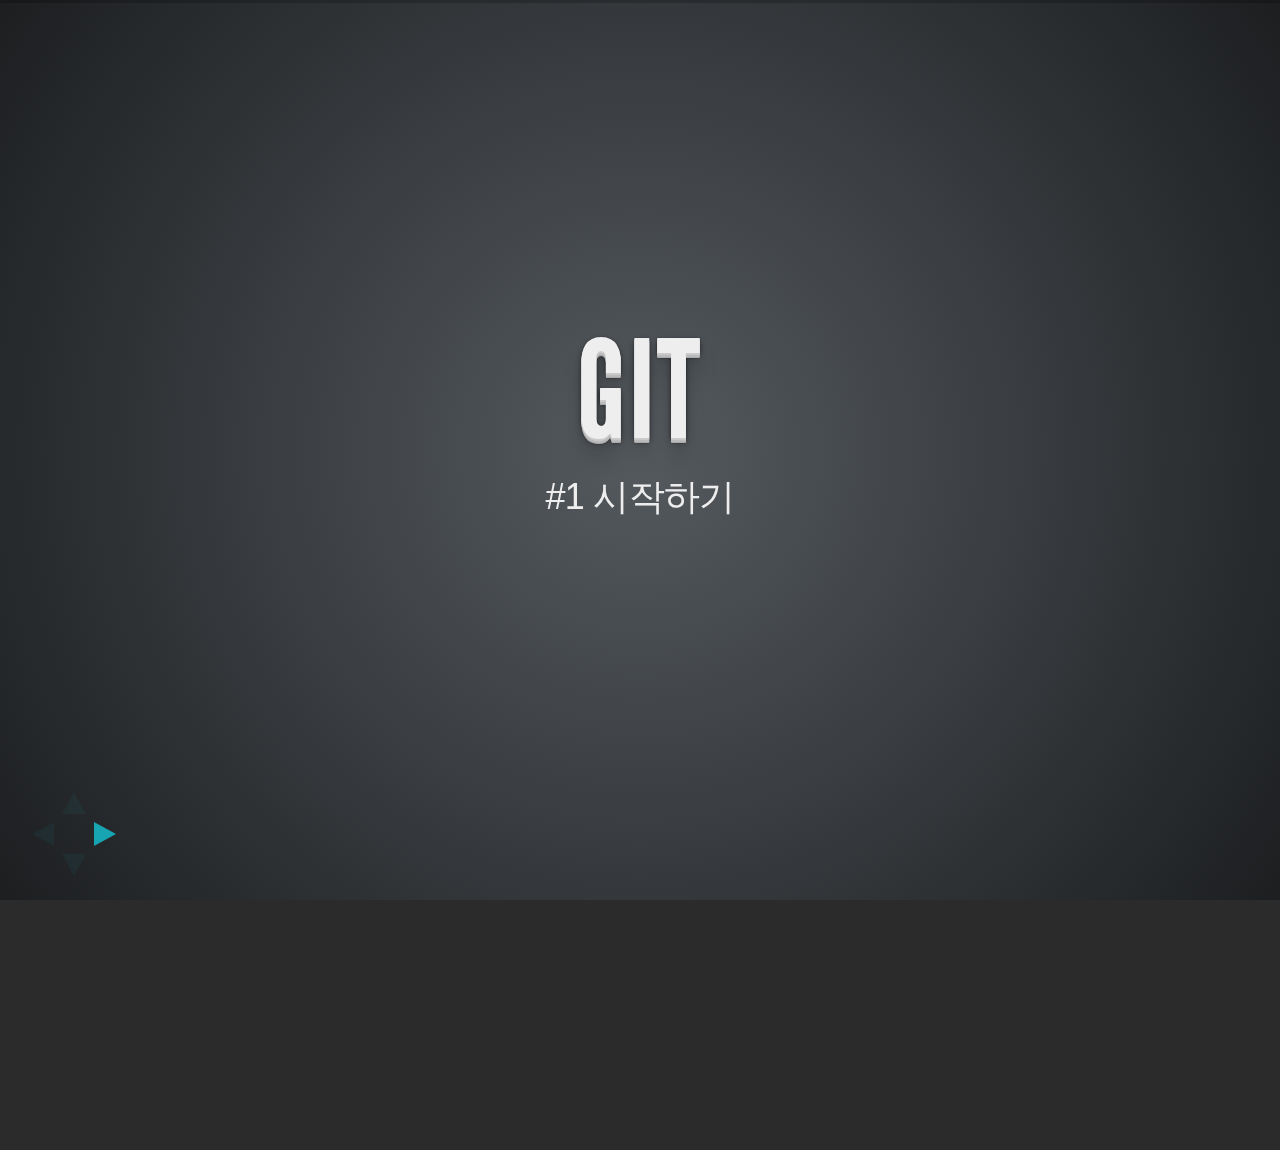
<file: 2_Dev_Git/0_intro/index.html>
<!doctype html>
<html>
<head>
  <meta charset="utf-8">
  <meta name="viewport" content="width=device-width, initial-scale=1.0, maximum-scale=1.0, user-scalable=0">
  <title>Git, Intro.</title>
  <style type="text/css">
    body {
  font-family: 'Helvetica Neue', Helvetica, Arial, sans-serif;
  color: #222;
  background-color: #f7f7f7;
  font-size: 100%;
}

.slide {
  position: absolute;
  top: 0; bottom: 0;
  left: 0; right: 0;
}

.slide-content {
  width: 800px;
  height: 600px;
  overflow: hidden;
  margin: 80px auto 0 auto;
  padding: 30px;

  font-weight: 200;
  font-size: 200%;
  line-height: 1.375;
}

.controls {
  position: absolute;
  bottom: 20px;
  left: 20px;
}

.arrow {
  width: 0; height: 0;
  border: 30px solid #333;
  float: left;
  margin-right: 30px;

  -webkit-touch-callout: none;
  -webkit-user-select: none;
  -khtml-user-select: none;
  -moz-user-select: none;
  -ms-user-select: none;
  user-select: none;
}

.prev {
  border-top-color: transparent;
  border-bottom-color: transparent;
  border-left-color: transparent;

  border-left-width: 0;
  border-right-width: 50px;
}

.next {
  border-top-color: transparent;
  border-bottom-color: transparent;
  border-right-color: transparent;

  border-left-width: 50px;
  border-right-width: 0;
}

.prev:hover {
  border-right-color: #888;
  cursor: pointer;
}

.next:hover {
  border-left-color: #888;
  cursor: pointer;
}

h1 {
  font-size: 300%;
  line-height: 1.2;
  text-align: center;
  margin: 170px 0 0;
}

h2 {
  font-size: 100%;
  line-height: 1.2;
  margin: 5px 0;
  text-align: center;
  font-weight: 200;
}

h3 {
  font-size: 140%;
  line-height: 1.2;
  border-bottom: 1px solid #aaa;
  margin: 0;
  padding-bottom: 15px;
}

ul {
  padding: 20px 0 0 60px;
  font-weight: 200;
  line-height: 1.375;
}

.author h1 {
  font-size: 170%;
  font-weight: 200;
  text-align: center;
  margin-bottom: 30px;
}

.author h3 {
  font-weight: 100;
  text-align: center;
  font-size: 95%;
  border: none;
}

a {
  text-decoration: none;
  color: #44a4dd;
}

a:hover {
  color: #66b5ff;
}

pre {
  font-size: 60%;
  line-height: 1.3;
}

.progress {
  position: fixed;
  top: 0; left: 0; right: 0;
  height: 3px;
}

.progress-bar {
  width: 0%;
  height: 3px;
  background-color: #b4b4b4;

  -webkit-transition: width 0.05s ease-out;
  -moz-transition: width 0.05s ease-out;
  -o-transition: width 0.05s ease-out;
  transition: width 0.05s ease-out;
}

.hidden {
  display: none;
}

@media (max-width: 850px) {

  body {
    font-size: 70%;
  }

  .slide-content {
    width: auto;
  }

  img {
    width: 100%;
  }

  h1 {
    margin-top: 120px;
  }

  .prev, .prev:hover {
    border-right-color: rgba(135, 135, 135, 0.5);
  }

  .next, .next:hover {
    border-left-color: rgba(135, 135, 135, 0.5);
  }
}

@media (max-width: 480px) {
  body {
    font-size: 50%;
    overflow: hidden;
  }

  .slide-content {
    padding: 10px;
    margin-top: 10px;
    height: 340px;
  }

  h1 {
    margin-top: 50px;
  }

  ul {
    padding-left: 25px;
  }
}

@media print {
  * {
    -webkit-print-color-adjust: exact;
  }

  @page {
    size: letter;
  }

  .hidden {
    display: inline;
  }

  html {
    width: 100%;
    height: 100%;
    overflow: visible;
  }

  body {
    margin: 0 auto !important;
    border: 0;
    padding: 0;
    float: none !important;
    overflow: visible;
    background: none !important;
    font-size: 52%;
  }

  .progress, .controls {
    display: none;
  }

  .slide {
    position: static;
  }

  .slide-content {
    border: 1px solid #222;
    margin-top: 0;
    margin-bottom: 40px;
    height: 3.5in;
    overflow: visible;
  }

  .slide:nth-child(even) {
    /* 2 slides per page */
    page-break-before: always;
  }
}

/*
github.com style (c) Vasily Polovnyov <vast@whiteants.net>
*/

code, pre {
  border: 1px solid #ddd;
  border-radius: 3px;
  overflow: auto;
  padding: 6px 10px;
}

code {
  padding: 0 5px;
}

pre>code {
  margin: 0; padding: 0;
  border: none;
  background: transparent;
}

pre .comment,
pre .template_comment,
pre .diff .header,
pre .javadoc {
  color: #998;
  font-style: italic
}

pre .keyword,
pre .css .rule .keyword,
pre .winutils,
pre .javascript .title,
pre .nginx .title,
pre .subst,
pre .request,
pre .status {
  color: #333;
  font-weight: bold
}

pre .number,
pre .hexcolor,
pre .ruby .constant {
  color: #099;
}

pre .string,
pre .tag .value,
pre .phpdoc,
pre .tex .formula {
  color: #d14
}

pre .title,
pre .id {
  color: #900;
  font-weight: bold
}

pre .javascript .title,
pre .lisp .title,
pre .clojure .title,
pre .subst {
  font-weight: normal
}

pre .class .title,
pre .haskell .type,
pre .vhdl .literal,
pre .tex .command {
  color: #458;
  font-weight: bold
}

pre .tag,
pre .tag .title,
pre .rules .property,
pre .django .tag .keyword {
  color: #000080;
  font-weight: normal
}

pre .attribute,
pre .variable,
pre .lisp .body {
  color: #008080
}

pre .regexp {
  color: #009926
}

pre .class {
  color: #458;
  font-weight: bold
}

pre .symbol,
pre .ruby .symbol .string,
pre .lisp .keyword,
pre .tex .special,
pre .prompt {
  color: #990073
}

pre .built_in,
pre .lisp .title,
pre .clojure .built_in {
  color: #0086b3
}

pre .preprocessor,
pre .pi,
pre .doctype,
pre .shebang,
pre .cdata {
  color: #999;
  font-weight: bold
}

pre .deletion {
  background: #fdd
}

pre .addition {
  background: #dfd
}

pre .diff .change {
  background: #0086b3
}

pre .chunk {
  color: #aaa
}

@charset "UTF-8";/*!
 * reveal.js
 * http://lab.hakim.se/reveal-js
 * MIT licensed
 *
 * Copyright (C) 2013 Hakim El Hattab, http://hakim.se
 */ html,body,.reveal div,.reveal span,.reveal applet,.reveal object,.reveal iframe,.reveal h1,.reveal h2,.reveal h3,.reveal h4,.reveal h5,.reveal h6,.reveal p,.reveal blockquote,.reveal pre,.reveal a,.reveal abbr,.reveal acronym,.reveal address,.reveal big,.reveal cite,.reveal code,.reveal del,.reveal dfn,.reveal em,.reveal img,.reveal ins,.reveal kbd,.reveal q,.reveal s,.reveal samp,.reveal small,.reveal strike,.reveal strong,.reveal sub,.reveal sup,.reveal tt,.reveal var,.reveal b,.reveal u,.reveal i,.reveal center,.reveal dl,.reveal dt,.reveal dd,.reveal ol,.reveal ul,.reveal li,.reveal fieldset,.reveal form,.reveal label,.reveal legend,.reveal table,.reveal caption,.reveal tbody,.reveal tfoot,.reveal thead,.reveal tr,.reveal th,.reveal td,.reveal article,.reveal aside,.reveal canvas,.reveal details,.reveal embed,.reveal figure,.reveal figcaption,.reveal footer,.reveal header,.reveal hgroup,.reveal menu,.reveal nav,.reveal output,.reveal ruby,.reveal section,.reveal summary,.reveal time,.reveal mark,.reveal audio,video{margin:0;padding:0;border:0;font-size:100%;font:inherit;vertical-align:baseline}.reveal article,.reveal aside,.reveal details,.reveal figcaption,.reveal figure,.reveal footer,.reveal header,.reveal hgroup,.reveal menu,.reveal nav,.reveal section{display:block}html,body{width:100%;height:100%;overflow:hidden}body{position:relative;line-height:1}::selection{background:#FF5E99;color:#fff;text-shadow:none}.reveal h1,.reveal h2,.reveal h3,.reveal h4,.reveal h5,.reveal h6{-webkit-hyphens:auto;-moz-hyphens:auto;hyphens:auto;word-wrap:break-word}.reveal h1{font-size:3.77em}.reveal h2{font-size:2.11em}.reveal h3{font-size:1.55em}.reveal h4{font-size:1em}.reveal .slides section .fragment{opacity:0;-webkit-transition:all .2s ease;-moz-transition:all .2s ease;-ms-transition:all .2s ease;-o-transition:all .2s ease;transition:all .2s ease}.reveal .slides section .fragment.visible{opacity:1}.reveal .slides section .fragment.grow{opacity:1}.reveal .slides section .fragment.grow.visible{-webkit-transform:scale(1.3);-moz-transform:scale(1.3);-ms-transform:scale(1.3);-o-transform:scale(1.3);transform:scale(1.3)}.reveal .slides section .fragment.shrink{opacity:1}.reveal .slides section .fragment.shrink.visible{-webkit-transform:scale(0.7);-moz-transform:scale(0.7);-ms-transform:scale(0.7);-o-transform:scale(0.7);transform:scale(0.7)}.reveal .slides section .fragment.zoom-in{opacity:0;-webkit-transform:scale(0.1);-moz-transform:scale(0.1);-ms-transform:scale(0.1);-o-transform:scale(0.1);transform:scale(0.1)}.reveal .slides section .fragment.zoom-in.visible{opacity:1;-webkit-transform:scale(1);-moz-transform:scale(1);-ms-transform:scale(1);-o-transform:scale(1);transform:scale(1)}.reveal .slides section .fragment.roll-in{opacity:0;-webkit-transform:rotateX(90deg);-moz-transform:rotateX(90deg);-ms-transform:rotateX(90deg);-o-transform:rotateX(90deg);transform:rotateX(90deg)}.reveal .slides section .fragment.roll-in.visible{opacity:1;-webkit-transform:rotateX(0);-moz-transform:rotateX(0);-ms-transform:rotateX(0);-o-transform:rotateX(0);transform:rotateX(0)}.reveal .slides section .fragment.fade-out{opacity:1}.reveal .slides section .fragment.fade-out.visible{opacity:0}.reveal .slides section .fragment.highlight-red,.reveal .slides section .fragment.highlight-green,.reveal .slides section .fragment.highlight-blue{opacity:1}.reveal .slides section .fragment.highlight-red.visible{color:#ff2c2d}.reveal .slides section .fragment.highlight-green.visible{color:#17ff2e}.reveal .slides section .fragment.highlight-blue.visible{color:#1b91ff}.reveal:after{content:'';font-style:italic}.reveal img,.reveal video,.reveal iframe{max-width:95%;max-height:95%}.reveal a{position:relative}.reveal strong,.reveal b{font-weight:700}.reveal em,.reveal i{font-style:italic}.reveal ol,.reveal ul{display:inline-block;text-align:left;margin:0 0 0 1em}.reveal ol{list-style-type:decimal}.reveal ul{list-style-type:disc}.reveal ul ul{list-style-type:square}.reveal ul ul ul{list-style-type:circle}.reveal ul ul,.reveal ul ol,.reveal ol ol,.reveal ol ul{display:block;margin-left:40px}.reveal p{margin-bottom:10px;line-height:1.2em}.reveal q,.reveal blockquote{quotes:none}.reveal blockquote{display:block;position:relative;width:70%;margin:5px auto;padding:5px;font-style:italic;background:rgba(255,255,255,.05);box-shadow:0 0 2px rgba(0,0,0,.2)}.reveal blockquote p:first-child,.reveal blockquote p:last-child{display:inline-block}.reveal q{font-style:italic}.reveal pre{display:block;position:relative;width:90%;margin:15px auto;text-align:left;font-size:.55em;font-family:monospace;line-height:1.2em;word-wrap:break-word;box-shadow:0 0 6px rgba(0,0,0,.3)}.reveal code{font-family:monospace}.reveal pre code{padding:5px;overflow:auto;max-height:400px;word-wrap:normal}.reveal table th,.reveal table td{text-align:left;padding-right:.3em}.reveal table th{text-shadow:#fff 1px 1px 2px}.reveal sup{vertical-align:super}.reveal sub{vertical-align:sub}.reveal small{display:inline-block;font-size:.6em;line-height:1.2em;vertical-align:top}.reveal small *{vertical-align:top}.reveal .controls{display:none;position:fixed;width:110px;height:110px;z-index:30;right:10px;bottom:10px}.reveal .controls div{position:absolute;opacity:.05;width:0;height:0;border:12px solid transparent;-moz-transform:scale(.9999);-webkit-transition:all .2s ease;-moz-transition:all .2s ease;-ms-transition:all .2s ease;-o-transition:all .2s ease;transition:all .2s ease}.reveal .controls div.enabled{opacity:.7;cursor:pointer}.reveal .controls div.enabled:active{margin-top:1px}.reveal .controls div.navigate-left{top:42px;border-right-width:22px;border-right-color:#eee}.reveal .controls div.navigate-left.fragmented{opacity:.3}.reveal .controls div.navigate-right{left:74px;top:42px;border-left-width:22px;border-left-color:#eee}.reveal .controls div.navigate-right.fragmented{opacity:.3}.reveal .controls div.navigate-up{left:42px;border-bottom-width:22px;border-bottom-color:#eee}.reveal .controls div.navigate-up.fragmented{opacity:.3}.reveal .controls div.navigate-down{left:42px;top:74px;border-top-width:22px;border-top-color:#eee}.reveal .controls div.navigate-down.fragmented{opacity:.3}.reveal .progress{position:fixed;display:none;height:3px;width:100%;bottom:0;left:0;z-index:10}.reveal .progress:after{content:'';display:'block';position:absolute;height:20px;width:100%;top:-20px}.reveal .progress span{display:block;height:100%;width:0;-webkit-transition:width 800ms cubic-bezier(0.26,.86,.44,.985);-moz-transition:width 800ms cubic-bezier(0.26,.86,.44,.985);-ms-transition:width 800ms cubic-bezier(0.26,.86,.44,.985);-o-transition:width 800ms cubic-bezier(0.26,.86,.44,.985);transition:width 800ms cubic-bezier(0.26,.86,.44,.985)}.reveal .roll{display:inline-block;line-height:1.2;overflow:hidden;vertical-align:top;-webkit-perspective:400px;-moz-perspective:400px;-ms-perspective:400px;perspective:400px;-webkit-perspective-origin:50% 50%;-moz-perspective-origin:50% 50%;-ms-perspective-origin:50% 50%;perspective-origin:50% 50%}.reveal .roll:hover{background:0;text-shadow:none}.reveal .roll span{display:block;position:relative;padding:0 2px;pointer-events:none;-webkit-transition:all 400ms ease;-moz-transition:all 400ms ease;-ms-transition:all 400ms ease;transition:all 400ms ease;-webkit-transform-origin:50% 0;-moz-transform-origin:50% 0;-ms-transform-origin:50% 0;transform-origin:50% 0;-webkit-transform-style:preserve-3d;-moz-transform-style:preserve-3d;-ms-transform-style:preserve-3d;transform-style:preserve-3d;-webkit-backface-visibility:hidden;-moz-backface-visibility:hidden;backface-visibility:hidden}.reveal .roll:hover span{background:rgba(0,0,0,.5);-webkit-transform:translate3d(0px,0,-45px) rotateX(90deg);-moz-transform:translate3d(0px,0,-45px) rotateX(90deg);-ms-transform:translate3d(0px,0,-45px) rotateX(90deg);transform:translate3d(0px,0,-45px) rotateX(90deg)}.reveal .roll span:after{content:attr(data-title);display:block;position:absolute;left:0;top:0;padding:0 2px;-webkit-backface-visibility:hidden;-moz-backface-visibility:hidden;backface-visibility:hidden;-webkit-transform-origin:50% 0;-moz-transform-origin:50% 0;-ms-transform-origin:50% 0;transform-origin:50% 0;-webkit-transform:translate3d(0px,110%,0) rotateX(-90deg);-moz-transform:translate3d(0px,110%,0) rotateX(-90deg);-ms-transform:translate3d(0px,110%,0) rotateX(-90deg);transform:translate3d(0px,110%,0) rotateX(-90deg)}.reveal{position:relative;width:100%;height:100%}.reveal .slides{position:absolute;width:100%;height:100%;left:50%;top:50%;overflow:visible;z-index:1;text-align:center;-webkit-transition:-webkit-perspective .4s ease;-moz-transition:-moz-perspective .4s ease;-ms-transition:-ms-perspective .4s ease;-o-transition:-o-perspective .4s ease;transition:perspective .4s ease;-webkit-perspective:600px;-moz-perspective:600px;-ms-perspective:600px;perspective:600px;-webkit-perspective-origin:0 -100px;-moz-perspective-origin:0 -100px;-ms-perspective-origin:0 -100px;perspective-origin:0 -100px}.reveal .slides>section,.reveal .slides>section>section{display:none;position:absolute;width:100%;padding:20px 0;z-index:10;line-height:1.2em;font-weight:400;-webkit-transform-style:preserve-3d;-moz-transform-style:preserve-3d;-ms-transform-style:preserve-3d;transform-style:preserve-3d;-webkit-transition:-webkit-transform-origin 800ms cubic-bezier(0.26,.86,.44,.985),-webkit-transform 800ms cubic-bezier(0.26,.86,.44,.985),visibility 800ms cubic-bezier(0.26,.86,.44,.985),opacity 800ms cubic-bezier(0.26,.86,.44,.985);-moz-transition:-moz-transform-origin 800ms cubic-bezier(0.26,.86,.44,.985),-moz-transform 800ms cubic-bezier(0.26,.86,.44,.985),visibility 800ms cubic-bezier(0.26,.86,.44,.985),opacity 800ms cubic-bezier(0.26,.86,.44,.985);-ms-transition:-ms-transform-origin 800ms cubic-bezier(0.26,.86,.44,.985),-ms-transform 800ms cubic-bezier(0.26,.86,.44,.985),visibility 800ms cubic-bezier(0.26,.86,.44,.985),opacity 800ms cubic-bezier(0.26,.86,.44,.985);-o-transition:-o-transform-origin 800ms cubic-bezier(0.26,.86,.44,.985),-o-transform 800ms cubic-bezier(0.26,.86,.44,.985),visibility 800ms cubic-bezier(0.26,.86,.44,.985),opacity 800ms cubic-bezier(0.26,.86,.44,.985);transition:transform-origin 800ms cubic-bezier(0.26,.86,.44,.985),transform 800ms cubic-bezier(0.26,.86,.44,.985),visibility 800ms cubic-bezier(0.26,.86,.44,.985),opacity 800ms cubic-bezier(0.26,.86,.44,.985)}.reveal[data-transition-speed=fast] .slides section{-webkit-transition-duration:400ms;-moz-transition-duration:400ms;-ms-transition-duration:400ms;transition-duration:400ms}.reveal[data-transition-speed=slow] .slides section{-webkit-transition-duration:1200ms;-moz-transition-duration:1200ms;-ms-transition-duration:1200ms;transition-duration:1200ms}.reveal .slides section[data-transition-speed=fast]{-webkit-transition-duration:400ms;-moz-transition-duration:400ms;-ms-transition-duration:400ms;transition-duration:400ms}.reveal .slides section[data-transition-speed=slow]{-webkit-transition-duration:1200ms;-moz-transition-duration:1200ms;-ms-transition-duration:1200ms;transition-duration:1200ms}.reveal .slides>section{left:-50%;top:-50%}.reveal .slides>section.stack{padding-top:0;padding-bottom:0}.reveal .slides>section.present,.reveal .slides>section>section.present{display:block;z-index:11;opacity:1}.reveal.center,.reveal.center .slides,.reveal.center .slides section{min-height:auto!important}.reveal .slides>section[data-transition=default].past,.reveal .slides>section.past{display:block;opacity:0;-webkit-transform:translate3d(-100%,0,0) rotateY(-90deg) translate3d(-100%,0,0);-moz-transform:translate3d(-100%,0,0) rotateY(-90deg) translate3d(-100%,0,0);-ms-transform:translate3d(-100%,0,0) rotateY(-90deg) translate3d(-100%,0,0);transform:translate3d(-100%,0,0) rotateY(-90deg) translate3d(-100%,0,0)}.reveal .slides>section[data-transition=default].future,.reveal .slides>section.future{display:block;opacity:0;-webkit-transform:translate3d(100%,0,0) rotateY(90deg) translate3d(100%,0,0);-moz-transform:translate3d(100%,0,0) rotateY(90deg) translate3d(100%,0,0);-ms-transform:translate3d(100%,0,0) rotateY(90deg) translate3d(100%,0,0);transform:translate3d(100%,0,0) rotateY(90deg) translate3d(100%,0,0)}.reveal .slides>section>section[data-transition=default].past,.reveal .slides>section>section.past{display:block;opacity:0;-webkit-transform:translate3d(0,-300px,0) rotateX(70deg) translate3d(0,-300px,0);-moz-transform:translate3d(0,-300px,0) rotateX(70deg) translate3d(0,-300px,0);-ms-transform:translate3d(0,-300px,0) rotateX(70deg) translate3d(0,-300px,0);transform:translate3d(0,-300px,0) rotateX(70deg) translate3d(0,-300px,0)}.reveal .slides>section>section[data-transition=default].future,.reveal .slides>section>section.future{display:block;opacity:0;-webkit-transform:translate3d(0,300px,0) rotateX(-70deg) translate3d(0,300px,0);-moz-transform:translate3d(0,300px,0) rotateX(-70deg) translate3d(0,300px,0);-ms-transform:translate3d(0,300px,0) rotateX(-70deg) translate3d(0,300px,0);transform:translate3d(0,300px,0) rotateX(-70deg) translate3d(0,300px,0)}.reveal .slides>section[data-transition=concave].past,.reveal.concave .slides>section.past{-webkit-transform:translate3d(-100%,0,0) rotateY(90deg) translate3d(-100%,0,0);-moz-transform:translate3d(-100%,0,0) rotateY(90deg) translate3d(-100%,0,0);-ms-transform:translate3d(-100%,0,0) rotateY(90deg) translate3d(-100%,0,0);transform:translate3d(-100%,0,0) rotateY(90deg) translate3d(-100%,0,0)}.reveal .slides>section[data-transition=concave].future,.reveal.concave .slides>section.future{-webkit-transform:translate3d(100%,0,0) rotateY(-90deg) translate3d(100%,0,0);-moz-transform:translate3d(100%,0,0) rotateY(-90deg) translate3d(100%,0,0);-ms-transform:translate3d(100%,0,0) rotateY(-90deg) translate3d(100%,0,0);transform:translate3d(100%,0,0) rotateY(-90deg) translate3d(100%,0,0)}.reveal .slides>section>section[data-transition=concave].past,.reveal.concave .slides>section>section.past{-webkit-transform:translate3d(0,-80%,0) rotateX(-70deg) translate3d(0,-80%,0);-moz-transform:translate3d(0,-80%,0) rotateX(-70deg) translate3d(0,-80%,0);-ms-transform:translate3d(0,-80%,0) rotateX(-70deg) translate3d(0,-80%,0);transform:translate3d(0,-80%,0) rotateX(-70deg) translate3d(0,-80%,0)}.reveal .slides>section>section[data-transition=concave].future,.reveal.concave .slides>section>section.future{-webkit-transform:translate3d(0,80%,0) rotateX(70deg) translate3d(0,80%,0);-moz-transform:translate3d(0,80%,0) rotateX(70deg) translate3d(0,80%,0);-ms-transform:translate3d(0,80%,0) rotateX(70deg) translate3d(0,80%,0);transform:translate3d(0,80%,0) rotateX(70deg) translate3d(0,80%,0)}.reveal .slides>section[data-transition=zoom].past,.reveal.zoom .slides>section.past{opacity:0;visibility:hidden;-webkit-transform:scale(16);-moz-transform:scale(16);-ms-transform:scale(16);-o-transform:scale(16);transform:scale(16)}.reveal .slides>section[data-transition=zoom].future,.reveal.zoom .slides>section.future{opacity:0;visibility:hidden;-webkit-transform:scale(0.2);-moz-transform:scale(0.2);-ms-transform:scale(0.2);-o-transform:scale(0.2);transform:scale(0.2)}.reveal .slides>section>section[data-transition=zoom].past,.reveal.zoom .slides>section>section.past{-webkit-transform:translate(0,-150%);-moz-transform:translate(0,-150%);-ms-transform:translate(0,-150%);-o-transform:translate(0,-150%);transform:translate(0,-150%)}.reveal .slides>section>section[data-transition=zoom].future,.reveal.zoom .slides>section>section.future{-webkit-transform:translate(0,150%);-moz-transform:translate(0,150%);-ms-transform:translate(0,150%);-o-transform:translate(0,150%);transform:translate(0,150%)}.reveal.linear section{-webkit-backface-visibility:hidden;-moz-backface-visibility:hidden;-ms-backface-visibility:hidden;backface-visibility:hidden}.reveal .slides>section[data-transition=linear].past,.reveal.linear .slides>section.past{-webkit-transform:translate(-150%,0);-moz-transform:translate(-150%,0);-ms-transform:translate(-150%,0);-o-transform:translate(-150%,0);transform:translate(-150%,0)}.reveal .slides>section[data-transition=linear].future,.reveal.linear .slides>section.future{-webkit-transform:translate(150%,0);-moz-transform:translate(150%,0);-ms-transform:translate(150%,0);-o-transform:translate(150%,0);transform:translate(150%,0)}.reveal .slides>section>section[data-transition=linear].past,.reveal.linear .slides>section>section.past{-webkit-transform:translate(0,-150%);-moz-transform:translate(0,-150%);-ms-transform:translate(0,-150%);-o-transform:translate(0,-150%);transform:translate(0,-150%)}.reveal .slides>section>section[data-transition=linear].future,.reveal.linear .slides>section>section.future{-webkit-transform:translate(0,150%);-moz-transform:translate(0,150%);-ms-transform:translate(0,150%);-o-transform:translate(0,150%);transform:translate(0,150%)}.reveal.cube .slides{-webkit-perspective:1300px;-moz-perspective:1300px;-ms-perspective:1300px;perspective:1300px}.reveal.cube .slides section{padding:30px;min-height:700px;-webkit-backface-visibility:hidden;-moz-backface-visibility:hidden;-ms-backface-visibility:hidden;backface-visibility:hidden;-webkit-box-sizing:border-box;-moz-box-sizing:border-box;box-sizing:border-box}.reveal.center.cube .slides section{min-height:auto}.reveal.cube .slides section:not(.stack):before{content:'';position:absolute;display:block;width:100%;height:100%;left:0;top:0;background:rgba(0,0,0,.1);border-radius:4px;-webkit-transform:translateZ(-20px);-moz-transform:translateZ(-20px);-ms-transform:translateZ(-20px);-o-transform:translateZ(-20px);transform:translateZ(-20px)}.reveal.cube .slides section:not(.stack):after{content:'';position:absolute;display:block;width:90%;height:30px;left:5%;bottom:0;background:0;z-index:1;border-radius:4px;box-shadow:0 95px 25px rgba(0,0,0,.2);-webkit-transform:translateZ(-90px) rotateX(65deg);-moz-transform:translateZ(-90px) rotateX(65deg);-ms-transform:translateZ(-90px) rotateX(65deg);-o-transform:translateZ(-90px) rotateX(65deg);transform:translateZ(-90px) rotateX(65deg)}.reveal.cube .slides>section.stack{padding:0;background:0}.reveal.cube .slides>section.past{-webkit-transform-origin:100% 0;-moz-transform-origin:100% 0;-ms-transform-origin:100% 0;transform-origin:100% 0;-webkit-transform:translate3d(-100%,0,0) rotateY(-90deg);-moz-transform:translate3d(-100%,0,0) rotateY(-90deg);-ms-transform:translate3d(-100%,0,0) rotateY(-90deg);transform:translate3d(-100%,0,0) rotateY(-90deg)}.reveal.cube .slides>section.future{-webkit-transform-origin:0 0;-moz-transform-origin:0 0;-ms-transform-origin:0 0;transform-origin:0 0;-webkit-transform:translate3d(100%,0,0) rotateY(90deg);-moz-transform:translate3d(100%,0,0) rotateY(90deg);-ms-transform:translate3d(100%,0,0) rotateY(90deg);transform:translate3d(100%,0,0) rotateY(90deg)}.reveal.cube .slides>section>section.past{-webkit-transform-origin:0 100%;-moz-transform-origin:0 100%;-ms-transform-origin:0 100%;transform-origin:0 100%;-webkit-transform:translate3d(0,-100%,0) rotateX(90deg);-moz-transform:translate3d(0,-100%,0) rotateX(90deg);-ms-transform:translate3d(0,-100%,0) rotateX(90deg);transform:translate3d(0,-100%,0) rotateX(90deg)}.reveal.cube .slides>section>section.future{-webkit-transform-origin:0 0;-moz-transform-origin:0 0;-ms-transform-origin:0 0;transform-origin:0 0;-webkit-transform:translate3d(0,100%,0) rotateX(-90deg);-moz-transform:translate3d(0,100%,0) rotateX(-90deg);-ms-transform:translate3d(0,100%,0) rotateX(-90deg);transform:translate3d(0,100%,0) rotateX(-90deg)}.reveal.page .slides{-webkit-perspective-origin:0 50%;-moz-perspective-origin:0 50%;-ms-perspective-origin:0 50%;perspective-origin:0 50%;-webkit-perspective:3000px;-moz-perspective:3000px;-ms-perspective:3000px;perspective:3000px}.reveal.page .slides section{padding:30px;min-height:700px;-webkit-box-sizing:border-box;-moz-box-sizing:border-box;box-sizing:border-box}.reveal.page .slides section.past{z-index:12}.reveal.page .slides section:not(.stack):before{content:'';position:absolute;display:block;width:100%;height:100%;left:0;top:0;background:rgba(0,0,0,.1);-webkit-transform:translateZ(-20px);-moz-transform:translateZ(-20px);-ms-transform:translateZ(-20px);-o-transform:translateZ(-20px);transform:translateZ(-20px)}.reveal.page .slides section:not(.stack):after{content:'';position:absolute;display:block;width:90%;height:30px;left:5%;bottom:0;background:0;z-index:1;border-radius:4px;box-shadow:0 95px 25px rgba(0,0,0,.2);-webkit-transform:translateZ(-90px) rotateX(65deg)}.reveal.page .slides>section.stack{padding:0;background:0}.reveal.page .slides>section.past{-webkit-transform-origin:0 0;-moz-transform-origin:0 0;-ms-transform-origin:0 0;transform-origin:0 0;-webkit-transform:translate3d(-40%,0,0) rotateY(-80deg);-moz-transform:translate3d(-40%,0,0) rotateY(-80deg);-ms-transform:translate3d(-40%,0,0) rotateY(-80deg);transform:translate3d(-40%,0,0) rotateY(-80deg)}.reveal.page .slides>section.future{-webkit-transform-origin:100% 0;-moz-transform-origin:100% 0;-ms-transform-origin:100% 0;transform-origin:100% 0;-webkit-transform:translate3d(0,0,0);-moz-transform:translate3d(0,0,0);-ms-transform:translate3d(0,0,0);transform:translate3d(0,0,0)}.reveal.page .slides>section>section.past{-webkit-transform-origin:0 0;-moz-transform-origin:0 0;-ms-transform-origin:0 0;transform-origin:0 0;-webkit-transform:translate3d(0,-40%,0) rotateX(80deg);-moz-transform:translate3d(0,-40%,0) rotateX(80deg);-ms-transform:translate3d(0,-40%,0) rotateX(80deg);transform:translate3d(0,-40%,0) rotateX(80deg)}.reveal.page .slides>section>section.future{-webkit-transform-origin:0 100%;-moz-transform-origin:0 100%;-ms-transform-origin:0 100%;transform-origin:0 100%;-webkit-transform:translate3d(0,0,0);-moz-transform:translate3d(0,0,0);-ms-transform:translate3d(0,0,0);transform:translate3d(0,0,0)}.reveal .slides section[data-transition=fade],.reveal.fade .slides section,.reveal.fade .slides>section>section{-webkit-transform:none;-moz-transform:none;-ms-transform:none;-o-transform:none;transform:none;-webkit-transition:opacity .5s;-moz-transition:opacity .5s;-ms-transition:opacity .5s;-o-transition:opacity .5s;transition:opacity .5s}.reveal.fade.overview .slides section,.reveal.fade.overview .slides>section>section,.reveal.fade.exit-overview .slides section,.reveal.fade.exit-overview .slides>section>section{-webkit-transition:none;-moz-transition:none;-ms-transition:none;-o-transition:none;transition:none}.reveal .slides section[data-transition=none],.reveal.none .slides section{-webkit-transform:none;-moz-transform:none;-ms-transform:none;-o-transform:none;transform:none;-webkit-transition:none;-moz-transition:none;-ms-transition:none;-o-transition:none;transition:none}.reveal.overview .slides{-webkit-perspective-origin:0 0;-moz-perspective-origin:0 0;-ms-perspective-origin:0 0;perspective-origin:0 0;-webkit-perspective:700px;-moz-perspective:700px;-ms-perspective:700px;perspective:700px}.reveal.overview .slides section{height:600px;overflow:hidden;opacity:1!important;visibility:visible!important;cursor:pointer;background:rgba(0,0,0,.1)}.reveal.overview .slides section .fragment{opacity:1}.reveal.overview .slides section:after,.reveal.overview .slides section:before{display:none!important}.reveal.overview .slides section>section{opacity:1;cursor:pointer}.reveal.overview .slides section:hover{background:rgba(0,0,0,.3)}.reveal.overview .slides section.present{background:rgba(0,0,0,.3)}.reveal.overview .slides>section.stack{padding:0;background:0;overflow:visible}.reveal .pause-overlay{position:absolute;top:0;left:0;width:100%;height:100%;background:#000;visibility:hidden;opacity:0;z-index:100;-webkit-transition:all 1s ease;-moz-transition:all 1s ease;-ms-transition:all 1s ease;-o-transition:all 1s ease;transition:all 1s ease}.reveal.paused .pause-overlay{visibility:visible;opacity:1}.no-transforms{overflow-y:auto}.no-transforms .reveal .slides{position:relative;width:80%;height:auto!important;top:0;left:50%;margin:0;text-align:center}.no-transforms .reveal .controls,.no-transforms .reveal .progress{display:none!important}.no-transforms .reveal .slides section{display:block!important;opacity:1!important;position:relative!important;height:auto;min-height:auto;top:0;left:-50%;margin:70px 0;-webkit-transform:none;-moz-transform:none;-ms-transform:none;-o-transform:none;transform:none}.no-transforms .reveal .slides section section{left:0}.no-transition{-webkit-transition:none;-moz-transition:none;-ms-transition:none;-o-transition:none;transition:none}.reveal .state-background{position:absolute;width:100%;height:100%;background:rgba(0,0,0,0);-webkit-transition:background 800ms ease;-moz-transition:background 800ms ease;-ms-transition:background 800ms ease;-o-transition:background 800ms ease;transition:background 800ms ease}.alert .reveal .state-background{background:rgba(200,50,30,.6)}.soothe .reveal .state-background{background:rgba(50,200,90,.4)}.blackout .reveal .state-background{background:rgba(0,0,0,.6)}.whiteout .reveal .state-background{background:rgba(255,255,255,.6)}.cobalt .reveal .state-background{background:rgba(22,152,213,.6)}.mint .reveal .state-background{background:rgba(22,213,75,.6)}.submerge .reveal .state-background{background:rgba(12,25,77,.6)}.lila .reveal .state-background{background:rgba(180,50,140,.6)}.sunset .reveal .state-background{background:rgba(255,122,0,.6)}.reveal.rtl .slides,.reveal.rtl .slides h1,.reveal.rtl .slides h2,.reveal.rtl .slides h3,.reveal.rtl .slides h4,.reveal.rtl .slides h5,.reveal.rtl .slides h6{direction:rtl;font-family:sans-serif}.reveal.rtl pre,.reveal.rtl code{direction:ltr}.reveal.rtl ol,.reveal.rtl ul{text-align:right}.reveal.rtl .progress span{float:right}.reveal aside.notes{display:none}.zoomed .reveal *,.zoomed .reveal :before,.zoomed .reveal :after{-webkit-transform:none!important;-moz-transform:none!important;-ms-transform:none!important;transform:none!important;-webkit-backface-visibility:visible!important;-moz-backface-visibility:visible!important;-ms-backface-visibility:visible!important;backface-visibility:visible!important}.zoomed .reveal .progress,.zoomed .reveal .controls{opacity:0}.zoomed .reveal .roll span{background:0}.zoomed .reveal .roll span:after{visibility:hidden}@import url(https://fonts.googleapis.com/css?family=Lato:400,700,400italic,700italic);
/**
 * Default theme for reveal.js.
 *
 * Copyright (C) 2011-2012 Hakim El Hattab, http://hakim.se
 */
@font-face {
  font-family: 'League Gothic';
  src: url("data:;base64,[base64]/eCJVOnIsL5Y0XJvcFQ4MbGnS29PxiMqaDwadRcdMRk20HcaAFOLWKGfUVxgVP9zNkitySzAbOnJfkGdannwCQ5NvZ8Mz0jM6qNMFWZa2iIg3SygC24ty3kehJbIO0VIkZigdUFnfMb45rqVZkGFoT2HIChEO/[base64]/O1mBPZ1isDK3EVh+1hS8Vd8sYSHoARv/eUj9PFD8kZ4yCTu2DVEJgaVnIVi05ckhvLMkCyo5UYgUVQQb7+YQiTtcTAQ2Xw0X0EXn3/XY0aAANjvm+35ZsXPtu0wwYEydM/55cJFqxsUrpLHP/UVFUIwi2y6Q+esBqXHda/FnCCOh4wEAerwkLR0WPn3/[base64]/iS0jCF/plup96ir4S2FHRcsoBSBTIW8GaoRfZMul5IF22Ww9Iu5bFc5RlSrz+is1nUpo5lgT3Tf5NVZ7GE0BEGO1aKp53G/[base64]/w1o94fPWP7FN7PKUAPjq83BlrEN23zusn15RysoNAXWNWbhwjCrg79ENFEt0RjiGVtMFBJOukB4qNO4xjEzFNDoOF5gPNeAL0y4OFWmjwz85QoyEWtAGw+DAjcQqN7AsByYzWgAM/3V9zf+DzEZuThWgAFWWhIDHIgNKel8IU7Ax3mE45W0DlSaLC2sH33VpXOcd71hEbAiklDg+ySEnRfiS4frSfjsmErbUy6AkklHzvDrxAeEQoiToKpDcPcSrdaS1xZqWu0yUCkdxa/S2lT6NTuc5nq7LFpza533KXBiFTcSkcCG2AR7xac0awPSbo0hDUV35/uoDm6L7M+boY5hOKPmfYFks3+/owA9AFBa0jUMsdWMxxhKo+UgNw5BixLcmEwI3EDFoXmAvLI1NKF0beGDLOKs+lqvqwgOKOHUKohuJLQDVrKyMZjCxQAOQPwMCluPCFEWE0Iw6cRQF+wCYJCbGDQ3Dl3TsSQhyHORz0qgSCCB3WdvULWSzKdbBofXf9xq/[base64]/32nV/+b4nHP7Ta/B/xHiZe/V/uH+2aMY1ZUKpp5IGfdPab1BtCJY9Tsy5daYFUis768J0iCSonCfTluH+By1gv4j4D/khxonmIAZ3kt357LHMwsgY33zAV96HCFrc5DHTd0pNpG4r2+Q78KhWfwLt0FbSrFwXiY42/gacRBOkzj+Qv14a4gyICpEzmoSIiFZ2fkcxGMinGoqND/pkcEixs5v3rQNaABROBHMYFk0sd0R3k9SqERRMEaXmA4dXZAk/[base64]/[base64]/hXU8bEqgh7kYJjbwsMjA9X4gfhy8tQeke574DcVTQSNfs1wLS5KE7wlbGXEPmKLidA4Kelwt1KWiRgDgZZ8/qwUJGKtLABVBmSN0xpyleiPifCvssids2jEHYOtKLIY0ALdEbiS13CkQ/N8JHdGgDITZyeMilpuaTa1yKag5wjBwBg4a2g6L9js+cn5oCLLspgSVxSPu5JKZ4jEsl4okfL4FYR2h70p+NYzibDmMuP3nH5OTXUMVrk7In8TmEspBxoPnwEarwNRD6N97aU1l2KvKpbu187/ZrFpDjbrDSor24T+sYMZix4N//Am+dsDhEh40exgecuMFEu2qJQ69qY6rII+w9mblpqadcJi9iF3mFPyEBVFz8iMWt29wwkSEGDPyocJHjj8oukX/7fqSYD8IwrALPIjVSOZugwe48RJAx6+nHkjIL7l7khyqAUteX9H0O91l/CIKcO2pE+rBwdREgB4VL2hbE0S6gRTz1I3koCCiC0CUsMF7/nBne27esYxPYahyt33VEvh68m0QGsN01dwOBWpaYcWRQ4TWiD0E2aeg0LPFWrQ8NBVYd9Gw5QFJegKDUHBF2IozxsVzNCePlyAl/Z6BGGC1kMjMDrITjZCSKHdUFAli1QH+R8k3RkUbUncO//LRedNBKDI8xaBnWX5TDEHINZDp8gOSZF5zhd3E8ARniREpDAoLtWkTxR0OquwbE4Z+m7QQwiBtEAXtCbSpB5uyzFtN6XrAAHu9zPj09/xsYK+MOnEjIyovMyfdqlIk0DUybozoC0JNpFV6Bz8aBDgoI/lAFgu7ZX5a6I46iVNsiIoocRRSqERTbE/OvmT6Q7B4TGYoZgcuQ1zCNv44bxt6deEnrVj+FoRhKuxqxLimvU6KzTqBK//oNbYvhpDiKWbNg2zDlbgLe31ZfKsCemsI3DYJBShUEuH4rB36QF+NwY+pKn8qTDXId/pNKCOSoGL9YL4PwazPjP/L4gFj5WawvK05XF8FEWvEnvJo4lJ5bonLH6+WKCIe49ZaPQIcLFQsASkqQwAaDydRmPEswcEJDMeRZSpyH4MGJjkHHmK7qwhJkN0FhZ/7jdoncgB2t0kiMKydlfr9yoCojXYyQCQumfwd3DAJpboYxq+ljl5lOBAHpUQqOxOxjdx3WzEflZ23YDMB0y8RW6NWyhRTBGfA9znh3HZSTflc0CIscRGCXlyemIVDrHxYrzDFRc3K/OAQ6M0+WkPn+jR1Oy5+1S7YnT4CPheOBZLHUBEs0BQ/eUBJ5hUSvBsZuFDDZ3CrUdQYQIviy5GUhCQdAtpqKlfuJO2PZsqcWqyTYBLto/ufAqK7SIHQwqTktsA4BUEpPhU4gDnJWx0rZZuUt9pn1pkLLnRwYAaaIRYxhKNgTrHrimRypZgQuuK9zemVDoDx+x7DrkqHc0rdACBXIf4Vc/VEqFB9UMQyID8cE8g6yVJdFnqXcAyfrplL0Ms9k0Rrp3DZPJPCXxvGzJ4dNalPlTC4G3T7TQvXsJSYr5RobDdjtJUAB+qmBPb5llS26rOxH1UyguZ8kZiEaQg1aSsEIteqENoAUcQNrpE/ALDR/v9XM+Pvvw0o1WDlErXJGMQKbT6z3alT4kJQmXPzF/CUb46Vig1N0IiN30UupMGPMHy8ch64qVAMrVyKgeBhNjU0PfjNgFC3xZMvs/x+p0LfoInoy4ZK+fijDIdRETAyhxsLUx5N1SNl9DER8lOtEDKIjwHKhh1xDlNPoTU1yODUC69TXYZisU27LcLwFVdpVipshRA0UNBTqJsfI7xcFXfZkNAlMvYgPV0HKRV14BMTC0wFDyq1b6oslKxpHKCiu1Nty0l1/WHAasJ7NZvLdq0S6wP8ryyQn61PgCT+OJ4M4EFPUbQrqRVivU6HwDTdujVFEzSsXXuGsS+WTo4RC4yvXm3m6u1QSkqBgMe8wCjGEgAabYqKRF8zRAbxBoW70lKOQDEKaIpVWfIaKxJ8KGnMwK+Ktaw8kARgGPkVpSHDXw7I2lKjwUZM8IbYaOieHypX/wbJumUdjs+dB8gCKXfiTAmxdjHXQw2nzjJiQN4hzSMNDYIGr3uQHUYaw2YPGBwxTGiahrpAKMlxCxdDjCGQmMMo1rBEZxFZJaNJ6GjMwSdrPExVh7Fdj40XN8ZK6ZREAV6GwS9kTto/Mh7hxMjIAFaJ1saNLvPsCbyyWbZYfwCWvio7daD0t/9lyO4iTZm4JZRWZwkiR3yg/GFDY5S+RZDxpVwwKbTfAA2B+Bu6uPDnsqYS1Zep6uH7M/azOZSQVAJoD5eHBGS8j2XJhMF4KXXRnz0MozyJ0JDw2sPNsplSQf9tjQkiYeAcKcah6iuejE6x+Ibktv3PuWoIyVX3CMFHno7+6TzQugtm4G/pt9RUOZHpEUgdHlHeJWpRoAlYtA4debq+LhIOa9k4hdvt1+IBxlgVEp7cBASvPDXhakEn/ivKDD5Es53M6NSjKsPxSWLKEmqLiNaYFE7o+mJWU8gf46iEKH4ovduZGCGOlmrQo7iRf4uUBg9GeGuSKhaNGEa5GQdA2eeYjOE+cboTEQSZqMCS08BaQa6a7t6BWnR1ejJwIfxKVdJgCCgPdtmCP0rbFDww4qnd1LMYzMuGcdzdFGRA9/[base64]/UfkZnLJXPwSSE6pV8BHYUMeQodDIK0ZFlMrLxIQftuoB9PzSt/uIOGdQ8XpK/4wHFdICRzV3x3GoYZVZMMzox0jCDqD2cIBfMj0LivvhKlxOQaSLdi4DG2yZpffCQgbQ/7flL1A493fgEDHoGpTuTYSd+pZ94QlW1NZ0AZbjVGEnmCqflpxWKoW2k0SL4aHoVPcDIDXBY5yo13n5VOGe6EHkEgZJouo0HSNHX6OLWNr8OkVS6Wt+wGzmnAvcn/cJk1Ik8kYizxHJtyQJDKVRohWSWYvMDL3zV8S7PRRGaJDSTLkG36xlmULvyRQYL26k1iRU71DYkWlXAchKRUYY5mA220J3GYoPpfzSVs+eRpvecFzDzk++9MeSABjyEsEhYccBkv2ncc0v/tSMAUMI1gKvNAUDo933qRALl4oHpLFtwoMXw/MGs+OzDm5C/ktwhbsHYg84fD2xgXbnFCImkU76FBse6aKF6wbwNCEeRFdyXIcMJqgCgdiXrnhYdGk2/kSaiHzgIJykpivkAoBMPK3PQRJ+pqt6SzH2WA77J/NsQuA8miysjg6HNam9Z8FADCLEYz5QQavWOmNWBAye97jdgJxh+yJRhmdeWKSsD6UOn7K8S6FQNI4Cwwr7AKM9UcIBG2qFw7RaBMAmoCFFCi6EDARJggAKM+ioptr1mMmGgDyaaDSGl923oHgiJpMmj5RkNJyvYBgTmBNYMVKoE00f3U0vZKNxZH2s1iK3/7CW2XQOGwMEgW52CPt9mC22+Cd8SV9d3xxZgbMQMFDUBJUz5XgIxANcMycIETTxOFyXfpvxr2BQ4keesyTP2VKK9oaAwn8agmRz2NAAdzooigDs7Ui/ZKeYc9atvg58ROlJ0F4gfd8jj1WN3+ELTAhIHpL08uLH1owY0x7SL9b/wUBvw2VDpCo+NhmxD0f8ElBvfQppyLULWU8d+/su0TdGd24C95EBtWeSMPfniILSOMv5WIp8FMBIR1xF5KAX5cA5NlT9kjjokuZ6+BkpwKBkgltSS0CUkWixQ7M/4Cvl4HDpnBq0Sd1ULPahbZoE6zNifQJlriRm5KJ4yPpKAyShFQemhbeoyMikPnTOIb07NbiH5FYsBUllJyRfPOQUTcpWtUJ9s6YLq1AW70MQguUvuz4QtJkEgA662l+NAamt1CbTJfUhAewhDMQIigw1DI2HYCMoT/[base64]/iaDcVNZmFRbqhB5siEPICmGJvQ8KukbgL75JQ7BYLPn9L8U/APVMQJsvHkHZF4bTpbaQF8aDpmlWW50Q2SGlqRvT4Km+V0/lV2BgbeKgxK3CnI8jNYuKOQQsYn3VRIL/UxVnAgYAhiMibZDUs6C2U5/VdowT8YOuU8r/5lRzRjQHF03oib6vEWoLwOM0kuF5GHximERJEXLVfMcTGtkobA+yj4F0zHd+6MemwY7Pk3cjdnRciYOiIQUxVPzOoigMjHuVqNHaZExxesaYp8Vt6rg/LCNMay0/9NHCGOpWV4AaIQPgTF33Wg1Hk2iQxAB6AIBkfXAqKYm/gqw4NAhyLbMBFbH2fMWfmuEFWYUkZmnv/nBsPSg6sB0wO9epkpz7o1xXu0bjcNA1Jq72BeBR//pJYj0/p66cC8JedcwIhTKQ9MnyqIhgRWVkPBCO98cdep6iHRhp8G7n7kMDpuzJCrfFKpPZUjygGfn3O1330EaEfahYhLZX8GcoCU6tltRIA+UOrAAdVIoXaGJE6e03JD2uXJyx0dMwlcqEy3N8f5SLuKBtLCgZWSrwFIirReS928qTq1BHQHYSMNIM4QtDY2/zYYNi5WVeQCPhUtYAV5ANlWuEnOiTXzNFpSmqc9P32HpxRV1MSYw1ISxcXN/4/[base64]/+u5zkOtisL6Rur70hNtGfwlJSvTDVV6uNX4H2F6MpVoJZnAq6/[base64]/wbUgkflajB4tov/[base64]/[base64]/qImLd0oIgRZmHv1BmytBjIdYvN2PAOQ5051PHyD0IYXZOEvZOyO+T36lvzxoLhrTZBVklg7U35B3HI0OR/b890JrAFqaEWC/EPCyOxlOHeszAHFbe0Z6lb4SbMfu0a/[base64]/mi3EedTVIHAdWXzGNVtKzaaJGNyNZulsDUMwQ9cV0E5Mfe+8IDTfCPZGAycsEEE2AR4qlKJbRKKbMdsPZrBdd/zIr3sBBQB1hNBbMZhjzrZrHF0iyaaaVl8NaD395YSOHeRO8gIB9GMUsDxSvCXIdKHe6/CTIDXza/NgnKCBLE7w9oIhS0LJ7QT7bCi+ekGhIrYDzx5mUYTzhxU7rMQ4TbovQUsQyTfj7k+xJW/8MKT5elFNvczjGBkM88Gi3QMO+DshgLpLJ0WMEy3Trf7np5iQo06OttPzHp2VZHWESyZcc/[base64]/tI3FEass3zc1i1FUPWajKLTIU2bupor49YNyRYINpDd1MiagPdIVoSEnFFL++r9puwhkiH/udrmOg3UJWvDRv3c4jmhrMWdTG2NsyPBK7zir6O+Os99HkY3OynzR/JZzxG7tMxF2/EpWxyPEqiZ5ViKmpG8hphf2U9/b17btfGALxSwF0NyHqeBhy8Shi+naQf0n7Zy4w5IIyiJEJBrm53KyPyNZTAhCQEAeMJpkDgPppDPW7TRAa3U1uI4e+3dC27ZqNZsHu26I6yyKjXs3k3ripMnCXSdQ1WOwIdiPZK/[base64]/sHxQOpE6/dq9ZlPlZ6JOkjxFjB7LPgZhdDoERoT5Eak/[base64]/8mvskyRnN2N58J6+Swvu3K+aDGxZYyS0z3CuJWSNgsgHUtI8lZ2u6c0wNXg4HJV68FqrawXwKyo527I/52XydIKKDNaHsxbHbW56KdWeuJ/6VUBosdHb7kzjpS2jKYM6+eHsAkiNN/AmNgqAVxCoxjR7/xV5CJ0RXeIh+tcFslTIkfomJqiYfwTCO0C97UZ33L8YQMObAzsPw0oenAM+yaJSKiICo3x5BNGCuPrJF8DiUU3Ar7zEWOPzSAmEdUR49U9ClvObAvla8iQKsVDagQKpnkuG0OF7Ggfagu17Im3LA5b8ly7ngpE+xwYcAVdAIRdyZI1Z/ZlUkww1anHLcUX2Dd1/ZUdTTbMGAHUGBhG6rfULARSFWjKMCaITiZsZdh8ccU7OSbCBsmD4B0QAf919KpRKboURCApueAx242PSv/Xmb8btWfJkJ9n/FNI5rrzK3f4oM9SGzPTIiadZ6vLoyiAldEqvklZM7r2JV9Lq42SEQftB0TVVCDgVA9Whh4bIPOKY4tKcgnCMb6BUOmpWtoPqAV393j7vD15zu7W6o2aJLjO2auHP9u1gse3homMdJbKzn25mGTVUeuUMZXb0Zp0RkUT++1Ch/WQsZj2mNCatFcaWEDBZwMSx14GVFzlwbUitbwV6XeSzJG6GxxJC2q75QJ7FAw0ge9PWIxExIxhUy1XwwRkmtNmP5jt1X/YbP4JmV0IDfrjuK87ribELgFXeUApb2vY0wiIGzRpafAa0UKkY0y39LxFMFOmozoVmnvjdVb0ykTTYb64nqbIpFtVMzIeIasdi0XES7IUfc2ELk3TTdGmr52cTFEg4V0pF+lKmKjvIYG34AE+EOV8qULPZobsnx8sJ96lMrgCG+ydg6CLhYVLkrMyOc1ZwV9Krm/XyBe1Vo9aVpNFmXjaJbv8h7Gpyw5ZagIhRAtZDSdh2VxWVMLh1SQkr4kj50szmRuoUhNg5PCIZ/[base64]/QKskp82CocfdlGvRAyy9VDMf+kvfqT6DCIgkXmEWPd0o7VveI1NYJ8770arCBPGdP2gAGv6ol8flRUMpLgLyQXPHF24a0y6Woj+Sb6315TXazGqilDHTNvYVwSN36ISGAOb0sGAk/e9/iizq/H/igQc7om3sDkGQoEsqwLyvhywByLhHRGonZCHckMIVCNwh8QyiI6noIrAXEQGC6BGCS2oNScHG4hiGjSrQjF0+amm6jTBXGrUQG5Bg8bFGsoyzHKpmztgoOJthSUtNqyJIF+ECl+XOAmFCCA2pfKtoRUWBWchNQ1P+fZZoBTrK/pifC0rJ9siUdXREGDBsgbaG2Bg4doT0PAToCFjAGATACrHWpKaPUsA4D4Aug4ACUAuADQBNB2wDX+SIuaat9cGmkkIhJZsktiQs96+womjVqSF5p5E5Ba4aSUYjnobUGlKWuToA/YKlvIS5cvaTKmMBOz6RMYhggEJFehBK8EIMciCuhE98Y4KRoZ+FmssQl/PVrI2lSFlUvhc8eSA4WtSAenaWAgRnFGBxEhERsxN94iuVkvM8fVS/xXcwgaimMJIs2EgbWP78Hz2GC1NMswJ9rnRqaEUIS4FdDaoTMEjVFkn/b0Hxjo34W98VeatHGXxbxmudvuiMzapwy6LRtTj3rIhbKmnINJ1HF5HCcgqvYyOS0o/FkbHBKgRu1f8gN3WWrH/[base64]/[base64]/sjkmiwlQXmD1w9osBnL6BSIM1Id522Vm/Wk/[base64]/OAGmtNtlaH9W9Y2HjOasLH8cgcXZBEYYtp2jU/PYO1IH1BIlopw890+JIttAFdPzAOogorQwtWGjLAKB/m92ZbiFFnowIvaH5YS2SAxYJUB/I1eLrRuwBb4ZxYZOO6Dgd1heYUe32FFogAkSmRocpNkgVd+kup/PSOLaMH28ZbT7CcRlazl9NJdmLGrkyOd/NP+VM0u+dD2Lwy8/b4UXkJcIbO+zaze0EuwFX4melbJTwg0I3zgLWkroIMqhZ8p6wiLpGPAeS6QD2j8gKNC6Z8LMp/QWulLn5wwqipokz0iThRUBx2u0ii6JuZE4TudEqIcCbpBIXZ0vASAgQC6mS2m4EoTSXhp07/VmH8CGQd0Ya0ISsM/DN/wB5uckfYMzPyo6iifaD1TTJuZc4nf6aMflLPoGM5nlbEX3aAqC/wj/WQCh6BlZ4iYGBizqI3JFgABgMOk6YiAG4MEvjNW6JOxTUqb7MbgKt6wmj06/dmEaKgMA9FAboxHCw/2CDcA+2esEHCGhaDjfctHDa4isdNfZI9VGPXrDTdvIECs/BgSA6VwquePxbBaXrdavZqVnekW+Bq4VfiO3/[base64]/[base64]/umBgQf3IHPRDLXswa1mWioHoKF85M3DSRuIQ44vxxoAZbgYz5O5epbSbjuseeb80BtOkWVXQgrX9jn1/8L5gwR2udtijHEy24AmVF7dBF1E2Uu+PiXT9ODjVJrekkNY+owNV/qYyOqI8h/Qe2qZyHD05PtbRoZBiw0owkgPr8gwqez0AIE3CoercEoYyoUTvNiWwgeXkYAtzkWxpMNqyy6ZsxsQWLSfW+0S1XFah8UDwj5WSbAPSL4PBX10MBi9GUIInu74Wic7snnOeiKqjbJe6xkuMqMOfZxil/Aomk2D8SgUXgUSc9eeq+/xDpROQh/[base64]/AUXHP5of609TYHtdVx0KnCAL8rR48fkCoyJ0Awyw+0itqgGM43zpO1FAyFOBSiIbQ4JlbWj+59EaZ9kvdAWjn3xKTrS3y3lunC+Vc/SHHTFyVnqVa2onBIiYIGSCirFsYS+gKK6V3/mgu6rrSXwrpasKhD1SBKYMlxSBBlkjxL8XijOaXjC4spmNPhTeD1/saG0s4qGQMrR2UB2Whk2lxrHKnQlIYQHo6OMGx1eBY02BeD1T/kBe5BEsYuA0B8bLhVRGuY2AVLMty2VSh4J6CY5WY0S/s4A5LfaR1UfAgtXyc7iaPzd11UuObp/JaogkqEBEKHj47MFuDvxW5U8YFdyg/JaV+CcAPhQ18IEWX4LoXSlRXzCTo7Xz84IQKMu7o95mgX7bosA0kHYuMiZDJE0OINS6A9d5eq0JAACMzgt62SAFwYQg2drnc5kKchcugLX+Z+qlyoxwNaGHs9pVydbVdgZAUGBwATB4wHXzoDQc6IcAb6sboqtOxLwgPrWBTJcbpzzoNHKy8pAkmuo/VcEc2CV8wdqsWNCji8th44uqfUCClZcIhPDKGT8M1sen5i4u5g2TPID5WBBNX4nD36j8RmnvHUL7Hiep/YEJFKaJBOz0+h3FlgWCri1AqZDX3fbQrAMB9lMgzDbkJadSLsMqfMkPh3kwGFXUCJBQIBraAh905LdohNwcwD7pBMQqidGfC1esjiKnCIejXr6bQ/[base64]/ZDhnvcAeslYOGv7Rw17/1RrwRMYUW2Xg6IyqcHQUbMHSRUMIkGVgwLqG4IR7ZbZ5iVML2chlKyCmqzdK6833dpyIkbHBF3V0ExdzxAF4KpsQN2IemG+UuramdzXrPDDMFpqdc06zYz82u6wWFksGRcbjJWiEJ8840QNZDbBPWCPUPyohC7IWPOKPh7IEeDMwroOmFx/sP9WkQr5/[base64]/l/j5jCLCaWZRt26cL/sBH+dvZuPRZPth5xAQVVUpfU+uEFQIqJvDvAWUvOkXScRCh7JRARYFG6IF32PuJVS74b/VndSESh+M//QjRZZeU5XiT3U0pZ25MCTjMlEZOfWNtLfDkIDIpcgBmXYztu2SRtaReFIjH+bLlm3i4S74zVzjDhU+uuCEPdyPKv7dwDRV/CRrSoJmvpzyOZJUjOKaqCgKge46neNI22a1ZR5Ze1U3Gk/Kyttbs3qvoFmlSfGgXhHPithK+XpeGADQRdnJQc7eoyJ0SGm6wpwRQ7jkr3JuvTA2xms7os85VZiXJSCcqeR4+LCPhO74qCvwp1cq0/[base64]/ogWb4Igq98rhDjVjVJpAijtIEQ8EQdqZ8kR4mZRaBPIFXBh7gVOAhLQIBD1uwYbetPIPFXQ4MhQNcJzKnbWyvwgqHmr4Jl/[base64]/GWBbKz7GWfMsBh5MrE5S3xsrEfDAgB1r4SC1pARxAZVatI4jg4WN7Gd7+d0G4qZZUapQLhoI5uyu7t//k1t5wJC7F8u0bm+ceUDsXWIqTiXU8GgcH38H8wlBRtzXME64fm82/ujK4XMLoOBQxQ615i5mHeciMdaakEWQa2ajJKm+SXFCU9s2GqeXJNaO90AqJgy/xx0iqGJvWjZpJN9FKAXM82ikFSoxylhw1sgmd8RKRgvutModIgxjJUAg6iofffVMiqCQNN0IIIDQU69fLSyNZvuDPR/EDw2am1ugtP2VM5Em8lv9Ctwts8WzjhC95ycqEaKeBVzvg4KmVh2iWPXE5QJg5S+L6H7Q1GiKzE3iQZ+TLiqVcEsemTHDA2uWgASORUmiSoOQ5e1Ezf00s77Fq5dhv8VwAKoWgKgt3VTAoSPkBNS64Oqv5ABUeyH1I0yzRkx/Cn7uhG2ObECcHOC5g0rHBEFTgWlnrA3JECuPANz7BuL3vpUx85cbv9/znl0+BrAQQYrE7Ex8JUoOD05vSBkBeSVGMTFF/[base64]/SAFNj2eUtnI6apwmcXGdpOQMwUPoycXZtqLjhrtnTDvfBGCdZ5REmkl8lX0SiYohXncKC/CbvavbjMfH5e3vGnc1Rp0UUH7sgQkb4FvMi8QW5ZX8awN2D65zPi1ZFg9viKfui8E+nm3K+J2PhcATtskCE/rioGt4p6sL925t8nhlmM9gGAxiCBMSAa3v5k59YsEN4+pZD7HBI9AC1oB2bIcAMFyhRhZfIzFS7+9hLeGpYRAUwPYS2D1ULuo/T3KeDTpmV9cZHy9Pg6FV8LSzeQgQP6oWUeM2yBspgZnpCf1MIbnz+Hah9tgl/yk7EUHV1ITYEhFN0J2YC0TJ+zwZzkS902CFpMxx+g+abgEbk7LsZXSiaBYMbD9eSiLoLUpaSLrY85k0FApsReUu5gi4G9xH8uDBlmQNnSbYTkjgJDiFu9N9PgEC5x6oB6IOD1W30PAl/[base64]/Bjah6UHNYBKAsXN4Kig5pY7Knu7rpe0dKOV72bAkWff9XNPwwtjMagtNiRHALks0a61ANR10pbXsGl/fhvo6Dly8zmJWxOF8FRQFjZph2SwuERDYObcPnKQ6k732N833njSje84xMKatkTh4oJqnrDeqXJEejEWlkiIZiahuUy8MBdnJht1QiC88/[base64]/Ysc2evbG7vpV8VrLHKc/ZFeBjfQvnUgzGtdaKi8vHOEEmR/lRxenjUarfkfFzCqpre0sWkK9XjWLd+ZVkllVeF82KgXin5f7d4wxqGFkkZm9b10UG1harC5dbNccjs5Y5AU/pQA9gRoEVrK3CMiqB2QV7YCoHLUbyUxn/h3BeOMJMNXqxHUCCSp1XY5qUiAGTbnFGUnTgzR0l1wBcKFxBhpC4JaIj6FqMGVr/YzfAYgA+UMIwS9mf2gMG39IZRWaNvDoLgMOapANDEyPE5kIW+JJYC/STimFw236iQK4ZNwPAzX5d/phjZ8g+EaLx+pAQOycaOJbtzn2YZObeZ1HoTqRWrdE/e24rqSDQTI6LWmgyy+hOsfW1K5PD/CcgcDFpqazgVODL4QEaxhRroaYCqGfHubiQBTzoLF3VszH54zxPgLZnq+3gGMj+IqdnbyQ4vRn6k9yrC6vQT3jjvVjenigTfIwRTDYniUX+zIyaAM401gfGlv9Kg02Xlg8/bKhlqvMCkqfNfCUhpteF9f/SELivzvx/7SinuGczs8Uo3zyGaXvNxycnA4XyKUD0gin1yOfcjbtclGsB6Z4KwNz81SXktQAW+zYPi4iIjhEkAIoCCj2MvKUw4Ye7EAB6Wi7ptS7u8M0pBVifWNkTMRNMR2MabyFgppNhXZnnVmYmMUqL+gEps3BhR8dbwKv/h+0KohDP2ru13f3NI6xdDysiMRd6w2AOeQMVSqAXVtN7JasL99mPaCVzI7YNlDlFPLDvE/t6RzYgeeyOw6X1HI4bG7rB4KSldpATKGF2jgayqAfClUaxM1HaUDVqdb8t2vTgnHlwvsPAbKOeQ2wijBCUA8u7KTzr/1LFNCTjiBCV9rPq4jbErfB1lYmzPOMxeWvsX/OG38PICgx6CaS5nXXBUPw6r/si5JsE+9ozOfbT5GtnZloyxBz6Jm8/F7a+FkyQAyklVUAqqPCbHeUod/+W4T4qRJVQSTR0YuUrd5tX9KeKOGr+yI2zeCxhnWnItXLJS5iMTBTnxT+iJQhk1Fi2Qe5WcPRV1TwVB+S2ESxYWHYCSI5WBZ0802du4XSTMWJHFS0MeooVH9tcXotFmD2MAnPCEKOQyv9oo0XuoYveAPYLziIRcHnJh8i8SWDxFhNvi+As2EZX/y4FAJTlI1xSyYAqyHVvbQyLoM/9rQl+6TOnsPubAnM4VfWQO1PQFUySE/feKGB4cB3GvqRY0IspZRqB4AhiyKjIyD24p5VAagoxugLs+qeSHwUMjjbbSR0zZYJICian2YEJAtMwfHWzYqNmHfOgFBTjSPQlJgxPedHPzc7kUi0cC1PQiSfAeJoaFfYGLScr6Ifw+zUiDVgptd+mCdzbuiBGfoHzDuMaMal4qsz7M6CVyH4FOU8UCY/xbt2gFNYtkaFmUl/[base64]/[base64]/D6/uQxtoxa0rO1mm3YPY2KybZGVIbZ8Y2O7QUENMjZThjlokeFOQ9daDb2OFVxTWD80e4EhCmW3oS2C9YyTT3x9pJVALpZBpmafkY4T+kmENtO8qpzA4089MiyARleYTFCKZ1HOCdLQMkK/C5yscBwIGdFCag4gwoKYdDGtgVykSPDqcI/[base64]/OpkbX8X64woGAAN/mqZp1HSUCivzK+uQ60+R8siEiEI5GnQ6s5w03zUTA8QjvpwX8W7o2evoVi9ZgcpBNTIuPi/[base64]/tI4M07WfItTGP4rYljr9VCEvvxm8LSClpfJvIieBHdraNxGmV23yUzJ1yMMGoEfH/aqZaRkgdHUoPLjNEAiJCY1oU7kElO5EXX3boO2RSkr1ScZNLMNU7034oTrY2l8kyNdwU/AeNgBFjkeF2niBEKABd9suOjVaMkX5nUL/VOSyY4JodRH1HV5zFpZGr7k2KznNQ+6miDlkaurTT38ZGMzk08WY8l41N3KoFKII0Qm6s1NTEzjGZKmb7i8zFNx1TFDzRZdAlnacKBxiuM/M9hmJKP8utWXqIApuMYyvWxUG2Y8pwpfUpbdbrE7TL5XOlmaXWuU3NV3kQwAl9CpnPr6IzKOqAyFQlS0uRNnqynQ9o8CCsBQyEUHQ7rshXcFfo/x6+QiIFmhXUKLP/[base64]/f5GAL5E5V5EKe/[base64]/0L+XCVNAchso14TEkA=");
  src: url("data:;base64,[base64]/eCJVOnIsL5Y0XJvcFQ4MbGnS29PxiMqaDwadRcdMRk20HcaAFOLWKGfUVxgVP9zNkitySzAbOnJfkGdannwCQ5NvZ8Mz0jM6qNMFWZa2iIg3SygC24ty3kehJbIO0VIkZigdUFnfMb45rqVZkGFoT2HIChEO/[base64]/O1mBPZ1isDK3EVh+1hS8Vd8sYSHoARv/eUj9PFD8kZ4yCTu2DVEJgaVnIVi05ckhvLMkCyo5UYgUVQQb7+YQiTtcTAQ2Xw0X0EXn3/XY0aAANjvm+35ZsXPtu0wwYEydM/55cJFqxsUrpLHP/UVFUIwi2y6Q+esBqXHda/FnCCOh4wEAerwkLR0WPn3/[base64]/iS0jCF/plup96ir4S2FHRcsoBSBTIW8GaoRfZMul5IF22Ww9Iu5bFc5RlSrz+is1nUpo5lgT3Tf5NVZ7GE0BEGO1aKp53G/[base64]/w1o94fPWP7FN7PKUAPjq83BlrEN23zusn15RysoNAXWNWbhwjCrg79ENFEt0RjiGVtMFBJOukB4qNO4xjEzFNDoOF5gPNeAL0y4OFWmjwz85QoyEWtAGw+DAjcQqN7AsByYzWgAM/3V9zf+DzEZuThWgAFWWhIDHIgNKel8IU7Ax3mE45W0DlSaLC2sH33VpXOcd71hEbAiklDg+ySEnRfiS4frSfjsmErbUy6AkklHzvDrxAeEQoiToKpDcPcSrdaS1xZqWu0yUCkdxa/S2lT6NTuc5nq7LFpza533KXBiFTcSkcCG2AR7xac0awPSbo0hDUV35/uoDm6L7M+boY5hOKPmfYFks3+/owA9AFBa0jUMsdWMxxhKo+UgNw5BixLcmEwI3EDFoXmAvLI1NKF0beGDLOKs+lqvqwgOKOHUKohuJLQDVrKyMZjCxQAOQPwMCluPCFEWE0Iw6cRQF+wCYJCbGDQ3Dl3TsSQhyHORz0qgSCCB3WdvULWSzKdbBofXf9xq/[base64]/32nV/+b4nHP7Ta/B/xHiZe/V/uH+2aMY1ZUKpp5IGfdPab1BtCJY9Tsy5daYFUis768J0iCSonCfTluH+By1gv4j4D/khxonmIAZ3kt357LHMwsgY33zAV96HCFrc5DHTd0pNpG4r2+Q78KhWfwLt0FbSrFwXiY42/gacRBOkzj+Qv14a4gyICpEzmoSIiFZ2fkcxGMinGoqND/pkcEixs5v3rQNaABROBHMYFk0sd0R3k9SqERRMEaXmA4dXZAk/[base64]/[base64]/hXU8bEqgh7kYJjbwsMjA9X4gfhy8tQeke574DcVTQSNfs1wLS5KE7wlbGXEPmKLidA4Kelwt1KWiRgDgZZ8/qwUJGKtLABVBmSN0xpyleiPifCvssids2jEHYOtKLIY0ALdEbiS13CkQ/N8JHdGgDITZyeMilpuaTa1yKag5wjBwBg4a2g6L9js+cn5oCLLspgSVxSPu5JKZ4jEsl4okfL4FYR2h70p+NYzibDmMuP3nH5OTXUMVrk7In8TmEspBxoPnwEarwNRD6N97aU1l2KvKpbu187/ZrFpDjbrDSor24T+sYMZix4N//Am+dsDhEh40exgecuMFEu2qJQ69qY6rII+w9mblpqadcJi9iF3mFPyEBVFz8iMWt29wwkSEGDPyocJHjj8oukX/7fqSYD8IwrALPIjVSOZugwe48RJAx6+nHkjIL7l7khyqAUteX9H0O91l/CIKcO2pE+rBwdREgB4VL2hbE0S6gRTz1I3koCCiC0CUsMF7/nBne27esYxPYahyt33VEvh68m0QGsN01dwOBWpaYcWRQ4TWiD0E2aeg0LPFWrQ8NBVYd9Gw5QFJegKDUHBF2IozxsVzNCePlyAl/Z6BGGC1kMjMDrITjZCSKHdUFAli1QH+R8k3RkUbUncO//LRedNBKDI8xaBnWX5TDEHINZDp8gOSZF5zhd3E8ARniREpDAoLtWkTxR0OquwbE4Z+m7QQwiBtEAXtCbSpB5uyzFtN6XrAAHu9zPj09/xsYK+MOnEjIyovMyfdqlIk0DUybozoC0JNpFV6Bz8aBDgoI/lAFgu7ZX5a6I46iVNsiIoocRRSqERTbE/OvmT6Q7B4TGYoZgcuQ1zCNv44bxt6deEnrVj+FoRhKuxqxLimvU6KzTqBK//oNbYvhpDiKWbNg2zDlbgLe31ZfKsCemsI3DYJBShUEuH4rB36QF+NwY+pKn8qTDXId/pNKCOSoGL9YL4PwazPjP/L4gFj5WawvK05XF8FEWvEnvJo4lJ5bonLH6+WKCIe49ZaPQIcLFQsASkqQwAaDydRmPEswcEJDMeRZSpyH4MGJjkHHmK7qwhJkN0FhZ/7jdoncgB2t0kiMKydlfr9yoCojXYyQCQumfwd3DAJpboYxq+ljl5lOBAHpUQqOxOxjdx3WzEflZ23YDMB0y8RW6NWyhRTBGfA9znh3HZSTflc0CIscRGCXlyemIVDrHxYrzDFRc3K/OAQ6M0+WkPn+jR1Oy5+1S7YnT4CPheOBZLHUBEs0BQ/eUBJ5hUSvBsZuFDDZ3CrUdQYQIviy5GUhCQdAtpqKlfuJO2PZsqcWqyTYBLto/ufAqK7SIHQwqTktsA4BUEpPhU4gDnJWx0rZZuUt9pn1pkLLnRwYAaaIRYxhKNgTrHrimRypZgQuuK9zemVDoDx+x7DrkqHc0rdACBXIf4Vc/VEqFB9UMQyID8cE8g6yVJdFnqXcAyfrplL0Ms9k0Rrp3DZPJPCXxvGzJ4dNalPlTC4G3T7TQvXsJSYr5RobDdjtJUAB+qmBPb5llS26rOxH1UyguZ8kZiEaQg1aSsEIteqENoAUcQNrpE/ALDR/v9XM+Pvvw0o1WDlErXJGMQKbT6z3alT4kJQmXPzF/CUb46Vig1N0IiN30UupMGPMHy8ch64qVAMrVyKgeBhNjU0PfjNgFC3xZMvs/x+p0LfoInoy4ZK+fijDIdRETAyhxsLUx5N1SNl9DER8lOtEDKIjwHKhh1xDlNPoTU1yODUC69TXYZisU27LcLwFVdpVipshRA0UNBTqJsfI7xcFXfZkNAlMvYgPV0HKRV14BMTC0wFDyq1b6oslKxpHKCiu1Nty0l1/WHAasJ7NZvLdq0S6wP8ryyQn61PgCT+OJ4M4EFPUbQrqRVivU6HwDTdujVFEzSsXXuGsS+WTo4RC4yvXm3m6u1QSkqBgMe8wCjGEgAabYqKRF8zRAbxBoW70lKOQDEKaIpVWfIaKxJ8KGnMwK+Ktaw8kARgGPkVpSHDXw7I2lKjwUZM8IbYaOieHypX/wbJumUdjs+dB8gCKXfiTAmxdjHXQw2nzjJiQN4hzSMNDYIGr3uQHUYaw2YPGBwxTGiahrpAKMlxCxdDjCGQmMMo1rBEZxFZJaNJ6GjMwSdrPExVh7Fdj40XN8ZK6ZREAV6GwS9kTto/Mh7hxMjIAFaJ1saNLvPsCbyyWbZYfwCWvio7daD0t/9lyO4iTZm4JZRWZwkiR3yg/GFDY5S+RZDxpVwwKbTfAA2B+Bu6uPDnsqYS1Zep6uH7M/azOZSQVAJoD5eHBGS8j2XJhMF4KXXRnz0MozyJ0JDw2sPNsplSQf9tjQkiYeAcKcah6iuejE6x+Ibktv3PuWoIyVX3CMFHno7+6TzQugtm4G/pt9RUOZHpEUgdHlHeJWpRoAlYtA4debq+LhIOa9k4hdvt1+IBxlgVEp7cBASvPDXhakEn/ivKDD5Es53M6NSjKsPxSWLKEmqLiNaYFE7o+mJWU8gf46iEKH4ovduZGCGOlmrQo7iRf4uUBg9GeGuSKhaNGEa5GQdA2eeYjOE+cboTEQSZqMCS08BaQa6a7t6BWnR1ejJwIfxKVdJgCCgPdtmCP0rbFDww4qnd1LMYzMuGcdzdFGRA9/[base64]/UfkZnLJXPwSSE6pV8BHYUMeQodDIK0ZFlMrLxIQftuoB9PzSt/uIOGdQ8XpK/4wHFdICRzV3x3GoYZVZMMzox0jCDqD2cIBfMj0LivvhKlxOQaSLdi4DG2yZpffCQgbQ/7flL1A493fgEDHoGpTuTYSd+pZ94QlW1NZ0AZbjVGEnmCqflpxWKoW2k0SL4aHoVPcDIDXBY5yo13n5VOGe6EHkEgZJouo0HSNHX6OLWNr8OkVS6Wt+wGzmnAvcn/cJk1Ik8kYizxHJtyQJDKVRohWSWYvMDL3zV8S7PRRGaJDSTLkG36xlmULvyRQYL26k1iRU71DYkWlXAchKRUYY5mA220J3GYoPpfzSVs+eRpvecFzDzk++9MeSABjyEsEhYccBkv2ncc0v/tSMAUMI1gKvNAUDo933qRALl4oHpLFtwoMXw/MGs+OzDm5C/ktwhbsHYg84fD2xgXbnFCImkU76FBse6aKF6wbwNCEeRFdyXIcMJqgCgdiXrnhYdGk2/kSaiHzgIJykpivkAoBMPK3PQRJ+pqt6SzH2WA77J/NsQuA8miysjg6HNam9Z8FADCLEYz5QQavWOmNWBAye97jdgJxh+yJRhmdeWKSsD6UOn7K8S6FQNI4Cwwr7AKM9UcIBG2qFw7RaBMAmoCFFCi6EDARJggAKM+ioptr1mMmGgDyaaDSGl923oHgiJpMmj5RkNJyvYBgTmBNYMVKoE00f3U0vZKNxZH2s1iK3/7CW2XQOGwMEgW52CPt9mC22+Cd8SV9d3xxZgbMQMFDUBJUz5XgIxANcMycIETTxOFyXfpvxr2BQ4keesyTP2VKK9oaAwn8agmRz2NAAdzooigDs7Ui/ZKeYc9atvg58ROlJ0F4gfd8jj1WN3+ELTAhIHpL08uLH1owY0x7SL9b/wUBvw2VDpCo+NhmxD0f8ElBvfQppyLULWU8d+/su0TdGd24C95EBtWeSMPfniILSOMv5WIp8FMBIR1xF5KAX5cA5NlT9kjjokuZ6+BkpwKBkgltSS0CUkWixQ7M/4Cvl4HDpnBq0Sd1ULPahbZoE6zNifQJlriRm5KJ4yPpKAyShFQemhbeoyMikPnTOIb07NbiH5FYsBUllJyRfPOQUTcpWtUJ9s6YLq1AW70MQguUvuz4QtJkEgA662l+NAamt1CbTJfUhAewhDMQIigw1DI2HYCMoT/[base64]/iaDcVNZmFRbqhB5siEPICmGJvQ8KukbgL75JQ7BYLPn9L8U/APVMQJsvHkHZF4bTpbaQF8aDpmlWW50Q2SGlqRvT4Km+V0/lV2BgbeKgxK3CnI8jNYuKOQQsYn3VRIL/UxVnAgYAhiMibZDUs6C2U5/VdowT8YOuU8r/5lRzRjQHF03oib6vEWoLwOM0kuF5GHximERJEXLVfMcTGtkobA+yj4F0zHd+6MemwY7Pk3cjdnRciYOiIQUxVPzOoigMjHuVqNHaZExxesaYp8Vt6rg/LCNMay0/9NHCGOpWV4AaIQPgTF33Wg1Hk2iQxAB6AIBkfXAqKYm/gqw4NAhyLbMBFbH2fMWfmuEFWYUkZmnv/nBsPSg6sB0wO9epkpz7o1xXu0bjcNA1Jq72BeBR//pJYj0/p66cC8JedcwIhTKQ9MnyqIhgRWVkPBCO98cdep6iHRhp8G7n7kMDpuzJCrfFKpPZUjygGfn3O1330EaEfahYhLZX8GcoCU6tltRIA+UOrAAdVIoXaGJE6e03JD2uXJyx0dMwlcqEy3N8f5SLuKBtLCgZWSrwFIirReS928qTq1BHQHYSMNIM4QtDY2/zYYNi5WVeQCPhUtYAV5ANlWuEnOiTXzNFpSmqc9P32HpxRV1MSYw1ISxcXN/4/[base64]/+u5zkOtisL6Rur70hNtGfwlJSvTDVV6uNX4H2F6MpVoJZnAq6/[base64]/wbUgkflajB4tov/[base64]/[base64]/qImLd0oIgRZmHv1BmytBjIdYvN2PAOQ5051PHyD0IYXZOEvZOyO+T36lvzxoLhrTZBVklg7U35B3HI0OR/b890JrAFqaEWC/EPCyOxlOHeszAHFbe0Z6lb4SbMfu0a/[base64]/mi3EedTVIHAdWXzGNVtKzaaJGNyNZulsDUMwQ9cV0E5Mfe+8IDTfCPZGAycsEEE2AR4qlKJbRKKbMdsPZrBdd/zIr3sBBQB1hNBbMZhjzrZrHF0iyaaaVl8NaD395YSOHeRO8gIB9GMUsDxSvCXIdKHe6/CTIDXza/NgnKCBLE7w9oIhS0LJ7QT7bCi+ekGhIrYDzx5mUYTzhxU7rMQ4TbovQUsQyTfj7k+xJW/8MKT5elFNvczjGBkM88Gi3QMO+DshgLpLJ0WMEy3Trf7np5iQo06OttPzHp2VZHWESyZcc/[base64]/tI3FEass3zc1i1FUPWajKLTIU2bupor49YNyRYINpDd1MiagPdIVoSEnFFL++r9puwhkiH/udrmOg3UJWvDRv3c4jmhrMWdTG2NsyPBK7zir6O+Os99HkY3OynzR/JZzxG7tMxF2/EpWxyPEqiZ5ViKmpG8hphf2U9/b17btfGALxSwF0NyHqeBhy8Shi+naQf0n7Zy4w5IIyiJEJBrm53KyPyNZTAhCQEAeMJpkDgPppDPW7TRAa3U1uI4e+3dC27ZqNZsHu26I6yyKjXs3k3ripMnCXSdQ1WOwIdiPZK/[base64]/sHxQOpE6/dq9ZlPlZ6JOkjxFjB7LPgZhdDoERoT5Eak/[base64]/8mvskyRnN2N58J6+Swvu3K+aDGxZYyS0z3CuJWSNgsgHUtI8lZ2u6c0wNXg4HJV68FqrawXwKyo527I/52XydIKKDNaHsxbHbW56KdWeuJ/6VUBosdHb7kzjpS2jKYM6+eHsAkiNN/AmNgqAVxCoxjR7/xV5CJ0RXeIh+tcFslTIkfomJqiYfwTCO0C97UZ33L8YQMObAzsPw0oenAM+yaJSKiICo3x5BNGCuPrJF8DiUU3Ar7zEWOPzSAmEdUR49U9ClvObAvla8iQKsVDagQKpnkuG0OF7Ggfagu17Im3LA5b8ly7ngpE+xwYcAVdAIRdyZI1Z/ZlUkww1anHLcUX2Dd1/ZUdTTbMGAHUGBhG6rfULARSFWjKMCaITiZsZdh8ccU7OSbCBsmD4B0QAf919KpRKboURCApueAx242PSv/Xmb8btWfJkJ9n/FNI5rrzK3f4oM9SGzPTIiadZ6vLoyiAldEqvklZM7r2JV9Lq42SEQftB0TVVCDgVA9Whh4bIPOKY4tKcgnCMb6BUOmpWtoPqAV393j7vD15zu7W6o2aJLjO2auHP9u1gse3homMdJbKzn25mGTVUeuUMZXb0Zp0RkUT++1Ch/WQsZj2mNCatFcaWEDBZwMSx14GVFzlwbUitbwV6XeSzJG6GxxJC2q75QJ7FAw0ge9PWIxExIxhUy1XwwRkmtNmP5jt1X/YbP4JmV0IDfrjuK87ribELgFXeUApb2vY0wiIGzRpafAa0UKkY0y39LxFMFOmozoVmnvjdVb0ykTTYb64nqbIpFtVMzIeIasdi0XES7IUfc2ELk3TTdGmr52cTFEg4V0pF+lKmKjvIYG34AE+EOV8qULPZobsnx8sJ96lMrgCG+ydg6CLhYVLkrMyOc1ZwV9Krm/XyBe1Vo9aVpNFmXjaJbv8h7Gpyw5ZagIhRAtZDSdh2VxWVMLh1SQkr4kj50szmRuoUhNg5PCIZ/[base64]/QKskp82CocfdlGvRAyy9VDMf+kvfqT6DCIgkXmEWPd0o7VveI1NYJ8770arCBPGdP2gAGv6ol8flRUMpLgLyQXPHF24a0y6Woj+Sb6315TXazGqilDHTNvYVwSN36ISGAOb0sGAk/e9/iizq/H/igQc7om3sDkGQoEsqwLyvhywByLhHRGonZCHckMIVCNwh8QyiI6noIrAXEQGC6BGCS2oNScHG4hiGjSrQjF0+amm6jTBXGrUQG5Bg8bFGsoyzHKpmztgoOJthSUtNqyJIF+ECl+XOAmFCCA2pfKtoRUWBWchNQ1P+fZZoBTrK/pifC0rJ9siUdXREGDBsgbaG2Bg4doT0PAToCFjAGATACrHWpKaPUsA4D4Aug4ACUAuADQBNB2wDX+SIuaat9cGmkkIhJZsktiQs96+womjVqSF5p5E5Ba4aSUYjnobUGlKWuToA/YKlvIS5cvaTKmMBOz6RMYhggEJFehBK8EIMciCuhE98Y4KRoZ+FmssQl/PVrI2lSFlUvhc8eSA4WtSAenaWAgRnFGBxEhERsxN94iuVkvM8fVS/xXcwgaimMJIs2EgbWP78Hz2GC1NMswJ9rnRqaEUIS4FdDaoTMEjVFkn/b0Hxjo34W98VeatHGXxbxmudvuiMzapwy6LRtTj3rIhbKmnINJ1HF5HCcgqvYyOS0o/FkbHBKgRu1f8gN3WWrH/[base64]/[base64]/sjkmiwlQXmD1w9osBnL6BSIM1Id522Vm/Wk/[base64]/OAGmtNtlaH9W9Y2HjOasLH8cgcXZBEYYtp2jU/PYO1IH1BIlopw890+JIttAFdPzAOogorQwtWGjLAKB/m92ZbiFFnowIvaH5YS2SAxYJUB/I1eLrRuwBb4ZxYZOO6Dgd1heYUe32FFogAkSmRocpNkgVd+kup/PSOLaMH28ZbT7CcRlazl9NJdmLGrkyOd/NP+VM0u+dD2Lwy8/b4UXkJcIbO+zaze0EuwFX4melbJTwg0I3zgLWkroIMqhZ8p6wiLpGPAeS6QD2j8gKNC6Z8LMp/QWulLn5wwqipokz0iThRUBx2u0ii6JuZE4TudEqIcCbpBIXZ0vASAgQC6mS2m4EoTSXhp07/VmH8CGQd0Ya0ISsM/DN/wB5uckfYMzPyo6iifaD1TTJuZc4nf6aMflLPoGM5nlbEX3aAqC/wj/WQCh6BlZ4iYGBizqI3JFgABgMOk6YiAG4MEvjNW6JOxTUqb7MbgKt6wmj06/dmEaKgMA9FAboxHCw/2CDcA+2esEHCGhaDjfctHDa4isdNfZI9VGPXrDTdvIECs/BgSA6VwquePxbBaXrdavZqVnekW+Bq4VfiO3/[base64]/[base64]/umBgQf3IHPRDLXswa1mWioHoKF85M3DSRuIQ44vxxoAZbgYz5O5epbSbjuseeb80BtOkWVXQgrX9jn1/8L5gwR2udtijHEy24AmVF7dBF1E2Uu+PiXT9ODjVJrekkNY+owNV/qYyOqI8h/Qe2qZyHD05PtbRoZBiw0owkgPr8gwqez0AIE3CoercEoYyoUTvNiWwgeXkYAtzkWxpMNqyy6ZsxsQWLSfW+0S1XFah8UDwj5WSbAPSL4PBX10MBi9GUIInu74Wic7snnOeiKqjbJe6xkuMqMOfZxil/Aomk2D8SgUXgUSc9eeq+/xDpROQh/[base64]/AUXHP5of609TYHtdVx0KnCAL8rR48fkCoyJ0Awyw+0itqgGM43zpO1FAyFOBSiIbQ4JlbWj+59EaZ9kvdAWjn3xKTrS3y3lunC+Vc/SHHTFyVnqVa2onBIiYIGSCirFsYS+gKK6V3/mgu6rrSXwrpasKhD1SBKYMlxSBBlkjxL8XijOaXjC4spmNPhTeD1/saG0s4qGQMrR2UB2Whk2lxrHKnQlIYQHo6OMGx1eBY02BeD1T/kBe5BEsYuA0B8bLhVRGuY2AVLMty2VSh4J6CY5WY0S/s4A5LfaR1UfAgtXyc7iaPzd11UuObp/JaogkqEBEKHj47MFuDvxW5U8YFdyg/JaV+CcAPhQ18IEWX4LoXSlRXzCTo7Xz84IQKMu7o95mgX7bosA0kHYuMiZDJE0OINS6A9d5eq0JAACMzgt62SAFwYQg2drnc5kKchcugLX+Z+qlyoxwNaGHs9pVydbVdgZAUGBwATB4wHXzoDQc6IcAb6sboqtOxLwgPrWBTJcbpzzoNHKy8pAkmuo/VcEc2CV8wdqsWNCji8th44uqfUCClZcIhPDKGT8M1sen5i4u5g2TPID5WBBNX4nD36j8RmnvHUL7Hiep/YEJFKaJBOz0+h3FlgWCri1AqZDX3fbQrAMB9lMgzDbkJadSLsMqfMkPh3kwGFXUCJBQIBraAh905LdohNwcwD7pBMQqidGfC1esjiKnCIejXr6bQ/[base64]/ZDhnvcAeslYOGv7Rw17/1RrwRMYUW2Xg6IyqcHQUbMHSRUMIkGVgwLqG4IR7ZbZ5iVML2chlKyCmqzdK6833dpyIkbHBF3V0ExdzxAF4KpsQN2IemG+UuramdzXrPDDMFpqdc06zYz82u6wWFksGRcbjJWiEJ8840QNZDbBPWCPUPyohC7IWPOKPh7IEeDMwroOmFx/sP9WkQr5/[base64]/l/j5jCLCaWZRt26cL/sBH+dvZuPRZPth5xAQVVUpfU+uEFQIqJvDvAWUvOkXScRCh7JRARYFG6IF32PuJVS74b/VndSESh+M//QjRZZeU5XiT3U0pZ25MCTjMlEZOfWNtLfDkIDIpcgBmXYztu2SRtaReFIjH+bLlm3i4S74zVzjDhU+uuCEPdyPKv7dwDRV/CRrSoJmvpzyOZJUjOKaqCgKge46neNI22a1ZR5Ze1U3Gk/Kyttbs3qvoFmlSfGgXhHPithK+XpeGADQRdnJQc7eoyJ0SGm6wpwRQ7jkr3JuvTA2xms7os85VZiXJSCcqeR4+LCPhO74qCvwp1cq0/[base64]/ogWb4Igq98rhDjVjVJpAijtIEQ8EQdqZ8kR4mZRaBPIFXBh7gVOAhLQIBD1uwYbetPIPFXQ4MhQNcJzKnbWyvwgqHmr4Jl/[base64]/GWBbKz7GWfMsBh5MrE5S3xsrEfDAgB1r4SC1pARxAZVatI4jg4WN7Gd7+d0G4qZZUapQLhoI5uyu7t//k1t5wJC7F8u0bm+ceUDsXWIqTiXU8GgcH38H8wlBRtzXME64fm82/ujK4XMLoOBQxQ615i5mHeciMdaakEWQa2ajJKm+SXFCU9s2GqeXJNaO90AqJgy/xx0iqGJvWjZpJN9FKAXM82ikFSoxylhw1sgmd8RKRgvutModIgxjJUAg6iofffVMiqCQNN0IIIDQU69fLSyNZvuDPR/EDw2am1ugtP2VM5Em8lv9Ctwts8WzjhC95ycqEaKeBVzvg4KmVh2iWPXE5QJg5S+L6H7Q1GiKzE3iQZ+TLiqVcEsemTHDA2uWgASORUmiSoOQ5e1Ezf00s77Fq5dhv8VwAKoWgKgt3VTAoSPkBNS64Oqv5ABUeyH1I0yzRkx/Cn7uhG2ObECcHOC5g0rHBEFTgWlnrA3JECuPANz7BuL3vpUx85cbv9/znl0+BrAQQYrE7Ex8JUoOD05vSBkBeSVGMTFF/[base64]/SAFNj2eUtnI6apwmcXGdpOQMwUPoycXZtqLjhrtnTDvfBGCdZ5REmkl8lX0SiYohXncKC/CbvavbjMfH5e3vGnc1Rp0UUH7sgQkb4FvMi8QW5ZX8awN2D65zPi1ZFg9viKfui8E+nm3K+J2PhcATtskCE/rioGt4p6sL925t8nhlmM9gGAxiCBMSAa3v5k59YsEN4+pZD7HBI9AC1oB2bIcAMFyhRhZfIzFS7+9hLeGpYRAUwPYS2D1ULuo/T3KeDTpmV9cZHy9Pg6FV8LSzeQgQP6oWUeM2yBspgZnpCf1MIbnz+Hah9tgl/yk7EUHV1ITYEhFN0J2YC0TJ+zwZzkS902CFpMxx+g+abgEbk7LsZXSiaBYMbD9eSiLoLUpaSLrY85k0FApsReUu5gi4G9xH8uDBlmQNnSbYTkjgJDiFu9N9PgEC5x6oB6IOD1W30PAl/[base64]/Bjah6UHNYBKAsXN4Kig5pY7Knu7rpe0dKOV72bAkWff9XNPwwtjMagtNiRHALks0a61ANR10pbXsGl/fhvo6Dly8zmJWxOF8FRQFjZph2SwuERDYObcPnKQ6k732N833njSje84xMKatkTh4oJqnrDeqXJEejEWlkiIZiahuUy8MBdnJht1QiC88/[base64]/Ysc2evbG7vpV8VrLHKc/ZFeBjfQvnUgzGtdaKi8vHOEEmR/lRxenjUarfkfFzCqpre0sWkK9XjWLd+ZVkllVeF82KgXin5f7d4wxqGFkkZm9b10UG1harC5dbNccjs5Y5AU/pQA9gRoEVrK3CMiqB2QV7YCoHLUbyUxn/h3BeOMJMNXqxHUCCSp1XY5qUiAGTbnFGUnTgzR0l1wBcKFxBhpC4JaIj6FqMGVr/YzfAYgA+UMIwS9mf2gMG39IZRWaNvDoLgMOapANDEyPE5kIW+JJYC/STimFw236iQK4ZNwPAzX5d/phjZ8g+EaLx+pAQOycaOJbtzn2YZObeZ1HoTqRWrdE/e24rqSDQTI6LWmgyy+hOsfW1K5PD/CcgcDFpqazgVODL4QEaxhRroaYCqGfHubiQBTzoLF3VszH54zxPgLZnq+3gGMj+IqdnbyQ4vRn6k9yrC6vQT3jjvVjenigTfIwRTDYniUX+zIyaAM401gfGlv9Kg02Xlg8/bKhlqvMCkqfNfCUhpteF9f/SELivzvx/7SinuGczs8Uo3zyGaXvNxycnA4XyKUD0gin1yOfcjbtclGsB6Z4KwNz81SXktQAW+zYPi4iIjhEkAIoCCj2MvKUw4Ye7EAB6Wi7ptS7u8M0pBVifWNkTMRNMR2MabyFgppNhXZnnVmYmMUqL+gEps3BhR8dbwKv/h+0KohDP2ru13f3NI6xdDysiMRd6w2AOeQMVSqAXVtN7JasL99mPaCVzI7YNlDlFPLDvE/t6RzYgeeyOw6X1HI4bG7rB4KSldpATKGF2jgayqAfClUaxM1HaUDVqdb8t2vTgnHlwvsPAbKOeQ2wijBCUA8u7KTzr/1LFNCTjiBCV9rPq4jbErfB1lYmzPOMxeWvsX/OG38PICgx6CaS5nXXBUPw6r/si5JsE+9ozOfbT5GtnZloyxBz6Jm8/F7a+FkyQAyklVUAqqPCbHeUod/+W4T4qRJVQSTR0YuUrd5tX9KeKOGr+yI2zeCxhnWnItXLJS5iMTBTnxT+iJQhk1Fi2Qe5WcPRV1TwVB+S2ESxYWHYCSI5WBZ0802du4XSTMWJHFS0MeooVH9tcXotFmD2MAnPCEKOQyv9oo0XuoYveAPYLziIRcHnJh8i8SWDxFhNvi+As2EZX/y4FAJTlI1xSyYAqyHVvbQyLoM/9rQl+6TOnsPubAnM4VfWQO1PQFUySE/feKGB4cB3GvqRY0IspZRqB4AhiyKjIyD24p5VAagoxugLs+qeSHwUMjjbbSR0zZYJICian2YEJAtMwfHWzYqNmHfOgFBTjSPQlJgxPedHPzc7kUi0cC1PQiSfAeJoaFfYGLScr6Ifw+zUiDVgptd+mCdzbuiBGfoHzDuMaMal4qsz7M6CVyH4FOU8UCY/xbt2gFNYtkaFmUl/[base64]/[base64]/D6/uQxtoxa0rO1mm3YPY2KybZGVIbZ8Y2O7QUENMjZThjlokeFOQ9daDb2OFVxTWD80e4EhCmW3oS2C9YyTT3x9pJVALpZBpmafkY4T+kmENtO8qpzA4089MiyARleYTFCKZ1HOCdLQMkK/C5yscBwIGdFCag4gwoKYdDGtgVykSPDqcI/[base64]/OpkbX8X64woGAAN/mqZp1HSUCivzK+uQ60+R8siEiEI5GnQ6s5w03zUTA8QjvpwX8W7o2evoVi9ZgcpBNTIuPi/[base64]/tI4M07WfItTGP4rYljr9VCEvvxm8LSClpfJvIieBHdraNxGmV23yUzJ1yMMGoEfH/aqZaRkgdHUoPLjNEAiJCY1oU7kElO5EXX3boO2RSkr1ScZNLMNU7034oTrY2l8kyNdwU/AeNgBFjkeF2niBEKABd9suOjVaMkX5nUL/VOSyY4JodRH1HV5zFpZGr7k2KznNQ+6miDlkaurTT38ZGMzk08WY8l41N3KoFKII0Qm6s1NTEzjGZKmb7i8zFNx1TFDzRZdAlnacKBxiuM/M9hmJKP8utWXqIApuMYyvWxUG2Y8pwpfUpbdbrE7TL5XOlmaXWuU3NV3kQwAl9CpnPr6IzKOqAyFQlS0uRNnqynQ9o8CCsBQyEUHQ7rshXcFfo/x6+QiIFmhXUKLP/[base64]/f5GAL5E5V5EKe/[base64]/0L+XCVNAchso14TEkA=?#iefix") format("embedded-opentype"),
      url("[data-uri]") format("woff"),
      url("[data-uri]") format("truetype"),
      url("[data-uri]") format("svg");
  font-weight: normal;
  font-style: normal; }

/*********************************************
 * GLOBAL STYLES
 *********************************************/
body {
  background: #1c1e20;
  background: -moz-radial-gradient(center, circle cover, #555a5f 0%, #1c1e20 100%);
  background: -webkit-gradient(radial, center center, 0px, center center, 100%, color-stop(0%, #555a5f), color-stop(100%, #1c1e20));
  background: -webkit-radial-gradient(center, circle cover, #555a5f 0%, #1c1e20 100%);
  background: -o-radial-gradient(center, circle cover, #555a5f 0%, #1c1e20 100%);
  background: -ms-radial-gradient(center, circle cover, #555a5f 0%, #1c1e20 100%);
  background: radial-gradient(center, circle cover, #555a5f 0%, #1c1e20 100%);
  background-color: #2b2b2b; }

.reveal {
  font-family: "Lato", sans-serif;
  font-size: 36px;
  font-weight: 200;
  letter-spacing: -0.02em;
  color: #eeeeee; }

::selection {
  color: white;
  background: #ff5e99;
  text-shadow: none; }

/*********************************************
 * HEADERS
 *********************************************/
.reveal h1,
.reveal h2,
.reveal h3,
.reveal h4,
.reveal h5,
.reveal h6 {
  margin: 0 0 20px 0;
  color: #eeeeee;
  font-family: "League Gothic", Impact, sans-serif;
  line-height: 0.9em;
  letter-spacing: 0.02em;
  text-transform: uppercase;
  text-shadow: 0px 0px 6px rgba(0, 0, 0, 0.2); }

.reveal h1 {
  text-shadow: 0 1px 0 #cccccc, 0 2px 0 #c9c9c9, 0 3px 0 #bbbbbb, 0 4px 0 #b9b9b9, 0 5px 0 #aaaaaa, 0 6px 1px rgba(0, 0, 0, 0.1), 0 0 5px rgba(0, 0, 0, 0.1), 0 1px 3px rgba(0, 0, 0, 0.3), 0 3px 5px rgba(0, 0, 0, 0.2), 0 5px 10px rgba(0, 0, 0, 0.25), 0 20px 20px rgba(0, 0, 0, 0.15); }

/*********************************************
 * LINKS
 *********************************************/
.reveal a:not(.image) {
  color: #13daec;
  text-decoration: none;
  -webkit-transition: color .15s ease;
  -moz-transition: color .15s ease;
  -ms-transition: color .15s ease;
  -o-transition: color .15s ease;
  transition: color .15s ease; }

.reveal a:not(.image):hover {
  color: #71e9f4;
  text-shadow: none;
  border: none; }

.reveal .roll span:after {
  color: #fff;
  background: #0d99a5; }

/*********************************************
 * IMAGES
 *********************************************/
.reveal section img {
  margin: 15px 0px;
  background: rgba(255, 255, 255, 0.12);
  border: 4px solid #eeeeee;
  box-shadow: 0 0 10px rgba(0, 0, 0, 0.15);
  -webkit-transition: all .2s linear;
  -moz-transition: all .2s linear;
  -ms-transition: all .2s linear;
  -o-transition: all .2s linear;
  transition: all .2s linear; }

.reveal a:hover img {
  background: rgba(255, 255, 255, 0.2);
  border-color: #13daec;
  box-shadow: 0 0 20px rgba(0, 0, 0, 0.55); }

/*********************************************
 * NAVIGATION CONTROLS
 *********************************************/
.reveal .controls div.navigate-left,
.reveal .controls div.navigate-left.enabled {
  border-right-color: #13daec; }

.reveal .controls div.navigate-right,
.reveal .controls div.navigate-right.enabled {
  border-left-color: #13daec; }

.reveal .controls div.navigate-up,
.reveal .controls div.navigate-up.enabled {
  border-bottom-color: #13daec; }

.reveal .controls div.navigate-down,
.reveal .controls div.navigate-down.enabled {
  border-top-color: #13daec; }

.reveal .controls div.navigate-left.enabled:hover {
  border-right-color: #71e9f4; }

.reveal .controls div.navigate-right.enabled:hover {
  border-left-color: #71e9f4; }

.reveal .controls div.navigate-up.enabled:hover {
  border-bottom-color: #71e9f4; }

.reveal .controls div.navigate-down.enabled:hover {
  border-top-color: #71e9f4; }

/*********************************************
 * PROGRESS BAR
 *********************************************/
.reveal .progress {
  background: rgba(0, 0, 0, 0.2); }

.reveal .progress span {
  background: #13daec;
  -webkit-transition: width 800ms cubic-bezier(0.26, 0.86, 0.44, 0.985);
  -moz-transition: width 800ms cubic-bezier(0.26, 0.86, 0.44, 0.985);
  -ms-transition: width 800ms cubic-bezier(0.26, 0.86, 0.44, 0.985);
  -o-transition: width 800ms cubic-bezier(0.26, 0.86, 0.44, 0.985);
  transition: width 800ms cubic-bezier(0.26, 0.86, 0.44, 0.985); }

.text-left {
  text-align: left;
}

.reveal ul.plain-list {
  list-style-type: none;
}

.annotated code {
  width: 49%;
  float: left;
}

.annotated .comments {
  font-size: 80%;
  width: -webkit-calc(49% - 40px);
  float: left;
  margin: 0 0 0 40px;
  padding: 0;
}

section .inline-code {
  display: inline-block;
  position: relative;
  text-align: left;
  margin: 0 5px;
  font-size: .55em;
  font-family: monospace;
  line-height: 1.2em;
  word-wrap: break-word;
  box-shadow: 0 0 6px rgba(0,0,0,.3);
}
ul.small-list li, 
ol.small-list li {
  margin: 12px 0;
  font-size: 80%;
}
table.table, table.table td, table.table th {
  border: 1px solid white;
  border-collapse:collapse;
}

.final {
  -webkit-transform: rotate(90deg);
  -moz-transform: rotate(90deg);
  transform: rotate(90deg);
}
.final:first-letter {
  background-color: purple;
}
.final:after {
  content: ')';
}

span.small {
  display: inline-block;
  font-size: 0.5em;
  vertical-align: top;
}/*

Zenburn style from voldmar.ru (c) Vladimir Epifanov <voldmar@voldmar.ru>
based on dark.css by Ivan Sagalaev

*/

pre code {
  display: block; padding: 0.5em;
  background: #3F3F3F;
  color: #DCDCDC;
}

pre .keyword,
pre .tag,
pre .django .tag,
pre .django .keyword,
pre .css .class,
pre .css .id,
pre .lisp .title {
  color: #E3CEAB;
}

pre .django .template_tag,
pre .django .variable,
pre .django .filter .argument {
  color: #DCDCDC;
}

pre .number,
pre .date {
  color: #8CD0D3;
}

pre .dos .envvar,
pre .dos .stream,
pre .variable,
pre .apache .sqbracket {
  color: #EFDCBC;
}

pre .dos .flow,
pre .diff .change,
pre .python .exception,
pre .python .built_in,
pre .literal,
pre .tex .special {
  color: #EFEFAF;
}

pre .diff .chunk,
pre .ruby .subst {
  color: #8F8F8F;
}

pre .dos .keyword,
pre .python .decorator,
pre .class .title,
pre .haskell .label,
pre .function .title,
pre .ini .title,
pre .diff .header,
pre .ruby .class .parent,
pre .apache .tag,
pre .nginx .built_in,
pre .tex .command,
pre .input_number {
    color: #efef8f;
}

pre .dos .winutils,
pre .ruby .symbol,
pre .ruby .symbol .string,
pre .ruby .symbol .keyword,
pre .ruby .symbol .keymethods,
pre .ruby .string,
pre .ruby .instancevar {
  color: #DCA3A3;
}

pre .diff .deletion,
pre .string,
pre .tag .value,
pre .preprocessor,
pre .built_in,
pre .sql .aggregate,
pre .javadoc,
pre .smalltalk .class,
pre .smalltalk .localvars,
pre .smalltalk .array,
pre .css .rules .value,
pre .attr_selector,
pre .pseudo,
pre .apache .cbracket,
pre .tex .formula {
  color: #CC9393;
}

pre .shebang,
pre .diff .addition,
pre .comment,
pre .java .annotation,
pre .template_comment,
pre .pi,
pre .doctype {
  color: #7F9F7F;
}

pre .xml .css,
pre .xml .javascript,
pre .xml .vbscript,
pre .tex .formula {
  opacity: 0.5;
}
code {
  background-color: #3F3F3F !important;
}
.reveal section img {
	background:transparent;
	border:0;
	box-shadow:none;
	margin:5px 0;
	max-height:700px;
}

.reveal ul > li {
	position:relative;
	list-style:none;
	line-height:1.5;
}

.reveal ul > li::before {
	display:block;
	width:1px;height:17px;
	background:#fff;
	position:absolute;
	left:-15px;
	top:15px;
	content:"";
}


.reveal ul > li > strong {
	color:#7BB8E2;
	font-weight:normal;
}
  </style>
</head>
<body>
<div class="reveal">
    <div class="slides">
        <section>
    <h1 id="git">Git</h1>
<p>#1 시작하기</p>

  </section>
  <section>
    <h2 id="-">발단</h2>

  </section>
  <section>
    <p><img src="intro.png" alt="이야기의 시작"></p>
<p><a href="https://github.com/swmaestro/somat"><a href="https://github.com/swmaestro/somat">https://github.com/swmaestro/somat</a></a></p>

  </section>
  <section>
    <p><img src="haha.gif" alt="헤헤..?"></p>
<p>그걸 본 나의 기분</p>

  </section>
  <section>
    <p><img src="dapdap.png" alt="개답답 사슴답답"></p>
<p>그리고 앞으로 가르칠 나의 모습</p>

  </section>
  <section>
    <p><img src="smilejump.gif" alt="하하핫"></p>
<p>그렇지만 끝까지 <strong>열심히</strong>해봅시다.</p>

  </section>
  <section>
    <h2 id="-">교재</h2>
<ul>
<li>주교재 :<br><a href="https://training.github.com/kit/downloads/github-git-cheat-sheet.pdf">Github, GIT CHEAT SHEET </a></li>
<li>부교재 :<br>스캇 샤콘, 프로 Git, 박창우 외 공역, 인사이트, 2013</li>
</ul>

  </section>
  <section>
    <p><img src="progit.jpg" alt="후로깃"></p>

  </section>
  <section>
    <h2 id="-">깃이란?</h2>

  </section>
  <section>
    <ul>
<li>소스 코드 관리를 위한 분산 버전 관리 시스템.</li>
<li>리누즈 토발즈가 만들었고,</li>
<li>SVN -&gt; Mercurial -&gt; Git 순으로 발전함.</li>
<li><del>근데 지금 여기서 하는 말은 하나도 필요없음.</del></li>
</ul>

  </section>
  <section>
    <p><img src="cloud.png" alt="클라우드"></p>
<p>클라우드의 증조할아버지 뻘 되는 녀석임.</p>

  </section>
  <section>
    <p><img src="timem.jpg" alt="타임머신"></p>
<p>맥OS 타임머신의 고조할아버지 뻘 되는 녀석임.</p>

  </section>
  <section>
    <p><img src="gdocs.png" alt="구글독스"></p>
<p>여러사람들이 하나의 문서 작성하는데 최적화 된 도구. <br />
(구글독스도 같은 원리로 돌아감, 아마 현존하는 클라우드 문서 도구들은 전부 비슷한 원리로 돌아감.)</p>

  </section>
  <section>
    <h2 id="-">그걸 왜 쓰는데?</h2>
<ul>
<li>동시에 여러사람이 편집하기 좋음. 무슨일을 해도 데이터가 날아가지 않음.<br>(완전무결성 개이득.)</li>
<li>이전에 데이터 날려도 언제든지 원하는 때로 복원 가능.</li>
<li>지금도 훌륭한 얼리어답터이지만 이른바 메가얼리어답터가 될 수 있음.</li>
<li>그리고 이 모든게 다 공짜!!!!!</li>
<li><del>그냥 멋있잖아..-</del></li>
</ul>

  </section>
  <section>
    <h2 id="-">그래서 뭘 할 수 있을까?</h2>

  </section>
  <section>
    <p><img src="gitbook.png" alt="깃북"></p>
<p>책도 만들 수 있고..</p>

  </section>
  <section>
    <p><img src="ppt.png" alt="revealjs"></p>
<p>PPT도 만들 수 있고..</p>

  </section>
  <section>
    <p>이렇게 쓰는 사람도 있고..</p>
<ul>
<li><a href="https://github.com/frabcus/house/issues">집안일 관리하기</a> </li>
<li><a href="https://github.com/mateusortiz/webcomponents-the-right-way">공용 문서 편찬</a></li>
</ul>

  </section>
  <section>
    <h3 id="-">사실 이게 핵심임.</h3>

  </section>
  <section>
    <p>이 모든 것의 변화를 추적할 수 있음!</p>
<p><img src="git1.png" alt="git"></p>

  </section>
  <section>
    <p><img src="git2.png" alt="git">
<img src="git3.png" alt="git"></p>

  </section>
  <section>
    <h2 id="-">그래서 우린 뭐할건데?</h2>
<ul>
<li>예습은 없음, 복습만 해보세요.</li>
<li>그냥 앞에 나오는거 따라서 실습하는 시간으로 구성.</li>
</ul>

  </section>
  <section>
    <h2 id="-">시간구성</h2>
<ul>
<li><strong>1주차 : 환경구축(Github, Git, Sublime)</strong></li>
<li>2주차 : init, add, rm, commit, push</li>
<li>3주차 : clone, pull</li>
<li>4주차 : merge</li>
</ul>

  </section>
  <section>
    <h2 id="-">저장소</h2>
<ul>
<li><a href="https://github.com/tastelab-kr/study">github.com/tastelab-kr/study</a></li>
</ul>

  </section>

    </div>
</div>
<script>
    /**
 * Returns the current page number of the presentation.
 */
function currentPosition() {
  return parseInt(document.querySelector('.slide:not(.hidden)').id.slice(6));
}


/**
 * Navigates forward n pages
 * If n is negative, we will navigate in reverse
 */
function navigate(n) {
  var position = currentPosition();
  var numSlides = document.getElementsByClassName('slide').length;

  /* Positions are 1-indexed, so we need to add and subtract 1 */
  var nextPosition = (position - 1 + n) % numSlides + 1;

  /* Normalize nextPosition in-case of a negative modulo result */
  nextPosition = (nextPosition - 1 + numSlides) % numSlides + 1;

  document.getElementById('slide-' + position).classList.add('hidden');
  document.getElementById('slide-' + nextPosition).classList.remove('hidden');

  updateProgress();
  updateURL();
  updateTabIndex();
}


/**
 * Updates the current URL to include a hashtag of the current page number.
 */
function updateURL() {
  window.history.replaceState({} , null, '#' + currentPosition());
}


/**
 * Sets the progress indicator.
 */
function updateProgress() {
  var progressBar = document.querySelector('.progress-bar');

  if (progressBar !== null) {
    var numSlides = document.getElementsByClassName('slide').length;
    var position = currentPosition() - 1;
    var percent = (numSlides === 1) ? 100 : 100 * position / (numSlides - 1);
    progressBar.style.width = percent.toString() + '%';
  }
}


/**
 * Removes tabindex property from all links on the current slide, sets
 * tabindex = -1 for all links on other slides. Prevents slides from appearing
 * out of control.
 */
function updateTabIndex() {
  var allLinks = document.querySelectorAll('.slide a');
  var position = currentPosition();
  var currentPageLinks = document.getElementById('slide-' + position).querySelectorAll('a');
  var i;

  for (i = 0; i < allLinks.length; i++) {
    allLinks[i].setAttribute('tabindex', -1);
  }

  for (i = 0; i < currentPageLinks.length; i++) {
    currentPageLinks[i].removeAttribute('tabindex');
  }
}

/**
 * Determines whether or not we are currently in full screen mode
 */
function isFullScreen() {
  return document.fullscreenElement ||
         document.mozFullScreenElement ||
         document.webkitFullscreenElement ||
         document.msFullscreenElement;
}

/**
 * Toggle fullScreen mode on document element.
 * Works on chrome (>= 15), firefox (>= 9), ie (>= 11), opera(>= 12.1), safari (>= 5).
 */
function toggleFullScreen() {
  /* Convenient renames */
  var docElem = document.documentElement;
  var doc = document;

  docElem.requestFullscreen =
      docElem.requestFullscreen ||
      docElem.msRequestFullscreen ||
      docElem.mozRequestFullScreen ||
      docElem.webkitRequestFullscreen.bind(docElem, Element.ALLOW_KEYBOARD_INPUT);

  doc.exitFullscreen =
      doc.exitFullscreen ||
      doc.msExitFullscreen ||
      doc.mozCancelFullScreen ||
      doc.webkitExitFullscreen;

  isFullScreen() ? doc.exitFullscreen() : docElem.requestFullscreen();
}

document.addEventListener('DOMContentLoaded', function () {
  // Update the tabindex to prevent weird slide transitioning
  updateTabIndex();

  // If the location hash specifies a page number, go to it.
  var page = window.location.hash.slice(1);
  if (page) {
    navigate(parseInt(page) - 1);
  }

  document.onkeydown = function (e) {
    var kc = e.keyCode;

    // left, down, H, J, backspace, PgUp - BACK
    // up, right, K, L, space, PgDn - FORWARD
    // enter - FULLSCREEN
    if (kc === 37 || kc === 40 || kc === 8 || kc === 72 || kc === 74 || kc === 33) {
      navigate(-1);
    } else if (kc === 38 || kc === 39 || kc === 32 || kc === 75 || kc === 76 || kc === 34) {
      navigate(1);
    } else if (kc === 13) {
      toggleFullScreen();
    }
  };

  if (document.querySelector('.next') && document.querySelector('.prev')) {
    document.querySelector('.next').onclick = function (e) {
      e.preventDefault();
      navigate(1);
    };

    document.querySelector('.prev').onclick = function (e) {
      e.preventDefault();
      navigate(-1);
    };
  }
});

/*!
 * reveal.js 2.4.0 (2013-04-29, 22:06)
 * http://lab.hakim.se/reveal-js
 * MIT licensed
 *
 * Copyright (C) 2013 Hakim El Hattab, http://hakim.se
 */
var Reveal=function(){"use strict";function e(e){return Mt||kt?(window.addEventListener("load",h,!1),c(bt,e),n(),r(),void 0):(document.body.setAttribute("class","no-transforms"),void 0)}function t(){if(Tt.theme=document.querySelector("#theme"),Tt.wrapper=document.querySelector(".reveal"),Tt.slides=document.querySelector(".reveal .slides"),!Tt.wrapper.querySelector(".progress")){var e=document.createElement("div");e.classList.add("progress"),e.innerHTML="<span></span>",Tt.wrapper.appendChild(e)}if(!Tt.wrapper.querySelector(".controls")){var t=document.createElement("aside");t.classList.add("controls"),t.innerHTML='<div class="navigate-left"></div><div class="navigate-right"></div><div class="navigate-up"></div><div class="navigate-down"></div>',Tt.wrapper.appendChild(t)}if(!Tt.wrapper.querySelector(".state-background")){var n=document.createElement("div");n.classList.add("state-background"),Tt.wrapper.appendChild(n)}if(!Tt.wrapper.querySelector(".pause-overlay")){var r=document.createElement("div");r.classList.add("pause-overlay"),Tt.wrapper.appendChild(r)}Tt.progress=document.querySelector(".reveal .progress"),Tt.progressbar=document.querySelector(".reveal .progress span"),bt.controls&&(Tt.controls=document.querySelector(".reveal .controls"),Tt.controlsLeft=l(document.querySelectorAll(".navigate-left")),Tt.controlsRight=l(document.querySelectorAll(".navigate-right")),Tt.controlsUp=l(document.querySelectorAll(".navigate-up")),Tt.controlsDown=l(document.querySelectorAll(".navigate-down")),Tt.controlsPrev=l(document.querySelectorAll(".navigate-prev")),Tt.controlsNext=l(document.querySelectorAll(".navigate-next")))}function n(){/iphone|ipod|android/gi.test(navigator.userAgent)&&!/crios/gi.test(navigator.userAgent)&&(window.addEventListener("load",u,!1),window.addEventListener("orientationchange",u,!1))}function r(){function e(){n.length&&head.js.apply(null,n),o()}for(var t=[],n=[],r=0,a=bt.dependencies.length;a>r;r++){var s=bt.dependencies[r];(!s.condition||s.condition())&&(s.async?n.push(s.src):t.push(s.src),"function"==typeof s.callback&&head.ready(s.src.match(/([\w\d_\-]*)\.?js$|[^\\\/]*$/i)[0],s.callback))}t.length?(head.ready(e),head.js.apply(null,t)):e()}function o(){t(),a(),H(),setTimeout(function(){f("ready",{indexh:St,indexv:At,currentSlide:ht})},1)}function a(e){if(Tt.wrapper.classList.remove(bt.transition),"object"==typeof e&&c(bt,e),kt===!1&&(bt.transition="linear"),Tt.wrapper.classList.add(bt.transition),Tt.wrapper.setAttribute("data-transition-speed",bt.transitionSpeed),Tt.controls&&(Tt.controls.style.display=bt.controls&&Tt.controls?"block":"none"),Tt.progress&&(Tt.progress.style.display=bt.progress&&Tt.progress?"block":"none"),bt.rtl?Tt.wrapper.classList.add("rtl"):Tt.wrapper.classList.remove("rtl"),bt.center?Tt.wrapper.classList.add("center"):Tt.wrapper.classList.remove("center"),bt.mouseWheel?(document.addEventListener("DOMMouseScroll",ot,!1),document.addEventListener("mousewheel",ot,!1)):(document.removeEventListener("DOMMouseScroll",ot,!1),document.removeEventListener("mousewheel",ot,!1)),bt.rollingLinks?v():p(),bt.theme&&Tt.theme){var t=Tt.theme.getAttribute("href"),n=/[^\/]*?(?=\.css)/,r=t.match(n)[0];bt.theme!==r&&(t=t.replace(n,bt.theme),Tt.theme.setAttribute("href",t))}P()}function s(){Yt=!0,window.addEventListener("hashchange",ft,!1),window.addEventListener("resize",vt,!1),bt.touch&&(Tt.wrapper.addEventListener("touchstart",G,!1),Tt.wrapper.addEventListener("touchmove",J,!1),Tt.wrapper.addEventListener("touchend",et,!1),window.navigator.msPointerEnabled&&(Tt.wrapper.addEventListener("MSPointerDown",tt,!1),Tt.wrapper.addEventListener("MSPointerMove",nt,!1),Tt.wrapper.addEventListener("MSPointerUp",rt,!1))),bt.keyboard&&document.addEventListener("keydown",B,!1),bt.progress&&Tt.progress&&Tt.progress.addEventListener("click",at,!1),bt.controls&&Tt.controls&&["touchstart","click"].forEach(function(e){Tt.controlsLeft.forEach(function(t){t.addEventListener(e,st,!1)}),Tt.controlsRight.forEach(function(t){t.addEventListener(e,it,!1)}),Tt.controlsUp.forEach(function(t){t.addEventListener(e,ct,!1)}),Tt.controlsDown.forEach(function(t){t.addEventListener(e,lt,!1)}),Tt.controlsPrev.forEach(function(t){t.addEventListener(e,dt,!1)}),Tt.controlsNext.forEach(function(t){t.addEventListener(e,ut,!1)})})}function i(){Yt=!1,document.removeEventListener("keydown",B,!1),window.removeEventListener("hashchange",ft,!1),window.removeEventListener("resize",vt,!1),Tt.wrapper.removeEventListener("touchstart",G,!1),Tt.wrapper.removeEventListener("touchmove",J,!1),Tt.wrapper.removeEventListener("touchend",et,!1),window.navigator.msPointerEnabled&&(Tt.wrapper.removeEventListener("MSPointerDown",tt,!1),Tt.wrapper.removeEventListener("MSPointerMove",nt,!1),Tt.wrapper.removeEventListener("MSPointerUp",rt,!1)),bt.progress&&Tt.progress&&Tt.progress.removeEventListener("click",at,!1),bt.controls&&Tt.controls&&["touchstart","click"].forEach(function(e){Tt.controlsLeft.forEach(function(t){t.removeEventListener(e,st,!1)}),Tt.controlsRight.forEach(function(t){t.removeEventListener(e,it,!1)}),Tt.controlsUp.forEach(function(t){t.removeEventListener(e,ct,!1)}),Tt.controlsDown.forEach(function(t){t.removeEventListener(e,lt,!1)}),Tt.controlsPrev.forEach(function(t){t.removeEventListener(e,dt,!1)}),Tt.controlsNext.forEach(function(t){t.removeEventListener(e,ut,!1)})})}function c(e,t){for(var n in t)e[n]=t[n]}function l(e){return Array.prototype.slice.call(e)}function d(e,t){var n=e.x-t.x,r=e.y-t.y;return Math.sqrt(n*n+r*r)}function u(){0===window.orientation?(document.documentElement.style.overflow="scroll",document.body.style.height="120%"):(document.documentElement.style.overflow="",document.body.style.height="100%"),setTimeout(function(){window.scrollTo(0,1)},10)}function f(e,t){var n=document.createEvent("HTMLEvents",1,2);n.initEvent(e,!0,!0),c(n,t),Tt.wrapper.dispatchEvent(n)}function v(){if(kt&&!("msPerspective"in document.body.style))for(var e=document.querySelectorAll(gt+" a:not(.image)"),t=0,n=e.length;n>t;t++){var r=e[t];if(!(!r.textContent||r.querySelector("*")||r.className&&r.classList.contains(r,"roll"))){var o=document.createElement("span");o.setAttribute("data-title",r.text),o.innerHTML=r.innerHTML,r.classList.add("roll"),r.innerHTML="",r.appendChild(o)}}}function p(){for(var e=document.querySelectorAll(gt+" a.roll"),t=0,n=e.length;n>t;t++){var r=e[t],o=r.querySelector("span");o&&(r.classList.remove("roll"),r.innerHTML=o.innerHTML)}}function m(e){var t=l(e);return t.forEach(function(e,t){e.hasAttribute("data-fragment-index")||e.setAttribute("data-fragment-index",t)}),t.sort(function(e,t){return e.getAttribute("data-fragment-index")-t.getAttribute("data-fragment-index")}),t}function h(){if(Tt.wrapper){var e=Tt.wrapper.offsetWidth,t=Tt.wrapper.offsetHeight;e-=t*bt.margin,t-=t*bt.margin;var n=bt.width,r=bt.height;if("string"==typeof n&&/%$/.test(n)&&(n=parseInt(n,10)/100*e),"string"==typeof r&&/%$/.test(r)&&(r=parseInt(r,10)/100*t),Tt.slides.style.width=n+"px",Tt.slides.style.height=r+"px",xt=Math.min(e/n,t/r),xt=Math.max(xt,bt.minScale),xt=Math.min(xt,bt.maxScale),void 0===Tt.slides.style.zoom||navigator.userAgent.match(/(iphone|ipod|ipad|android)/gi)){var o="translate(-50%, -50%) scale("+xt+") translate(50%, 50%)";Tt.slides.style.WebkitTransform=o,Tt.slides.style.MozTransform=o,Tt.slides.style.msTransform=o,Tt.slides.style.OTransform=o,Tt.slides.style.transform=o}else Tt.slides.style.zoom=xt;for(var a=l(document.querySelectorAll(gt)),s=0,i=a.length;i>s;s++){var c=a[s];"none"!==c.style.display&&(c.style.top=bt.center?c.classList.contains("stack")?0:Math.max(-(c.offsetHeight/2)-20,-r/2)+"px":"")}N()}}function g(e,t){"object"==typeof e&&"function"==typeof e.setAttribute&&e.setAttribute("data-previous-indexv",t||0)}function y(e){return"object"==typeof e&&"function"==typeof e.setAttribute&&e.classList.contains("stack")?parseInt(e.getAttribute("data-previous-indexv")||0,10):0}function w(){if(bt.overview){_();var e=Tt.wrapper.classList.contains("overview");Tt.wrapper.classList.add("overview"),Tt.wrapper.classList.remove("exit-overview"),clearTimeout(Ct),clearTimeout(Ot),Ct=setTimeout(function(){for(var t=document.querySelectorAll(yt),n=0,r=t.length;r>n;n++){var o=t[n],a=bt.rtl?-105:105,s="translateZ(-2500px) translate("+(n-St)*a+"%, 0%)";if(o.setAttribute("data-index-h",n),o.style.display="block",o.style.WebkitTransform=s,o.style.MozTransform=s,o.style.msTransform=s,o.style.OTransform=s,o.style.transform=s,o.classList.contains("stack"))for(var i=o.querySelectorAll("section"),c=0,l=i.length;l>c;c++){var d=n===St?At:y(o),u=i[c],v="translate(0%, "+105*(c-d)+"%)";u.setAttribute("data-index-h",n),u.setAttribute("data-index-v",c),u.style.display="block",u.style.WebkitTransform=v,u.style.MozTransform=v,u.style.msTransform=v,u.style.OTransform=v,u.style.transform=v,u.addEventListener("click",pt,!0)}else o.addEventListener("click",pt,!0)}h(),e||f("overviewshown",{indexh:St,indexv:At,currentSlide:ht})},10)}}function L(){if(bt.overview){clearTimeout(Ct),clearTimeout(Ot),Tt.wrapper.classList.remove("overview"),Tt.wrapper.classList.add("exit-overview"),Ot=setTimeout(function(){Tt.wrapper.classList.remove("exit-overview")},10);for(var e=l(document.querySelectorAll(gt)),t=0,n=e.length;n>t;t++){var r=e[t];r.style.display="",r.style.WebkitTransform="",r.style.MozTransform="",r.style.msTransform="",r.style.OTransform="",r.style.transform="",r.removeEventListener("click",pt,!0)}M(St,At),F(),f("overviewhidden",{indexh:St,indexv:At,currentSlide:ht})}}function b(e){"boolean"==typeof e?e?w():L():E()?L():w()}function E(){return Tt.wrapper.classList.contains("overview")}function S(e){return e=e?e:ht,e&&!!e.parentNode.nodeName.match(/section/i)}function A(){var e=document.body,t=e.requestFullScreen||e.webkitRequestFullscreen||e.webkitRequestFullScreen||e.mozRequestFullScreen||e.msRequestFullScreen;t&&t.apply(e)}function q(){var e=Tt.wrapper.classList.contains("paused");_(),Tt.wrapper.classList.add("paused"),e===!1&&f("paused")}function x(){var e=Tt.wrapper.classList.contains("paused");Tt.wrapper.classList.remove("paused"),F(),e&&f("resumed")}function T(){k()?x():q()}function k(){return Tt.wrapper.classList.contains("paused")}function M(e,t,n,r){mt=ht;var o=document.querySelectorAll(yt);void 0===t&&(t=y(o[e])),mt&&mt.parentNode&&mt.parentNode.classList.contains("stack")&&g(mt.parentNode,At);var a=qt.concat();qt.length=0;var s=St,i=At;St=D(yt,void 0===e?St:e),At=D(wt,void 0===t?At:t),h();e:for(var c=0,d=qt.length;d>c;c++){for(var u=0;a.length>u;u++)if(a[u]===qt[c]){a.splice(u,1);continue e}document.documentElement.classList.add(qt[c]),f(qt[c])}for(;a.length;)document.documentElement.classList.remove(a.pop());E()&&w(),I(1500);var v=o[St],p=v.querySelectorAll("section");if(ht=p[At]||v,n!==void 0){var L=m(ht.querySelectorAll(".fragment"));l(L).forEach(function(e,t){n>t?e.classList.add("visible"):e.classList.remove("visible")})}St!==s||At!==i?f("slidechanged",{indexh:St,indexv:At,previousSlide:mt,currentSlide:ht,origin:r}):mt=null,mt&&(mt.classList.remove("present"),document.querySelector(Lt).classList.contains("present")&&setTimeout(function(){var e,t=l(document.querySelectorAll(yt+".stack"));for(e in t)t[e]&&g(t[e],0)},0)),X(mt),R(ht),C(),N()}function P(){i(),s(),h(),Et=bt.autoSlide,F(),C(),N()}function D(e,t){var n=l(document.querySelectorAll(e)),r=n.length;if(r){bt.loop&&(t%=r,0>t&&(t=r+t)),t=Math.max(Math.min(t,r-1),0);for(var o=0;r>o;o++){var a=n[o];if(E()===!1){var s=Math.abs((t-o)%(r-3))||0;a.style.display=s>3?"none":"block"}var i=bt.rtl&&!S(a);a.classList.remove("past"),a.classList.remove("present"),a.classList.remove("future"),t>o?a.classList.add(i?"future":"past"):o>t&&a.classList.add(i?"past":"future"),a.querySelector("section")&&a.classList.add("stack")}n[t].classList.add("present");var c=n[t].getAttribute("data-state");c&&(qt=qt.concat(c.split(" ")));var d=n[t].getAttribute("data-autoslide");Et=d?parseInt(d,10):bt.autoSlide}else t=0;return t}function N(){if(bt.progress&&Tt.progress){var e=l(document.querySelectorAll(yt)),t=document.querySelectorAll(gt+":not(.stack)").length,n=0;e:for(var r=0;e.length>r;r++){for(var o=e[r],a=l(o.querySelectorAll("section")),s=0;a.length>s;s++){if(a[s].classList.contains("present"))break e;n++}if(o.classList.contains("present"))break;o.classList.contains("stack")===!1&&n++}Tt.progressbar.style.width=n/(t-1)*window.innerWidth+"px"}}function C(){if(bt.controls&&Tt.controls){var e=O(),t=Y();Tt.controlsLeft.concat(Tt.controlsRight).concat(Tt.controlsUp).concat(Tt.controlsDown).concat(Tt.controlsPrev).concat(Tt.controlsNext).forEach(function(e){e.classList.remove("enabled"),e.classList.remove("fragmented")}),e.left&&Tt.controlsLeft.forEach(function(e){e.classList.add("enabled")}),e.right&&Tt.controlsRight.forEach(function(e){e.classList.add("enabled")}),e.up&&Tt.controlsUp.forEach(function(e){e.classList.add("enabled")}),e.down&&Tt.controlsDown.forEach(function(e){e.classList.add("enabled")}),(e.left||e.up)&&Tt.controlsPrev.forEach(function(e){e.classList.add("enabled")}),(e.right||e.down)&&Tt.controlsNext.forEach(function(e){e.classList.add("enabled")}),ht&&(t.prev&&Tt.controlsPrev.forEach(function(e){e.classList.add("fragmented","enabled")}),t.next&&Tt.controlsNext.forEach(function(e){e.classList.add("fragmented","enabled")}),S(ht)?(t.prev&&Tt.controlsUp.forEach(function(e){e.classList.add("fragmented","enabled")}),t.next&&Tt.controlsDown.forEach(function(e){e.classList.add("fragmented","enabled")})):(t.prev&&Tt.controlsLeft.forEach(function(e){e.classList.add("fragmented","enabled")}),t.next&&Tt.controlsRight.forEach(function(e){e.classList.add("fragmented","enabled")})))}}function O(){var e=document.querySelectorAll(yt),t=document.querySelectorAll(wt),n={left:St>0||bt.loop,right:e.length-1>St||bt.loop,up:At>0,down:t.length-1>At};if(bt.rtl){var r=n.left;n.left=n.right,n.right=r}return n}function Y(){if(ht&&bt.fragments){var e=ht.querySelectorAll(".fragment"),t=ht.querySelectorAll(".fragment:not(.visible)");return{prev:e.length-t.length>0,next:!!t.length}}return{prev:!1,next:!1}}function R(e){e&&(l(e.querySelectorAll("video, audio")).forEach(function(e){e.hasAttribute("data-autoplay")&&e.play()}),l(e.querySelectorAll('iframe[src*="youtube.com/embed/"]')).forEach(function(e){e.hasAttribute("data-autoplay")&&e.contentWindow.postMessage('{"event":"command","func":"playVideo","args":""}',"*")}))}function X(e){e&&(l(e.querySelectorAll("video, audio")).forEach(function(e){e.hasAttribute("data-ignore")||e.pause()}),l(e.querySelectorAll('iframe[src*="youtube.com/embed/"]')).forEach(function(e){e.hasAttribute("data-ignore")||"function"!=typeof e.contentWindow.postMessage||e.contentWindow.postMessage('{"event":"command","func":"pauseVideo","args":""}',"*")}))}function H(){var e=window.location.hash,t=e.slice(2).split("/"),n=e.replace(/#|\//gi,"");if(isNaN(parseInt(t[0],10))&&n.length){var r=document.querySelector("#"+n);if(r){var o=Reveal.getIndices(r);M(o.h,o.v)}else M(St,At)}else{var a=parseInt(t[0],10)||0,s=parseInt(t[1],10)||0;M(a,s)}}function I(e){if(bt.history)if(clearTimeout(Nt),"number"==typeof e)Nt=setTimeout(I,e);else{var t="/";ht&&"string"==typeof ht.getAttribute("id")?t="/"+ht.getAttribute("id"):((St>0||At>0)&&(t+=St),At>0&&(t+="/"+At)),window.location.hash=t}}function W(e){var t,n=St,r=At;if(e){var o=S(e),a=o?e.parentNode:e,s=l(document.querySelectorAll(yt));n=Math.max(s.indexOf(a),0),o&&(r=Math.max(l(e.parentNode.querySelectorAll("section")).indexOf(e),0))}if(!e&&ht){var i=ht.querySelectorAll(".fragment.visible");i.length&&(t=i.length)}return{h:n,v:r,f:t}}function U(){if(ht&&bt.fragments){var e=m(ht.querySelectorAll(".fragment:not(.visible)"));if(e.length)return e[0].classList.add("visible"),f("fragmentshown",{fragment:e[0]}),C(),!0}return!1}function z(){if(ht&&bt.fragments){var e=m(ht.querySelectorAll(".fragment.visible"));if(e.length)return e[e.length-1].classList.remove("visible"),f("fragmenthidden",{fragment:e[e.length-1]}),C(),!0}return!1}function F(){clearTimeout(Dt),!Et||k()||E()||(Dt=setTimeout(Q,Et))}function _(){clearTimeout(Dt)}function j(){bt.rtl?(E()||U()===!1)&&O().left&&M(St+1):(E()||z()===!1)&&O().left&&M(St-1)}function K(){bt.rtl?(E()||z()===!1)&&O().right&&M(St-1):(E()||U()===!1)&&O().right&&M(St+1)}function $(){(E()||z()===!1)&&O().up&&M(St,At-1)}function V(){(E()||U()===!1)&&O().down&&M(St,At+1)}function Z(){if(z()===!1)if(O().up)$();else{var e=document.querySelector(yt+".past:nth-child("+St+")");e&&(At=e.querySelectorAll("section").length+1||void 0,St--,M(St,At))}}function Q(){U()===!1&&(O().down?V():K()),F()}function B(e){document.activeElement;var t=!(!document.activeElement||!document.activeElement.type&&!document.activeElement.href&&"inherit"===document.activeElement.contentEditable);if(!(t||e.shiftKey&&32!==e.keyCode||e.altKey||e.ctrlKey||e.metaKey)){var n=!0;if(k()&&-1===[66,190,191].indexOf(e.keyCode))return!1;switch(e.keyCode){case 80:case 33:Z();break;case 78:case 34:Q();break;case 72:case 37:j();break;case 76:case 39:K();break;case 75:case 38:$();break;case 74:case 40:V();break;case 36:M(0);break;case 35:M(Number.MAX_VALUE);break;case 32:E()?L():e.shiftKey?Z():Q();break;case 13:E()?L():n=!1;break;case 66:case 190:case 191:T();break;case 70:A();break;default:n=!1}n?e.preventDefault():27===e.keyCode&&kt&&(b(),e.preventDefault()),F()}}function G(e){Rt.startX=e.touches[0].clientX,Rt.startY=e.touches[0].clientY,Rt.startCount=e.touches.length,2===e.touches.length&&bt.overview&&(Rt.startSpan=d({x:e.touches[1].clientX,y:e.touches[1].clientY},{x:Rt.startX,y:Rt.startY}))}function J(e){if(Rt.handled)navigator.userAgent.match(/android/gi)&&e.preventDefault();else{var t=e.touches[0].clientX,n=e.touches[0].clientY;if(2===e.touches.length&&2===Rt.startCount&&bt.overview){var r=d({x:e.touches[1].clientX,y:e.touches[1].clientY},{x:Rt.startX,y:Rt.startY});Math.abs(Rt.startSpan-r)>Rt.threshold&&(Rt.handled=!0,Rt.startSpan>r?w():L()),e.preventDefault()}else if(1===e.touches.length&&2!==Rt.startCount){var o=t-Rt.startX,a=n-Rt.startY;o>Rt.threshold&&Math.abs(o)>Math.abs(a)?(Rt.handled=!0,j()):-Rt.threshold>o&&Math.abs(o)>Math.abs(a)?(Rt.handled=!0,K()):a>Rt.threshold?(Rt.handled=!0,$()):-Rt.threshold>a&&(Rt.handled=!0,V()),e.preventDefault()}}}function et(){Rt.handled=!1}function tt(e){e.pointerType===e.MSPOINTER_TYPE_TOUCH&&(e.touches=[{clientX:e.clientX,clientY:e.clientY}],G(e))}function nt(e){e.pointerType===e.MSPOINTER_TYPE_TOUCH&&(e.touches=[{clientX:e.clientX,clientY:e.clientY}],J(e))}function rt(e){e.pointerType===e.MSPOINTER_TYPE_TOUCH&&(e.touches=[{clientX:e.clientX,clientY:e.clientY}],et(e))}function ot(e){clearTimeout(Pt),Pt=setTimeout(function(){var t=e.detail||-e.wheelDelta;t>0?Q():Z()},100)}function at(e){e.preventDefault();var t=l(document.querySelectorAll(yt)).length,n=Math.floor(e.clientX/Tt.wrapper.offsetWidth*t);M(n)}function st(e){e.preventDefault(),j()}function it(e){e.preventDefault(),K()}function ct(e){e.preventDefault(),$()}function lt(e){e.preventDefault(),V()}function dt(e){e.preventDefault(),Z()}function ut(e){e.preventDefault(),Q()}function ft(){H()}function vt(){h()}function pt(e){if(Yt&&E()){e.preventDefault();for(var t=e.target;t&&!t.nodeName.match(/section/gi);)t=t.parentNode;if(t&&!t.classList.contains("disabled")&&(L(),t.nodeName.match(/section/gi))){var n=parseInt(t.getAttribute("data-index-h"),10),r=parseInt(t.getAttribute("data-index-v"),10);M(n,r)}}}var mt,ht,gt=".reveal .slides section",yt=".reveal .slides>section",wt=".reveal .slides>section.present>section",Lt=".reveal .slides>section:first-child",bt={width:960,height:700,margin:.1,minScale:.2,maxScale:1,controls:!0,progress:!0,history:!1,keyboard:!0,overview:!0,center:!0,touch:!0,loop:!1,rtl:!1,fragments:!0,autoSlide:0,mouseWheel:!1,rollingLinks:!0,theme:null,transition:"default",transitionSpeed:"default",dependencies:[]},Et=0,St=0,At=0,qt=[],xt=1,Tt={},kt="WebkitPerspective"in document.body.style||"MozPerspective"in document.body.style||"msPerspective"in document.body.style||"OPerspective"in document.body.style||"perspective"in document.body.style,Mt="WebkitTransform"in document.body.style||"MozTransform"in document.body.style||"msTransform"in document.body.style||"OTransform"in document.body.style||"transform"in document.body.style,Pt=0,Dt=0,Nt=0,Ct=0,Ot=0,Yt=!1,Rt={startX:0,startY:0,startSpan:0,startCount:0,handled:!1,threshold:80};return{initialize:e,configure:a,sync:P,slide:M,left:j,right:K,up:$,down:V,prev:Z,next:Q,prevFragment:z,nextFragment:U,navigateTo:M,navigateLeft:j,navigateRight:K,navigateUp:$,navigateDown:V,navigatePrev:Z,navigateNext:Q,layout:h,availableRoutes:O,availableFragments:Y,toggleOverview:b,togglePause:T,isOverview:E,isPaused:k,addEventListeners:s,removeEventListeners:i,getIndices:W,getSlide:function(e,t){var n=document.querySelectorAll(yt)[e],r=n&&n.querySelectorAll("section");return t!==void 0?r?r[t]:void 0:n},getPreviousSlide:function(){return mt},getCurrentSlide:function(){return ht},getScale:function(){return xt},getConfig:function(){return bt},getQueryHash:function(){var e={};return location.search.replace(/[A-Z0-9]+?=(\w*)/gi,function(t){e[t.split("=").shift()]=t.split("=").pop()}),e},isFirstSlide:function(){return null==document.querySelector(gt+".past")?!0:!1},isLastSlide:function(){return ht&&ht.classList.contains(".stack")?null==ht.querySelector(gt+".future")?!0:!1:null==document.querySelector(gt+".future")?!0:!1},addEventListener:function(e,t,n){"addEventListener"in window&&(Tt.wrapper||document.querySelector(".reveal")).addEventListener(e,t,n)},removeEventListener:function(e,t,n){"addEventListener"in window&&(Tt.wrapper||document.querySelector(".reveal")).removeEventListener(e,t,n)}}}();     Reveal.initialize({
        controls: true,
        progress: true,
        history: true,
        center: true,
        theme: 'default',
        transition: 'default'
    })
</script>
</body>
</html>
</file>
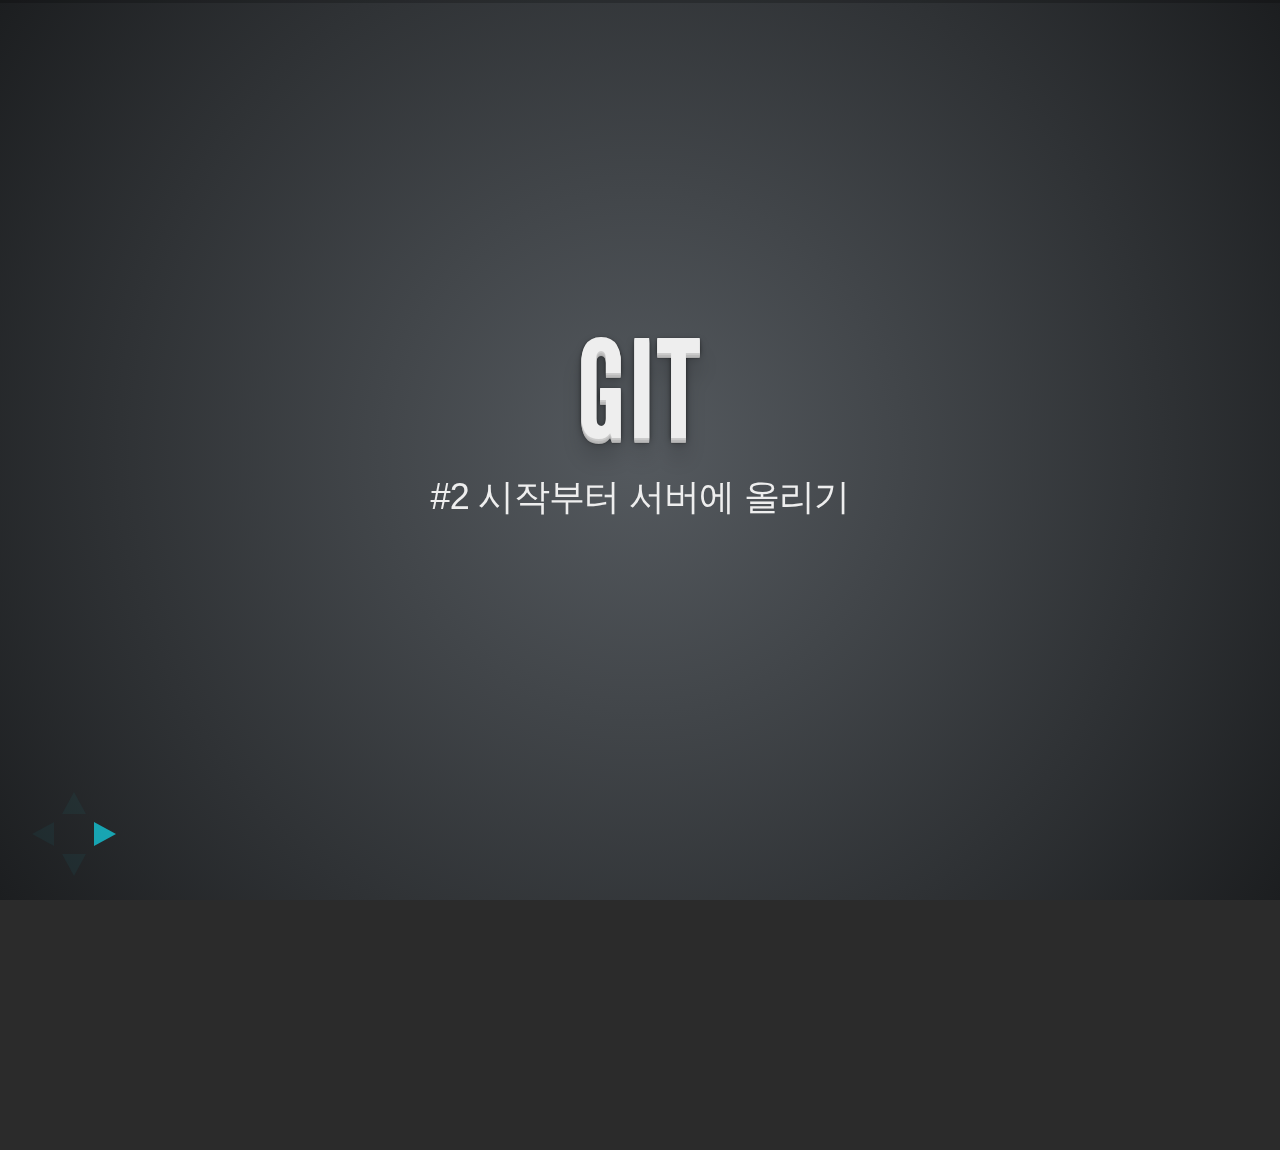
<file: 2_Dev_Git/1_commit/index.html>
<!doctype html>
<html>
<head>
  <meta charset="utf-8">
  <meta name="viewport" content="width=device-width, initial-scale=1.0, maximum-scale=1.0, user-scalable=0">
  <title>Git, Intro.</title>
  <style type="text/css">
    body {
  font-family: 'Helvetica Neue', Helvetica, Arial, sans-serif;
  color: #222;
  background-color: #f7f7f7;
  font-size: 100%;
}

.slide {
  position: absolute;
  top: 0; bottom: 0;
  left: 0; right: 0;
}

.slide-content {
  width: 800px;
  height: 600px;
  overflow: hidden;
  margin: 80px auto 0 auto;
  padding: 30px;

  font-weight: 200;
  font-size: 200%;
  line-height: 1.375;
}

.controls {
  position: absolute;
  bottom: 20px;
  left: 20px;
}

.arrow {
  width: 0; height: 0;
  border: 30px solid #333;
  float: left;
  margin-right: 30px;

  -webkit-touch-callout: none;
  -webkit-user-select: none;
  -khtml-user-select: none;
  -moz-user-select: none;
  -ms-user-select: none;
  user-select: none;
}

.prev {
  border-top-color: transparent;
  border-bottom-color: transparent;
  border-left-color: transparent;

  border-left-width: 0;
  border-right-width: 50px;
}

.next {
  border-top-color: transparent;
  border-bottom-color: transparent;
  border-right-color: transparent;

  border-left-width: 50px;
  border-right-width: 0;
}

.prev:hover {
  border-right-color: #888;
  cursor: pointer;
}

.next:hover {
  border-left-color: #888;
  cursor: pointer;
}

h1 {
  font-size: 300%;
  line-height: 1.2;
  text-align: center;
  margin: 170px 0 0;
}

h2 {
  font-size: 100%;
  line-height: 1.2;
  margin: 5px 0;
  text-align: center;
  font-weight: 200;
}

h3 {
  font-size: 140%;
  line-height: 1.2;
  border-bottom: 1px solid #aaa;
  margin: 0;
  padding-bottom: 15px;
}

ul {
  padding: 20px 0 0 60px;
  font-weight: 200;
  line-height: 1.375;
}

.author h1 {
  font-size: 170%;
  font-weight: 200;
  text-align: center;
  margin-bottom: 30px;
}

.author h3 {
  font-weight: 100;
  text-align: center;
  font-size: 95%;
  border: none;
}

a {
  text-decoration: none;
  color: #44a4dd;
}

a:hover {
  color: #66b5ff;
}

pre {
  font-size: 60%;
  line-height: 1.3;
}

.progress {
  position: fixed;
  top: 0; left: 0; right: 0;
  height: 3px;
}

.progress-bar {
  width: 0%;
  height: 3px;
  background-color: #b4b4b4;

  -webkit-transition: width 0.05s ease-out;
  -moz-transition: width 0.05s ease-out;
  -o-transition: width 0.05s ease-out;
  transition: width 0.05s ease-out;
}

.hidden {
  display: none;
}

@media (max-width: 850px) {

  body {
    font-size: 70%;
  }

  .slide-content {
    width: auto;
  }

  img {
    width: 100%;
  }

  h1 {
    margin-top: 120px;
  }

  .prev, .prev:hover {
    border-right-color: rgba(135, 135, 135, 0.5);
  }

  .next, .next:hover {
    border-left-color: rgba(135, 135, 135, 0.5);
  }
}

@media (max-width: 480px) {
  body {
    font-size: 50%;
    overflow: hidden;
  }

  .slide-content {
    padding: 10px;
    margin-top: 10px;
    height: 340px;
  }

  h1 {
    margin-top: 50px;
  }

  ul {
    padding-left: 25px;
  }
}

@media print {
  * {
    -webkit-print-color-adjust: exact;
  }

  @page {
    size: letter;
  }

  .hidden {
    display: inline;
  }

  html {
    width: 100%;
    height: 100%;
    overflow: visible;
  }

  body {
    margin: 0 auto !important;
    border: 0;
    padding: 0;
    float: none !important;
    overflow: visible;
    background: none !important;
    font-size: 52%;
  }

  .progress, .controls {
    display: none;
  }

  .slide {
    position: static;
  }

  .slide-content {
    border: 1px solid #222;
    margin-top: 0;
    margin-bottom: 40px;
    height: 3.5in;
    overflow: visible;
  }

  .slide:nth-child(even) {
    /* 2 slides per page */
    page-break-before: always;
  }
}

/*
github.com style (c) Vasily Polovnyov <vast@whiteants.net>
*/

code, pre {
  border: 1px solid #ddd;
  border-radius: 3px;
  overflow: auto;
  padding: 6px 10px;
}

code {
  padding: 0 5px;
}

pre>code {
  margin: 0; padding: 0;
  border: none;
  background: transparent;
}

pre .comment,
pre .template_comment,
pre .diff .header,
pre .javadoc {
  color: #998;
  font-style: italic
}

pre .keyword,
pre .css .rule .keyword,
pre .winutils,
pre .javascript .title,
pre .nginx .title,
pre .subst,
pre .request,
pre .status {
  color: #333;
  font-weight: bold
}

pre .number,
pre .hexcolor,
pre .ruby .constant {
  color: #099;
}

pre .string,
pre .tag .value,
pre .phpdoc,
pre .tex .formula {
  color: #d14
}

pre .title,
pre .id {
  color: #900;
  font-weight: bold
}

pre .javascript .title,
pre .lisp .title,
pre .clojure .title,
pre .subst {
  font-weight: normal
}

pre .class .title,
pre .haskell .type,
pre .vhdl .literal,
pre .tex .command {
  color: #458;
  font-weight: bold
}

pre .tag,
pre .tag .title,
pre .rules .property,
pre .django .tag .keyword {
  color: #000080;
  font-weight: normal
}

pre .attribute,
pre .variable,
pre .lisp .body {
  color: #008080
}

pre .regexp {
  color: #009926
}

pre .class {
  color: #458;
  font-weight: bold
}

pre .symbol,
pre .ruby .symbol .string,
pre .lisp .keyword,
pre .tex .special,
pre .prompt {
  color: #990073
}

pre .built_in,
pre .lisp .title,
pre .clojure .built_in {
  color: #0086b3
}

pre .preprocessor,
pre .pi,
pre .doctype,
pre .shebang,
pre .cdata {
  color: #999;
  font-weight: bold
}

pre .deletion {
  background: #fdd
}

pre .addition {
  background: #dfd
}

pre .diff .change {
  background: #0086b3
}

pre .chunk {
  color: #aaa
}

@charset "UTF-8";/*!
 * reveal.js
 * http://lab.hakim.se/reveal-js
 * MIT licensed
 *
 * Copyright (C) 2013 Hakim El Hattab, http://hakim.se
 */ html,body,.reveal div,.reveal span,.reveal applet,.reveal object,.reveal iframe,.reveal h1,.reveal h2,.reveal h3,.reveal h4,.reveal h5,.reveal h6,.reveal p,.reveal blockquote,.reveal pre,.reveal a,.reveal abbr,.reveal acronym,.reveal address,.reveal big,.reveal cite,.reveal code,.reveal del,.reveal dfn,.reveal em,.reveal img,.reveal ins,.reveal kbd,.reveal q,.reveal s,.reveal samp,.reveal small,.reveal strike,.reveal strong,.reveal sub,.reveal sup,.reveal tt,.reveal var,.reveal b,.reveal u,.reveal i,.reveal center,.reveal dl,.reveal dt,.reveal dd,.reveal ol,.reveal ul,.reveal li,.reveal fieldset,.reveal form,.reveal label,.reveal legend,.reveal table,.reveal caption,.reveal tbody,.reveal tfoot,.reveal thead,.reveal tr,.reveal th,.reveal td,.reveal article,.reveal aside,.reveal canvas,.reveal details,.reveal embed,.reveal figure,.reveal figcaption,.reveal footer,.reveal header,.reveal hgroup,.reveal menu,.reveal nav,.reveal output,.reveal ruby,.reveal section,.reveal summary,.reveal time,.reveal mark,.reveal audio,video{margin:0;padding:0;border:0;font-size:100%;font:inherit;vertical-align:baseline}.reveal article,.reveal aside,.reveal details,.reveal figcaption,.reveal figure,.reveal footer,.reveal header,.reveal hgroup,.reveal menu,.reveal nav,.reveal section{display:block}html,body{width:100%;height:100%;overflow:hidden}body{position:relative;line-height:1}::selection{background:#FF5E99;color:#fff;text-shadow:none}.reveal h1,.reveal h2,.reveal h3,.reveal h4,.reveal h5,.reveal h6{-webkit-hyphens:auto;-moz-hyphens:auto;hyphens:auto;word-wrap:break-word}.reveal h1{font-size:3.77em}.reveal h2{font-size:2.11em}.reveal h3{font-size:1.55em}.reveal h4{font-size:1em}.reveal .slides section .fragment{opacity:0;-webkit-transition:all .2s ease;-moz-transition:all .2s ease;-ms-transition:all .2s ease;-o-transition:all .2s ease;transition:all .2s ease}.reveal .slides section .fragment.visible{opacity:1}.reveal .slides section .fragment.grow{opacity:1}.reveal .slides section .fragment.grow.visible{-webkit-transform:scale(1.3);-moz-transform:scale(1.3);-ms-transform:scale(1.3);-o-transform:scale(1.3);transform:scale(1.3)}.reveal .slides section .fragment.shrink{opacity:1}.reveal .slides section .fragment.shrink.visible{-webkit-transform:scale(0.7);-moz-transform:scale(0.7);-ms-transform:scale(0.7);-o-transform:scale(0.7);transform:scale(0.7)}.reveal .slides section .fragment.zoom-in{opacity:0;-webkit-transform:scale(0.1);-moz-transform:scale(0.1);-ms-transform:scale(0.1);-o-transform:scale(0.1);transform:scale(0.1)}.reveal .slides section .fragment.zoom-in.visible{opacity:1;-webkit-transform:scale(1);-moz-transform:scale(1);-ms-transform:scale(1);-o-transform:scale(1);transform:scale(1)}.reveal .slides section .fragment.roll-in{opacity:0;-webkit-transform:rotateX(90deg);-moz-transform:rotateX(90deg);-ms-transform:rotateX(90deg);-o-transform:rotateX(90deg);transform:rotateX(90deg)}.reveal .slides section .fragment.roll-in.visible{opacity:1;-webkit-transform:rotateX(0);-moz-transform:rotateX(0);-ms-transform:rotateX(0);-o-transform:rotateX(0);transform:rotateX(0)}.reveal .slides section .fragment.fade-out{opacity:1}.reveal .slides section .fragment.fade-out.visible{opacity:0}.reveal .slides section .fragment.highlight-red,.reveal .slides section .fragment.highlight-green,.reveal .slides section .fragment.highlight-blue{opacity:1}.reveal .slides section .fragment.highlight-red.visible{color:#ff2c2d}.reveal .slides section .fragment.highlight-green.visible{color:#17ff2e}.reveal .slides section .fragment.highlight-blue.visible{color:#1b91ff}.reveal:after{content:'';font-style:italic}.reveal img,.reveal video,.reveal iframe{max-width:95%;max-height:95%}.reveal a{position:relative}.reveal strong,.reveal b{font-weight:700}.reveal em,.reveal i{font-style:italic}.reveal ol,.reveal ul{display:inline-block;text-align:left;margin:0 0 0 1em}.reveal ol{list-style-type:decimal}.reveal ul{list-style-type:disc}.reveal ul ul{list-style-type:square}.reveal ul ul ul{list-style-type:circle}.reveal ul ul,.reveal ul ol,.reveal ol ol,.reveal ol ul{display:block;margin-left:40px}.reveal p{margin-bottom:10px;line-height:1.2em}.reveal q,.reveal blockquote{quotes:none}.reveal blockquote{display:block;position:relative;width:70%;margin:5px auto;padding:5px;font-style:italic;background:rgba(255,255,255,.05);box-shadow:0 0 2px rgba(0,0,0,.2)}.reveal blockquote p:first-child,.reveal blockquote p:last-child{display:inline-block}.reveal q{font-style:italic}.reveal pre{display:block;position:relative;width:90%;margin:15px auto;text-align:left;font-size:.55em;font-family:monospace;line-height:1.2em;word-wrap:break-word;box-shadow:0 0 6px rgba(0,0,0,.3)}.reveal code{font-family:monospace}.reveal pre code{padding:5px;overflow:auto;max-height:400px;word-wrap:normal}.reveal table th,.reveal table td{text-align:left;padding-right:.3em}.reveal table th{text-shadow:#fff 1px 1px 2px}.reveal sup{vertical-align:super}.reveal sub{vertical-align:sub}.reveal small{display:inline-block;font-size:.6em;line-height:1.2em;vertical-align:top}.reveal small *{vertical-align:top}.reveal .controls{display:none;position:fixed;width:110px;height:110px;z-index:30;right:10px;bottom:10px}.reveal .controls div{position:absolute;opacity:.05;width:0;height:0;border:12px solid transparent;-moz-transform:scale(.9999);-webkit-transition:all .2s ease;-moz-transition:all .2s ease;-ms-transition:all .2s ease;-o-transition:all .2s ease;transition:all .2s ease}.reveal .controls div.enabled{opacity:.7;cursor:pointer}.reveal .controls div.enabled:active{margin-top:1px}.reveal .controls div.navigate-left{top:42px;border-right-width:22px;border-right-color:#eee}.reveal .controls div.navigate-left.fragmented{opacity:.3}.reveal .controls div.navigate-right{left:74px;top:42px;border-left-width:22px;border-left-color:#eee}.reveal .controls div.navigate-right.fragmented{opacity:.3}.reveal .controls div.navigate-up{left:42px;border-bottom-width:22px;border-bottom-color:#eee}.reveal .controls div.navigate-up.fragmented{opacity:.3}.reveal .controls div.navigate-down{left:42px;top:74px;border-top-width:22px;border-top-color:#eee}.reveal .controls div.navigate-down.fragmented{opacity:.3}.reveal .progress{position:fixed;display:none;height:3px;width:100%;bottom:0;left:0;z-index:10}.reveal .progress:after{content:'';display:'block';position:absolute;height:20px;width:100%;top:-20px}.reveal .progress span{display:block;height:100%;width:0;-webkit-transition:width 800ms cubic-bezier(0.26,.86,.44,.985);-moz-transition:width 800ms cubic-bezier(0.26,.86,.44,.985);-ms-transition:width 800ms cubic-bezier(0.26,.86,.44,.985);-o-transition:width 800ms cubic-bezier(0.26,.86,.44,.985);transition:width 800ms cubic-bezier(0.26,.86,.44,.985)}.reveal .roll{display:inline-block;line-height:1.2;overflow:hidden;vertical-align:top;-webkit-perspective:400px;-moz-perspective:400px;-ms-perspective:400px;perspective:400px;-webkit-perspective-origin:50% 50%;-moz-perspective-origin:50% 50%;-ms-perspective-origin:50% 50%;perspective-origin:50% 50%}.reveal .roll:hover{background:0;text-shadow:none}.reveal .roll span{display:block;position:relative;padding:0 2px;pointer-events:none;-webkit-transition:all 400ms ease;-moz-transition:all 400ms ease;-ms-transition:all 400ms ease;transition:all 400ms ease;-webkit-transform-origin:50% 0;-moz-transform-origin:50% 0;-ms-transform-origin:50% 0;transform-origin:50% 0;-webkit-transform-style:preserve-3d;-moz-transform-style:preserve-3d;-ms-transform-style:preserve-3d;transform-style:preserve-3d;-webkit-backface-visibility:hidden;-moz-backface-visibility:hidden;backface-visibility:hidden}.reveal .roll:hover span{background:rgba(0,0,0,.5);-webkit-transform:translate3d(0px,0,-45px) rotateX(90deg);-moz-transform:translate3d(0px,0,-45px) rotateX(90deg);-ms-transform:translate3d(0px,0,-45px) rotateX(90deg);transform:translate3d(0px,0,-45px) rotateX(90deg)}.reveal .roll span:after{content:attr(data-title);display:block;position:absolute;left:0;top:0;padding:0 2px;-webkit-backface-visibility:hidden;-moz-backface-visibility:hidden;backface-visibility:hidden;-webkit-transform-origin:50% 0;-moz-transform-origin:50% 0;-ms-transform-origin:50% 0;transform-origin:50% 0;-webkit-transform:translate3d(0px,110%,0) rotateX(-90deg);-moz-transform:translate3d(0px,110%,0) rotateX(-90deg);-ms-transform:translate3d(0px,110%,0) rotateX(-90deg);transform:translate3d(0px,110%,0) rotateX(-90deg)}.reveal{position:relative;width:100%;height:100%}.reveal .slides{position:absolute;width:100%;height:100%;left:50%;top:50%;overflow:visible;z-index:1;text-align:center;-webkit-transition:-webkit-perspective .4s ease;-moz-transition:-moz-perspective .4s ease;-ms-transition:-ms-perspective .4s ease;-o-transition:-o-perspective .4s ease;transition:perspective .4s ease;-webkit-perspective:600px;-moz-perspective:600px;-ms-perspective:600px;perspective:600px;-webkit-perspective-origin:0 -100px;-moz-perspective-origin:0 -100px;-ms-perspective-origin:0 -100px;perspective-origin:0 -100px}.reveal .slides>section,.reveal .slides>section>section{display:none;position:absolute;width:100%;padding:20px 0;z-index:10;line-height:1.2em;font-weight:400;-webkit-transform-style:preserve-3d;-moz-transform-style:preserve-3d;-ms-transform-style:preserve-3d;transform-style:preserve-3d;-webkit-transition:-webkit-transform-origin 800ms cubic-bezier(0.26,.86,.44,.985),-webkit-transform 800ms cubic-bezier(0.26,.86,.44,.985),visibility 800ms cubic-bezier(0.26,.86,.44,.985),opacity 800ms cubic-bezier(0.26,.86,.44,.985);-moz-transition:-moz-transform-origin 800ms cubic-bezier(0.26,.86,.44,.985),-moz-transform 800ms cubic-bezier(0.26,.86,.44,.985),visibility 800ms cubic-bezier(0.26,.86,.44,.985),opacity 800ms cubic-bezier(0.26,.86,.44,.985);-ms-transition:-ms-transform-origin 800ms cubic-bezier(0.26,.86,.44,.985),-ms-transform 800ms cubic-bezier(0.26,.86,.44,.985),visibility 800ms cubic-bezier(0.26,.86,.44,.985),opacity 800ms cubic-bezier(0.26,.86,.44,.985);-o-transition:-o-transform-origin 800ms cubic-bezier(0.26,.86,.44,.985),-o-transform 800ms cubic-bezier(0.26,.86,.44,.985),visibility 800ms cubic-bezier(0.26,.86,.44,.985),opacity 800ms cubic-bezier(0.26,.86,.44,.985);transition:transform-origin 800ms cubic-bezier(0.26,.86,.44,.985),transform 800ms cubic-bezier(0.26,.86,.44,.985),visibility 800ms cubic-bezier(0.26,.86,.44,.985),opacity 800ms cubic-bezier(0.26,.86,.44,.985)}.reveal[data-transition-speed=fast] .slides section{-webkit-transition-duration:400ms;-moz-transition-duration:400ms;-ms-transition-duration:400ms;transition-duration:400ms}.reveal[data-transition-speed=slow] .slides section{-webkit-transition-duration:1200ms;-moz-transition-duration:1200ms;-ms-transition-duration:1200ms;transition-duration:1200ms}.reveal .slides section[data-transition-speed=fast]{-webkit-transition-duration:400ms;-moz-transition-duration:400ms;-ms-transition-duration:400ms;transition-duration:400ms}.reveal .slides section[data-transition-speed=slow]{-webkit-transition-duration:1200ms;-moz-transition-duration:1200ms;-ms-transition-duration:1200ms;transition-duration:1200ms}.reveal .slides>section{left:-50%;top:-50%}.reveal .slides>section.stack{padding-top:0;padding-bottom:0}.reveal .slides>section.present,.reveal .slides>section>section.present{display:block;z-index:11;opacity:1}.reveal.center,.reveal.center .slides,.reveal.center .slides section{min-height:auto!important}.reveal .slides>section[data-transition=default].past,.reveal .slides>section.past{display:block;opacity:0;-webkit-transform:translate3d(-100%,0,0) rotateY(-90deg) translate3d(-100%,0,0);-moz-transform:translate3d(-100%,0,0) rotateY(-90deg) translate3d(-100%,0,0);-ms-transform:translate3d(-100%,0,0) rotateY(-90deg) translate3d(-100%,0,0);transform:translate3d(-100%,0,0) rotateY(-90deg) translate3d(-100%,0,0)}.reveal .slides>section[data-transition=default].future,.reveal .slides>section.future{display:block;opacity:0;-webkit-transform:translate3d(100%,0,0) rotateY(90deg) translate3d(100%,0,0);-moz-transform:translate3d(100%,0,0) rotateY(90deg) translate3d(100%,0,0);-ms-transform:translate3d(100%,0,0) rotateY(90deg) translate3d(100%,0,0);transform:translate3d(100%,0,0) rotateY(90deg) translate3d(100%,0,0)}.reveal .slides>section>section[data-transition=default].past,.reveal .slides>section>section.past{display:block;opacity:0;-webkit-transform:translate3d(0,-300px,0) rotateX(70deg) translate3d(0,-300px,0);-moz-transform:translate3d(0,-300px,0) rotateX(70deg) translate3d(0,-300px,0);-ms-transform:translate3d(0,-300px,0) rotateX(70deg) translate3d(0,-300px,0);transform:translate3d(0,-300px,0) rotateX(70deg) translate3d(0,-300px,0)}.reveal .slides>section>section[data-transition=default].future,.reveal .slides>section>section.future{display:block;opacity:0;-webkit-transform:translate3d(0,300px,0) rotateX(-70deg) translate3d(0,300px,0);-moz-transform:translate3d(0,300px,0) rotateX(-70deg) translate3d(0,300px,0);-ms-transform:translate3d(0,300px,0) rotateX(-70deg) translate3d(0,300px,0);transform:translate3d(0,300px,0) rotateX(-70deg) translate3d(0,300px,0)}.reveal .slides>section[data-transition=concave].past,.reveal.concave .slides>section.past{-webkit-transform:translate3d(-100%,0,0) rotateY(90deg) translate3d(-100%,0,0);-moz-transform:translate3d(-100%,0,0) rotateY(90deg) translate3d(-100%,0,0);-ms-transform:translate3d(-100%,0,0) rotateY(90deg) translate3d(-100%,0,0);transform:translate3d(-100%,0,0) rotateY(90deg) translate3d(-100%,0,0)}.reveal .slides>section[data-transition=concave].future,.reveal.concave .slides>section.future{-webkit-transform:translate3d(100%,0,0) rotateY(-90deg) translate3d(100%,0,0);-moz-transform:translate3d(100%,0,0) rotateY(-90deg) translate3d(100%,0,0);-ms-transform:translate3d(100%,0,0) rotateY(-90deg) translate3d(100%,0,0);transform:translate3d(100%,0,0) rotateY(-90deg) translate3d(100%,0,0)}.reveal .slides>section>section[data-transition=concave].past,.reveal.concave .slides>section>section.past{-webkit-transform:translate3d(0,-80%,0) rotateX(-70deg) translate3d(0,-80%,0);-moz-transform:translate3d(0,-80%,0) rotateX(-70deg) translate3d(0,-80%,0);-ms-transform:translate3d(0,-80%,0) rotateX(-70deg) translate3d(0,-80%,0);transform:translate3d(0,-80%,0) rotateX(-70deg) translate3d(0,-80%,0)}.reveal .slides>section>section[data-transition=concave].future,.reveal.concave .slides>section>section.future{-webkit-transform:translate3d(0,80%,0) rotateX(70deg) translate3d(0,80%,0);-moz-transform:translate3d(0,80%,0) rotateX(70deg) translate3d(0,80%,0);-ms-transform:translate3d(0,80%,0) rotateX(70deg) translate3d(0,80%,0);transform:translate3d(0,80%,0) rotateX(70deg) translate3d(0,80%,0)}.reveal .slides>section[data-transition=zoom].past,.reveal.zoom .slides>section.past{opacity:0;visibility:hidden;-webkit-transform:scale(16);-moz-transform:scale(16);-ms-transform:scale(16);-o-transform:scale(16);transform:scale(16)}.reveal .slides>section[data-transition=zoom].future,.reveal.zoom .slides>section.future{opacity:0;visibility:hidden;-webkit-transform:scale(0.2);-moz-transform:scale(0.2);-ms-transform:scale(0.2);-o-transform:scale(0.2);transform:scale(0.2)}.reveal .slides>section>section[data-transition=zoom].past,.reveal.zoom .slides>section>section.past{-webkit-transform:translate(0,-150%);-moz-transform:translate(0,-150%);-ms-transform:translate(0,-150%);-o-transform:translate(0,-150%);transform:translate(0,-150%)}.reveal .slides>section>section[data-transition=zoom].future,.reveal.zoom .slides>section>section.future{-webkit-transform:translate(0,150%);-moz-transform:translate(0,150%);-ms-transform:translate(0,150%);-o-transform:translate(0,150%);transform:translate(0,150%)}.reveal.linear section{-webkit-backface-visibility:hidden;-moz-backface-visibility:hidden;-ms-backface-visibility:hidden;backface-visibility:hidden}.reveal .slides>section[data-transition=linear].past,.reveal.linear .slides>section.past{-webkit-transform:translate(-150%,0);-moz-transform:translate(-150%,0);-ms-transform:translate(-150%,0);-o-transform:translate(-150%,0);transform:translate(-150%,0)}.reveal .slides>section[data-transition=linear].future,.reveal.linear .slides>section.future{-webkit-transform:translate(150%,0);-moz-transform:translate(150%,0);-ms-transform:translate(150%,0);-o-transform:translate(150%,0);transform:translate(150%,0)}.reveal .slides>section>section[data-transition=linear].past,.reveal.linear .slides>section>section.past{-webkit-transform:translate(0,-150%);-moz-transform:translate(0,-150%);-ms-transform:translate(0,-150%);-o-transform:translate(0,-150%);transform:translate(0,-150%)}.reveal .slides>section>section[data-transition=linear].future,.reveal.linear .slides>section>section.future{-webkit-transform:translate(0,150%);-moz-transform:translate(0,150%);-ms-transform:translate(0,150%);-o-transform:translate(0,150%);transform:translate(0,150%)}.reveal.cube .slides{-webkit-perspective:1300px;-moz-perspective:1300px;-ms-perspective:1300px;perspective:1300px}.reveal.cube .slides section{padding:30px;min-height:700px;-webkit-backface-visibility:hidden;-moz-backface-visibility:hidden;-ms-backface-visibility:hidden;backface-visibility:hidden;-webkit-box-sizing:border-box;-moz-box-sizing:border-box;box-sizing:border-box}.reveal.center.cube .slides section{min-height:auto}.reveal.cube .slides section:not(.stack):before{content:'';position:absolute;display:block;width:100%;height:100%;left:0;top:0;background:rgba(0,0,0,.1);border-radius:4px;-webkit-transform:translateZ(-20px);-moz-transform:translateZ(-20px);-ms-transform:translateZ(-20px);-o-transform:translateZ(-20px);transform:translateZ(-20px)}.reveal.cube .slides section:not(.stack):after{content:'';position:absolute;display:block;width:90%;height:30px;left:5%;bottom:0;background:0;z-index:1;border-radius:4px;box-shadow:0 95px 25px rgba(0,0,0,.2);-webkit-transform:translateZ(-90px) rotateX(65deg);-moz-transform:translateZ(-90px) rotateX(65deg);-ms-transform:translateZ(-90px) rotateX(65deg);-o-transform:translateZ(-90px) rotateX(65deg);transform:translateZ(-90px) rotateX(65deg)}.reveal.cube .slides>section.stack{padding:0;background:0}.reveal.cube .slides>section.past{-webkit-transform-origin:100% 0;-moz-transform-origin:100% 0;-ms-transform-origin:100% 0;transform-origin:100% 0;-webkit-transform:translate3d(-100%,0,0) rotateY(-90deg);-moz-transform:translate3d(-100%,0,0) rotateY(-90deg);-ms-transform:translate3d(-100%,0,0) rotateY(-90deg);transform:translate3d(-100%,0,0) rotateY(-90deg)}.reveal.cube .slides>section.future{-webkit-transform-origin:0 0;-moz-transform-origin:0 0;-ms-transform-origin:0 0;transform-origin:0 0;-webkit-transform:translate3d(100%,0,0) rotateY(90deg);-moz-transform:translate3d(100%,0,0) rotateY(90deg);-ms-transform:translate3d(100%,0,0) rotateY(90deg);transform:translate3d(100%,0,0) rotateY(90deg)}.reveal.cube .slides>section>section.past{-webkit-transform-origin:0 100%;-moz-transform-origin:0 100%;-ms-transform-origin:0 100%;transform-origin:0 100%;-webkit-transform:translate3d(0,-100%,0) rotateX(90deg);-moz-transform:translate3d(0,-100%,0) rotateX(90deg);-ms-transform:translate3d(0,-100%,0) rotateX(90deg);transform:translate3d(0,-100%,0) rotateX(90deg)}.reveal.cube .slides>section>section.future{-webkit-transform-origin:0 0;-moz-transform-origin:0 0;-ms-transform-origin:0 0;transform-origin:0 0;-webkit-transform:translate3d(0,100%,0) rotateX(-90deg);-moz-transform:translate3d(0,100%,0) rotateX(-90deg);-ms-transform:translate3d(0,100%,0) rotateX(-90deg);transform:translate3d(0,100%,0) rotateX(-90deg)}.reveal.page .slides{-webkit-perspective-origin:0 50%;-moz-perspective-origin:0 50%;-ms-perspective-origin:0 50%;perspective-origin:0 50%;-webkit-perspective:3000px;-moz-perspective:3000px;-ms-perspective:3000px;perspective:3000px}.reveal.page .slides section{padding:30px;min-height:700px;-webkit-box-sizing:border-box;-moz-box-sizing:border-box;box-sizing:border-box}.reveal.page .slides section.past{z-index:12}.reveal.page .slides section:not(.stack):before{content:'';position:absolute;display:block;width:100%;height:100%;left:0;top:0;background:rgba(0,0,0,.1);-webkit-transform:translateZ(-20px);-moz-transform:translateZ(-20px);-ms-transform:translateZ(-20px);-o-transform:translateZ(-20px);transform:translateZ(-20px)}.reveal.page .slides section:not(.stack):after{content:'';position:absolute;display:block;width:90%;height:30px;left:5%;bottom:0;background:0;z-index:1;border-radius:4px;box-shadow:0 95px 25px rgba(0,0,0,.2);-webkit-transform:translateZ(-90px) rotateX(65deg)}.reveal.page .slides>section.stack{padding:0;background:0}.reveal.page .slides>section.past{-webkit-transform-origin:0 0;-moz-transform-origin:0 0;-ms-transform-origin:0 0;transform-origin:0 0;-webkit-transform:translate3d(-40%,0,0) rotateY(-80deg);-moz-transform:translate3d(-40%,0,0) rotateY(-80deg);-ms-transform:translate3d(-40%,0,0) rotateY(-80deg);transform:translate3d(-40%,0,0) rotateY(-80deg)}.reveal.page .slides>section.future{-webkit-transform-origin:100% 0;-moz-transform-origin:100% 0;-ms-transform-origin:100% 0;transform-origin:100% 0;-webkit-transform:translate3d(0,0,0);-moz-transform:translate3d(0,0,0);-ms-transform:translate3d(0,0,0);transform:translate3d(0,0,0)}.reveal.page .slides>section>section.past{-webkit-transform-origin:0 0;-moz-transform-origin:0 0;-ms-transform-origin:0 0;transform-origin:0 0;-webkit-transform:translate3d(0,-40%,0) rotateX(80deg);-moz-transform:translate3d(0,-40%,0) rotateX(80deg);-ms-transform:translate3d(0,-40%,0) rotateX(80deg);transform:translate3d(0,-40%,0) rotateX(80deg)}.reveal.page .slides>section>section.future{-webkit-transform-origin:0 100%;-moz-transform-origin:0 100%;-ms-transform-origin:0 100%;transform-origin:0 100%;-webkit-transform:translate3d(0,0,0);-moz-transform:translate3d(0,0,0);-ms-transform:translate3d(0,0,0);transform:translate3d(0,0,0)}.reveal .slides section[data-transition=fade],.reveal.fade .slides section,.reveal.fade .slides>section>section{-webkit-transform:none;-moz-transform:none;-ms-transform:none;-o-transform:none;transform:none;-webkit-transition:opacity .5s;-moz-transition:opacity .5s;-ms-transition:opacity .5s;-o-transition:opacity .5s;transition:opacity .5s}.reveal.fade.overview .slides section,.reveal.fade.overview .slides>section>section,.reveal.fade.exit-overview .slides section,.reveal.fade.exit-overview .slides>section>section{-webkit-transition:none;-moz-transition:none;-ms-transition:none;-o-transition:none;transition:none}.reveal .slides section[data-transition=none],.reveal.none .slides section{-webkit-transform:none;-moz-transform:none;-ms-transform:none;-o-transform:none;transform:none;-webkit-transition:none;-moz-transition:none;-ms-transition:none;-o-transition:none;transition:none}.reveal.overview .slides{-webkit-perspective-origin:0 0;-moz-perspective-origin:0 0;-ms-perspective-origin:0 0;perspective-origin:0 0;-webkit-perspective:700px;-moz-perspective:700px;-ms-perspective:700px;perspective:700px}.reveal.overview .slides section{height:600px;overflow:hidden;opacity:1!important;visibility:visible!important;cursor:pointer;background:rgba(0,0,0,.1)}.reveal.overview .slides section .fragment{opacity:1}.reveal.overview .slides section:after,.reveal.overview .slides section:before{display:none!important}.reveal.overview .slides section>section{opacity:1;cursor:pointer}.reveal.overview .slides section:hover{background:rgba(0,0,0,.3)}.reveal.overview .slides section.present{background:rgba(0,0,0,.3)}.reveal.overview .slides>section.stack{padding:0;background:0;overflow:visible}.reveal .pause-overlay{position:absolute;top:0;left:0;width:100%;height:100%;background:#000;visibility:hidden;opacity:0;z-index:100;-webkit-transition:all 1s ease;-moz-transition:all 1s ease;-ms-transition:all 1s ease;-o-transition:all 1s ease;transition:all 1s ease}.reveal.paused .pause-overlay{visibility:visible;opacity:1}.no-transforms{overflow-y:auto}.no-transforms .reveal .slides{position:relative;width:80%;height:auto!important;top:0;left:50%;margin:0;text-align:center}.no-transforms .reveal .controls,.no-transforms .reveal .progress{display:none!important}.no-transforms .reveal .slides section{display:block!important;opacity:1!important;position:relative!important;height:auto;min-height:auto;top:0;left:-50%;margin:70px 0;-webkit-transform:none;-moz-transform:none;-ms-transform:none;-o-transform:none;transform:none}.no-transforms .reveal .slides section section{left:0}.no-transition{-webkit-transition:none;-moz-transition:none;-ms-transition:none;-o-transition:none;transition:none}.reveal .state-background{position:absolute;width:100%;height:100%;background:rgba(0,0,0,0);-webkit-transition:background 800ms ease;-moz-transition:background 800ms ease;-ms-transition:background 800ms ease;-o-transition:background 800ms ease;transition:background 800ms ease}.alert .reveal .state-background{background:rgba(200,50,30,.6)}.soothe .reveal .state-background{background:rgba(50,200,90,.4)}.blackout .reveal .state-background{background:rgba(0,0,0,.6)}.whiteout .reveal .state-background{background:rgba(255,255,255,.6)}.cobalt .reveal .state-background{background:rgba(22,152,213,.6)}.mint .reveal .state-background{background:rgba(22,213,75,.6)}.submerge .reveal .state-background{background:rgba(12,25,77,.6)}.lila .reveal .state-background{background:rgba(180,50,140,.6)}.sunset .reveal .state-background{background:rgba(255,122,0,.6)}.reveal.rtl .slides,.reveal.rtl .slides h1,.reveal.rtl .slides h2,.reveal.rtl .slides h3,.reveal.rtl .slides h4,.reveal.rtl .slides h5,.reveal.rtl .slides h6{direction:rtl;font-family:sans-serif}.reveal.rtl pre,.reveal.rtl code{direction:ltr}.reveal.rtl ol,.reveal.rtl ul{text-align:right}.reveal.rtl .progress span{float:right}.reveal aside.notes{display:none}.zoomed .reveal *,.zoomed .reveal :before,.zoomed .reveal :after{-webkit-transform:none!important;-moz-transform:none!important;-ms-transform:none!important;transform:none!important;-webkit-backface-visibility:visible!important;-moz-backface-visibility:visible!important;-ms-backface-visibility:visible!important;backface-visibility:visible!important}.zoomed .reveal .progress,.zoomed .reveal .controls{opacity:0}.zoomed .reveal .roll span{background:0}.zoomed .reveal .roll span:after{visibility:hidden}@import url(https://fonts.googleapis.com/css?family=Lato:400,700,400italic,700italic);
/**
 * Default theme for reveal.js.
 *
 * Copyright (C) 2011-2012 Hakim El Hattab, http://hakim.se
 */
@font-face {
  font-family: 'League Gothic';
  src: url("data:;base64,[base64]/eCJVOnIsL5Y0XJvcFQ4MbGnS29PxiMqaDwadRcdMRk20HcaAFOLWKGfUVxgVP9zNkitySzAbOnJfkGdannwCQ5NvZ8Mz0jM6qNMFWZa2iIg3SygC24ty3kehJbIO0VIkZigdUFnfMb45rqVZkGFoT2HIChEO/[base64]/O1mBPZ1isDK3EVh+1hS8Vd8sYSHoARv/eUj9PFD8kZ4yCTu2DVEJgaVnIVi05ckhvLMkCyo5UYgUVQQb7+YQiTtcTAQ2Xw0X0EXn3/XY0aAANjvm+35ZsXPtu0wwYEydM/55cJFqxsUrpLHP/UVFUIwi2y6Q+esBqXHda/FnCCOh4wEAerwkLR0WPn3/[base64]/iS0jCF/plup96ir4S2FHRcsoBSBTIW8GaoRfZMul5IF22Ww9Iu5bFc5RlSrz+is1nUpo5lgT3Tf5NVZ7GE0BEGO1aKp53G/[base64]/w1o94fPWP7FN7PKUAPjq83BlrEN23zusn15RysoNAXWNWbhwjCrg79ENFEt0RjiGVtMFBJOukB4qNO4xjEzFNDoOF5gPNeAL0y4OFWmjwz85QoyEWtAGw+DAjcQqN7AsByYzWgAM/3V9zf+DzEZuThWgAFWWhIDHIgNKel8IU7Ax3mE45W0DlSaLC2sH33VpXOcd71hEbAiklDg+ySEnRfiS4frSfjsmErbUy6AkklHzvDrxAeEQoiToKpDcPcSrdaS1xZqWu0yUCkdxa/S2lT6NTuc5nq7LFpza533KXBiFTcSkcCG2AR7xac0awPSbo0hDUV35/uoDm6L7M+boY5hOKPmfYFks3+/owA9AFBa0jUMsdWMxxhKo+UgNw5BixLcmEwI3EDFoXmAvLI1NKF0beGDLOKs+lqvqwgOKOHUKohuJLQDVrKyMZjCxQAOQPwMCluPCFEWE0Iw6cRQF+wCYJCbGDQ3Dl3TsSQhyHORz0qgSCCB3WdvULWSzKdbBofXf9xq/[base64]/32nV/+b4nHP7Ta/B/xHiZe/V/uH+2aMY1ZUKpp5IGfdPab1BtCJY9Tsy5daYFUis768J0iCSonCfTluH+By1gv4j4D/khxonmIAZ3kt357LHMwsgY33zAV96HCFrc5DHTd0pNpG4r2+Q78KhWfwLt0FbSrFwXiY42/gacRBOkzj+Qv14a4gyICpEzmoSIiFZ2fkcxGMinGoqND/pkcEixs5v3rQNaABROBHMYFk0sd0R3k9SqERRMEaXmA4dXZAk/[base64]/[base64]/hXU8bEqgh7kYJjbwsMjA9X4gfhy8tQeke574DcVTQSNfs1wLS5KE7wlbGXEPmKLidA4Kelwt1KWiRgDgZZ8/qwUJGKtLABVBmSN0xpyleiPifCvssids2jEHYOtKLIY0ALdEbiS13CkQ/N8JHdGgDITZyeMilpuaTa1yKag5wjBwBg4a2g6L9js+cn5oCLLspgSVxSPu5JKZ4jEsl4okfL4FYR2h70p+NYzibDmMuP3nH5OTXUMVrk7In8TmEspBxoPnwEarwNRD6N97aU1l2KvKpbu187/ZrFpDjbrDSor24T+sYMZix4N//Am+dsDhEh40exgecuMFEu2qJQ69qY6rII+w9mblpqadcJi9iF3mFPyEBVFz8iMWt29wwkSEGDPyocJHjj8oukX/7fqSYD8IwrALPIjVSOZugwe48RJAx6+nHkjIL7l7khyqAUteX9H0O91l/CIKcO2pE+rBwdREgB4VL2hbE0S6gRTz1I3koCCiC0CUsMF7/nBne27esYxPYahyt33VEvh68m0QGsN01dwOBWpaYcWRQ4TWiD0E2aeg0LPFWrQ8NBVYd9Gw5QFJegKDUHBF2IozxsVzNCePlyAl/Z6BGGC1kMjMDrITjZCSKHdUFAli1QH+R8k3RkUbUncO//LRedNBKDI8xaBnWX5TDEHINZDp8gOSZF5zhd3E8ARniREpDAoLtWkTxR0OquwbE4Z+m7QQwiBtEAXtCbSpB5uyzFtN6XrAAHu9zPj09/xsYK+MOnEjIyovMyfdqlIk0DUybozoC0JNpFV6Bz8aBDgoI/lAFgu7ZX5a6I46iVNsiIoocRRSqERTbE/OvmT6Q7B4TGYoZgcuQ1zCNv44bxt6deEnrVj+FoRhKuxqxLimvU6KzTqBK//oNbYvhpDiKWbNg2zDlbgLe31ZfKsCemsI3DYJBShUEuH4rB36QF+NwY+pKn8qTDXId/pNKCOSoGL9YL4PwazPjP/L4gFj5WawvK05XF8FEWvEnvJo4lJ5bonLH6+WKCIe49ZaPQIcLFQsASkqQwAaDydRmPEswcEJDMeRZSpyH4MGJjkHHmK7qwhJkN0FhZ/7jdoncgB2t0kiMKydlfr9yoCojXYyQCQumfwd3DAJpboYxq+ljl5lOBAHpUQqOxOxjdx3WzEflZ23YDMB0y8RW6NWyhRTBGfA9znh3HZSTflc0CIscRGCXlyemIVDrHxYrzDFRc3K/OAQ6M0+WkPn+jR1Oy5+1S7YnT4CPheOBZLHUBEs0BQ/eUBJ5hUSvBsZuFDDZ3CrUdQYQIviy5GUhCQdAtpqKlfuJO2PZsqcWqyTYBLto/ufAqK7SIHQwqTktsA4BUEpPhU4gDnJWx0rZZuUt9pn1pkLLnRwYAaaIRYxhKNgTrHrimRypZgQuuK9zemVDoDx+x7DrkqHc0rdACBXIf4Vc/VEqFB9UMQyID8cE8g6yVJdFnqXcAyfrplL0Ms9k0Rrp3DZPJPCXxvGzJ4dNalPlTC4G3T7TQvXsJSYr5RobDdjtJUAB+qmBPb5llS26rOxH1UyguZ8kZiEaQg1aSsEIteqENoAUcQNrpE/ALDR/v9XM+Pvvw0o1WDlErXJGMQKbT6z3alT4kJQmXPzF/CUb46Vig1N0IiN30UupMGPMHy8ch64qVAMrVyKgeBhNjU0PfjNgFC3xZMvs/x+p0LfoInoy4ZK+fijDIdRETAyhxsLUx5N1SNl9DER8lOtEDKIjwHKhh1xDlNPoTU1yODUC69TXYZisU27LcLwFVdpVipshRA0UNBTqJsfI7xcFXfZkNAlMvYgPV0HKRV14BMTC0wFDyq1b6oslKxpHKCiu1Nty0l1/WHAasJ7NZvLdq0S6wP8ryyQn61PgCT+OJ4M4EFPUbQrqRVivU6HwDTdujVFEzSsXXuGsS+WTo4RC4yvXm3m6u1QSkqBgMe8wCjGEgAabYqKRF8zRAbxBoW70lKOQDEKaIpVWfIaKxJ8KGnMwK+Ktaw8kARgGPkVpSHDXw7I2lKjwUZM8IbYaOieHypX/wbJumUdjs+dB8gCKXfiTAmxdjHXQw2nzjJiQN4hzSMNDYIGr3uQHUYaw2YPGBwxTGiahrpAKMlxCxdDjCGQmMMo1rBEZxFZJaNJ6GjMwSdrPExVh7Fdj40XN8ZK6ZREAV6GwS9kTto/Mh7hxMjIAFaJ1saNLvPsCbyyWbZYfwCWvio7daD0t/9lyO4iTZm4JZRWZwkiR3yg/GFDY5S+RZDxpVwwKbTfAA2B+Bu6uPDnsqYS1Zep6uH7M/azOZSQVAJoD5eHBGS8j2XJhMF4KXXRnz0MozyJ0JDw2sPNsplSQf9tjQkiYeAcKcah6iuejE6x+Ibktv3PuWoIyVX3CMFHno7+6TzQugtm4G/pt9RUOZHpEUgdHlHeJWpRoAlYtA4debq+LhIOa9k4hdvt1+IBxlgVEp7cBASvPDXhakEn/ivKDD5Es53M6NSjKsPxSWLKEmqLiNaYFE7o+mJWU8gf46iEKH4ovduZGCGOlmrQo7iRf4uUBg9GeGuSKhaNGEa5GQdA2eeYjOE+cboTEQSZqMCS08BaQa6a7t6BWnR1ejJwIfxKVdJgCCgPdtmCP0rbFDww4qnd1LMYzMuGcdzdFGRA9/[base64]/UfkZnLJXPwSSE6pV8BHYUMeQodDIK0ZFlMrLxIQftuoB9PzSt/uIOGdQ8XpK/4wHFdICRzV3x3GoYZVZMMzox0jCDqD2cIBfMj0LivvhKlxOQaSLdi4DG2yZpffCQgbQ/7flL1A493fgEDHoGpTuTYSd+pZ94QlW1NZ0AZbjVGEnmCqflpxWKoW2k0SL4aHoVPcDIDXBY5yo13n5VOGe6EHkEgZJouo0HSNHX6OLWNr8OkVS6Wt+wGzmnAvcn/cJk1Ik8kYizxHJtyQJDKVRohWSWYvMDL3zV8S7PRRGaJDSTLkG36xlmULvyRQYL26k1iRU71DYkWlXAchKRUYY5mA220J3GYoPpfzSVs+eRpvecFzDzk++9MeSABjyEsEhYccBkv2ncc0v/tSMAUMI1gKvNAUDo933qRALl4oHpLFtwoMXw/MGs+OzDm5C/ktwhbsHYg84fD2xgXbnFCImkU76FBse6aKF6wbwNCEeRFdyXIcMJqgCgdiXrnhYdGk2/kSaiHzgIJykpivkAoBMPK3PQRJ+pqt6SzH2WA77J/NsQuA8miysjg6HNam9Z8FADCLEYz5QQavWOmNWBAye97jdgJxh+yJRhmdeWKSsD6UOn7K8S6FQNI4Cwwr7AKM9UcIBG2qFw7RaBMAmoCFFCi6EDARJggAKM+ioptr1mMmGgDyaaDSGl923oHgiJpMmj5RkNJyvYBgTmBNYMVKoE00f3U0vZKNxZH2s1iK3/7CW2XQOGwMEgW52CPt9mC22+Cd8SV9d3xxZgbMQMFDUBJUz5XgIxANcMycIETTxOFyXfpvxr2BQ4keesyTP2VKK9oaAwn8agmRz2NAAdzooigDs7Ui/ZKeYc9atvg58ROlJ0F4gfd8jj1WN3+ELTAhIHpL08uLH1owY0x7SL9b/wUBvw2VDpCo+NhmxD0f8ElBvfQppyLULWU8d+/su0TdGd24C95EBtWeSMPfniILSOMv5WIp8FMBIR1xF5KAX5cA5NlT9kjjokuZ6+BkpwKBkgltSS0CUkWixQ7M/4Cvl4HDpnBq0Sd1ULPahbZoE6zNifQJlriRm5KJ4yPpKAyShFQemhbeoyMikPnTOIb07NbiH5FYsBUllJyRfPOQUTcpWtUJ9s6YLq1AW70MQguUvuz4QtJkEgA662l+NAamt1CbTJfUhAewhDMQIigw1DI2HYCMoT/[base64]/iaDcVNZmFRbqhB5siEPICmGJvQ8KukbgL75JQ7BYLPn9L8U/APVMQJsvHkHZF4bTpbaQF8aDpmlWW50Q2SGlqRvT4Km+V0/lV2BgbeKgxK3CnI8jNYuKOQQsYn3VRIL/UxVnAgYAhiMibZDUs6C2U5/VdowT8YOuU8r/5lRzRjQHF03oib6vEWoLwOM0kuF5GHximERJEXLVfMcTGtkobA+yj4F0zHd+6MemwY7Pk3cjdnRciYOiIQUxVPzOoigMjHuVqNHaZExxesaYp8Vt6rg/LCNMay0/9NHCGOpWV4AaIQPgTF33Wg1Hk2iQxAB6AIBkfXAqKYm/gqw4NAhyLbMBFbH2fMWfmuEFWYUkZmnv/nBsPSg6sB0wO9epkpz7o1xXu0bjcNA1Jq72BeBR//pJYj0/p66cC8JedcwIhTKQ9MnyqIhgRWVkPBCO98cdep6iHRhp8G7n7kMDpuzJCrfFKpPZUjygGfn3O1330EaEfahYhLZX8GcoCU6tltRIA+UOrAAdVIoXaGJE6e03JD2uXJyx0dMwlcqEy3N8f5SLuKBtLCgZWSrwFIirReS928qTq1BHQHYSMNIM4QtDY2/zYYNi5WVeQCPhUtYAV5ANlWuEnOiTXzNFpSmqc9P32HpxRV1MSYw1ISxcXN/4/[base64]/+u5zkOtisL6Rur70hNtGfwlJSvTDVV6uNX4H2F6MpVoJZnAq6/[base64]/wbUgkflajB4tov/[base64]/[base64]/qImLd0oIgRZmHv1BmytBjIdYvN2PAOQ5051PHyD0IYXZOEvZOyO+T36lvzxoLhrTZBVklg7U35B3HI0OR/b890JrAFqaEWC/EPCyOxlOHeszAHFbe0Z6lb4SbMfu0a/[base64]/mi3EedTVIHAdWXzGNVtKzaaJGNyNZulsDUMwQ9cV0E5Mfe+8IDTfCPZGAycsEEE2AR4qlKJbRKKbMdsPZrBdd/zIr3sBBQB1hNBbMZhjzrZrHF0iyaaaVl8NaD395YSOHeRO8gIB9GMUsDxSvCXIdKHe6/CTIDXza/NgnKCBLE7w9oIhS0LJ7QT7bCi+ekGhIrYDzx5mUYTzhxU7rMQ4TbovQUsQyTfj7k+xJW/8MKT5elFNvczjGBkM88Gi3QMO+DshgLpLJ0WMEy3Trf7np5iQo06OttPzHp2VZHWESyZcc/[base64]/tI3FEass3zc1i1FUPWajKLTIU2bupor49YNyRYINpDd1MiagPdIVoSEnFFL++r9puwhkiH/udrmOg3UJWvDRv3c4jmhrMWdTG2NsyPBK7zir6O+Os99HkY3OynzR/JZzxG7tMxF2/EpWxyPEqiZ5ViKmpG8hphf2U9/b17btfGALxSwF0NyHqeBhy8Shi+naQf0n7Zy4w5IIyiJEJBrm53KyPyNZTAhCQEAeMJpkDgPppDPW7TRAa3U1uI4e+3dC27ZqNZsHu26I6yyKjXs3k3ripMnCXSdQ1WOwIdiPZK/[base64]/sHxQOpE6/dq9ZlPlZ6JOkjxFjB7LPgZhdDoERoT5Eak/[base64]/8mvskyRnN2N58J6+Swvu3K+aDGxZYyS0z3CuJWSNgsgHUtI8lZ2u6c0wNXg4HJV68FqrawXwKyo527I/52XydIKKDNaHsxbHbW56KdWeuJ/6VUBosdHb7kzjpS2jKYM6+eHsAkiNN/AmNgqAVxCoxjR7/xV5CJ0RXeIh+tcFslTIkfomJqiYfwTCO0C97UZ33L8YQMObAzsPw0oenAM+yaJSKiICo3x5BNGCuPrJF8DiUU3Ar7zEWOPzSAmEdUR49U9ClvObAvla8iQKsVDagQKpnkuG0OF7Ggfagu17Im3LA5b8ly7ngpE+xwYcAVdAIRdyZI1Z/ZlUkww1anHLcUX2Dd1/ZUdTTbMGAHUGBhG6rfULARSFWjKMCaITiZsZdh8ccU7OSbCBsmD4B0QAf919KpRKboURCApueAx242PSv/Xmb8btWfJkJ9n/FNI5rrzK3f4oM9SGzPTIiadZ6vLoyiAldEqvklZM7r2JV9Lq42SEQftB0TVVCDgVA9Whh4bIPOKY4tKcgnCMb6BUOmpWtoPqAV393j7vD15zu7W6o2aJLjO2auHP9u1gse3homMdJbKzn25mGTVUeuUMZXb0Zp0RkUT++1Ch/WQsZj2mNCatFcaWEDBZwMSx14GVFzlwbUitbwV6XeSzJG6GxxJC2q75QJ7FAw0ge9PWIxExIxhUy1XwwRkmtNmP5jt1X/YbP4JmV0IDfrjuK87ribELgFXeUApb2vY0wiIGzRpafAa0UKkY0y39LxFMFOmozoVmnvjdVb0ykTTYb64nqbIpFtVMzIeIasdi0XES7IUfc2ELk3TTdGmr52cTFEg4V0pF+lKmKjvIYG34AE+EOV8qULPZobsnx8sJ96lMrgCG+ydg6CLhYVLkrMyOc1ZwV9Krm/XyBe1Vo9aVpNFmXjaJbv8h7Gpyw5ZagIhRAtZDSdh2VxWVMLh1SQkr4kj50szmRuoUhNg5PCIZ/[base64]/QKskp82CocfdlGvRAyy9VDMf+kvfqT6DCIgkXmEWPd0o7VveI1NYJ8770arCBPGdP2gAGv6ol8flRUMpLgLyQXPHF24a0y6Woj+Sb6315TXazGqilDHTNvYVwSN36ISGAOb0sGAk/e9/iizq/H/igQc7om3sDkGQoEsqwLyvhywByLhHRGonZCHckMIVCNwh8QyiI6noIrAXEQGC6BGCS2oNScHG4hiGjSrQjF0+amm6jTBXGrUQG5Bg8bFGsoyzHKpmztgoOJthSUtNqyJIF+ECl+XOAmFCCA2pfKtoRUWBWchNQ1P+fZZoBTrK/pifC0rJ9siUdXREGDBsgbaG2Bg4doT0PAToCFjAGATACrHWpKaPUsA4D4Aug4ACUAuADQBNB2wDX+SIuaat9cGmkkIhJZsktiQs96+womjVqSF5p5E5Ba4aSUYjnobUGlKWuToA/YKlvIS5cvaTKmMBOz6RMYhggEJFehBK8EIMciCuhE98Y4KRoZ+FmssQl/PVrI2lSFlUvhc8eSA4WtSAenaWAgRnFGBxEhERsxN94iuVkvM8fVS/xXcwgaimMJIs2EgbWP78Hz2GC1NMswJ9rnRqaEUIS4FdDaoTMEjVFkn/b0Hxjo34W98VeatHGXxbxmudvuiMzapwy6LRtTj3rIhbKmnINJ1HF5HCcgqvYyOS0o/FkbHBKgRu1f8gN3WWrH/[base64]/[base64]/sjkmiwlQXmD1w9osBnL6BSIM1Id522Vm/Wk/[base64]/OAGmtNtlaH9W9Y2HjOasLH8cgcXZBEYYtp2jU/PYO1IH1BIlopw890+JIttAFdPzAOogorQwtWGjLAKB/m92ZbiFFnowIvaH5YS2SAxYJUB/I1eLrRuwBb4ZxYZOO6Dgd1heYUe32FFogAkSmRocpNkgVd+kup/PSOLaMH28ZbT7CcRlazl9NJdmLGrkyOd/NP+VM0u+dD2Lwy8/b4UXkJcIbO+zaze0EuwFX4melbJTwg0I3zgLWkroIMqhZ8p6wiLpGPAeS6QD2j8gKNC6Z8LMp/QWulLn5wwqipokz0iThRUBx2u0ii6JuZE4TudEqIcCbpBIXZ0vASAgQC6mS2m4EoTSXhp07/VmH8CGQd0Ya0ISsM/DN/wB5uckfYMzPyo6iifaD1TTJuZc4nf6aMflLPoGM5nlbEX3aAqC/wj/WQCh6BlZ4iYGBizqI3JFgABgMOk6YiAG4MEvjNW6JOxTUqb7MbgKt6wmj06/dmEaKgMA9FAboxHCw/2CDcA+2esEHCGhaDjfctHDa4isdNfZI9VGPXrDTdvIECs/BgSA6VwquePxbBaXrdavZqVnekW+Bq4VfiO3/[base64]/[base64]/umBgQf3IHPRDLXswa1mWioHoKF85M3DSRuIQ44vxxoAZbgYz5O5epbSbjuseeb80BtOkWVXQgrX9jn1/8L5gwR2udtijHEy24AmVF7dBF1E2Uu+PiXT9ODjVJrekkNY+owNV/qYyOqI8h/Qe2qZyHD05PtbRoZBiw0owkgPr8gwqez0AIE3CoercEoYyoUTvNiWwgeXkYAtzkWxpMNqyy6ZsxsQWLSfW+0S1XFah8UDwj5WSbAPSL4PBX10MBi9GUIInu74Wic7snnOeiKqjbJe6xkuMqMOfZxil/Aomk2D8SgUXgUSc9eeq+/xDpROQh/[base64]/AUXHP5of609TYHtdVx0KnCAL8rR48fkCoyJ0Awyw+0itqgGM43zpO1FAyFOBSiIbQ4JlbWj+59EaZ9kvdAWjn3xKTrS3y3lunC+Vc/SHHTFyVnqVa2onBIiYIGSCirFsYS+gKK6V3/mgu6rrSXwrpasKhD1SBKYMlxSBBlkjxL8XijOaXjC4spmNPhTeD1/saG0s4qGQMrR2UB2Whk2lxrHKnQlIYQHo6OMGx1eBY02BeD1T/kBe5BEsYuA0B8bLhVRGuY2AVLMty2VSh4J6CY5WY0S/s4A5LfaR1UfAgtXyc7iaPzd11UuObp/JaogkqEBEKHj47MFuDvxW5U8YFdyg/JaV+CcAPhQ18IEWX4LoXSlRXzCTo7Xz84IQKMu7o95mgX7bosA0kHYuMiZDJE0OINS6A9d5eq0JAACMzgt62SAFwYQg2drnc5kKchcugLX+Z+qlyoxwNaGHs9pVydbVdgZAUGBwATB4wHXzoDQc6IcAb6sboqtOxLwgPrWBTJcbpzzoNHKy8pAkmuo/VcEc2CV8wdqsWNCji8th44uqfUCClZcIhPDKGT8M1sen5i4u5g2TPID5WBBNX4nD36j8RmnvHUL7Hiep/YEJFKaJBOz0+h3FlgWCri1AqZDX3fbQrAMB9lMgzDbkJadSLsMqfMkPh3kwGFXUCJBQIBraAh905LdohNwcwD7pBMQqidGfC1esjiKnCIejXr6bQ/[base64]/ZDhnvcAeslYOGv7Rw17/1RrwRMYUW2Xg6IyqcHQUbMHSRUMIkGVgwLqG4IR7ZbZ5iVML2chlKyCmqzdK6833dpyIkbHBF3V0ExdzxAF4KpsQN2IemG+UuramdzXrPDDMFpqdc06zYz82u6wWFksGRcbjJWiEJ8840QNZDbBPWCPUPyohC7IWPOKPh7IEeDMwroOmFx/sP9WkQr5/[base64]/l/j5jCLCaWZRt26cL/sBH+dvZuPRZPth5xAQVVUpfU+uEFQIqJvDvAWUvOkXScRCh7JRARYFG6IF32PuJVS74b/VndSESh+M//QjRZZeU5XiT3U0pZ25MCTjMlEZOfWNtLfDkIDIpcgBmXYztu2SRtaReFIjH+bLlm3i4S74zVzjDhU+uuCEPdyPKv7dwDRV/CRrSoJmvpzyOZJUjOKaqCgKge46neNI22a1ZR5Ze1U3Gk/Kyttbs3qvoFmlSfGgXhHPithK+XpeGADQRdnJQc7eoyJ0SGm6wpwRQ7jkr3JuvTA2xms7os85VZiXJSCcqeR4+LCPhO74qCvwp1cq0/[base64]/ogWb4Igq98rhDjVjVJpAijtIEQ8EQdqZ8kR4mZRaBPIFXBh7gVOAhLQIBD1uwYbetPIPFXQ4MhQNcJzKnbWyvwgqHmr4Jl/[base64]/GWBbKz7GWfMsBh5MrE5S3xsrEfDAgB1r4SC1pARxAZVatI4jg4WN7Gd7+d0G4qZZUapQLhoI5uyu7t//k1t5wJC7F8u0bm+ceUDsXWIqTiXU8GgcH38H8wlBRtzXME64fm82/ujK4XMLoOBQxQ615i5mHeciMdaakEWQa2ajJKm+SXFCU9s2GqeXJNaO90AqJgy/xx0iqGJvWjZpJN9FKAXM82ikFSoxylhw1sgmd8RKRgvutModIgxjJUAg6iofffVMiqCQNN0IIIDQU69fLSyNZvuDPR/EDw2am1ugtP2VM5Em8lv9Ctwts8WzjhC95ycqEaKeBVzvg4KmVh2iWPXE5QJg5S+L6H7Q1GiKzE3iQZ+TLiqVcEsemTHDA2uWgASORUmiSoOQ5e1Ezf00s77Fq5dhv8VwAKoWgKgt3VTAoSPkBNS64Oqv5ABUeyH1I0yzRkx/Cn7uhG2ObECcHOC5g0rHBEFTgWlnrA3JECuPANz7BuL3vpUx85cbv9/znl0+BrAQQYrE7Ex8JUoOD05vSBkBeSVGMTFF/[base64]/SAFNj2eUtnI6apwmcXGdpOQMwUPoycXZtqLjhrtnTDvfBGCdZ5REmkl8lX0SiYohXncKC/CbvavbjMfH5e3vGnc1Rp0UUH7sgQkb4FvMi8QW5ZX8awN2D65zPi1ZFg9viKfui8E+nm3K+J2PhcATtskCE/rioGt4p6sL925t8nhlmM9gGAxiCBMSAa3v5k59YsEN4+pZD7HBI9AC1oB2bIcAMFyhRhZfIzFS7+9hLeGpYRAUwPYS2D1ULuo/T3KeDTpmV9cZHy9Pg6FV8LSzeQgQP6oWUeM2yBspgZnpCf1MIbnz+Hah9tgl/yk7EUHV1ITYEhFN0J2YC0TJ+zwZzkS902CFpMxx+g+abgEbk7LsZXSiaBYMbD9eSiLoLUpaSLrY85k0FApsReUu5gi4G9xH8uDBlmQNnSbYTkjgJDiFu9N9PgEC5x6oB6IOD1W30PAl/[base64]/Bjah6UHNYBKAsXN4Kig5pY7Knu7rpe0dKOV72bAkWff9XNPwwtjMagtNiRHALks0a61ANR10pbXsGl/fhvo6Dly8zmJWxOF8FRQFjZph2SwuERDYObcPnKQ6k732N833njSje84xMKatkTh4oJqnrDeqXJEejEWlkiIZiahuUy8MBdnJht1QiC88/[base64]/Ysc2evbG7vpV8VrLHKc/ZFeBjfQvnUgzGtdaKi8vHOEEmR/lRxenjUarfkfFzCqpre0sWkK9XjWLd+ZVkllVeF82KgXin5f7d4wxqGFkkZm9b10UG1harC5dbNccjs5Y5AU/pQA9gRoEVrK3CMiqB2QV7YCoHLUbyUxn/h3BeOMJMNXqxHUCCSp1XY5qUiAGTbnFGUnTgzR0l1wBcKFxBhpC4JaIj6FqMGVr/YzfAYgA+UMIwS9mf2gMG39IZRWaNvDoLgMOapANDEyPE5kIW+JJYC/STimFw236iQK4ZNwPAzX5d/phjZ8g+EaLx+pAQOycaOJbtzn2YZObeZ1HoTqRWrdE/e24rqSDQTI6LWmgyy+hOsfW1K5PD/CcgcDFpqazgVODL4QEaxhRroaYCqGfHubiQBTzoLF3VszH54zxPgLZnq+3gGMj+IqdnbyQ4vRn6k9yrC6vQT3jjvVjenigTfIwRTDYniUX+zIyaAM401gfGlv9Kg02Xlg8/bKhlqvMCkqfNfCUhpteF9f/SELivzvx/7SinuGczs8Uo3zyGaXvNxycnA4XyKUD0gin1yOfcjbtclGsB6Z4KwNz81SXktQAW+zYPi4iIjhEkAIoCCj2MvKUw4Ye7EAB6Wi7ptS7u8M0pBVifWNkTMRNMR2MabyFgppNhXZnnVmYmMUqL+gEps3BhR8dbwKv/h+0KohDP2ru13f3NI6xdDysiMRd6w2AOeQMVSqAXVtN7JasL99mPaCVzI7YNlDlFPLDvE/t6RzYgeeyOw6X1HI4bG7rB4KSldpATKGF2jgayqAfClUaxM1HaUDVqdb8t2vTgnHlwvsPAbKOeQ2wijBCUA8u7KTzr/1LFNCTjiBCV9rPq4jbErfB1lYmzPOMxeWvsX/OG38PICgx6CaS5nXXBUPw6r/si5JsE+9ozOfbT5GtnZloyxBz6Jm8/F7a+FkyQAyklVUAqqPCbHeUod/+W4T4qRJVQSTR0YuUrd5tX9KeKOGr+yI2zeCxhnWnItXLJS5iMTBTnxT+iJQhk1Fi2Qe5WcPRV1TwVB+S2ESxYWHYCSI5WBZ0802du4XSTMWJHFS0MeooVH9tcXotFmD2MAnPCEKOQyv9oo0XuoYveAPYLziIRcHnJh8i8SWDxFhNvi+As2EZX/y4FAJTlI1xSyYAqyHVvbQyLoM/9rQl+6TOnsPubAnM4VfWQO1PQFUySE/feKGB4cB3GvqRY0IspZRqB4AhiyKjIyD24p5VAagoxugLs+qeSHwUMjjbbSR0zZYJICian2YEJAtMwfHWzYqNmHfOgFBTjSPQlJgxPedHPzc7kUi0cC1PQiSfAeJoaFfYGLScr6Ifw+zUiDVgptd+mCdzbuiBGfoHzDuMaMal4qsz7M6CVyH4FOU8UCY/xbt2gFNYtkaFmUl/[base64]/[base64]/D6/uQxtoxa0rO1mm3YPY2KybZGVIbZ8Y2O7QUENMjZThjlokeFOQ9daDb2OFVxTWD80e4EhCmW3oS2C9YyTT3x9pJVALpZBpmafkY4T+kmENtO8qpzA4089MiyARleYTFCKZ1HOCdLQMkK/C5yscBwIGdFCag4gwoKYdDGtgVykSPDqcI/[base64]/OpkbX8X64woGAAN/mqZp1HSUCivzK+uQ60+R8siEiEI5GnQ6s5w03zUTA8QjvpwX8W7o2evoVi9ZgcpBNTIuPi/[base64]/tI4M07WfItTGP4rYljr9VCEvvxm8LSClpfJvIieBHdraNxGmV23yUzJ1yMMGoEfH/aqZaRkgdHUoPLjNEAiJCY1oU7kElO5EXX3boO2RSkr1ScZNLMNU7034oTrY2l8kyNdwU/AeNgBFjkeF2niBEKABd9suOjVaMkX5nUL/VOSyY4JodRH1HV5zFpZGr7k2KznNQ+6miDlkaurTT38ZGMzk08WY8l41N3KoFKII0Qm6s1NTEzjGZKmb7i8zFNx1TFDzRZdAlnacKBxiuM/M9hmJKP8utWXqIApuMYyvWxUG2Y8pwpfUpbdbrE7TL5XOlmaXWuU3NV3kQwAl9CpnPr6IzKOqAyFQlS0uRNnqynQ9o8CCsBQyEUHQ7rshXcFfo/x6+QiIFmhXUKLP/[base64]/f5GAL5E5V5EKe/[base64]/0L+XCVNAchso14TEkA=");
  src: url("data:;base64,[base64]/eCJVOnIsL5Y0XJvcFQ4MbGnS29PxiMqaDwadRcdMRk20HcaAFOLWKGfUVxgVP9zNkitySzAbOnJfkGdannwCQ5NvZ8Mz0jM6qNMFWZa2iIg3SygC24ty3kehJbIO0VIkZigdUFnfMb45rqVZkGFoT2HIChEO/[base64]/O1mBPZ1isDK3EVh+1hS8Vd8sYSHoARv/eUj9PFD8kZ4yCTu2DVEJgaVnIVi05ckhvLMkCyo5UYgUVQQb7+YQiTtcTAQ2Xw0X0EXn3/XY0aAANjvm+35ZsXPtu0wwYEydM/55cJFqxsUrpLHP/UVFUIwi2y6Q+esBqXHda/FnCCOh4wEAerwkLR0WPn3/[base64]/iS0jCF/plup96ir4S2FHRcsoBSBTIW8GaoRfZMul5IF22Ww9Iu5bFc5RlSrz+is1nUpo5lgT3Tf5NVZ7GE0BEGO1aKp53G/[base64]/w1o94fPWP7FN7PKUAPjq83BlrEN23zusn15RysoNAXWNWbhwjCrg79ENFEt0RjiGVtMFBJOukB4qNO4xjEzFNDoOF5gPNeAL0y4OFWmjwz85QoyEWtAGw+DAjcQqN7AsByYzWgAM/3V9zf+DzEZuThWgAFWWhIDHIgNKel8IU7Ax3mE45W0DlSaLC2sH33VpXOcd71hEbAiklDg+ySEnRfiS4frSfjsmErbUy6AkklHzvDrxAeEQoiToKpDcPcSrdaS1xZqWu0yUCkdxa/S2lT6NTuc5nq7LFpza533KXBiFTcSkcCG2AR7xac0awPSbo0hDUV35/uoDm6L7M+boY5hOKPmfYFks3+/owA9AFBa0jUMsdWMxxhKo+UgNw5BixLcmEwI3EDFoXmAvLI1NKF0beGDLOKs+lqvqwgOKOHUKohuJLQDVrKyMZjCxQAOQPwMCluPCFEWE0Iw6cRQF+wCYJCbGDQ3Dl3TsSQhyHORz0qgSCCB3WdvULWSzKdbBofXf9xq/[base64]/32nV/+b4nHP7Ta/B/xHiZe/V/uH+2aMY1ZUKpp5IGfdPab1BtCJY9Tsy5daYFUis768J0iCSonCfTluH+By1gv4j4D/khxonmIAZ3kt357LHMwsgY33zAV96HCFrc5DHTd0pNpG4r2+Q78KhWfwLt0FbSrFwXiY42/gacRBOkzj+Qv14a4gyICpEzmoSIiFZ2fkcxGMinGoqND/pkcEixs5v3rQNaABROBHMYFk0sd0R3k9SqERRMEaXmA4dXZAk/[base64]/[base64]/hXU8bEqgh7kYJjbwsMjA9X4gfhy8tQeke574DcVTQSNfs1wLS5KE7wlbGXEPmKLidA4Kelwt1KWiRgDgZZ8/qwUJGKtLABVBmSN0xpyleiPifCvssids2jEHYOtKLIY0ALdEbiS13CkQ/N8JHdGgDITZyeMilpuaTa1yKag5wjBwBg4a2g6L9js+cn5oCLLspgSVxSPu5JKZ4jEsl4okfL4FYR2h70p+NYzibDmMuP3nH5OTXUMVrk7In8TmEspBxoPnwEarwNRD6N97aU1l2KvKpbu187/ZrFpDjbrDSor24T+sYMZix4N//Am+dsDhEh40exgecuMFEu2qJQ69qY6rII+w9mblpqadcJi9iF3mFPyEBVFz8iMWt29wwkSEGDPyocJHjj8oukX/7fqSYD8IwrALPIjVSOZugwe48RJAx6+nHkjIL7l7khyqAUteX9H0O91l/CIKcO2pE+rBwdREgB4VL2hbE0S6gRTz1I3koCCiC0CUsMF7/nBne27esYxPYahyt33VEvh68m0QGsN01dwOBWpaYcWRQ4TWiD0E2aeg0LPFWrQ8NBVYd9Gw5QFJegKDUHBF2IozxsVzNCePlyAl/Z6BGGC1kMjMDrITjZCSKHdUFAli1QH+R8k3RkUbUncO//LRedNBKDI8xaBnWX5TDEHINZDp8gOSZF5zhd3E8ARniREpDAoLtWkTxR0OquwbE4Z+m7QQwiBtEAXtCbSpB5uyzFtN6XrAAHu9zPj09/xsYK+MOnEjIyovMyfdqlIk0DUybozoC0JNpFV6Bz8aBDgoI/lAFgu7ZX5a6I46iVNsiIoocRRSqERTbE/OvmT6Q7B4TGYoZgcuQ1zCNv44bxt6deEnrVj+FoRhKuxqxLimvU6KzTqBK//oNbYvhpDiKWbNg2zDlbgLe31ZfKsCemsI3DYJBShUEuH4rB36QF+NwY+pKn8qTDXId/pNKCOSoGL9YL4PwazPjP/L4gFj5WawvK05XF8FEWvEnvJo4lJ5bonLH6+WKCIe49ZaPQIcLFQsASkqQwAaDydRmPEswcEJDMeRZSpyH4MGJjkHHmK7qwhJkN0FhZ/7jdoncgB2t0kiMKydlfr9yoCojXYyQCQumfwd3DAJpboYxq+ljl5lOBAHpUQqOxOxjdx3WzEflZ23YDMB0y8RW6NWyhRTBGfA9znh3HZSTflc0CIscRGCXlyemIVDrHxYrzDFRc3K/OAQ6M0+WkPn+jR1Oy5+1S7YnT4CPheOBZLHUBEs0BQ/eUBJ5hUSvBsZuFDDZ3CrUdQYQIviy5GUhCQdAtpqKlfuJO2PZsqcWqyTYBLto/ufAqK7SIHQwqTktsA4BUEpPhU4gDnJWx0rZZuUt9pn1pkLLnRwYAaaIRYxhKNgTrHrimRypZgQuuK9zemVDoDx+x7DrkqHc0rdACBXIf4Vc/VEqFB9UMQyID8cE8g6yVJdFnqXcAyfrplL0Ms9k0Rrp3DZPJPCXxvGzJ4dNalPlTC4G3T7TQvXsJSYr5RobDdjtJUAB+qmBPb5llS26rOxH1UyguZ8kZiEaQg1aSsEIteqENoAUcQNrpE/ALDR/v9XM+Pvvw0o1WDlErXJGMQKbT6z3alT4kJQmXPzF/CUb46Vig1N0IiN30UupMGPMHy8ch64qVAMrVyKgeBhNjU0PfjNgFC3xZMvs/x+p0LfoInoy4ZK+fijDIdRETAyhxsLUx5N1SNl9DER8lOtEDKIjwHKhh1xDlNPoTU1yODUC69TXYZisU27LcLwFVdpVipshRA0UNBTqJsfI7xcFXfZkNAlMvYgPV0HKRV14BMTC0wFDyq1b6oslKxpHKCiu1Nty0l1/WHAasJ7NZvLdq0S6wP8ryyQn61PgCT+OJ4M4EFPUbQrqRVivU6HwDTdujVFEzSsXXuGsS+WTo4RC4yvXm3m6u1QSkqBgMe8wCjGEgAabYqKRF8zRAbxBoW70lKOQDEKaIpVWfIaKxJ8KGnMwK+Ktaw8kARgGPkVpSHDXw7I2lKjwUZM8IbYaOieHypX/wbJumUdjs+dB8gCKXfiTAmxdjHXQw2nzjJiQN4hzSMNDYIGr3uQHUYaw2YPGBwxTGiahrpAKMlxCxdDjCGQmMMo1rBEZxFZJaNJ6GjMwSdrPExVh7Fdj40XN8ZK6ZREAV6GwS9kTto/Mh7hxMjIAFaJ1saNLvPsCbyyWbZYfwCWvio7daD0t/9lyO4iTZm4JZRWZwkiR3yg/GFDY5S+RZDxpVwwKbTfAA2B+Bu6uPDnsqYS1Zep6uH7M/azOZSQVAJoD5eHBGS8j2XJhMF4KXXRnz0MozyJ0JDw2sPNsplSQf9tjQkiYeAcKcah6iuejE6x+Ibktv3PuWoIyVX3CMFHno7+6TzQugtm4G/pt9RUOZHpEUgdHlHeJWpRoAlYtA4debq+LhIOa9k4hdvt1+IBxlgVEp7cBASvPDXhakEn/ivKDD5Es53M6NSjKsPxSWLKEmqLiNaYFE7o+mJWU8gf46iEKH4ovduZGCGOlmrQo7iRf4uUBg9GeGuSKhaNGEa5GQdA2eeYjOE+cboTEQSZqMCS08BaQa6a7t6BWnR1ejJwIfxKVdJgCCgPdtmCP0rbFDww4qnd1LMYzMuGcdzdFGRA9/[base64]/UfkZnLJXPwSSE6pV8BHYUMeQodDIK0ZFlMrLxIQftuoB9PzSt/uIOGdQ8XpK/4wHFdICRzV3x3GoYZVZMMzox0jCDqD2cIBfMj0LivvhKlxOQaSLdi4DG2yZpffCQgbQ/7flL1A493fgEDHoGpTuTYSd+pZ94QlW1NZ0AZbjVGEnmCqflpxWKoW2k0SL4aHoVPcDIDXBY5yo13n5VOGe6EHkEgZJouo0HSNHX6OLWNr8OkVS6Wt+wGzmnAvcn/cJk1Ik8kYizxHJtyQJDKVRohWSWYvMDL3zV8S7PRRGaJDSTLkG36xlmULvyRQYL26k1iRU71DYkWlXAchKRUYY5mA220J3GYoPpfzSVs+eRpvecFzDzk++9MeSABjyEsEhYccBkv2ncc0v/tSMAUMI1gKvNAUDo933qRALl4oHpLFtwoMXw/MGs+OzDm5C/ktwhbsHYg84fD2xgXbnFCImkU76FBse6aKF6wbwNCEeRFdyXIcMJqgCgdiXrnhYdGk2/kSaiHzgIJykpivkAoBMPK3PQRJ+pqt6SzH2WA77J/NsQuA8miysjg6HNam9Z8FADCLEYz5QQavWOmNWBAye97jdgJxh+yJRhmdeWKSsD6UOn7K8S6FQNI4Cwwr7AKM9UcIBG2qFw7RaBMAmoCFFCi6EDARJggAKM+ioptr1mMmGgDyaaDSGl923oHgiJpMmj5RkNJyvYBgTmBNYMVKoE00f3U0vZKNxZH2s1iK3/7CW2XQOGwMEgW52CPt9mC22+Cd8SV9d3xxZgbMQMFDUBJUz5XgIxANcMycIETTxOFyXfpvxr2BQ4keesyTP2VKK9oaAwn8agmRz2NAAdzooigDs7Ui/ZKeYc9atvg58ROlJ0F4gfd8jj1WN3+ELTAhIHpL08uLH1owY0x7SL9b/wUBvw2VDpCo+NhmxD0f8ElBvfQppyLULWU8d+/su0TdGd24C95EBtWeSMPfniILSOMv5WIp8FMBIR1xF5KAX5cA5NlT9kjjokuZ6+BkpwKBkgltSS0CUkWixQ7M/4Cvl4HDpnBq0Sd1ULPahbZoE6zNifQJlriRm5KJ4yPpKAyShFQemhbeoyMikPnTOIb07NbiH5FYsBUllJyRfPOQUTcpWtUJ9s6YLq1AW70MQguUvuz4QtJkEgA662l+NAamt1CbTJfUhAewhDMQIigw1DI2HYCMoT/[base64]/iaDcVNZmFRbqhB5siEPICmGJvQ8KukbgL75JQ7BYLPn9L8U/APVMQJsvHkHZF4bTpbaQF8aDpmlWW50Q2SGlqRvT4Km+V0/lV2BgbeKgxK3CnI8jNYuKOQQsYn3VRIL/UxVnAgYAhiMibZDUs6C2U5/VdowT8YOuU8r/5lRzRjQHF03oib6vEWoLwOM0kuF5GHximERJEXLVfMcTGtkobA+yj4F0zHd+6MemwY7Pk3cjdnRciYOiIQUxVPzOoigMjHuVqNHaZExxesaYp8Vt6rg/LCNMay0/9NHCGOpWV4AaIQPgTF33Wg1Hk2iQxAB6AIBkfXAqKYm/gqw4NAhyLbMBFbH2fMWfmuEFWYUkZmnv/nBsPSg6sB0wO9epkpz7o1xXu0bjcNA1Jq72BeBR//pJYj0/p66cC8JedcwIhTKQ9MnyqIhgRWVkPBCO98cdep6iHRhp8G7n7kMDpuzJCrfFKpPZUjygGfn3O1330EaEfahYhLZX8GcoCU6tltRIA+UOrAAdVIoXaGJE6e03JD2uXJyx0dMwlcqEy3N8f5SLuKBtLCgZWSrwFIirReS928qTq1BHQHYSMNIM4QtDY2/zYYNi5WVeQCPhUtYAV5ANlWuEnOiTXzNFpSmqc9P32HpxRV1MSYw1ISxcXN/4/[base64]/+u5zkOtisL6Rur70hNtGfwlJSvTDVV6uNX4H2F6MpVoJZnAq6/[base64]/wbUgkflajB4tov/[base64]/[base64]/qImLd0oIgRZmHv1BmytBjIdYvN2PAOQ5051PHyD0IYXZOEvZOyO+T36lvzxoLhrTZBVklg7U35B3HI0OR/b890JrAFqaEWC/EPCyOxlOHeszAHFbe0Z6lb4SbMfu0a/[base64]/mi3EedTVIHAdWXzGNVtKzaaJGNyNZulsDUMwQ9cV0E5Mfe+8IDTfCPZGAycsEEE2AR4qlKJbRKKbMdsPZrBdd/zIr3sBBQB1hNBbMZhjzrZrHF0iyaaaVl8NaD395YSOHeRO8gIB9GMUsDxSvCXIdKHe6/CTIDXza/NgnKCBLE7w9oIhS0LJ7QT7bCi+ekGhIrYDzx5mUYTzhxU7rMQ4TbovQUsQyTfj7k+xJW/8MKT5elFNvczjGBkM88Gi3QMO+DshgLpLJ0WMEy3Trf7np5iQo06OttPzHp2VZHWESyZcc/[base64]/tI3FEass3zc1i1FUPWajKLTIU2bupor49YNyRYINpDd1MiagPdIVoSEnFFL++r9puwhkiH/udrmOg3UJWvDRv3c4jmhrMWdTG2NsyPBK7zir6O+Os99HkY3OynzR/JZzxG7tMxF2/EpWxyPEqiZ5ViKmpG8hphf2U9/b17btfGALxSwF0NyHqeBhy8Shi+naQf0n7Zy4w5IIyiJEJBrm53KyPyNZTAhCQEAeMJpkDgPppDPW7TRAa3U1uI4e+3dC27ZqNZsHu26I6yyKjXs3k3ripMnCXSdQ1WOwIdiPZK/[base64]/sHxQOpE6/dq9ZlPlZ6JOkjxFjB7LPgZhdDoERoT5Eak/[base64]/8mvskyRnN2N58J6+Swvu3K+aDGxZYyS0z3CuJWSNgsgHUtI8lZ2u6c0wNXg4HJV68FqrawXwKyo527I/52XydIKKDNaHsxbHbW56KdWeuJ/6VUBosdHb7kzjpS2jKYM6+eHsAkiNN/AmNgqAVxCoxjR7/xV5CJ0RXeIh+tcFslTIkfomJqiYfwTCO0C97UZ33L8YQMObAzsPw0oenAM+yaJSKiICo3x5BNGCuPrJF8DiUU3Ar7zEWOPzSAmEdUR49U9ClvObAvla8iQKsVDagQKpnkuG0OF7Ggfagu17Im3LA5b8ly7ngpE+xwYcAVdAIRdyZI1Z/ZlUkww1anHLcUX2Dd1/ZUdTTbMGAHUGBhG6rfULARSFWjKMCaITiZsZdh8ccU7OSbCBsmD4B0QAf919KpRKboURCApueAx242PSv/Xmb8btWfJkJ9n/FNI5rrzK3f4oM9SGzPTIiadZ6vLoyiAldEqvklZM7r2JV9Lq42SEQftB0TVVCDgVA9Whh4bIPOKY4tKcgnCMb6BUOmpWtoPqAV393j7vD15zu7W6o2aJLjO2auHP9u1gse3homMdJbKzn25mGTVUeuUMZXb0Zp0RkUT++1Ch/WQsZj2mNCatFcaWEDBZwMSx14GVFzlwbUitbwV6XeSzJG6GxxJC2q75QJ7FAw0ge9PWIxExIxhUy1XwwRkmtNmP5jt1X/YbP4JmV0IDfrjuK87ribELgFXeUApb2vY0wiIGzRpafAa0UKkY0y39LxFMFOmozoVmnvjdVb0ykTTYb64nqbIpFtVMzIeIasdi0XES7IUfc2ELk3TTdGmr52cTFEg4V0pF+lKmKjvIYG34AE+EOV8qULPZobsnx8sJ96lMrgCG+ydg6CLhYVLkrMyOc1ZwV9Krm/XyBe1Vo9aVpNFmXjaJbv8h7Gpyw5ZagIhRAtZDSdh2VxWVMLh1SQkr4kj50szmRuoUhNg5PCIZ/[base64]/QKskp82CocfdlGvRAyy9VDMf+kvfqT6DCIgkXmEWPd0o7VveI1NYJ8770arCBPGdP2gAGv6ol8flRUMpLgLyQXPHF24a0y6Woj+Sb6315TXazGqilDHTNvYVwSN36ISGAOb0sGAk/e9/iizq/H/igQc7om3sDkGQoEsqwLyvhywByLhHRGonZCHckMIVCNwh8QyiI6noIrAXEQGC6BGCS2oNScHG4hiGjSrQjF0+amm6jTBXGrUQG5Bg8bFGsoyzHKpmztgoOJthSUtNqyJIF+ECl+XOAmFCCA2pfKtoRUWBWchNQ1P+fZZoBTrK/pifC0rJ9siUdXREGDBsgbaG2Bg4doT0PAToCFjAGATACrHWpKaPUsA4D4Aug4ACUAuADQBNB2wDX+SIuaat9cGmkkIhJZsktiQs96+womjVqSF5p5E5Ba4aSUYjnobUGlKWuToA/YKlvIS5cvaTKmMBOz6RMYhggEJFehBK8EIMciCuhE98Y4KRoZ+FmssQl/PVrI2lSFlUvhc8eSA4WtSAenaWAgRnFGBxEhERsxN94iuVkvM8fVS/xXcwgaimMJIs2EgbWP78Hz2GC1NMswJ9rnRqaEUIS4FdDaoTMEjVFkn/b0Hxjo34W98VeatHGXxbxmudvuiMzapwy6LRtTj3rIhbKmnINJ1HF5HCcgqvYyOS0o/FkbHBKgRu1f8gN3WWrH/[base64]/[base64]/sjkmiwlQXmD1w9osBnL6BSIM1Id522Vm/Wk/[base64]/OAGmtNtlaH9W9Y2HjOasLH8cgcXZBEYYtp2jU/PYO1IH1BIlopw890+JIttAFdPzAOogorQwtWGjLAKB/m92ZbiFFnowIvaH5YS2SAxYJUB/I1eLrRuwBb4ZxYZOO6Dgd1heYUe32FFogAkSmRocpNkgVd+kup/PSOLaMH28ZbT7CcRlazl9NJdmLGrkyOd/NP+VM0u+dD2Lwy8/b4UXkJcIbO+zaze0EuwFX4melbJTwg0I3zgLWkroIMqhZ8p6wiLpGPAeS6QD2j8gKNC6Z8LMp/QWulLn5wwqipokz0iThRUBx2u0ii6JuZE4TudEqIcCbpBIXZ0vASAgQC6mS2m4EoTSXhp07/VmH8CGQd0Ya0ISsM/DN/wB5uckfYMzPyo6iifaD1TTJuZc4nf6aMflLPoGM5nlbEX3aAqC/wj/WQCh6BlZ4iYGBizqI3JFgABgMOk6YiAG4MEvjNW6JOxTUqb7MbgKt6wmj06/dmEaKgMA9FAboxHCw/2CDcA+2esEHCGhaDjfctHDa4isdNfZI9VGPXrDTdvIECs/BgSA6VwquePxbBaXrdavZqVnekW+Bq4VfiO3/[base64]/[base64]/umBgQf3IHPRDLXswa1mWioHoKF85M3DSRuIQ44vxxoAZbgYz5O5epbSbjuseeb80BtOkWVXQgrX9jn1/8L5gwR2udtijHEy24AmVF7dBF1E2Uu+PiXT9ODjVJrekkNY+owNV/qYyOqI8h/Qe2qZyHD05PtbRoZBiw0owkgPr8gwqez0AIE3CoercEoYyoUTvNiWwgeXkYAtzkWxpMNqyy6ZsxsQWLSfW+0S1XFah8UDwj5WSbAPSL4PBX10MBi9GUIInu74Wic7snnOeiKqjbJe6xkuMqMOfZxil/Aomk2D8SgUXgUSc9eeq+/xDpROQh/[base64]/AUXHP5of609TYHtdVx0KnCAL8rR48fkCoyJ0Awyw+0itqgGM43zpO1FAyFOBSiIbQ4JlbWj+59EaZ9kvdAWjn3xKTrS3y3lunC+Vc/SHHTFyVnqVa2onBIiYIGSCirFsYS+gKK6V3/mgu6rrSXwrpasKhD1SBKYMlxSBBlkjxL8XijOaXjC4spmNPhTeD1/saG0s4qGQMrR2UB2Whk2lxrHKnQlIYQHo6OMGx1eBY02BeD1T/kBe5BEsYuA0B8bLhVRGuY2AVLMty2VSh4J6CY5WY0S/s4A5LfaR1UfAgtXyc7iaPzd11UuObp/JaogkqEBEKHj47MFuDvxW5U8YFdyg/JaV+CcAPhQ18IEWX4LoXSlRXzCTo7Xz84IQKMu7o95mgX7bosA0kHYuMiZDJE0OINS6A9d5eq0JAACMzgt62SAFwYQg2drnc5kKchcugLX+Z+qlyoxwNaGHs9pVydbVdgZAUGBwATB4wHXzoDQc6IcAb6sboqtOxLwgPrWBTJcbpzzoNHKy8pAkmuo/VcEc2CV8wdqsWNCji8th44uqfUCClZcIhPDKGT8M1sen5i4u5g2TPID5WBBNX4nD36j8RmnvHUL7Hiep/YEJFKaJBOz0+h3FlgWCri1AqZDX3fbQrAMB9lMgzDbkJadSLsMqfMkPh3kwGFXUCJBQIBraAh905LdohNwcwD7pBMQqidGfC1esjiKnCIejXr6bQ/[base64]/ZDhnvcAeslYOGv7Rw17/1RrwRMYUW2Xg6IyqcHQUbMHSRUMIkGVgwLqG4IR7ZbZ5iVML2chlKyCmqzdK6833dpyIkbHBF3V0ExdzxAF4KpsQN2IemG+UuramdzXrPDDMFpqdc06zYz82u6wWFksGRcbjJWiEJ8840QNZDbBPWCPUPyohC7IWPOKPh7IEeDMwroOmFx/sP9WkQr5/[base64]/l/j5jCLCaWZRt26cL/sBH+dvZuPRZPth5xAQVVUpfU+uEFQIqJvDvAWUvOkXScRCh7JRARYFG6IF32PuJVS74b/VndSESh+M//QjRZZeU5XiT3U0pZ25MCTjMlEZOfWNtLfDkIDIpcgBmXYztu2SRtaReFIjH+bLlm3i4S74zVzjDhU+uuCEPdyPKv7dwDRV/CRrSoJmvpzyOZJUjOKaqCgKge46neNI22a1ZR5Ze1U3Gk/Kyttbs3qvoFmlSfGgXhHPithK+XpeGADQRdnJQc7eoyJ0SGm6wpwRQ7jkr3JuvTA2xms7os85VZiXJSCcqeR4+LCPhO74qCvwp1cq0/[base64]/ogWb4Igq98rhDjVjVJpAijtIEQ8EQdqZ8kR4mZRaBPIFXBh7gVOAhLQIBD1uwYbetPIPFXQ4MhQNcJzKnbWyvwgqHmr4Jl/[base64]/GWBbKz7GWfMsBh5MrE5S3xsrEfDAgB1r4SC1pARxAZVatI4jg4WN7Gd7+d0G4qZZUapQLhoI5uyu7t//k1t5wJC7F8u0bm+ceUDsXWIqTiXU8GgcH38H8wlBRtzXME64fm82/ujK4XMLoOBQxQ615i5mHeciMdaakEWQa2ajJKm+SXFCU9s2GqeXJNaO90AqJgy/xx0iqGJvWjZpJN9FKAXM82ikFSoxylhw1sgmd8RKRgvutModIgxjJUAg6iofffVMiqCQNN0IIIDQU69fLSyNZvuDPR/EDw2am1ugtP2VM5Em8lv9Ctwts8WzjhC95ycqEaKeBVzvg4KmVh2iWPXE5QJg5S+L6H7Q1GiKzE3iQZ+TLiqVcEsemTHDA2uWgASORUmiSoOQ5e1Ezf00s77Fq5dhv8VwAKoWgKgt3VTAoSPkBNS64Oqv5ABUeyH1I0yzRkx/Cn7uhG2ObECcHOC5g0rHBEFTgWlnrA3JECuPANz7BuL3vpUx85cbv9/znl0+BrAQQYrE7Ex8JUoOD05vSBkBeSVGMTFF/[base64]/SAFNj2eUtnI6apwmcXGdpOQMwUPoycXZtqLjhrtnTDvfBGCdZ5REmkl8lX0SiYohXncKC/CbvavbjMfH5e3vGnc1Rp0UUH7sgQkb4FvMi8QW5ZX8awN2D65zPi1ZFg9viKfui8E+nm3K+J2PhcATtskCE/rioGt4p6sL925t8nhlmM9gGAxiCBMSAa3v5k59YsEN4+pZD7HBI9AC1oB2bIcAMFyhRhZfIzFS7+9hLeGpYRAUwPYS2D1ULuo/T3KeDTpmV9cZHy9Pg6FV8LSzeQgQP6oWUeM2yBspgZnpCf1MIbnz+Hah9tgl/yk7EUHV1ITYEhFN0J2YC0TJ+zwZzkS902CFpMxx+g+abgEbk7LsZXSiaBYMbD9eSiLoLUpaSLrY85k0FApsReUu5gi4G9xH8uDBlmQNnSbYTkjgJDiFu9N9PgEC5x6oB6IOD1W30PAl/[base64]/Bjah6UHNYBKAsXN4Kig5pY7Knu7rpe0dKOV72bAkWff9XNPwwtjMagtNiRHALks0a61ANR10pbXsGl/fhvo6Dly8zmJWxOF8FRQFjZph2SwuERDYObcPnKQ6k732N833njSje84xMKatkTh4oJqnrDeqXJEejEWlkiIZiahuUy8MBdnJht1QiC88/[base64]/Ysc2evbG7vpV8VrLHKc/ZFeBjfQvnUgzGtdaKi8vHOEEmR/lRxenjUarfkfFzCqpre0sWkK9XjWLd+ZVkllVeF82KgXin5f7d4wxqGFkkZm9b10UG1harC5dbNccjs5Y5AU/pQA9gRoEVrK3CMiqB2QV7YCoHLUbyUxn/h3BeOMJMNXqxHUCCSp1XY5qUiAGTbnFGUnTgzR0l1wBcKFxBhpC4JaIj6FqMGVr/YzfAYgA+UMIwS9mf2gMG39IZRWaNvDoLgMOapANDEyPE5kIW+JJYC/STimFw236iQK4ZNwPAzX5d/phjZ8g+EaLx+pAQOycaOJbtzn2YZObeZ1HoTqRWrdE/e24rqSDQTI6LWmgyy+hOsfW1K5PD/CcgcDFpqazgVODL4QEaxhRroaYCqGfHubiQBTzoLF3VszH54zxPgLZnq+3gGMj+IqdnbyQ4vRn6k9yrC6vQT3jjvVjenigTfIwRTDYniUX+zIyaAM401gfGlv9Kg02Xlg8/bKhlqvMCkqfNfCUhpteF9f/SELivzvx/7SinuGczs8Uo3zyGaXvNxycnA4XyKUD0gin1yOfcjbtclGsB6Z4KwNz81SXktQAW+zYPi4iIjhEkAIoCCj2MvKUw4Ye7EAB6Wi7ptS7u8M0pBVifWNkTMRNMR2MabyFgppNhXZnnVmYmMUqL+gEps3BhR8dbwKv/h+0KohDP2ru13f3NI6xdDysiMRd6w2AOeQMVSqAXVtN7JasL99mPaCVzI7YNlDlFPLDvE/t6RzYgeeyOw6X1HI4bG7rB4KSldpATKGF2jgayqAfClUaxM1HaUDVqdb8t2vTgnHlwvsPAbKOeQ2wijBCUA8u7KTzr/1LFNCTjiBCV9rPq4jbErfB1lYmzPOMxeWvsX/OG38PICgx6CaS5nXXBUPw6r/si5JsE+9ozOfbT5GtnZloyxBz6Jm8/F7a+FkyQAyklVUAqqPCbHeUod/+W4T4qRJVQSTR0YuUrd5tX9KeKOGr+yI2zeCxhnWnItXLJS5iMTBTnxT+iJQhk1Fi2Qe5WcPRV1TwVB+S2ESxYWHYCSI5WBZ0802du4XSTMWJHFS0MeooVH9tcXotFmD2MAnPCEKOQyv9oo0XuoYveAPYLziIRcHnJh8i8SWDxFhNvi+As2EZX/y4FAJTlI1xSyYAqyHVvbQyLoM/9rQl+6TOnsPubAnM4VfWQO1PQFUySE/feKGB4cB3GvqRY0IspZRqB4AhiyKjIyD24p5VAagoxugLs+qeSHwUMjjbbSR0zZYJICian2YEJAtMwfHWzYqNmHfOgFBTjSPQlJgxPedHPzc7kUi0cC1PQiSfAeJoaFfYGLScr6Ifw+zUiDVgptd+mCdzbuiBGfoHzDuMaMal4qsz7M6CVyH4FOU8UCY/xbt2gFNYtkaFmUl/[base64]/[base64]/D6/uQxtoxa0rO1mm3YPY2KybZGVIbZ8Y2O7QUENMjZThjlokeFOQ9daDb2OFVxTWD80e4EhCmW3oS2C9YyTT3x9pJVALpZBpmafkY4T+kmENtO8qpzA4089MiyARleYTFCKZ1HOCdLQMkK/C5yscBwIGdFCag4gwoKYdDGtgVykSPDqcI/[base64]/OpkbX8X64woGAAN/mqZp1HSUCivzK+uQ60+R8siEiEI5GnQ6s5w03zUTA8QjvpwX8W7o2evoVi9ZgcpBNTIuPi/[base64]/tI4M07WfItTGP4rYljr9VCEvvxm8LSClpfJvIieBHdraNxGmV23yUzJ1yMMGoEfH/aqZaRkgdHUoPLjNEAiJCY1oU7kElO5EXX3boO2RSkr1ScZNLMNU7034oTrY2l8kyNdwU/AeNgBFjkeF2niBEKABd9suOjVaMkX5nUL/VOSyY4JodRH1HV5zFpZGr7k2KznNQ+6miDlkaurTT38ZGMzk08WY8l41N3KoFKII0Qm6s1NTEzjGZKmb7i8zFNx1TFDzRZdAlnacKBxiuM/M9hmJKP8utWXqIApuMYyvWxUG2Y8pwpfUpbdbrE7TL5XOlmaXWuU3NV3kQwAl9CpnPr6IzKOqAyFQlS0uRNnqynQ9o8CCsBQyEUHQ7rshXcFfo/x6+QiIFmhXUKLP/[base64]/f5GAL5E5V5EKe/[base64]/0L+XCVNAchso14TEkA=?#iefix") format("embedded-opentype"),
      url("[data-uri]") format("woff"),
      url("[data-uri]") format("truetype"),
      url("[data-uri]") format("svg");
  font-weight: normal;
  font-style: normal; }

/*********************************************
 * GLOBAL STYLES
 *********************************************/
body {
  background: #1c1e20;
  background: -moz-radial-gradient(center, circle cover, #555a5f 0%, #1c1e20 100%);
  background: -webkit-gradient(radial, center center, 0px, center center, 100%, color-stop(0%, #555a5f), color-stop(100%, #1c1e20));
  background: -webkit-radial-gradient(center, circle cover, #555a5f 0%, #1c1e20 100%);
  background: -o-radial-gradient(center, circle cover, #555a5f 0%, #1c1e20 100%);
  background: -ms-radial-gradient(center, circle cover, #555a5f 0%, #1c1e20 100%);
  background: radial-gradient(center, circle cover, #555a5f 0%, #1c1e20 100%);
  background-color: #2b2b2b; }

.reveal {
  font-family: "Lato", sans-serif;
  font-size: 36px;
  font-weight: 200;
  letter-spacing: -0.02em;
  color: #eeeeee; }

::selection {
  color: white;
  background: #ff5e99;
  text-shadow: none; }

/*********************************************
 * HEADERS
 *********************************************/
.reveal h1,
.reveal h2,
.reveal h3,
.reveal h4,
.reveal h5,
.reveal h6 {
  margin: 0 0 20px 0;
  color: #eeeeee;
  font-family: "League Gothic", Impact, sans-serif;
  line-height: 0.9em;
  letter-spacing: 0.02em;
  text-transform: uppercase;
  text-shadow: 0px 0px 6px rgba(0, 0, 0, 0.2); }

.reveal h1 {
  text-shadow: 0 1px 0 #cccccc, 0 2px 0 #c9c9c9, 0 3px 0 #bbbbbb, 0 4px 0 #b9b9b9, 0 5px 0 #aaaaaa, 0 6px 1px rgba(0, 0, 0, 0.1), 0 0 5px rgba(0, 0, 0, 0.1), 0 1px 3px rgba(0, 0, 0, 0.3), 0 3px 5px rgba(0, 0, 0, 0.2), 0 5px 10px rgba(0, 0, 0, 0.25), 0 20px 20px rgba(0, 0, 0, 0.15); }

/*********************************************
 * LINKS
 *********************************************/
.reveal a:not(.image) {
  color: #13daec;
  text-decoration: none;
  -webkit-transition: color .15s ease;
  -moz-transition: color .15s ease;
  -ms-transition: color .15s ease;
  -o-transition: color .15s ease;
  transition: color .15s ease; }

.reveal a:not(.image):hover {
  color: #71e9f4;
  text-shadow: none;
  border: none; }

.reveal .roll span:after {
  color: #fff;
  background: #0d99a5; }

/*********************************************
 * IMAGES
 *********************************************/
.reveal section img {
  margin: 15px 0px;
  background: rgba(255, 255, 255, 0.12);
  border: 4px solid #eeeeee;
  box-shadow: 0 0 10px rgba(0, 0, 0, 0.15);
  -webkit-transition: all .2s linear;
  -moz-transition: all .2s linear;
  -ms-transition: all .2s linear;
  -o-transition: all .2s linear;
  transition: all .2s linear; }

.reveal a:hover img {
  background: rgba(255, 255, 255, 0.2);
  border-color: #13daec;
  box-shadow: 0 0 20px rgba(0, 0, 0, 0.55); }

/*********************************************
 * NAVIGATION CONTROLS
 *********************************************/
.reveal .controls div.navigate-left,
.reveal .controls div.navigate-left.enabled {
  border-right-color: #13daec; }

.reveal .controls div.navigate-right,
.reveal .controls div.navigate-right.enabled {
  border-left-color: #13daec; }

.reveal .controls div.navigate-up,
.reveal .controls div.navigate-up.enabled {
  border-bottom-color: #13daec; }

.reveal .controls div.navigate-down,
.reveal .controls div.navigate-down.enabled {
  border-top-color: #13daec; }

.reveal .controls div.navigate-left.enabled:hover {
  border-right-color: #71e9f4; }

.reveal .controls div.navigate-right.enabled:hover {
  border-left-color: #71e9f4; }

.reveal .controls div.navigate-up.enabled:hover {
  border-bottom-color: #71e9f4; }

.reveal .controls div.navigate-down.enabled:hover {
  border-top-color: #71e9f4; }

/*********************************************
 * PROGRESS BAR
 *********************************************/
.reveal .progress {
  background: rgba(0, 0, 0, 0.2); }

.reveal .progress span {
  background: #13daec;
  -webkit-transition: width 800ms cubic-bezier(0.26, 0.86, 0.44, 0.985);
  -moz-transition: width 800ms cubic-bezier(0.26, 0.86, 0.44, 0.985);
  -ms-transition: width 800ms cubic-bezier(0.26, 0.86, 0.44, 0.985);
  -o-transition: width 800ms cubic-bezier(0.26, 0.86, 0.44, 0.985);
  transition: width 800ms cubic-bezier(0.26, 0.86, 0.44, 0.985); }

.text-left {
  text-align: left;
}

.reveal ul.plain-list {
  list-style-type: none;
}

.annotated code {
  width: 49%;
  float: left;
}

.annotated .comments {
  font-size: 80%;
  width: -webkit-calc(49% - 40px);
  float: left;
  margin: 0 0 0 40px;
  padding: 0;
}

section .inline-code {
  display: inline-block;
  position: relative;
  text-align: left;
  margin: 0 5px;
  font-size: .55em;
  font-family: monospace;
  line-height: 1.2em;
  word-wrap: break-word;
  box-shadow: 0 0 6px rgba(0,0,0,.3);
}
ul.small-list li, 
ol.small-list li {
  margin: 12px 0;
  font-size: 80%;
}
table.table, table.table td, table.table th {
  border: 1px solid white;
  border-collapse:collapse;
}

.final {
  -webkit-transform: rotate(90deg);
  -moz-transform: rotate(90deg);
  transform: rotate(90deg);
}
.final:first-letter {
  background-color: purple;
}
.final:after {
  content: ')';
}

span.small {
  display: inline-block;
  font-size: 0.5em;
  vertical-align: top;
}/*

Zenburn style from voldmar.ru (c) Vladimir Epifanov <voldmar@voldmar.ru>
based on dark.css by Ivan Sagalaev

*/

pre code {
  display: block; padding: 0.5em;
  background: #3F3F3F;
  color: #DCDCDC;
}

pre .keyword,
pre .tag,
pre .django .tag,
pre .django .keyword,
pre .css .class,
pre .css .id,
pre .lisp .title {
  color: #E3CEAB;
}

pre .django .template_tag,
pre .django .variable,
pre .django .filter .argument {
  color: #DCDCDC;
}

pre .number,
pre .date {
  color: #8CD0D3;
}

pre .dos .envvar,
pre .dos .stream,
pre .variable,
pre .apache .sqbracket {
  color: #EFDCBC;
}

pre .dos .flow,
pre .diff .change,
pre .python .exception,
pre .python .built_in,
pre .literal,
pre .tex .special {
  color: #EFEFAF;
}

pre .diff .chunk,
pre .ruby .subst {
  color: #8F8F8F;
}

pre .dos .keyword,
pre .python .decorator,
pre .class .title,
pre .haskell .label,
pre .function .title,
pre .ini .title,
pre .diff .header,
pre .ruby .class .parent,
pre .apache .tag,
pre .nginx .built_in,
pre .tex .command,
pre .input_number {
    color: #efef8f;
}

pre .dos .winutils,
pre .ruby .symbol,
pre .ruby .symbol .string,
pre .ruby .symbol .keyword,
pre .ruby .symbol .keymethods,
pre .ruby .string,
pre .ruby .instancevar {
  color: #DCA3A3;
}

pre .diff .deletion,
pre .string,
pre .tag .value,
pre .preprocessor,
pre .built_in,
pre .sql .aggregate,
pre .javadoc,
pre .smalltalk .class,
pre .smalltalk .localvars,
pre .smalltalk .array,
pre .css .rules .value,
pre .attr_selector,
pre .pseudo,
pre .apache .cbracket,
pre .tex .formula {
  color: #CC9393;
}

pre .shebang,
pre .diff .addition,
pre .comment,
pre .java .annotation,
pre .template_comment,
pre .pi,
pre .doctype {
  color: #7F9F7F;
}

pre .xml .css,
pre .xml .javascript,
pre .xml .vbscript,
pre .tex .formula {
  opacity: 0.5;
}
code {
  background-color: #3F3F3F !important;
}
.reveal section img {
	background:transparent;
	border:0;
	box-shadow:none;
	margin:5px 0;
	max-height:700px;
}

.reveal ul > li {
	position:relative;
	list-style:none;
	line-height:1.5;
}

.reveal ul > li::before {
	display:block;
	width:1px;height:17px;
	background:#fff;
	position:absolute;
	left:-15px;
	top:15px;
	content:"";
}


.reveal ul > li > strong {
	color:#7BB8E2;
	font-weight:normal;
}
  </style>
</head>
<body>
<div class="reveal">
    <div class="slides">
        <section>
    <h1 id="git">Git</h1>
<p>#2 시작부터 서버에 올리기</p>

  </section>
  <section>
    <h2 id="-">깃의 흐름</h2>
<p><img src="images/local-workflow.png" alt="git workflow"></p>

  </section>
  <section>
    <p>기억해두세요,</p>
<ol>
<li>작업폴더</li>
<li>스테이징영역</li>
<li>깃저장소</li>
<li>(원격저장소)</li>
</ol>

  </section>
  <section>
    <h2 id="-">시작하는 방법</h2>

  </section>
  <section>
    <ol>
<li>새로 생성하기</li>
<li>기존 저장소를 가져와서 사용하기 (다음주에 합시다~)</li>
</ol>

  </section>
  <section>
    <h3 id="-">새로 생성하기</h3>
<p>사전에 github 저장소를 구해놓으면 좋음.</p>
<pre><code class="lang-bash">$ git init
$ git remote add origin (원격저장소 주소)</code></pre>
<p>원격 저장소 없이도 사용할 수 있음. (내 컴퓨터에서만..)</p>

  </section>
  <section>
    <h2 id="-">스테이징 명령어</h2>
<ol>
<li>현재 상태 확인</li>
<li>바뀐것 체크</li>
<li>스테이징영역에 추가</li>
<li>스테이징영역에서 제거</li>
<li>스테이징 실행취소</li>
<li>저장소에 반영하기</li>
</ol>

  </section>
  <section>
    <h2 id="1-">1. 현재 상태 확인</h2>
<p><img src="images/git-status.png" alt="git status"></p>

  </section>
  <section>
    <h2 id="2-">2. 바뀐것 체크</h2>
<pre><code class="lang-bash">$ git diff</code></pre>
<p><img src="images/git-diff.png" alt="git diff"></p>

  </section>
  <section>
    <h2 id="2-">2. 바뀐것 체크</h2>
<p>사실 별로 안씀. (여러분은 Github를 응용)</p>

  </section>
  <section>
    <h2 id="3-">3. 스테이징영역에 추가</h2>
<p>다음 상태에서 사용할 수 있음.</p>
<ul>
<li>Untracked files</li>
<li>Changes &gt; mofied</li>
</ul>

  </section>
  <section>
    <p><img src="images/git-status.png" alt="git status"></p>
<pre><code class="lang-bash">$ git add 1_commit/intro.md
$ git add 1_commit/images/git_add.png</code></pre>

  </section>
  <section>
    <h2 id="4-">4. 스테이징영역에서 제거</h2>
<p>다음 상태에서 사용할 수 있음.</p>
<ul>
<li>Changes &gt; deleted</li>
</ul>
<pre><code class="lang-bash">$ git rm 0_intro/ppt.png</code></pre>

  </section>
  <section>
    <h2 id="5-">5. 스테이징 실행취소</h2>
<p>초록색으로 스테이징 영역에 있는 경우 사용할 수 있음.</p>
<pre><code class="lang-bash">$ git reset HEAD 1_commit/intro.md</code></pre>

  </section>
  <section>
    <h2 id="6-">6. 저장소에 반영하기</h2>
<pre><code class="lang-bash">$ git commit
$ git commit -m <span class="string">"이거는 여기가 바뀌었어요!"</span></code></pre>

  </section>
  <section>
    <h2 id="-">깃 저장소에반영하기</h2>
<pre><code class="lang-bash">$ git push origin master</code></pre>

  </section>
  <section>
    <h2 id="-">현재까지</h2>
<ul>
<li>1주차 : 환경구축(Github, Git, Sublime)</li>
<li><strong>2주차 : init, add, rm, commit, push</strong></li>
<li>3주차 : clone, pull</li>
<li>4주차 : merge</li>
</ul>

  </section>
  <section>
    <h2 id="-">저장소</h2>
<ul>
<li><a href="https://github.com/tastelab-kr/study">github.com/tastelab-kr/study</a></li>
</ul>

  </section>

    </div>
</div>
<script>
    /**
 * Returns the current page number of the presentation.
 */
function currentPosition() {
  return parseInt(document.querySelector('.slide:not(.hidden)').id.slice(6));
}


/**
 * Navigates forward n pages
 * If n is negative, we will navigate in reverse
 */
function navigate(n) {
  var position = currentPosition();
  var numSlides = document.getElementsByClassName('slide').length;

  /* Positions are 1-indexed, so we need to add and subtract 1 */
  var nextPosition = (position - 1 + n) % numSlides + 1;

  /* Normalize nextPosition in-case of a negative modulo result */
  nextPosition = (nextPosition - 1 + numSlides) % numSlides + 1;

  document.getElementById('slide-' + position).classList.add('hidden');
  document.getElementById('slide-' + nextPosition).classList.remove('hidden');

  updateProgress();
  updateURL();
  updateTabIndex();
}


/**
 * Updates the current URL to include a hashtag of the current page number.
 */
function updateURL() {
  window.history.replaceState({} , null, '#' + currentPosition());
}


/**
 * Sets the progress indicator.
 */
function updateProgress() {
  var progressBar = document.querySelector('.progress-bar');

  if (progressBar !== null) {
    var numSlides = document.getElementsByClassName('slide').length;
    var position = currentPosition() - 1;
    var percent = (numSlides === 1) ? 100 : 100 * position / (numSlides - 1);
    progressBar.style.width = percent.toString() + '%';
  }
}


/**
 * Removes tabindex property from all links on the current slide, sets
 * tabindex = -1 for all links on other slides. Prevents slides from appearing
 * out of control.
 */
function updateTabIndex() {
  var allLinks = document.querySelectorAll('.slide a');
  var position = currentPosition();
  var currentPageLinks = document.getElementById('slide-' + position).querySelectorAll('a');
  var i;

  for (i = 0; i < allLinks.length; i++) {
    allLinks[i].setAttribute('tabindex', -1);
  }

  for (i = 0; i < currentPageLinks.length; i++) {
    currentPageLinks[i].removeAttribute('tabindex');
  }
}

/**
 * Determines whether or not we are currently in full screen mode
 */
function isFullScreen() {
  return document.fullscreenElement ||
         document.mozFullScreenElement ||
         document.webkitFullscreenElement ||
         document.msFullscreenElement;
}

/**
 * Toggle fullScreen mode on document element.
 * Works on chrome (>= 15), firefox (>= 9), ie (>= 11), opera(>= 12.1), safari (>= 5).
 */
function toggleFullScreen() {
  /* Convenient renames */
  var docElem = document.documentElement;
  var doc = document;

  docElem.requestFullscreen =
      docElem.requestFullscreen ||
      docElem.msRequestFullscreen ||
      docElem.mozRequestFullScreen ||
      docElem.webkitRequestFullscreen.bind(docElem, Element.ALLOW_KEYBOARD_INPUT);

  doc.exitFullscreen =
      doc.exitFullscreen ||
      doc.msExitFullscreen ||
      doc.mozCancelFullScreen ||
      doc.webkitExitFullscreen;

  isFullScreen() ? doc.exitFullscreen() : docElem.requestFullscreen();
}

document.addEventListener('DOMContentLoaded', function () {
  // Update the tabindex to prevent weird slide transitioning
  updateTabIndex();

  // If the location hash specifies a page number, go to it.
  var page = window.location.hash.slice(1);
  if (page) {
    navigate(parseInt(page) - 1);
  }

  document.onkeydown = function (e) {
    var kc = e.keyCode;

    // left, down, H, J, backspace, PgUp - BACK
    // up, right, K, L, space, PgDn - FORWARD
    // enter - FULLSCREEN
    if (kc === 37 || kc === 40 || kc === 8 || kc === 72 || kc === 74 || kc === 33) {
      navigate(-1);
    } else if (kc === 38 || kc === 39 || kc === 32 || kc === 75 || kc === 76 || kc === 34) {
      navigate(1);
    } else if (kc === 13) {
      toggleFullScreen();
    }
  };

  if (document.querySelector('.next') && document.querySelector('.prev')) {
    document.querySelector('.next').onclick = function (e) {
      e.preventDefault();
      navigate(1);
    };

    document.querySelector('.prev').onclick = function (e) {
      e.preventDefault();
      navigate(-1);
    };
  }
});

/*!
 * reveal.js 2.4.0 (2013-04-29, 22:06)
 * http://lab.hakim.se/reveal-js
 * MIT licensed
 *
 * Copyright (C) 2013 Hakim El Hattab, http://hakim.se
 */
var Reveal=function(){"use strict";function e(e){return Mt||kt?(window.addEventListener("load",h,!1),c(bt,e),n(),r(),void 0):(document.body.setAttribute("class","no-transforms"),void 0)}function t(){if(Tt.theme=document.querySelector("#theme"),Tt.wrapper=document.querySelector(".reveal"),Tt.slides=document.querySelector(".reveal .slides"),!Tt.wrapper.querySelector(".progress")){var e=document.createElement("div");e.classList.add("progress"),e.innerHTML="<span></span>",Tt.wrapper.appendChild(e)}if(!Tt.wrapper.querySelector(".controls")){var t=document.createElement("aside");t.classList.add("controls"),t.innerHTML='<div class="navigate-left"></div><div class="navigate-right"></div><div class="navigate-up"></div><div class="navigate-down"></div>',Tt.wrapper.appendChild(t)}if(!Tt.wrapper.querySelector(".state-background")){var n=document.createElement("div");n.classList.add("state-background"),Tt.wrapper.appendChild(n)}if(!Tt.wrapper.querySelector(".pause-overlay")){var r=document.createElement("div");r.classList.add("pause-overlay"),Tt.wrapper.appendChild(r)}Tt.progress=document.querySelector(".reveal .progress"),Tt.progressbar=document.querySelector(".reveal .progress span"),bt.controls&&(Tt.controls=document.querySelector(".reveal .controls"),Tt.controlsLeft=l(document.querySelectorAll(".navigate-left")),Tt.controlsRight=l(document.querySelectorAll(".navigate-right")),Tt.controlsUp=l(document.querySelectorAll(".navigate-up")),Tt.controlsDown=l(document.querySelectorAll(".navigate-down")),Tt.controlsPrev=l(document.querySelectorAll(".navigate-prev")),Tt.controlsNext=l(document.querySelectorAll(".navigate-next")))}function n(){/iphone|ipod|android/gi.test(navigator.userAgent)&&!/crios/gi.test(navigator.userAgent)&&(window.addEventListener("load",u,!1),window.addEventListener("orientationchange",u,!1))}function r(){function e(){n.length&&head.js.apply(null,n),o()}for(var t=[],n=[],r=0,a=bt.dependencies.length;a>r;r++){var s=bt.dependencies[r];(!s.condition||s.condition())&&(s.async?n.push(s.src):t.push(s.src),"function"==typeof s.callback&&head.ready(s.src.match(/([\w\d_\-]*)\.?js$|[^\\\/]*$/i)[0],s.callback))}t.length?(head.ready(e),head.js.apply(null,t)):e()}function o(){t(),a(),H(),setTimeout(function(){f("ready",{indexh:St,indexv:At,currentSlide:ht})},1)}function a(e){if(Tt.wrapper.classList.remove(bt.transition),"object"==typeof e&&c(bt,e),kt===!1&&(bt.transition="linear"),Tt.wrapper.classList.add(bt.transition),Tt.wrapper.setAttribute("data-transition-speed",bt.transitionSpeed),Tt.controls&&(Tt.controls.style.display=bt.controls&&Tt.controls?"block":"none"),Tt.progress&&(Tt.progress.style.display=bt.progress&&Tt.progress?"block":"none"),bt.rtl?Tt.wrapper.classList.add("rtl"):Tt.wrapper.classList.remove("rtl"),bt.center?Tt.wrapper.classList.add("center"):Tt.wrapper.classList.remove("center"),bt.mouseWheel?(document.addEventListener("DOMMouseScroll",ot,!1),document.addEventListener("mousewheel",ot,!1)):(document.removeEventListener("DOMMouseScroll",ot,!1),document.removeEventListener("mousewheel",ot,!1)),bt.rollingLinks?v():p(),bt.theme&&Tt.theme){var t=Tt.theme.getAttribute("href"),n=/[^\/]*?(?=\.css)/,r=t.match(n)[0];bt.theme!==r&&(t=t.replace(n,bt.theme),Tt.theme.setAttribute("href",t))}P()}function s(){Yt=!0,window.addEventListener("hashchange",ft,!1),window.addEventListener("resize",vt,!1),bt.touch&&(Tt.wrapper.addEventListener("touchstart",G,!1),Tt.wrapper.addEventListener("touchmove",J,!1),Tt.wrapper.addEventListener("touchend",et,!1),window.navigator.msPointerEnabled&&(Tt.wrapper.addEventListener("MSPointerDown",tt,!1),Tt.wrapper.addEventListener("MSPointerMove",nt,!1),Tt.wrapper.addEventListener("MSPointerUp",rt,!1))),bt.keyboard&&document.addEventListener("keydown",B,!1),bt.progress&&Tt.progress&&Tt.progress.addEventListener("click",at,!1),bt.controls&&Tt.controls&&["touchstart","click"].forEach(function(e){Tt.controlsLeft.forEach(function(t){t.addEventListener(e,st,!1)}),Tt.controlsRight.forEach(function(t){t.addEventListener(e,it,!1)}),Tt.controlsUp.forEach(function(t){t.addEventListener(e,ct,!1)}),Tt.controlsDown.forEach(function(t){t.addEventListener(e,lt,!1)}),Tt.controlsPrev.forEach(function(t){t.addEventListener(e,dt,!1)}),Tt.controlsNext.forEach(function(t){t.addEventListener(e,ut,!1)})})}function i(){Yt=!1,document.removeEventListener("keydown",B,!1),window.removeEventListener("hashchange",ft,!1),window.removeEventListener("resize",vt,!1),Tt.wrapper.removeEventListener("touchstart",G,!1),Tt.wrapper.removeEventListener("touchmove",J,!1),Tt.wrapper.removeEventListener("touchend",et,!1),window.navigator.msPointerEnabled&&(Tt.wrapper.removeEventListener("MSPointerDown",tt,!1),Tt.wrapper.removeEventListener("MSPointerMove",nt,!1),Tt.wrapper.removeEventListener("MSPointerUp",rt,!1)),bt.progress&&Tt.progress&&Tt.progress.removeEventListener("click",at,!1),bt.controls&&Tt.controls&&["touchstart","click"].forEach(function(e){Tt.controlsLeft.forEach(function(t){t.removeEventListener(e,st,!1)}),Tt.controlsRight.forEach(function(t){t.removeEventListener(e,it,!1)}),Tt.controlsUp.forEach(function(t){t.removeEventListener(e,ct,!1)}),Tt.controlsDown.forEach(function(t){t.removeEventListener(e,lt,!1)}),Tt.controlsPrev.forEach(function(t){t.removeEventListener(e,dt,!1)}),Tt.controlsNext.forEach(function(t){t.removeEventListener(e,ut,!1)})})}function c(e,t){for(var n in t)e[n]=t[n]}function l(e){return Array.prototype.slice.call(e)}function d(e,t){var n=e.x-t.x,r=e.y-t.y;return Math.sqrt(n*n+r*r)}function u(){0===window.orientation?(document.documentElement.style.overflow="scroll",document.body.style.height="120%"):(document.documentElement.style.overflow="",document.body.style.height="100%"),setTimeout(function(){window.scrollTo(0,1)},10)}function f(e,t){var n=document.createEvent("HTMLEvents",1,2);n.initEvent(e,!0,!0),c(n,t),Tt.wrapper.dispatchEvent(n)}function v(){if(kt&&!("msPerspective"in document.body.style))for(var e=document.querySelectorAll(gt+" a:not(.image)"),t=0,n=e.length;n>t;t++){var r=e[t];if(!(!r.textContent||r.querySelector("*")||r.className&&r.classList.contains(r,"roll"))){var o=document.createElement("span");o.setAttribute("data-title",r.text),o.innerHTML=r.innerHTML,r.classList.add("roll"),r.innerHTML="",r.appendChild(o)}}}function p(){for(var e=document.querySelectorAll(gt+" a.roll"),t=0,n=e.length;n>t;t++){var r=e[t],o=r.querySelector("span");o&&(r.classList.remove("roll"),r.innerHTML=o.innerHTML)}}function m(e){var t=l(e);return t.forEach(function(e,t){e.hasAttribute("data-fragment-index")||e.setAttribute("data-fragment-index",t)}),t.sort(function(e,t){return e.getAttribute("data-fragment-index")-t.getAttribute("data-fragment-index")}),t}function h(){if(Tt.wrapper){var e=Tt.wrapper.offsetWidth,t=Tt.wrapper.offsetHeight;e-=t*bt.margin,t-=t*bt.margin;var n=bt.width,r=bt.height;if("string"==typeof n&&/%$/.test(n)&&(n=parseInt(n,10)/100*e),"string"==typeof r&&/%$/.test(r)&&(r=parseInt(r,10)/100*t),Tt.slides.style.width=n+"px",Tt.slides.style.height=r+"px",xt=Math.min(e/n,t/r),xt=Math.max(xt,bt.minScale),xt=Math.min(xt,bt.maxScale),void 0===Tt.slides.style.zoom||navigator.userAgent.match(/(iphone|ipod|ipad|android)/gi)){var o="translate(-50%, -50%) scale("+xt+") translate(50%, 50%)";Tt.slides.style.WebkitTransform=o,Tt.slides.style.MozTransform=o,Tt.slides.style.msTransform=o,Tt.slides.style.OTransform=o,Tt.slides.style.transform=o}else Tt.slides.style.zoom=xt;for(var a=l(document.querySelectorAll(gt)),s=0,i=a.length;i>s;s++){var c=a[s];"none"!==c.style.display&&(c.style.top=bt.center?c.classList.contains("stack")?0:Math.max(-(c.offsetHeight/2)-20,-r/2)+"px":"")}N()}}function g(e,t){"object"==typeof e&&"function"==typeof e.setAttribute&&e.setAttribute("data-previous-indexv",t||0)}function y(e){return"object"==typeof e&&"function"==typeof e.setAttribute&&e.classList.contains("stack")?parseInt(e.getAttribute("data-previous-indexv")||0,10):0}function w(){if(bt.overview){_();var e=Tt.wrapper.classList.contains("overview");Tt.wrapper.classList.add("overview"),Tt.wrapper.classList.remove("exit-overview"),clearTimeout(Ct),clearTimeout(Ot),Ct=setTimeout(function(){for(var t=document.querySelectorAll(yt),n=0,r=t.length;r>n;n++){var o=t[n],a=bt.rtl?-105:105,s="translateZ(-2500px) translate("+(n-St)*a+"%, 0%)";if(o.setAttribute("data-index-h",n),o.style.display="block",o.style.WebkitTransform=s,o.style.MozTransform=s,o.style.msTransform=s,o.style.OTransform=s,o.style.transform=s,o.classList.contains("stack"))for(var i=o.querySelectorAll("section"),c=0,l=i.length;l>c;c++){var d=n===St?At:y(o),u=i[c],v="translate(0%, "+105*(c-d)+"%)";u.setAttribute("data-index-h",n),u.setAttribute("data-index-v",c),u.style.display="block",u.style.WebkitTransform=v,u.style.MozTransform=v,u.style.msTransform=v,u.style.OTransform=v,u.style.transform=v,u.addEventListener("click",pt,!0)}else o.addEventListener("click",pt,!0)}h(),e||f("overviewshown",{indexh:St,indexv:At,currentSlide:ht})},10)}}function L(){if(bt.overview){clearTimeout(Ct),clearTimeout(Ot),Tt.wrapper.classList.remove("overview"),Tt.wrapper.classList.add("exit-overview"),Ot=setTimeout(function(){Tt.wrapper.classList.remove("exit-overview")},10);for(var e=l(document.querySelectorAll(gt)),t=0,n=e.length;n>t;t++){var r=e[t];r.style.display="",r.style.WebkitTransform="",r.style.MozTransform="",r.style.msTransform="",r.style.OTransform="",r.style.transform="",r.removeEventListener("click",pt,!0)}M(St,At),F(),f("overviewhidden",{indexh:St,indexv:At,currentSlide:ht})}}function b(e){"boolean"==typeof e?e?w():L():E()?L():w()}function E(){return Tt.wrapper.classList.contains("overview")}function S(e){return e=e?e:ht,e&&!!e.parentNode.nodeName.match(/section/i)}function A(){var e=document.body,t=e.requestFullScreen||e.webkitRequestFullscreen||e.webkitRequestFullScreen||e.mozRequestFullScreen||e.msRequestFullScreen;t&&t.apply(e)}function q(){var e=Tt.wrapper.classList.contains("paused");_(),Tt.wrapper.classList.add("paused"),e===!1&&f("paused")}function x(){var e=Tt.wrapper.classList.contains("paused");Tt.wrapper.classList.remove("paused"),F(),e&&f("resumed")}function T(){k()?x():q()}function k(){return Tt.wrapper.classList.contains("paused")}function M(e,t,n,r){mt=ht;var o=document.querySelectorAll(yt);void 0===t&&(t=y(o[e])),mt&&mt.parentNode&&mt.parentNode.classList.contains("stack")&&g(mt.parentNode,At);var a=qt.concat();qt.length=0;var s=St,i=At;St=D(yt,void 0===e?St:e),At=D(wt,void 0===t?At:t),h();e:for(var c=0,d=qt.length;d>c;c++){for(var u=0;a.length>u;u++)if(a[u]===qt[c]){a.splice(u,1);continue e}document.documentElement.classList.add(qt[c]),f(qt[c])}for(;a.length;)document.documentElement.classList.remove(a.pop());E()&&w(),I(1500);var v=o[St],p=v.querySelectorAll("section");if(ht=p[At]||v,n!==void 0){var L=m(ht.querySelectorAll(".fragment"));l(L).forEach(function(e,t){n>t?e.classList.add("visible"):e.classList.remove("visible")})}St!==s||At!==i?f("slidechanged",{indexh:St,indexv:At,previousSlide:mt,currentSlide:ht,origin:r}):mt=null,mt&&(mt.classList.remove("present"),document.querySelector(Lt).classList.contains("present")&&setTimeout(function(){var e,t=l(document.querySelectorAll(yt+".stack"));for(e in t)t[e]&&g(t[e],0)},0)),X(mt),R(ht),C(),N()}function P(){i(),s(),h(),Et=bt.autoSlide,F(),C(),N()}function D(e,t){var n=l(document.querySelectorAll(e)),r=n.length;if(r){bt.loop&&(t%=r,0>t&&(t=r+t)),t=Math.max(Math.min(t,r-1),0);for(var o=0;r>o;o++){var a=n[o];if(E()===!1){var s=Math.abs((t-o)%(r-3))||0;a.style.display=s>3?"none":"block"}var i=bt.rtl&&!S(a);a.classList.remove("past"),a.classList.remove("present"),a.classList.remove("future"),t>o?a.classList.add(i?"future":"past"):o>t&&a.classList.add(i?"past":"future"),a.querySelector("section")&&a.classList.add("stack")}n[t].classList.add("present");var c=n[t].getAttribute("data-state");c&&(qt=qt.concat(c.split(" ")));var d=n[t].getAttribute("data-autoslide");Et=d?parseInt(d,10):bt.autoSlide}else t=0;return t}function N(){if(bt.progress&&Tt.progress){var e=l(document.querySelectorAll(yt)),t=document.querySelectorAll(gt+":not(.stack)").length,n=0;e:for(var r=0;e.length>r;r++){for(var o=e[r],a=l(o.querySelectorAll("section")),s=0;a.length>s;s++){if(a[s].classList.contains("present"))break e;n++}if(o.classList.contains("present"))break;o.classList.contains("stack")===!1&&n++}Tt.progressbar.style.width=n/(t-1)*window.innerWidth+"px"}}function C(){if(bt.controls&&Tt.controls){var e=O(),t=Y();Tt.controlsLeft.concat(Tt.controlsRight).concat(Tt.controlsUp).concat(Tt.controlsDown).concat(Tt.controlsPrev).concat(Tt.controlsNext).forEach(function(e){e.classList.remove("enabled"),e.classList.remove("fragmented")}),e.left&&Tt.controlsLeft.forEach(function(e){e.classList.add("enabled")}),e.right&&Tt.controlsRight.forEach(function(e){e.classList.add("enabled")}),e.up&&Tt.controlsUp.forEach(function(e){e.classList.add("enabled")}),e.down&&Tt.controlsDown.forEach(function(e){e.classList.add("enabled")}),(e.left||e.up)&&Tt.controlsPrev.forEach(function(e){e.classList.add("enabled")}),(e.right||e.down)&&Tt.controlsNext.forEach(function(e){e.classList.add("enabled")}),ht&&(t.prev&&Tt.controlsPrev.forEach(function(e){e.classList.add("fragmented","enabled")}),t.next&&Tt.controlsNext.forEach(function(e){e.classList.add("fragmented","enabled")}),S(ht)?(t.prev&&Tt.controlsUp.forEach(function(e){e.classList.add("fragmented","enabled")}),t.next&&Tt.controlsDown.forEach(function(e){e.classList.add("fragmented","enabled")})):(t.prev&&Tt.controlsLeft.forEach(function(e){e.classList.add("fragmented","enabled")}),t.next&&Tt.controlsRight.forEach(function(e){e.classList.add("fragmented","enabled")})))}}function O(){var e=document.querySelectorAll(yt),t=document.querySelectorAll(wt),n={left:St>0||bt.loop,right:e.length-1>St||bt.loop,up:At>0,down:t.length-1>At};if(bt.rtl){var r=n.left;n.left=n.right,n.right=r}return n}function Y(){if(ht&&bt.fragments){var e=ht.querySelectorAll(".fragment"),t=ht.querySelectorAll(".fragment:not(.visible)");return{prev:e.length-t.length>0,next:!!t.length}}return{prev:!1,next:!1}}function R(e){e&&(l(e.querySelectorAll("video, audio")).forEach(function(e){e.hasAttribute("data-autoplay")&&e.play()}),l(e.querySelectorAll('iframe[src*="youtube.com/embed/"]')).forEach(function(e){e.hasAttribute("data-autoplay")&&e.contentWindow.postMessage('{"event":"command","func":"playVideo","args":""}',"*")}))}function X(e){e&&(l(e.querySelectorAll("video, audio")).forEach(function(e){e.hasAttribute("data-ignore")||e.pause()}),l(e.querySelectorAll('iframe[src*="youtube.com/embed/"]')).forEach(function(e){e.hasAttribute("data-ignore")||"function"!=typeof e.contentWindow.postMessage||e.contentWindow.postMessage('{"event":"command","func":"pauseVideo","args":""}',"*")}))}function H(){var e=window.location.hash,t=e.slice(2).split("/"),n=e.replace(/#|\//gi,"");if(isNaN(parseInt(t[0],10))&&n.length){var r=document.querySelector("#"+n);if(r){var o=Reveal.getIndices(r);M(o.h,o.v)}else M(St,At)}else{var a=parseInt(t[0],10)||0,s=parseInt(t[1],10)||0;M(a,s)}}function I(e){if(bt.history)if(clearTimeout(Nt),"number"==typeof e)Nt=setTimeout(I,e);else{var t="/";ht&&"string"==typeof ht.getAttribute("id")?t="/"+ht.getAttribute("id"):((St>0||At>0)&&(t+=St),At>0&&(t+="/"+At)),window.location.hash=t}}function W(e){var t,n=St,r=At;if(e){var o=S(e),a=o?e.parentNode:e,s=l(document.querySelectorAll(yt));n=Math.max(s.indexOf(a),0),o&&(r=Math.max(l(e.parentNode.querySelectorAll("section")).indexOf(e),0))}if(!e&&ht){var i=ht.querySelectorAll(".fragment.visible");i.length&&(t=i.length)}return{h:n,v:r,f:t}}function U(){if(ht&&bt.fragments){var e=m(ht.querySelectorAll(".fragment:not(.visible)"));if(e.length)return e[0].classList.add("visible"),f("fragmentshown",{fragment:e[0]}),C(),!0}return!1}function z(){if(ht&&bt.fragments){var e=m(ht.querySelectorAll(".fragment.visible"));if(e.length)return e[e.length-1].classList.remove("visible"),f("fragmenthidden",{fragment:e[e.length-1]}),C(),!0}return!1}function F(){clearTimeout(Dt),!Et||k()||E()||(Dt=setTimeout(Q,Et))}function _(){clearTimeout(Dt)}function j(){bt.rtl?(E()||U()===!1)&&O().left&&M(St+1):(E()||z()===!1)&&O().left&&M(St-1)}function K(){bt.rtl?(E()||z()===!1)&&O().right&&M(St-1):(E()||U()===!1)&&O().right&&M(St+1)}function $(){(E()||z()===!1)&&O().up&&M(St,At-1)}function V(){(E()||U()===!1)&&O().down&&M(St,At+1)}function Z(){if(z()===!1)if(O().up)$();else{var e=document.querySelector(yt+".past:nth-child("+St+")");e&&(At=e.querySelectorAll("section").length+1||void 0,St--,M(St,At))}}function Q(){U()===!1&&(O().down?V():K()),F()}function B(e){document.activeElement;var t=!(!document.activeElement||!document.activeElement.type&&!document.activeElement.href&&"inherit"===document.activeElement.contentEditable);if(!(t||e.shiftKey&&32!==e.keyCode||e.altKey||e.ctrlKey||e.metaKey)){var n=!0;if(k()&&-1===[66,190,191].indexOf(e.keyCode))return!1;switch(e.keyCode){case 80:case 33:Z();break;case 78:case 34:Q();break;case 72:case 37:j();break;case 76:case 39:K();break;case 75:case 38:$();break;case 74:case 40:V();break;case 36:M(0);break;case 35:M(Number.MAX_VALUE);break;case 32:E()?L():e.shiftKey?Z():Q();break;case 13:E()?L():n=!1;break;case 66:case 190:case 191:T();break;case 70:A();break;default:n=!1}n?e.preventDefault():27===e.keyCode&&kt&&(b(),e.preventDefault()),F()}}function G(e){Rt.startX=e.touches[0].clientX,Rt.startY=e.touches[0].clientY,Rt.startCount=e.touches.length,2===e.touches.length&&bt.overview&&(Rt.startSpan=d({x:e.touches[1].clientX,y:e.touches[1].clientY},{x:Rt.startX,y:Rt.startY}))}function J(e){if(Rt.handled)navigator.userAgent.match(/android/gi)&&e.preventDefault();else{var t=e.touches[0].clientX,n=e.touches[0].clientY;if(2===e.touches.length&&2===Rt.startCount&&bt.overview){var r=d({x:e.touches[1].clientX,y:e.touches[1].clientY},{x:Rt.startX,y:Rt.startY});Math.abs(Rt.startSpan-r)>Rt.threshold&&(Rt.handled=!0,Rt.startSpan>r?w():L()),e.preventDefault()}else if(1===e.touches.length&&2!==Rt.startCount){var o=t-Rt.startX,a=n-Rt.startY;o>Rt.threshold&&Math.abs(o)>Math.abs(a)?(Rt.handled=!0,j()):-Rt.threshold>o&&Math.abs(o)>Math.abs(a)?(Rt.handled=!0,K()):a>Rt.threshold?(Rt.handled=!0,$()):-Rt.threshold>a&&(Rt.handled=!0,V()),e.preventDefault()}}}function et(){Rt.handled=!1}function tt(e){e.pointerType===e.MSPOINTER_TYPE_TOUCH&&(e.touches=[{clientX:e.clientX,clientY:e.clientY}],G(e))}function nt(e){e.pointerType===e.MSPOINTER_TYPE_TOUCH&&(e.touches=[{clientX:e.clientX,clientY:e.clientY}],J(e))}function rt(e){e.pointerType===e.MSPOINTER_TYPE_TOUCH&&(e.touches=[{clientX:e.clientX,clientY:e.clientY}],et(e))}function ot(e){clearTimeout(Pt),Pt=setTimeout(function(){var t=e.detail||-e.wheelDelta;t>0?Q():Z()},100)}function at(e){e.preventDefault();var t=l(document.querySelectorAll(yt)).length,n=Math.floor(e.clientX/Tt.wrapper.offsetWidth*t);M(n)}function st(e){e.preventDefault(),j()}function it(e){e.preventDefault(),K()}function ct(e){e.preventDefault(),$()}function lt(e){e.preventDefault(),V()}function dt(e){e.preventDefault(),Z()}function ut(e){e.preventDefault(),Q()}function ft(){H()}function vt(){h()}function pt(e){if(Yt&&E()){e.preventDefault();for(var t=e.target;t&&!t.nodeName.match(/section/gi);)t=t.parentNode;if(t&&!t.classList.contains("disabled")&&(L(),t.nodeName.match(/section/gi))){var n=parseInt(t.getAttribute("data-index-h"),10),r=parseInt(t.getAttribute("data-index-v"),10);M(n,r)}}}var mt,ht,gt=".reveal .slides section",yt=".reveal .slides>section",wt=".reveal .slides>section.present>section",Lt=".reveal .slides>section:first-child",bt={width:960,height:700,margin:.1,minScale:.2,maxScale:1,controls:!0,progress:!0,history:!1,keyboard:!0,overview:!0,center:!0,touch:!0,loop:!1,rtl:!1,fragments:!0,autoSlide:0,mouseWheel:!1,rollingLinks:!0,theme:null,transition:"default",transitionSpeed:"default",dependencies:[]},Et=0,St=0,At=0,qt=[],xt=1,Tt={},kt="WebkitPerspective"in document.body.style||"MozPerspective"in document.body.style||"msPerspective"in document.body.style||"OPerspective"in document.body.style||"perspective"in document.body.style,Mt="WebkitTransform"in document.body.style||"MozTransform"in document.body.style||"msTransform"in document.body.style||"OTransform"in document.body.style||"transform"in document.body.style,Pt=0,Dt=0,Nt=0,Ct=0,Ot=0,Yt=!1,Rt={startX:0,startY:0,startSpan:0,startCount:0,handled:!1,threshold:80};return{initialize:e,configure:a,sync:P,slide:M,left:j,right:K,up:$,down:V,prev:Z,next:Q,prevFragment:z,nextFragment:U,navigateTo:M,navigateLeft:j,navigateRight:K,navigateUp:$,navigateDown:V,navigatePrev:Z,navigateNext:Q,layout:h,availableRoutes:O,availableFragments:Y,toggleOverview:b,togglePause:T,isOverview:E,isPaused:k,addEventListeners:s,removeEventListeners:i,getIndices:W,getSlide:function(e,t){var n=document.querySelectorAll(yt)[e],r=n&&n.querySelectorAll("section");return t!==void 0?r?r[t]:void 0:n},getPreviousSlide:function(){return mt},getCurrentSlide:function(){return ht},getScale:function(){return xt},getConfig:function(){return bt},getQueryHash:function(){var e={};return location.search.replace(/[A-Z0-9]+?=(\w*)/gi,function(t){e[t.split("=").shift()]=t.split("=").pop()}),e},isFirstSlide:function(){return null==document.querySelector(gt+".past")?!0:!1},isLastSlide:function(){return ht&&ht.classList.contains(".stack")?null==ht.querySelector(gt+".future")?!0:!1:null==document.querySelector(gt+".future")?!0:!1},addEventListener:function(e,t,n){"addEventListener"in window&&(Tt.wrapper||document.querySelector(".reveal")).addEventListener(e,t,n)},removeEventListener:function(e,t,n){"addEventListener"in window&&(Tt.wrapper||document.querySelector(".reveal")).removeEventListener(e,t,n)}}}();     Reveal.initialize({
        controls: true,
        progress: true,
        history: true,
        center: true,
        theme: 'default',
        transition: 'default'
    })
</script>
</body>
</html>
</file>
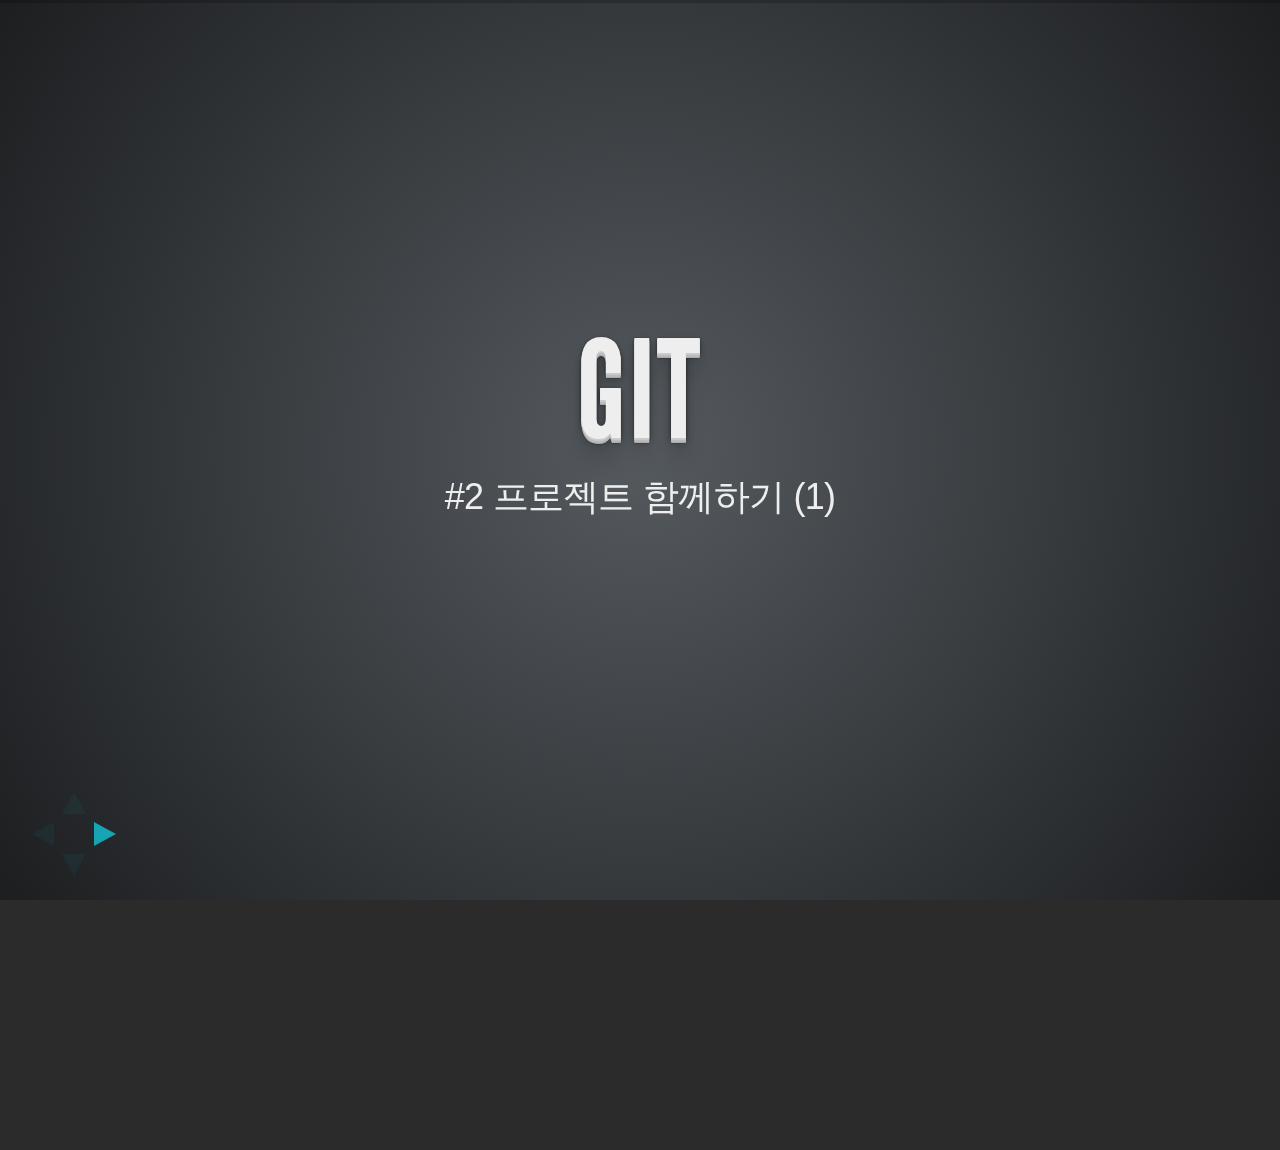
<file: 2_Dev_Git/2_pull/index.html>
<!doctype html>
<html>
<head>
  <meta charset="utf-8">
  <meta name="viewport" content="width=device-width, initial-scale=1.0, maximum-scale=1.0, user-scalable=0">
  <title>Git, Intro.</title>
  <style type="text/css">
    body {
  font-family: 'Helvetica Neue', Helvetica, Arial, sans-serif;
  color: #222;
  background-color: #f7f7f7;
  font-size: 100%;
}

.slide {
  position: absolute;
  top: 0; bottom: 0;
  left: 0; right: 0;
}

.slide-content {
  width: 800px;
  height: 600px;
  overflow: hidden;
  margin: 80px auto 0 auto;
  padding: 30px;

  font-weight: 200;
  font-size: 200%;
  line-height: 1.375;
}

.controls {
  position: absolute;
  bottom: 20px;
  left: 20px;
}

.arrow {
  width: 0; height: 0;
  border: 30px solid #333;
  float: left;
  margin-right: 30px;

  -webkit-touch-callout: none;
  -webkit-user-select: none;
  -khtml-user-select: none;
  -moz-user-select: none;
  -ms-user-select: none;
  user-select: none;
}

.prev {
  border-top-color: transparent;
  border-bottom-color: transparent;
  border-left-color: transparent;

  border-left-width: 0;
  border-right-width: 50px;
}

.next {
  border-top-color: transparent;
  border-bottom-color: transparent;
  border-right-color: transparent;

  border-left-width: 50px;
  border-right-width: 0;
}

.prev:hover {
  border-right-color: #888;
  cursor: pointer;
}

.next:hover {
  border-left-color: #888;
  cursor: pointer;
}

h1 {
  font-size: 300%;
  line-height: 1.2;
  text-align: center;
  margin: 170px 0 0;
}

h2 {
  font-size: 100%;
  line-height: 1.2;
  margin: 5px 0;
  text-align: center;
  font-weight: 200;
}

h3 {
  font-size: 140%;
  line-height: 1.2;
  border-bottom: 1px solid #aaa;
  margin: 0;
  padding-bottom: 15px;
}

ul {
  padding: 20px 0 0 60px;
  font-weight: 200;
  line-height: 1.375;
}

.author h1 {
  font-size: 170%;
  font-weight: 200;
  text-align: center;
  margin-bottom: 30px;
}

.author h3 {
  font-weight: 100;
  text-align: center;
  font-size: 95%;
  border: none;
}

a {
  text-decoration: none;
  color: #44a4dd;
}

a:hover {
  color: #66b5ff;
}

pre {
  font-size: 60%;
  line-height: 1.3;
}

.progress {
  position: fixed;
  top: 0; left: 0; right: 0;
  height: 3px;
}

.progress-bar {
  width: 0%;
  height: 3px;
  background-color: #b4b4b4;

  -webkit-transition: width 0.05s ease-out;
  -moz-transition: width 0.05s ease-out;
  -o-transition: width 0.05s ease-out;
  transition: width 0.05s ease-out;
}

.hidden {
  display: none;
}

@media (max-width: 850px) {

  body {
    font-size: 70%;
  }

  .slide-content {
    width: auto;
  }

  img {
    width: 100%;
  }

  h1 {
    margin-top: 120px;
  }

  .prev, .prev:hover {
    border-right-color: rgba(135, 135, 135, 0.5);
  }

  .next, .next:hover {
    border-left-color: rgba(135, 135, 135, 0.5);
  }
}

@media (max-width: 480px) {
  body {
    font-size: 50%;
    overflow: hidden;
  }

  .slide-content {
    padding: 10px;
    margin-top: 10px;
    height: 340px;
  }

  h1 {
    margin-top: 50px;
  }

  ul {
    padding-left: 25px;
  }
}

@media print {
  * {
    -webkit-print-color-adjust: exact;
  }

  @page {
    size: letter;
  }

  .hidden {
    display: inline;
  }

  html {
    width: 100%;
    height: 100%;
    overflow: visible;
  }

  body {
    margin: 0 auto !important;
    border: 0;
    padding: 0;
    float: none !important;
    overflow: visible;
    background: none !important;
    font-size: 52%;
  }

  .progress, .controls {
    display: none;
  }

  .slide {
    position: static;
  }

  .slide-content {
    border: 1px solid #222;
    margin-top: 0;
    margin-bottom: 40px;
    height: 3.5in;
    overflow: visible;
  }

  .slide:nth-child(even) {
    /* 2 slides per page */
    page-break-before: always;
  }
}

/*
github.com style (c) Vasily Polovnyov <vast@whiteants.net>
*/

code, pre {
  border: 1px solid #ddd;
  border-radius: 3px;
  overflow: auto;
  padding: 6px 10px;
}

code {
  padding: 0 5px;
}

pre>code {
  margin: 0; padding: 0;
  border: none;
  background: transparent;
}

pre .comment,
pre .template_comment,
pre .diff .header,
pre .javadoc {
  color: #998;
  font-style: italic
}

pre .keyword,
pre .css .rule .keyword,
pre .winutils,
pre .javascript .title,
pre .nginx .title,
pre .subst,
pre .request,
pre .status {
  color: #333;
  font-weight: bold
}

pre .number,
pre .hexcolor,
pre .ruby .constant {
  color: #099;
}

pre .string,
pre .tag .value,
pre .phpdoc,
pre .tex .formula {
  color: #d14
}

pre .title,
pre .id {
  color: #900;
  font-weight: bold
}

pre .javascript .title,
pre .lisp .title,
pre .clojure .title,
pre .subst {
  font-weight: normal
}

pre .class .title,
pre .haskell .type,
pre .vhdl .literal,
pre .tex .command {
  color: #458;
  font-weight: bold
}

pre .tag,
pre .tag .title,
pre .rules .property,
pre .django .tag .keyword {
  color: #000080;
  font-weight: normal
}

pre .attribute,
pre .variable,
pre .lisp .body {
  color: #008080
}

pre .regexp {
  color: #009926
}

pre .class {
  color: #458;
  font-weight: bold
}

pre .symbol,
pre .ruby .symbol .string,
pre .lisp .keyword,
pre .tex .special,
pre .prompt {
  color: #990073
}

pre .built_in,
pre .lisp .title,
pre .clojure .built_in {
  color: #0086b3
}

pre .preprocessor,
pre .pi,
pre .doctype,
pre .shebang,
pre .cdata {
  color: #999;
  font-weight: bold
}

pre .deletion {
  background: #fdd
}

pre .addition {
  background: #dfd
}

pre .diff .change {
  background: #0086b3
}

pre .chunk {
  color: #aaa
}

@charset "UTF-8";/*!
 * reveal.js
 * http://lab.hakim.se/reveal-js
 * MIT licensed
 *
 * Copyright (C) 2013 Hakim El Hattab, http://hakim.se
 */ html,body,.reveal div,.reveal span,.reveal applet,.reveal object,.reveal iframe,.reveal h1,.reveal h2,.reveal h3,.reveal h4,.reveal h5,.reveal h6,.reveal p,.reveal blockquote,.reveal pre,.reveal a,.reveal abbr,.reveal acronym,.reveal address,.reveal big,.reveal cite,.reveal code,.reveal del,.reveal dfn,.reveal em,.reveal img,.reveal ins,.reveal kbd,.reveal q,.reveal s,.reveal samp,.reveal small,.reveal strike,.reveal strong,.reveal sub,.reveal sup,.reveal tt,.reveal var,.reveal b,.reveal u,.reveal i,.reveal center,.reveal dl,.reveal dt,.reveal dd,.reveal ol,.reveal ul,.reveal li,.reveal fieldset,.reveal form,.reveal label,.reveal legend,.reveal table,.reveal caption,.reveal tbody,.reveal tfoot,.reveal thead,.reveal tr,.reveal th,.reveal td,.reveal article,.reveal aside,.reveal canvas,.reveal details,.reveal embed,.reveal figure,.reveal figcaption,.reveal footer,.reveal header,.reveal hgroup,.reveal menu,.reveal nav,.reveal output,.reveal ruby,.reveal section,.reveal summary,.reveal time,.reveal mark,.reveal audio,video{margin:0;padding:0;border:0;font-size:100%;font:inherit;vertical-align:baseline}.reveal article,.reveal aside,.reveal details,.reveal figcaption,.reveal figure,.reveal footer,.reveal header,.reveal hgroup,.reveal menu,.reveal nav,.reveal section{display:block}html,body{width:100%;height:100%;overflow:hidden}body{position:relative;line-height:1}::selection{background:#FF5E99;color:#fff;text-shadow:none}.reveal h1,.reveal h2,.reveal h3,.reveal h4,.reveal h5,.reveal h6{-webkit-hyphens:auto;-moz-hyphens:auto;hyphens:auto;word-wrap:break-word}.reveal h1{font-size:3.77em}.reveal h2{font-size:2.11em}.reveal h3{font-size:1.55em}.reveal h4{font-size:1em}.reveal .slides section .fragment{opacity:0;-webkit-transition:all .2s ease;-moz-transition:all .2s ease;-ms-transition:all .2s ease;-o-transition:all .2s ease;transition:all .2s ease}.reveal .slides section .fragment.visible{opacity:1}.reveal .slides section .fragment.grow{opacity:1}.reveal .slides section .fragment.grow.visible{-webkit-transform:scale(1.3);-moz-transform:scale(1.3);-ms-transform:scale(1.3);-o-transform:scale(1.3);transform:scale(1.3)}.reveal .slides section .fragment.shrink{opacity:1}.reveal .slides section .fragment.shrink.visible{-webkit-transform:scale(0.7);-moz-transform:scale(0.7);-ms-transform:scale(0.7);-o-transform:scale(0.7);transform:scale(0.7)}.reveal .slides section .fragment.zoom-in{opacity:0;-webkit-transform:scale(0.1);-moz-transform:scale(0.1);-ms-transform:scale(0.1);-o-transform:scale(0.1);transform:scale(0.1)}.reveal .slides section .fragment.zoom-in.visible{opacity:1;-webkit-transform:scale(1);-moz-transform:scale(1);-ms-transform:scale(1);-o-transform:scale(1);transform:scale(1)}.reveal .slides section .fragment.roll-in{opacity:0;-webkit-transform:rotateX(90deg);-moz-transform:rotateX(90deg);-ms-transform:rotateX(90deg);-o-transform:rotateX(90deg);transform:rotateX(90deg)}.reveal .slides section .fragment.roll-in.visible{opacity:1;-webkit-transform:rotateX(0);-moz-transform:rotateX(0);-ms-transform:rotateX(0);-o-transform:rotateX(0);transform:rotateX(0)}.reveal .slides section .fragment.fade-out{opacity:1}.reveal .slides section .fragment.fade-out.visible{opacity:0}.reveal .slides section .fragment.highlight-red,.reveal .slides section .fragment.highlight-green,.reveal .slides section .fragment.highlight-blue{opacity:1}.reveal .slides section .fragment.highlight-red.visible{color:#ff2c2d}.reveal .slides section .fragment.highlight-green.visible{color:#17ff2e}.reveal .slides section .fragment.highlight-blue.visible{color:#1b91ff}.reveal:after{content:'';font-style:italic}.reveal img,.reveal video,.reveal iframe{max-width:95%;max-height:95%}.reveal a{position:relative}.reveal strong,.reveal b{font-weight:700}.reveal em,.reveal i{font-style:italic}.reveal ol,.reveal ul{display:inline-block;text-align:left;margin:0 0 0 1em}.reveal ol{list-style-type:decimal}.reveal ul{list-style-type:disc}.reveal ul ul{list-style-type:square}.reveal ul ul ul{list-style-type:circle}.reveal ul ul,.reveal ul ol,.reveal ol ol,.reveal ol ul{display:block;margin-left:40px}.reveal p{margin-bottom:10px;line-height:1.2em}.reveal q,.reveal blockquote{quotes:none}.reveal blockquote{display:block;position:relative;width:70%;margin:5px auto;padding:5px;font-style:italic;background:rgba(255,255,255,.05);box-shadow:0 0 2px rgba(0,0,0,.2)}.reveal blockquote p:first-child,.reveal blockquote p:last-child{display:inline-block}.reveal q{font-style:italic}.reveal pre{display:block;position:relative;width:90%;margin:15px auto;text-align:left;font-size:.55em;font-family:monospace;line-height:1.2em;word-wrap:break-word;box-shadow:0 0 6px rgba(0,0,0,.3)}.reveal code{font-family:monospace}.reveal pre code{padding:5px;overflow:auto;max-height:400px;word-wrap:normal}.reveal table th,.reveal table td{text-align:left;padding-right:.3em}.reveal table th{text-shadow:#fff 1px 1px 2px}.reveal sup{vertical-align:super}.reveal sub{vertical-align:sub}.reveal small{display:inline-block;font-size:.6em;line-height:1.2em;vertical-align:top}.reveal small *{vertical-align:top}.reveal .controls{display:none;position:fixed;width:110px;height:110px;z-index:30;right:10px;bottom:10px}.reveal .controls div{position:absolute;opacity:.05;width:0;height:0;border:12px solid transparent;-moz-transform:scale(.9999);-webkit-transition:all .2s ease;-moz-transition:all .2s ease;-ms-transition:all .2s ease;-o-transition:all .2s ease;transition:all .2s ease}.reveal .controls div.enabled{opacity:.7;cursor:pointer}.reveal .controls div.enabled:active{margin-top:1px}.reveal .controls div.navigate-left{top:42px;border-right-width:22px;border-right-color:#eee}.reveal .controls div.navigate-left.fragmented{opacity:.3}.reveal .controls div.navigate-right{left:74px;top:42px;border-left-width:22px;border-left-color:#eee}.reveal .controls div.navigate-right.fragmented{opacity:.3}.reveal .controls div.navigate-up{left:42px;border-bottom-width:22px;border-bottom-color:#eee}.reveal .controls div.navigate-up.fragmented{opacity:.3}.reveal .controls div.navigate-down{left:42px;top:74px;border-top-width:22px;border-top-color:#eee}.reveal .controls div.navigate-down.fragmented{opacity:.3}.reveal .progress{position:fixed;display:none;height:3px;width:100%;bottom:0;left:0;z-index:10}.reveal .progress:after{content:'';display:'block';position:absolute;height:20px;width:100%;top:-20px}.reveal .progress span{display:block;height:100%;width:0;-webkit-transition:width 800ms cubic-bezier(0.26,.86,.44,.985);-moz-transition:width 800ms cubic-bezier(0.26,.86,.44,.985);-ms-transition:width 800ms cubic-bezier(0.26,.86,.44,.985);-o-transition:width 800ms cubic-bezier(0.26,.86,.44,.985);transition:width 800ms cubic-bezier(0.26,.86,.44,.985)}.reveal .roll{display:inline-block;line-height:1.2;overflow:hidden;vertical-align:top;-webkit-perspective:400px;-moz-perspective:400px;-ms-perspective:400px;perspective:400px;-webkit-perspective-origin:50% 50%;-moz-perspective-origin:50% 50%;-ms-perspective-origin:50% 50%;perspective-origin:50% 50%}.reveal .roll:hover{background:0;text-shadow:none}.reveal .roll span{display:block;position:relative;padding:0 2px;pointer-events:none;-webkit-transition:all 400ms ease;-moz-transition:all 400ms ease;-ms-transition:all 400ms ease;transition:all 400ms ease;-webkit-transform-origin:50% 0;-moz-transform-origin:50% 0;-ms-transform-origin:50% 0;transform-origin:50% 0;-webkit-transform-style:preserve-3d;-moz-transform-style:preserve-3d;-ms-transform-style:preserve-3d;transform-style:preserve-3d;-webkit-backface-visibility:hidden;-moz-backface-visibility:hidden;backface-visibility:hidden}.reveal .roll:hover span{background:rgba(0,0,0,.5);-webkit-transform:translate3d(0px,0,-45px) rotateX(90deg);-moz-transform:translate3d(0px,0,-45px) rotateX(90deg);-ms-transform:translate3d(0px,0,-45px) rotateX(90deg);transform:translate3d(0px,0,-45px) rotateX(90deg)}.reveal .roll span:after{content:attr(data-title);display:block;position:absolute;left:0;top:0;padding:0 2px;-webkit-backface-visibility:hidden;-moz-backface-visibility:hidden;backface-visibility:hidden;-webkit-transform-origin:50% 0;-moz-transform-origin:50% 0;-ms-transform-origin:50% 0;transform-origin:50% 0;-webkit-transform:translate3d(0px,110%,0) rotateX(-90deg);-moz-transform:translate3d(0px,110%,0) rotateX(-90deg);-ms-transform:translate3d(0px,110%,0) rotateX(-90deg);transform:translate3d(0px,110%,0) rotateX(-90deg)}.reveal{position:relative;width:100%;height:100%}.reveal .slides{position:absolute;width:100%;height:100%;left:50%;top:50%;overflow:visible;z-index:1;text-align:center;-webkit-transition:-webkit-perspective .4s ease;-moz-transition:-moz-perspective .4s ease;-ms-transition:-ms-perspective .4s ease;-o-transition:-o-perspective .4s ease;transition:perspective .4s ease;-webkit-perspective:600px;-moz-perspective:600px;-ms-perspective:600px;perspective:600px;-webkit-perspective-origin:0 -100px;-moz-perspective-origin:0 -100px;-ms-perspective-origin:0 -100px;perspective-origin:0 -100px}.reveal .slides>section,.reveal .slides>section>section{display:none;position:absolute;width:100%;padding:20px 0;z-index:10;line-height:1.2em;font-weight:400;-webkit-transform-style:preserve-3d;-moz-transform-style:preserve-3d;-ms-transform-style:preserve-3d;transform-style:preserve-3d;-webkit-transition:-webkit-transform-origin 800ms cubic-bezier(0.26,.86,.44,.985),-webkit-transform 800ms cubic-bezier(0.26,.86,.44,.985),visibility 800ms cubic-bezier(0.26,.86,.44,.985),opacity 800ms cubic-bezier(0.26,.86,.44,.985);-moz-transition:-moz-transform-origin 800ms cubic-bezier(0.26,.86,.44,.985),-moz-transform 800ms cubic-bezier(0.26,.86,.44,.985),visibility 800ms cubic-bezier(0.26,.86,.44,.985),opacity 800ms cubic-bezier(0.26,.86,.44,.985);-ms-transition:-ms-transform-origin 800ms cubic-bezier(0.26,.86,.44,.985),-ms-transform 800ms cubic-bezier(0.26,.86,.44,.985),visibility 800ms cubic-bezier(0.26,.86,.44,.985),opacity 800ms cubic-bezier(0.26,.86,.44,.985);-o-transition:-o-transform-origin 800ms cubic-bezier(0.26,.86,.44,.985),-o-transform 800ms cubic-bezier(0.26,.86,.44,.985),visibility 800ms cubic-bezier(0.26,.86,.44,.985),opacity 800ms cubic-bezier(0.26,.86,.44,.985);transition:transform-origin 800ms cubic-bezier(0.26,.86,.44,.985),transform 800ms cubic-bezier(0.26,.86,.44,.985),visibility 800ms cubic-bezier(0.26,.86,.44,.985),opacity 800ms cubic-bezier(0.26,.86,.44,.985)}.reveal[data-transition-speed=fast] .slides section{-webkit-transition-duration:400ms;-moz-transition-duration:400ms;-ms-transition-duration:400ms;transition-duration:400ms}.reveal[data-transition-speed=slow] .slides section{-webkit-transition-duration:1200ms;-moz-transition-duration:1200ms;-ms-transition-duration:1200ms;transition-duration:1200ms}.reveal .slides section[data-transition-speed=fast]{-webkit-transition-duration:400ms;-moz-transition-duration:400ms;-ms-transition-duration:400ms;transition-duration:400ms}.reveal .slides section[data-transition-speed=slow]{-webkit-transition-duration:1200ms;-moz-transition-duration:1200ms;-ms-transition-duration:1200ms;transition-duration:1200ms}.reveal .slides>section{left:-50%;top:-50%}.reveal .slides>section.stack{padding-top:0;padding-bottom:0}.reveal .slides>section.present,.reveal .slides>section>section.present{display:block;z-index:11;opacity:1}.reveal.center,.reveal.center .slides,.reveal.center .slides section{min-height:auto!important}.reveal .slides>section[data-transition=default].past,.reveal .slides>section.past{display:block;opacity:0;-webkit-transform:translate3d(-100%,0,0) rotateY(-90deg) translate3d(-100%,0,0);-moz-transform:translate3d(-100%,0,0) rotateY(-90deg) translate3d(-100%,0,0);-ms-transform:translate3d(-100%,0,0) rotateY(-90deg) translate3d(-100%,0,0);transform:translate3d(-100%,0,0) rotateY(-90deg) translate3d(-100%,0,0)}.reveal .slides>section[data-transition=default].future,.reveal .slides>section.future{display:block;opacity:0;-webkit-transform:translate3d(100%,0,0) rotateY(90deg) translate3d(100%,0,0);-moz-transform:translate3d(100%,0,0) rotateY(90deg) translate3d(100%,0,0);-ms-transform:translate3d(100%,0,0) rotateY(90deg) translate3d(100%,0,0);transform:translate3d(100%,0,0) rotateY(90deg) translate3d(100%,0,0)}.reveal .slides>section>section[data-transition=default].past,.reveal .slides>section>section.past{display:block;opacity:0;-webkit-transform:translate3d(0,-300px,0) rotateX(70deg) translate3d(0,-300px,0);-moz-transform:translate3d(0,-300px,0) rotateX(70deg) translate3d(0,-300px,0);-ms-transform:translate3d(0,-300px,0) rotateX(70deg) translate3d(0,-300px,0);transform:translate3d(0,-300px,0) rotateX(70deg) translate3d(0,-300px,0)}.reveal .slides>section>section[data-transition=default].future,.reveal .slides>section>section.future{display:block;opacity:0;-webkit-transform:translate3d(0,300px,0) rotateX(-70deg) translate3d(0,300px,0);-moz-transform:translate3d(0,300px,0) rotateX(-70deg) translate3d(0,300px,0);-ms-transform:translate3d(0,300px,0) rotateX(-70deg) translate3d(0,300px,0);transform:translate3d(0,300px,0) rotateX(-70deg) translate3d(0,300px,0)}.reveal .slides>section[data-transition=concave].past,.reveal.concave .slides>section.past{-webkit-transform:translate3d(-100%,0,0) rotateY(90deg) translate3d(-100%,0,0);-moz-transform:translate3d(-100%,0,0) rotateY(90deg) translate3d(-100%,0,0);-ms-transform:translate3d(-100%,0,0) rotateY(90deg) translate3d(-100%,0,0);transform:translate3d(-100%,0,0) rotateY(90deg) translate3d(-100%,0,0)}.reveal .slides>section[data-transition=concave].future,.reveal.concave .slides>section.future{-webkit-transform:translate3d(100%,0,0) rotateY(-90deg) translate3d(100%,0,0);-moz-transform:translate3d(100%,0,0) rotateY(-90deg) translate3d(100%,0,0);-ms-transform:translate3d(100%,0,0) rotateY(-90deg) translate3d(100%,0,0);transform:translate3d(100%,0,0) rotateY(-90deg) translate3d(100%,0,0)}.reveal .slides>section>section[data-transition=concave].past,.reveal.concave .slides>section>section.past{-webkit-transform:translate3d(0,-80%,0) rotateX(-70deg) translate3d(0,-80%,0);-moz-transform:translate3d(0,-80%,0) rotateX(-70deg) translate3d(0,-80%,0);-ms-transform:translate3d(0,-80%,0) rotateX(-70deg) translate3d(0,-80%,0);transform:translate3d(0,-80%,0) rotateX(-70deg) translate3d(0,-80%,0)}.reveal .slides>section>section[data-transition=concave].future,.reveal.concave .slides>section>section.future{-webkit-transform:translate3d(0,80%,0) rotateX(70deg) translate3d(0,80%,0);-moz-transform:translate3d(0,80%,0) rotateX(70deg) translate3d(0,80%,0);-ms-transform:translate3d(0,80%,0) rotateX(70deg) translate3d(0,80%,0);transform:translate3d(0,80%,0) rotateX(70deg) translate3d(0,80%,0)}.reveal .slides>section[data-transition=zoom].past,.reveal.zoom .slides>section.past{opacity:0;visibility:hidden;-webkit-transform:scale(16);-moz-transform:scale(16);-ms-transform:scale(16);-o-transform:scale(16);transform:scale(16)}.reveal .slides>section[data-transition=zoom].future,.reveal.zoom .slides>section.future{opacity:0;visibility:hidden;-webkit-transform:scale(0.2);-moz-transform:scale(0.2);-ms-transform:scale(0.2);-o-transform:scale(0.2);transform:scale(0.2)}.reveal .slides>section>section[data-transition=zoom].past,.reveal.zoom .slides>section>section.past{-webkit-transform:translate(0,-150%);-moz-transform:translate(0,-150%);-ms-transform:translate(0,-150%);-o-transform:translate(0,-150%);transform:translate(0,-150%)}.reveal .slides>section>section[data-transition=zoom].future,.reveal.zoom .slides>section>section.future{-webkit-transform:translate(0,150%);-moz-transform:translate(0,150%);-ms-transform:translate(0,150%);-o-transform:translate(0,150%);transform:translate(0,150%)}.reveal.linear section{-webkit-backface-visibility:hidden;-moz-backface-visibility:hidden;-ms-backface-visibility:hidden;backface-visibility:hidden}.reveal .slides>section[data-transition=linear].past,.reveal.linear .slides>section.past{-webkit-transform:translate(-150%,0);-moz-transform:translate(-150%,0);-ms-transform:translate(-150%,0);-o-transform:translate(-150%,0);transform:translate(-150%,0)}.reveal .slides>section[data-transition=linear].future,.reveal.linear .slides>section.future{-webkit-transform:translate(150%,0);-moz-transform:translate(150%,0);-ms-transform:translate(150%,0);-o-transform:translate(150%,0);transform:translate(150%,0)}.reveal .slides>section>section[data-transition=linear].past,.reveal.linear .slides>section>section.past{-webkit-transform:translate(0,-150%);-moz-transform:translate(0,-150%);-ms-transform:translate(0,-150%);-o-transform:translate(0,-150%);transform:translate(0,-150%)}.reveal .slides>section>section[data-transition=linear].future,.reveal.linear .slides>section>section.future{-webkit-transform:translate(0,150%);-moz-transform:translate(0,150%);-ms-transform:translate(0,150%);-o-transform:translate(0,150%);transform:translate(0,150%)}.reveal.cube .slides{-webkit-perspective:1300px;-moz-perspective:1300px;-ms-perspective:1300px;perspective:1300px}.reveal.cube .slides section{padding:30px;min-height:700px;-webkit-backface-visibility:hidden;-moz-backface-visibility:hidden;-ms-backface-visibility:hidden;backface-visibility:hidden;-webkit-box-sizing:border-box;-moz-box-sizing:border-box;box-sizing:border-box}.reveal.center.cube .slides section{min-height:auto}.reveal.cube .slides section:not(.stack):before{content:'';position:absolute;display:block;width:100%;height:100%;left:0;top:0;background:rgba(0,0,0,.1);border-radius:4px;-webkit-transform:translateZ(-20px);-moz-transform:translateZ(-20px);-ms-transform:translateZ(-20px);-o-transform:translateZ(-20px);transform:translateZ(-20px)}.reveal.cube .slides section:not(.stack):after{content:'';position:absolute;display:block;width:90%;height:30px;left:5%;bottom:0;background:0;z-index:1;border-radius:4px;box-shadow:0 95px 25px rgba(0,0,0,.2);-webkit-transform:translateZ(-90px) rotateX(65deg);-moz-transform:translateZ(-90px) rotateX(65deg);-ms-transform:translateZ(-90px) rotateX(65deg);-o-transform:translateZ(-90px) rotateX(65deg);transform:translateZ(-90px) rotateX(65deg)}.reveal.cube .slides>section.stack{padding:0;background:0}.reveal.cube .slides>section.past{-webkit-transform-origin:100% 0;-moz-transform-origin:100% 0;-ms-transform-origin:100% 0;transform-origin:100% 0;-webkit-transform:translate3d(-100%,0,0) rotateY(-90deg);-moz-transform:translate3d(-100%,0,0) rotateY(-90deg);-ms-transform:translate3d(-100%,0,0) rotateY(-90deg);transform:translate3d(-100%,0,0) rotateY(-90deg)}.reveal.cube .slides>section.future{-webkit-transform-origin:0 0;-moz-transform-origin:0 0;-ms-transform-origin:0 0;transform-origin:0 0;-webkit-transform:translate3d(100%,0,0) rotateY(90deg);-moz-transform:translate3d(100%,0,0) rotateY(90deg);-ms-transform:translate3d(100%,0,0) rotateY(90deg);transform:translate3d(100%,0,0) rotateY(90deg)}.reveal.cube .slides>section>section.past{-webkit-transform-origin:0 100%;-moz-transform-origin:0 100%;-ms-transform-origin:0 100%;transform-origin:0 100%;-webkit-transform:translate3d(0,-100%,0) rotateX(90deg);-moz-transform:translate3d(0,-100%,0) rotateX(90deg);-ms-transform:translate3d(0,-100%,0) rotateX(90deg);transform:translate3d(0,-100%,0) rotateX(90deg)}.reveal.cube .slides>section>section.future{-webkit-transform-origin:0 0;-moz-transform-origin:0 0;-ms-transform-origin:0 0;transform-origin:0 0;-webkit-transform:translate3d(0,100%,0) rotateX(-90deg);-moz-transform:translate3d(0,100%,0) rotateX(-90deg);-ms-transform:translate3d(0,100%,0) rotateX(-90deg);transform:translate3d(0,100%,0) rotateX(-90deg)}.reveal.page .slides{-webkit-perspective-origin:0 50%;-moz-perspective-origin:0 50%;-ms-perspective-origin:0 50%;perspective-origin:0 50%;-webkit-perspective:3000px;-moz-perspective:3000px;-ms-perspective:3000px;perspective:3000px}.reveal.page .slides section{padding:30px;min-height:700px;-webkit-box-sizing:border-box;-moz-box-sizing:border-box;box-sizing:border-box}.reveal.page .slides section.past{z-index:12}.reveal.page .slides section:not(.stack):before{content:'';position:absolute;display:block;width:100%;height:100%;left:0;top:0;background:rgba(0,0,0,.1);-webkit-transform:translateZ(-20px);-moz-transform:translateZ(-20px);-ms-transform:translateZ(-20px);-o-transform:translateZ(-20px);transform:translateZ(-20px)}.reveal.page .slides section:not(.stack):after{content:'';position:absolute;display:block;width:90%;height:30px;left:5%;bottom:0;background:0;z-index:1;border-radius:4px;box-shadow:0 95px 25px rgba(0,0,0,.2);-webkit-transform:translateZ(-90px) rotateX(65deg)}.reveal.page .slides>section.stack{padding:0;background:0}.reveal.page .slides>section.past{-webkit-transform-origin:0 0;-moz-transform-origin:0 0;-ms-transform-origin:0 0;transform-origin:0 0;-webkit-transform:translate3d(-40%,0,0) rotateY(-80deg);-moz-transform:translate3d(-40%,0,0) rotateY(-80deg);-ms-transform:translate3d(-40%,0,0) rotateY(-80deg);transform:translate3d(-40%,0,0) rotateY(-80deg)}.reveal.page .slides>section.future{-webkit-transform-origin:100% 0;-moz-transform-origin:100% 0;-ms-transform-origin:100% 0;transform-origin:100% 0;-webkit-transform:translate3d(0,0,0);-moz-transform:translate3d(0,0,0);-ms-transform:translate3d(0,0,0);transform:translate3d(0,0,0)}.reveal.page .slides>section>section.past{-webkit-transform-origin:0 0;-moz-transform-origin:0 0;-ms-transform-origin:0 0;transform-origin:0 0;-webkit-transform:translate3d(0,-40%,0) rotateX(80deg);-moz-transform:translate3d(0,-40%,0) rotateX(80deg);-ms-transform:translate3d(0,-40%,0) rotateX(80deg);transform:translate3d(0,-40%,0) rotateX(80deg)}.reveal.page .slides>section>section.future{-webkit-transform-origin:0 100%;-moz-transform-origin:0 100%;-ms-transform-origin:0 100%;transform-origin:0 100%;-webkit-transform:translate3d(0,0,0);-moz-transform:translate3d(0,0,0);-ms-transform:translate3d(0,0,0);transform:translate3d(0,0,0)}.reveal .slides section[data-transition=fade],.reveal.fade .slides section,.reveal.fade .slides>section>section{-webkit-transform:none;-moz-transform:none;-ms-transform:none;-o-transform:none;transform:none;-webkit-transition:opacity .5s;-moz-transition:opacity .5s;-ms-transition:opacity .5s;-o-transition:opacity .5s;transition:opacity .5s}.reveal.fade.overview .slides section,.reveal.fade.overview .slides>section>section,.reveal.fade.exit-overview .slides section,.reveal.fade.exit-overview .slides>section>section{-webkit-transition:none;-moz-transition:none;-ms-transition:none;-o-transition:none;transition:none}.reveal .slides section[data-transition=none],.reveal.none .slides section{-webkit-transform:none;-moz-transform:none;-ms-transform:none;-o-transform:none;transform:none;-webkit-transition:none;-moz-transition:none;-ms-transition:none;-o-transition:none;transition:none}.reveal.overview .slides{-webkit-perspective-origin:0 0;-moz-perspective-origin:0 0;-ms-perspective-origin:0 0;perspective-origin:0 0;-webkit-perspective:700px;-moz-perspective:700px;-ms-perspective:700px;perspective:700px}.reveal.overview .slides section{height:600px;overflow:hidden;opacity:1!important;visibility:visible!important;cursor:pointer;background:rgba(0,0,0,.1)}.reveal.overview .slides section .fragment{opacity:1}.reveal.overview .slides section:after,.reveal.overview .slides section:before{display:none!important}.reveal.overview .slides section>section{opacity:1;cursor:pointer}.reveal.overview .slides section:hover{background:rgba(0,0,0,.3)}.reveal.overview .slides section.present{background:rgba(0,0,0,.3)}.reveal.overview .slides>section.stack{padding:0;background:0;overflow:visible}.reveal .pause-overlay{position:absolute;top:0;left:0;width:100%;height:100%;background:#000;visibility:hidden;opacity:0;z-index:100;-webkit-transition:all 1s ease;-moz-transition:all 1s ease;-ms-transition:all 1s ease;-o-transition:all 1s ease;transition:all 1s ease}.reveal.paused .pause-overlay{visibility:visible;opacity:1}.no-transforms{overflow-y:auto}.no-transforms .reveal .slides{position:relative;width:80%;height:auto!important;top:0;left:50%;margin:0;text-align:center}.no-transforms .reveal .controls,.no-transforms .reveal .progress{display:none!important}.no-transforms .reveal .slides section{display:block!important;opacity:1!important;position:relative!important;height:auto;min-height:auto;top:0;left:-50%;margin:70px 0;-webkit-transform:none;-moz-transform:none;-ms-transform:none;-o-transform:none;transform:none}.no-transforms .reveal .slides section section{left:0}.no-transition{-webkit-transition:none;-moz-transition:none;-ms-transition:none;-o-transition:none;transition:none}.reveal .state-background{position:absolute;width:100%;height:100%;background:rgba(0,0,0,0);-webkit-transition:background 800ms ease;-moz-transition:background 800ms ease;-ms-transition:background 800ms ease;-o-transition:background 800ms ease;transition:background 800ms ease}.alert .reveal .state-background{background:rgba(200,50,30,.6)}.soothe .reveal .state-background{background:rgba(50,200,90,.4)}.blackout .reveal .state-background{background:rgba(0,0,0,.6)}.whiteout .reveal .state-background{background:rgba(255,255,255,.6)}.cobalt .reveal .state-background{background:rgba(22,152,213,.6)}.mint .reveal .state-background{background:rgba(22,213,75,.6)}.submerge .reveal .state-background{background:rgba(12,25,77,.6)}.lila .reveal .state-background{background:rgba(180,50,140,.6)}.sunset .reveal .state-background{background:rgba(255,122,0,.6)}.reveal.rtl .slides,.reveal.rtl .slides h1,.reveal.rtl .slides h2,.reveal.rtl .slides h3,.reveal.rtl .slides h4,.reveal.rtl .slides h5,.reveal.rtl .slides h6{direction:rtl;font-family:sans-serif}.reveal.rtl pre,.reveal.rtl code{direction:ltr}.reveal.rtl ol,.reveal.rtl ul{text-align:right}.reveal.rtl .progress span{float:right}.reveal aside.notes{display:none}.zoomed .reveal *,.zoomed .reveal :before,.zoomed .reveal :after{-webkit-transform:none!important;-moz-transform:none!important;-ms-transform:none!important;transform:none!important;-webkit-backface-visibility:visible!important;-moz-backface-visibility:visible!important;-ms-backface-visibility:visible!important;backface-visibility:visible!important}.zoomed .reveal .progress,.zoomed .reveal .controls{opacity:0}.zoomed .reveal .roll span{background:0}.zoomed .reveal .roll span:after{visibility:hidden}@import url(https://fonts.googleapis.com/css?family=Lato:400,700,400italic,700italic);
/**
 * Default theme for reveal.js.
 *
 * Copyright (C) 2011-2012 Hakim El Hattab, http://hakim.se
 */
@font-face {
  font-family: 'League Gothic';
  src: url("data:;base64,[base64]/eCJVOnIsL5Y0XJvcFQ4MbGnS29PxiMqaDwadRcdMRk20HcaAFOLWKGfUVxgVP9zNkitySzAbOnJfkGdannwCQ5NvZ8Mz0jM6qNMFWZa2iIg3SygC24ty3kehJbIO0VIkZigdUFnfMb45rqVZkGFoT2HIChEO/[base64]/O1mBPZ1isDK3EVh+1hS8Vd8sYSHoARv/eUj9PFD8kZ4yCTu2DVEJgaVnIVi05ckhvLMkCyo5UYgUVQQb7+YQiTtcTAQ2Xw0X0EXn3/XY0aAANjvm+35ZsXPtu0wwYEydM/55cJFqxsUrpLHP/UVFUIwi2y6Q+esBqXHda/FnCCOh4wEAerwkLR0WPn3/[base64]/iS0jCF/plup96ir4S2FHRcsoBSBTIW8GaoRfZMul5IF22Ww9Iu5bFc5RlSrz+is1nUpo5lgT3Tf5NVZ7GE0BEGO1aKp53G/[base64]/w1o94fPWP7FN7PKUAPjq83BlrEN23zusn15RysoNAXWNWbhwjCrg79ENFEt0RjiGVtMFBJOukB4qNO4xjEzFNDoOF5gPNeAL0y4OFWmjwz85QoyEWtAGw+DAjcQqN7AsByYzWgAM/3V9zf+DzEZuThWgAFWWhIDHIgNKel8IU7Ax3mE45W0DlSaLC2sH33VpXOcd71hEbAiklDg+ySEnRfiS4frSfjsmErbUy6AkklHzvDrxAeEQoiToKpDcPcSrdaS1xZqWu0yUCkdxa/S2lT6NTuc5nq7LFpza533KXBiFTcSkcCG2AR7xac0awPSbo0hDUV35/uoDm6L7M+boY5hOKPmfYFks3+/owA9AFBa0jUMsdWMxxhKo+UgNw5BixLcmEwI3EDFoXmAvLI1NKF0beGDLOKs+lqvqwgOKOHUKohuJLQDVrKyMZjCxQAOQPwMCluPCFEWE0Iw6cRQF+wCYJCbGDQ3Dl3TsSQhyHORz0qgSCCB3WdvULWSzKdbBofXf9xq/[base64]/32nV/+b4nHP7Ta/B/xHiZe/V/uH+2aMY1ZUKpp5IGfdPab1BtCJY9Tsy5daYFUis768J0iCSonCfTluH+By1gv4j4D/khxonmIAZ3kt357LHMwsgY33zAV96HCFrc5DHTd0pNpG4r2+Q78KhWfwLt0FbSrFwXiY42/gacRBOkzj+Qv14a4gyICpEzmoSIiFZ2fkcxGMinGoqND/pkcEixs5v3rQNaABROBHMYFk0sd0R3k9SqERRMEaXmA4dXZAk/[base64]/[base64]/hXU8bEqgh7kYJjbwsMjA9X4gfhy8tQeke574DcVTQSNfs1wLS5KE7wlbGXEPmKLidA4Kelwt1KWiRgDgZZ8/qwUJGKtLABVBmSN0xpyleiPifCvssids2jEHYOtKLIY0ALdEbiS13CkQ/N8JHdGgDITZyeMilpuaTa1yKag5wjBwBg4a2g6L9js+cn5oCLLspgSVxSPu5JKZ4jEsl4okfL4FYR2h70p+NYzibDmMuP3nH5OTXUMVrk7In8TmEspBxoPnwEarwNRD6N97aU1l2KvKpbu187/ZrFpDjbrDSor24T+sYMZix4N//Am+dsDhEh40exgecuMFEu2qJQ69qY6rII+w9mblpqadcJi9iF3mFPyEBVFz8iMWt29wwkSEGDPyocJHjj8oukX/7fqSYD8IwrALPIjVSOZugwe48RJAx6+nHkjIL7l7khyqAUteX9H0O91l/CIKcO2pE+rBwdREgB4VL2hbE0S6gRTz1I3koCCiC0CUsMF7/nBne27esYxPYahyt33VEvh68m0QGsN01dwOBWpaYcWRQ4TWiD0E2aeg0LPFWrQ8NBVYd9Gw5QFJegKDUHBF2IozxsVzNCePlyAl/Z6BGGC1kMjMDrITjZCSKHdUFAli1QH+R8k3RkUbUncO//LRedNBKDI8xaBnWX5TDEHINZDp8gOSZF5zhd3E8ARniREpDAoLtWkTxR0OquwbE4Z+m7QQwiBtEAXtCbSpB5uyzFtN6XrAAHu9zPj09/xsYK+MOnEjIyovMyfdqlIk0DUybozoC0JNpFV6Bz8aBDgoI/lAFgu7ZX5a6I46iVNsiIoocRRSqERTbE/OvmT6Q7B4TGYoZgcuQ1zCNv44bxt6deEnrVj+FoRhKuxqxLimvU6KzTqBK//oNbYvhpDiKWbNg2zDlbgLe31ZfKsCemsI3DYJBShUEuH4rB36QF+NwY+pKn8qTDXId/pNKCOSoGL9YL4PwazPjP/L4gFj5WawvK05XF8FEWvEnvJo4lJ5bonLH6+WKCIe49ZaPQIcLFQsASkqQwAaDydRmPEswcEJDMeRZSpyH4MGJjkHHmK7qwhJkN0FhZ/7jdoncgB2t0kiMKydlfr9yoCojXYyQCQumfwd3DAJpboYxq+ljl5lOBAHpUQqOxOxjdx3WzEflZ23YDMB0y8RW6NWyhRTBGfA9znh3HZSTflc0CIscRGCXlyemIVDrHxYrzDFRc3K/OAQ6M0+WkPn+jR1Oy5+1S7YnT4CPheOBZLHUBEs0BQ/eUBJ5hUSvBsZuFDDZ3CrUdQYQIviy5GUhCQdAtpqKlfuJO2PZsqcWqyTYBLto/ufAqK7SIHQwqTktsA4BUEpPhU4gDnJWx0rZZuUt9pn1pkLLnRwYAaaIRYxhKNgTrHrimRypZgQuuK9zemVDoDx+x7DrkqHc0rdACBXIf4Vc/VEqFB9UMQyID8cE8g6yVJdFnqXcAyfrplL0Ms9k0Rrp3DZPJPCXxvGzJ4dNalPlTC4G3T7TQvXsJSYr5RobDdjtJUAB+qmBPb5llS26rOxH1UyguZ8kZiEaQg1aSsEIteqENoAUcQNrpE/ALDR/v9XM+Pvvw0o1WDlErXJGMQKbT6z3alT4kJQmXPzF/CUb46Vig1N0IiN30UupMGPMHy8ch64qVAMrVyKgeBhNjU0PfjNgFC3xZMvs/x+p0LfoInoy4ZK+fijDIdRETAyhxsLUx5N1SNl9DER8lOtEDKIjwHKhh1xDlNPoTU1yODUC69TXYZisU27LcLwFVdpVipshRA0UNBTqJsfI7xcFXfZkNAlMvYgPV0HKRV14BMTC0wFDyq1b6oslKxpHKCiu1Nty0l1/WHAasJ7NZvLdq0S6wP8ryyQn61PgCT+OJ4M4EFPUbQrqRVivU6HwDTdujVFEzSsXXuGsS+WTo4RC4yvXm3m6u1QSkqBgMe8wCjGEgAabYqKRF8zRAbxBoW70lKOQDEKaIpVWfIaKxJ8KGnMwK+Ktaw8kARgGPkVpSHDXw7I2lKjwUZM8IbYaOieHypX/wbJumUdjs+dB8gCKXfiTAmxdjHXQw2nzjJiQN4hzSMNDYIGr3uQHUYaw2YPGBwxTGiahrpAKMlxCxdDjCGQmMMo1rBEZxFZJaNJ6GjMwSdrPExVh7Fdj40XN8ZK6ZREAV6GwS9kTto/Mh7hxMjIAFaJ1saNLvPsCbyyWbZYfwCWvio7daD0t/9lyO4iTZm4JZRWZwkiR3yg/GFDY5S+RZDxpVwwKbTfAA2B+Bu6uPDnsqYS1Zep6uH7M/azOZSQVAJoD5eHBGS8j2XJhMF4KXXRnz0MozyJ0JDw2sPNsplSQf9tjQkiYeAcKcah6iuejE6x+Ibktv3PuWoIyVX3CMFHno7+6TzQugtm4G/pt9RUOZHpEUgdHlHeJWpRoAlYtA4debq+LhIOa9k4hdvt1+IBxlgVEp7cBASvPDXhakEn/ivKDD5Es53M6NSjKsPxSWLKEmqLiNaYFE7o+mJWU8gf46iEKH4ovduZGCGOlmrQo7iRf4uUBg9GeGuSKhaNGEa5GQdA2eeYjOE+cboTEQSZqMCS08BaQa6a7t6BWnR1ejJwIfxKVdJgCCgPdtmCP0rbFDww4qnd1LMYzMuGcdzdFGRA9/[base64]/UfkZnLJXPwSSE6pV8BHYUMeQodDIK0ZFlMrLxIQftuoB9PzSt/uIOGdQ8XpK/4wHFdICRzV3x3GoYZVZMMzox0jCDqD2cIBfMj0LivvhKlxOQaSLdi4DG2yZpffCQgbQ/7flL1A493fgEDHoGpTuTYSd+pZ94QlW1NZ0AZbjVGEnmCqflpxWKoW2k0SL4aHoVPcDIDXBY5yo13n5VOGe6EHkEgZJouo0HSNHX6OLWNr8OkVS6Wt+wGzmnAvcn/cJk1Ik8kYizxHJtyQJDKVRohWSWYvMDL3zV8S7PRRGaJDSTLkG36xlmULvyRQYL26k1iRU71DYkWlXAchKRUYY5mA220J3GYoPpfzSVs+eRpvecFzDzk++9MeSABjyEsEhYccBkv2ncc0v/tSMAUMI1gKvNAUDo933qRALl4oHpLFtwoMXw/MGs+OzDm5C/ktwhbsHYg84fD2xgXbnFCImkU76FBse6aKF6wbwNCEeRFdyXIcMJqgCgdiXrnhYdGk2/kSaiHzgIJykpivkAoBMPK3PQRJ+pqt6SzH2WA77J/NsQuA8miysjg6HNam9Z8FADCLEYz5QQavWOmNWBAye97jdgJxh+yJRhmdeWKSsD6UOn7K8S6FQNI4Cwwr7AKM9UcIBG2qFw7RaBMAmoCFFCi6EDARJggAKM+ioptr1mMmGgDyaaDSGl923oHgiJpMmj5RkNJyvYBgTmBNYMVKoE00f3U0vZKNxZH2s1iK3/7CW2XQOGwMEgW52CPt9mC22+Cd8SV9d3xxZgbMQMFDUBJUz5XgIxANcMycIETTxOFyXfpvxr2BQ4keesyTP2VKK9oaAwn8agmRz2NAAdzooigDs7Ui/ZKeYc9atvg58ROlJ0F4gfd8jj1WN3+ELTAhIHpL08uLH1owY0x7SL9b/wUBvw2VDpCo+NhmxD0f8ElBvfQppyLULWU8d+/su0TdGd24C95EBtWeSMPfniILSOMv5WIp8FMBIR1xF5KAX5cA5NlT9kjjokuZ6+BkpwKBkgltSS0CUkWixQ7M/4Cvl4HDpnBq0Sd1ULPahbZoE6zNifQJlriRm5KJ4yPpKAyShFQemhbeoyMikPnTOIb07NbiH5FYsBUllJyRfPOQUTcpWtUJ9s6YLq1AW70MQguUvuz4QtJkEgA662l+NAamt1CbTJfUhAewhDMQIigw1DI2HYCMoT/[base64]/iaDcVNZmFRbqhB5siEPICmGJvQ8KukbgL75JQ7BYLPn9L8U/APVMQJsvHkHZF4bTpbaQF8aDpmlWW50Q2SGlqRvT4Km+V0/lV2BgbeKgxK3CnI8jNYuKOQQsYn3VRIL/UxVnAgYAhiMibZDUs6C2U5/VdowT8YOuU8r/5lRzRjQHF03oib6vEWoLwOM0kuF5GHximERJEXLVfMcTGtkobA+yj4F0zHd+6MemwY7Pk3cjdnRciYOiIQUxVPzOoigMjHuVqNHaZExxesaYp8Vt6rg/LCNMay0/9NHCGOpWV4AaIQPgTF33Wg1Hk2iQxAB6AIBkfXAqKYm/gqw4NAhyLbMBFbH2fMWfmuEFWYUkZmnv/nBsPSg6sB0wO9epkpz7o1xXu0bjcNA1Jq72BeBR//pJYj0/p66cC8JedcwIhTKQ9MnyqIhgRWVkPBCO98cdep6iHRhp8G7n7kMDpuzJCrfFKpPZUjygGfn3O1330EaEfahYhLZX8GcoCU6tltRIA+UOrAAdVIoXaGJE6e03JD2uXJyx0dMwlcqEy3N8f5SLuKBtLCgZWSrwFIirReS928qTq1BHQHYSMNIM4QtDY2/zYYNi5WVeQCPhUtYAV5ANlWuEnOiTXzNFpSmqc9P32HpxRV1MSYw1ISxcXN/4/[base64]/+u5zkOtisL6Rur70hNtGfwlJSvTDVV6uNX4H2F6MpVoJZnAq6/[base64]/wbUgkflajB4tov/[base64]/[base64]/qImLd0oIgRZmHv1BmytBjIdYvN2PAOQ5051PHyD0IYXZOEvZOyO+T36lvzxoLhrTZBVklg7U35B3HI0OR/b890JrAFqaEWC/EPCyOxlOHeszAHFbe0Z6lb4SbMfu0a/[base64]/mi3EedTVIHAdWXzGNVtKzaaJGNyNZulsDUMwQ9cV0E5Mfe+8IDTfCPZGAycsEEE2AR4qlKJbRKKbMdsPZrBdd/zIr3sBBQB1hNBbMZhjzrZrHF0iyaaaVl8NaD395YSOHeRO8gIB9GMUsDxSvCXIdKHe6/CTIDXza/NgnKCBLE7w9oIhS0LJ7QT7bCi+ekGhIrYDzx5mUYTzhxU7rMQ4TbovQUsQyTfj7k+xJW/8MKT5elFNvczjGBkM88Gi3QMO+DshgLpLJ0WMEy3Trf7np5iQo06OttPzHp2VZHWESyZcc/[base64]/tI3FEass3zc1i1FUPWajKLTIU2bupor49YNyRYINpDd1MiagPdIVoSEnFFL++r9puwhkiH/udrmOg3UJWvDRv3c4jmhrMWdTG2NsyPBK7zir6O+Os99HkY3OynzR/JZzxG7tMxF2/EpWxyPEqiZ5ViKmpG8hphf2U9/b17btfGALxSwF0NyHqeBhy8Shi+naQf0n7Zy4w5IIyiJEJBrm53KyPyNZTAhCQEAeMJpkDgPppDPW7TRAa3U1uI4e+3dC27ZqNZsHu26I6yyKjXs3k3ripMnCXSdQ1WOwIdiPZK/[base64]/sHxQOpE6/dq9ZlPlZ6JOkjxFjB7LPgZhdDoERoT5Eak/[base64]/8mvskyRnN2N58J6+Swvu3K+aDGxZYyS0z3CuJWSNgsgHUtI8lZ2u6c0wNXg4HJV68FqrawXwKyo527I/52XydIKKDNaHsxbHbW56KdWeuJ/6VUBosdHb7kzjpS2jKYM6+eHsAkiNN/AmNgqAVxCoxjR7/xV5CJ0RXeIh+tcFslTIkfomJqiYfwTCO0C97UZ33L8YQMObAzsPw0oenAM+yaJSKiICo3x5BNGCuPrJF8DiUU3Ar7zEWOPzSAmEdUR49U9ClvObAvla8iQKsVDagQKpnkuG0OF7Ggfagu17Im3LA5b8ly7ngpE+xwYcAVdAIRdyZI1Z/ZlUkww1anHLcUX2Dd1/ZUdTTbMGAHUGBhG6rfULARSFWjKMCaITiZsZdh8ccU7OSbCBsmD4B0QAf919KpRKboURCApueAx242PSv/Xmb8btWfJkJ9n/FNI5rrzK3f4oM9SGzPTIiadZ6vLoyiAldEqvklZM7r2JV9Lq42SEQftB0TVVCDgVA9Whh4bIPOKY4tKcgnCMb6BUOmpWtoPqAV393j7vD15zu7W6o2aJLjO2auHP9u1gse3homMdJbKzn25mGTVUeuUMZXb0Zp0RkUT++1Ch/WQsZj2mNCatFcaWEDBZwMSx14GVFzlwbUitbwV6XeSzJG6GxxJC2q75QJ7FAw0ge9PWIxExIxhUy1XwwRkmtNmP5jt1X/YbP4JmV0IDfrjuK87ribELgFXeUApb2vY0wiIGzRpafAa0UKkY0y39LxFMFOmozoVmnvjdVb0ykTTYb64nqbIpFtVMzIeIasdi0XES7IUfc2ELk3TTdGmr52cTFEg4V0pF+lKmKjvIYG34AE+EOV8qULPZobsnx8sJ96lMrgCG+ydg6CLhYVLkrMyOc1ZwV9Krm/XyBe1Vo9aVpNFmXjaJbv8h7Gpyw5ZagIhRAtZDSdh2VxWVMLh1SQkr4kj50szmRuoUhNg5PCIZ/[base64]/QKskp82CocfdlGvRAyy9VDMf+kvfqT6DCIgkXmEWPd0o7VveI1NYJ8770arCBPGdP2gAGv6ol8flRUMpLgLyQXPHF24a0y6Woj+Sb6315TXazGqilDHTNvYVwSN36ISGAOb0sGAk/e9/iizq/H/igQc7om3sDkGQoEsqwLyvhywByLhHRGonZCHckMIVCNwh8QyiI6noIrAXEQGC6BGCS2oNScHG4hiGjSrQjF0+amm6jTBXGrUQG5Bg8bFGsoyzHKpmztgoOJthSUtNqyJIF+ECl+XOAmFCCA2pfKtoRUWBWchNQ1P+fZZoBTrK/pifC0rJ9siUdXREGDBsgbaG2Bg4doT0PAToCFjAGATACrHWpKaPUsA4D4Aug4ACUAuADQBNB2wDX+SIuaat9cGmkkIhJZsktiQs96+womjVqSF5p5E5Ba4aSUYjnobUGlKWuToA/YKlvIS5cvaTKmMBOz6RMYhggEJFehBK8EIMciCuhE98Y4KRoZ+FmssQl/PVrI2lSFlUvhc8eSA4WtSAenaWAgRnFGBxEhERsxN94iuVkvM8fVS/xXcwgaimMJIs2EgbWP78Hz2GC1NMswJ9rnRqaEUIS4FdDaoTMEjVFkn/b0Hxjo34W98VeatHGXxbxmudvuiMzapwy6LRtTj3rIhbKmnINJ1HF5HCcgqvYyOS0o/FkbHBKgRu1f8gN3WWrH/[base64]/[base64]/sjkmiwlQXmD1w9osBnL6BSIM1Id522Vm/Wk/[base64]/OAGmtNtlaH9W9Y2HjOasLH8cgcXZBEYYtp2jU/PYO1IH1BIlopw890+JIttAFdPzAOogorQwtWGjLAKB/m92ZbiFFnowIvaH5YS2SAxYJUB/I1eLrRuwBb4ZxYZOO6Dgd1heYUe32FFogAkSmRocpNkgVd+kup/PSOLaMH28ZbT7CcRlazl9NJdmLGrkyOd/NP+VM0u+dD2Lwy8/b4UXkJcIbO+zaze0EuwFX4melbJTwg0I3zgLWkroIMqhZ8p6wiLpGPAeS6QD2j8gKNC6Z8LMp/QWulLn5wwqipokz0iThRUBx2u0ii6JuZE4TudEqIcCbpBIXZ0vASAgQC6mS2m4EoTSXhp07/VmH8CGQd0Ya0ISsM/DN/wB5uckfYMzPyo6iifaD1TTJuZc4nf6aMflLPoGM5nlbEX3aAqC/wj/WQCh6BlZ4iYGBizqI3JFgABgMOk6YiAG4MEvjNW6JOxTUqb7MbgKt6wmj06/dmEaKgMA9FAboxHCw/2CDcA+2esEHCGhaDjfctHDa4isdNfZI9VGPXrDTdvIECs/BgSA6VwquePxbBaXrdavZqVnekW+Bq4VfiO3/[base64]/[base64]/umBgQf3IHPRDLXswa1mWioHoKF85M3DSRuIQ44vxxoAZbgYz5O5epbSbjuseeb80BtOkWVXQgrX9jn1/8L5gwR2udtijHEy24AmVF7dBF1E2Uu+PiXT9ODjVJrekkNY+owNV/qYyOqI8h/Qe2qZyHD05PtbRoZBiw0owkgPr8gwqez0AIE3CoercEoYyoUTvNiWwgeXkYAtzkWxpMNqyy6ZsxsQWLSfW+0S1XFah8UDwj5WSbAPSL4PBX10MBi9GUIInu74Wic7snnOeiKqjbJe6xkuMqMOfZxil/Aomk2D8SgUXgUSc9eeq+/xDpROQh/[base64]/AUXHP5of609TYHtdVx0KnCAL8rR48fkCoyJ0Awyw+0itqgGM43zpO1FAyFOBSiIbQ4JlbWj+59EaZ9kvdAWjn3xKTrS3y3lunC+Vc/SHHTFyVnqVa2onBIiYIGSCirFsYS+gKK6V3/mgu6rrSXwrpasKhD1SBKYMlxSBBlkjxL8XijOaXjC4spmNPhTeD1/saG0s4qGQMrR2UB2Whk2lxrHKnQlIYQHo6OMGx1eBY02BeD1T/kBe5BEsYuA0B8bLhVRGuY2AVLMty2VSh4J6CY5WY0S/s4A5LfaR1UfAgtXyc7iaPzd11UuObp/JaogkqEBEKHj47MFuDvxW5U8YFdyg/JaV+CcAPhQ18IEWX4LoXSlRXzCTo7Xz84IQKMu7o95mgX7bosA0kHYuMiZDJE0OINS6A9d5eq0JAACMzgt62SAFwYQg2drnc5kKchcugLX+Z+qlyoxwNaGHs9pVydbVdgZAUGBwATB4wHXzoDQc6IcAb6sboqtOxLwgPrWBTJcbpzzoNHKy8pAkmuo/VcEc2CV8wdqsWNCji8th44uqfUCClZcIhPDKGT8M1sen5i4u5g2TPID5WBBNX4nD36j8RmnvHUL7Hiep/YEJFKaJBOz0+h3FlgWCri1AqZDX3fbQrAMB9lMgzDbkJadSLsMqfMkPh3kwGFXUCJBQIBraAh905LdohNwcwD7pBMQqidGfC1esjiKnCIejXr6bQ/[base64]/ZDhnvcAeslYOGv7Rw17/1RrwRMYUW2Xg6IyqcHQUbMHSRUMIkGVgwLqG4IR7ZbZ5iVML2chlKyCmqzdK6833dpyIkbHBF3V0ExdzxAF4KpsQN2IemG+UuramdzXrPDDMFpqdc06zYz82u6wWFksGRcbjJWiEJ8840QNZDbBPWCPUPyohC7IWPOKPh7IEeDMwroOmFx/sP9WkQr5/[base64]/l/j5jCLCaWZRt26cL/sBH+dvZuPRZPth5xAQVVUpfU+uEFQIqJvDvAWUvOkXScRCh7JRARYFG6IF32PuJVS74b/VndSESh+M//QjRZZeU5XiT3U0pZ25MCTjMlEZOfWNtLfDkIDIpcgBmXYztu2SRtaReFIjH+bLlm3i4S74zVzjDhU+uuCEPdyPKv7dwDRV/CRrSoJmvpzyOZJUjOKaqCgKge46neNI22a1ZR5Ze1U3Gk/Kyttbs3qvoFmlSfGgXhHPithK+XpeGADQRdnJQc7eoyJ0SGm6wpwRQ7jkr3JuvTA2xms7os85VZiXJSCcqeR4+LCPhO74qCvwp1cq0/[base64]/ogWb4Igq98rhDjVjVJpAijtIEQ8EQdqZ8kR4mZRaBPIFXBh7gVOAhLQIBD1uwYbetPIPFXQ4MhQNcJzKnbWyvwgqHmr4Jl/[base64]/GWBbKz7GWfMsBh5MrE5S3xsrEfDAgB1r4SC1pARxAZVatI4jg4WN7Gd7+d0G4qZZUapQLhoI5uyu7t//k1t5wJC7F8u0bm+ceUDsXWIqTiXU8GgcH38H8wlBRtzXME64fm82/ujK4XMLoOBQxQ615i5mHeciMdaakEWQa2ajJKm+SXFCU9s2GqeXJNaO90AqJgy/xx0iqGJvWjZpJN9FKAXM82ikFSoxylhw1sgmd8RKRgvutModIgxjJUAg6iofffVMiqCQNN0IIIDQU69fLSyNZvuDPR/EDw2am1ugtP2VM5Em8lv9Ctwts8WzjhC95ycqEaKeBVzvg4KmVh2iWPXE5QJg5S+L6H7Q1GiKzE3iQZ+TLiqVcEsemTHDA2uWgASORUmiSoOQ5e1Ezf00s77Fq5dhv8VwAKoWgKgt3VTAoSPkBNS64Oqv5ABUeyH1I0yzRkx/Cn7uhG2ObECcHOC5g0rHBEFTgWlnrA3JECuPANz7BuL3vpUx85cbv9/znl0+BrAQQYrE7Ex8JUoOD05vSBkBeSVGMTFF/[base64]/SAFNj2eUtnI6apwmcXGdpOQMwUPoycXZtqLjhrtnTDvfBGCdZ5REmkl8lX0SiYohXncKC/CbvavbjMfH5e3vGnc1Rp0UUH7sgQkb4FvMi8QW5ZX8awN2D65zPi1ZFg9viKfui8E+nm3K+J2PhcATtskCE/rioGt4p6sL925t8nhlmM9gGAxiCBMSAa3v5k59YsEN4+pZD7HBI9AC1oB2bIcAMFyhRhZfIzFS7+9hLeGpYRAUwPYS2D1ULuo/T3KeDTpmV9cZHy9Pg6FV8LSzeQgQP6oWUeM2yBspgZnpCf1MIbnz+Hah9tgl/yk7EUHV1ITYEhFN0J2YC0TJ+zwZzkS902CFpMxx+g+abgEbk7LsZXSiaBYMbD9eSiLoLUpaSLrY85k0FApsReUu5gi4G9xH8uDBlmQNnSbYTkjgJDiFu9N9PgEC5x6oB6IOD1W30PAl/[base64]/Bjah6UHNYBKAsXN4Kig5pY7Knu7rpe0dKOV72bAkWff9XNPwwtjMagtNiRHALks0a61ANR10pbXsGl/fhvo6Dly8zmJWxOF8FRQFjZph2SwuERDYObcPnKQ6k732N833njSje84xMKatkTh4oJqnrDeqXJEejEWlkiIZiahuUy8MBdnJht1QiC88/[base64]/Ysc2evbG7vpV8VrLHKc/ZFeBjfQvnUgzGtdaKi8vHOEEmR/lRxenjUarfkfFzCqpre0sWkK9XjWLd+ZVkllVeF82KgXin5f7d4wxqGFkkZm9b10UG1harC5dbNccjs5Y5AU/pQA9gRoEVrK3CMiqB2QV7YCoHLUbyUxn/h3BeOMJMNXqxHUCCSp1XY5qUiAGTbnFGUnTgzR0l1wBcKFxBhpC4JaIj6FqMGVr/YzfAYgA+UMIwS9mf2gMG39IZRWaNvDoLgMOapANDEyPE5kIW+JJYC/STimFw236iQK4ZNwPAzX5d/phjZ8g+EaLx+pAQOycaOJbtzn2YZObeZ1HoTqRWrdE/e24rqSDQTI6LWmgyy+hOsfW1K5PD/CcgcDFpqazgVODL4QEaxhRroaYCqGfHubiQBTzoLF3VszH54zxPgLZnq+3gGMj+IqdnbyQ4vRn6k9yrC6vQT3jjvVjenigTfIwRTDYniUX+zIyaAM401gfGlv9Kg02Xlg8/bKhlqvMCkqfNfCUhpteF9f/SELivzvx/7SinuGczs8Uo3zyGaXvNxycnA4XyKUD0gin1yOfcjbtclGsB6Z4KwNz81SXktQAW+zYPi4iIjhEkAIoCCj2MvKUw4Ye7EAB6Wi7ptS7u8M0pBVifWNkTMRNMR2MabyFgppNhXZnnVmYmMUqL+gEps3BhR8dbwKv/h+0KohDP2ru13f3NI6xdDysiMRd6w2AOeQMVSqAXVtN7JasL99mPaCVzI7YNlDlFPLDvE/t6RzYgeeyOw6X1HI4bG7rB4KSldpATKGF2jgayqAfClUaxM1HaUDVqdb8t2vTgnHlwvsPAbKOeQ2wijBCUA8u7KTzr/1LFNCTjiBCV9rPq4jbErfB1lYmzPOMxeWvsX/OG38PICgx6CaS5nXXBUPw6r/si5JsE+9ozOfbT5GtnZloyxBz6Jm8/F7a+FkyQAyklVUAqqPCbHeUod/+W4T4qRJVQSTR0YuUrd5tX9KeKOGr+yI2zeCxhnWnItXLJS5iMTBTnxT+iJQhk1Fi2Qe5WcPRV1TwVB+S2ESxYWHYCSI5WBZ0802du4XSTMWJHFS0MeooVH9tcXotFmD2MAnPCEKOQyv9oo0XuoYveAPYLziIRcHnJh8i8SWDxFhNvi+As2EZX/y4FAJTlI1xSyYAqyHVvbQyLoM/9rQl+6TOnsPubAnM4VfWQO1PQFUySE/feKGB4cB3GvqRY0IspZRqB4AhiyKjIyD24p5VAagoxugLs+qeSHwUMjjbbSR0zZYJICian2YEJAtMwfHWzYqNmHfOgFBTjSPQlJgxPedHPzc7kUi0cC1PQiSfAeJoaFfYGLScr6Ifw+zUiDVgptd+mCdzbuiBGfoHzDuMaMal4qsz7M6CVyH4FOU8UCY/xbt2gFNYtkaFmUl/[base64]/[base64]/D6/uQxtoxa0rO1mm3YPY2KybZGVIbZ8Y2O7QUENMjZThjlokeFOQ9daDb2OFVxTWD80e4EhCmW3oS2C9YyTT3x9pJVALpZBpmafkY4T+kmENtO8qpzA4089MiyARleYTFCKZ1HOCdLQMkK/C5yscBwIGdFCag4gwoKYdDGtgVykSPDqcI/[base64]/OpkbX8X64woGAAN/mqZp1HSUCivzK+uQ60+R8siEiEI5GnQ6s5w03zUTA8QjvpwX8W7o2evoVi9ZgcpBNTIuPi/[base64]/tI4M07WfItTGP4rYljr9VCEvvxm8LSClpfJvIieBHdraNxGmV23yUzJ1yMMGoEfH/aqZaRkgdHUoPLjNEAiJCY1oU7kElO5EXX3boO2RSkr1ScZNLMNU7034oTrY2l8kyNdwU/AeNgBFjkeF2niBEKABd9suOjVaMkX5nUL/VOSyY4JodRH1HV5zFpZGr7k2KznNQ+6miDlkaurTT38ZGMzk08WY8l41N3KoFKII0Qm6s1NTEzjGZKmb7i8zFNx1TFDzRZdAlnacKBxiuM/M9hmJKP8utWXqIApuMYyvWxUG2Y8pwpfUpbdbrE7TL5XOlmaXWuU3NV3kQwAl9CpnPr6IzKOqAyFQlS0uRNnqynQ9o8CCsBQyEUHQ7rshXcFfo/x6+QiIFmhXUKLP/[base64]/f5GAL5E5V5EKe/[base64]/0L+XCVNAchso14TEkA=");
  src: url("data:;base64,[base64]/eCJVOnIsL5Y0XJvcFQ4MbGnS29PxiMqaDwadRcdMRk20HcaAFOLWKGfUVxgVP9zNkitySzAbOnJfkGdannwCQ5NvZ8Mz0jM6qNMFWZa2iIg3SygC24ty3kehJbIO0VIkZigdUFnfMb45rqVZkGFoT2HIChEO/[base64]/O1mBPZ1isDK3EVh+1hS8Vd8sYSHoARv/eUj9PFD8kZ4yCTu2DVEJgaVnIVi05ckhvLMkCyo5UYgUVQQb7+YQiTtcTAQ2Xw0X0EXn3/XY0aAANjvm+35ZsXPtu0wwYEydM/55cJFqxsUrpLHP/UVFUIwi2y6Q+esBqXHda/FnCCOh4wEAerwkLR0WPn3/[base64]/iS0jCF/plup96ir4S2FHRcsoBSBTIW8GaoRfZMul5IF22Ww9Iu5bFc5RlSrz+is1nUpo5lgT3Tf5NVZ7GE0BEGO1aKp53G/[base64]/w1o94fPWP7FN7PKUAPjq83BlrEN23zusn15RysoNAXWNWbhwjCrg79ENFEt0RjiGVtMFBJOukB4qNO4xjEzFNDoOF5gPNeAL0y4OFWmjwz85QoyEWtAGw+DAjcQqN7AsByYzWgAM/3V9zf+DzEZuThWgAFWWhIDHIgNKel8IU7Ax3mE45W0DlSaLC2sH33VpXOcd71hEbAiklDg+ySEnRfiS4frSfjsmErbUy6AkklHzvDrxAeEQoiToKpDcPcSrdaS1xZqWu0yUCkdxa/S2lT6NTuc5nq7LFpza533KXBiFTcSkcCG2AR7xac0awPSbo0hDUV35/uoDm6L7M+boY5hOKPmfYFks3+/owA9AFBa0jUMsdWMxxhKo+UgNw5BixLcmEwI3EDFoXmAvLI1NKF0beGDLOKs+lqvqwgOKOHUKohuJLQDVrKyMZjCxQAOQPwMCluPCFEWE0Iw6cRQF+wCYJCbGDQ3Dl3TsSQhyHORz0qgSCCB3WdvULWSzKdbBofXf9xq/[base64]/32nV/+b4nHP7Ta/B/xHiZe/V/uH+2aMY1ZUKpp5IGfdPab1BtCJY9Tsy5daYFUis768J0iCSonCfTluH+By1gv4j4D/khxonmIAZ3kt357LHMwsgY33zAV96HCFrc5DHTd0pNpG4r2+Q78KhWfwLt0FbSrFwXiY42/gacRBOkzj+Qv14a4gyICpEzmoSIiFZ2fkcxGMinGoqND/pkcEixs5v3rQNaABROBHMYFk0sd0R3k9SqERRMEaXmA4dXZAk/[base64]/[base64]/hXU8bEqgh7kYJjbwsMjA9X4gfhy8tQeke574DcVTQSNfs1wLS5KE7wlbGXEPmKLidA4Kelwt1KWiRgDgZZ8/qwUJGKtLABVBmSN0xpyleiPifCvssids2jEHYOtKLIY0ALdEbiS13CkQ/N8JHdGgDITZyeMilpuaTa1yKag5wjBwBg4a2g6L9js+cn5oCLLspgSVxSPu5JKZ4jEsl4okfL4FYR2h70p+NYzibDmMuP3nH5OTXUMVrk7In8TmEspBxoPnwEarwNRD6N97aU1l2KvKpbu187/ZrFpDjbrDSor24T+sYMZix4N//Am+dsDhEh40exgecuMFEu2qJQ69qY6rII+w9mblpqadcJi9iF3mFPyEBVFz8iMWt29wwkSEGDPyocJHjj8oukX/7fqSYD8IwrALPIjVSOZugwe48RJAx6+nHkjIL7l7khyqAUteX9H0O91l/CIKcO2pE+rBwdREgB4VL2hbE0S6gRTz1I3koCCiC0CUsMF7/nBne27esYxPYahyt33VEvh68m0QGsN01dwOBWpaYcWRQ4TWiD0E2aeg0LPFWrQ8NBVYd9Gw5QFJegKDUHBF2IozxsVzNCePlyAl/Z6BGGC1kMjMDrITjZCSKHdUFAli1QH+R8k3RkUbUncO//LRedNBKDI8xaBnWX5TDEHINZDp8gOSZF5zhd3E8ARniREpDAoLtWkTxR0OquwbE4Z+m7QQwiBtEAXtCbSpB5uyzFtN6XrAAHu9zPj09/xsYK+MOnEjIyovMyfdqlIk0DUybozoC0JNpFV6Bz8aBDgoI/lAFgu7ZX5a6I46iVNsiIoocRRSqERTbE/OvmT6Q7B4TGYoZgcuQ1zCNv44bxt6deEnrVj+FoRhKuxqxLimvU6KzTqBK//oNbYvhpDiKWbNg2zDlbgLe31ZfKsCemsI3DYJBShUEuH4rB36QF+NwY+pKn8qTDXId/pNKCOSoGL9YL4PwazPjP/L4gFj5WawvK05XF8FEWvEnvJo4lJ5bonLH6+WKCIe49ZaPQIcLFQsASkqQwAaDydRmPEswcEJDMeRZSpyH4MGJjkHHmK7qwhJkN0FhZ/7jdoncgB2t0kiMKydlfr9yoCojXYyQCQumfwd3DAJpboYxq+ljl5lOBAHpUQqOxOxjdx3WzEflZ23YDMB0y8RW6NWyhRTBGfA9znh3HZSTflc0CIscRGCXlyemIVDrHxYrzDFRc3K/OAQ6M0+WkPn+jR1Oy5+1S7YnT4CPheOBZLHUBEs0BQ/eUBJ5hUSvBsZuFDDZ3CrUdQYQIviy5GUhCQdAtpqKlfuJO2PZsqcWqyTYBLto/ufAqK7SIHQwqTktsA4BUEpPhU4gDnJWx0rZZuUt9pn1pkLLnRwYAaaIRYxhKNgTrHrimRypZgQuuK9zemVDoDx+x7DrkqHc0rdACBXIf4Vc/VEqFB9UMQyID8cE8g6yVJdFnqXcAyfrplL0Ms9k0Rrp3DZPJPCXxvGzJ4dNalPlTC4G3T7TQvXsJSYr5RobDdjtJUAB+qmBPb5llS26rOxH1UyguZ8kZiEaQg1aSsEIteqENoAUcQNrpE/ALDR/v9XM+Pvvw0o1WDlErXJGMQKbT6z3alT4kJQmXPzF/CUb46Vig1N0IiN30UupMGPMHy8ch64qVAMrVyKgeBhNjU0PfjNgFC3xZMvs/x+p0LfoInoy4ZK+fijDIdRETAyhxsLUx5N1SNl9DER8lOtEDKIjwHKhh1xDlNPoTU1yODUC69TXYZisU27LcLwFVdpVipshRA0UNBTqJsfI7xcFXfZkNAlMvYgPV0HKRV14BMTC0wFDyq1b6oslKxpHKCiu1Nty0l1/WHAasJ7NZvLdq0S6wP8ryyQn61PgCT+OJ4M4EFPUbQrqRVivU6HwDTdujVFEzSsXXuGsS+WTo4RC4yvXm3m6u1QSkqBgMe8wCjGEgAabYqKRF8zRAbxBoW70lKOQDEKaIpVWfIaKxJ8KGnMwK+Ktaw8kARgGPkVpSHDXw7I2lKjwUZM8IbYaOieHypX/wbJumUdjs+dB8gCKXfiTAmxdjHXQw2nzjJiQN4hzSMNDYIGr3uQHUYaw2YPGBwxTGiahrpAKMlxCxdDjCGQmMMo1rBEZxFZJaNJ6GjMwSdrPExVh7Fdj40XN8ZK6ZREAV6GwS9kTto/Mh7hxMjIAFaJ1saNLvPsCbyyWbZYfwCWvio7daD0t/9lyO4iTZm4JZRWZwkiR3yg/GFDY5S+RZDxpVwwKbTfAA2B+Bu6uPDnsqYS1Zep6uH7M/azOZSQVAJoD5eHBGS8j2XJhMF4KXXRnz0MozyJ0JDw2sPNsplSQf9tjQkiYeAcKcah6iuejE6x+Ibktv3PuWoIyVX3CMFHno7+6TzQugtm4G/pt9RUOZHpEUgdHlHeJWpRoAlYtA4debq+LhIOa9k4hdvt1+IBxlgVEp7cBASvPDXhakEn/ivKDD5Es53M6NSjKsPxSWLKEmqLiNaYFE7o+mJWU8gf46iEKH4ovduZGCGOlmrQo7iRf4uUBg9GeGuSKhaNGEa5GQdA2eeYjOE+cboTEQSZqMCS08BaQa6a7t6BWnR1ejJwIfxKVdJgCCgPdtmCP0rbFDww4qnd1LMYzMuGcdzdFGRA9/[base64]/UfkZnLJXPwSSE6pV8BHYUMeQodDIK0ZFlMrLxIQftuoB9PzSt/uIOGdQ8XpK/4wHFdICRzV3x3GoYZVZMMzox0jCDqD2cIBfMj0LivvhKlxOQaSLdi4DG2yZpffCQgbQ/7flL1A493fgEDHoGpTuTYSd+pZ94QlW1NZ0AZbjVGEnmCqflpxWKoW2k0SL4aHoVPcDIDXBY5yo13n5VOGe6EHkEgZJouo0HSNHX6OLWNr8OkVS6Wt+wGzmnAvcn/cJk1Ik8kYizxHJtyQJDKVRohWSWYvMDL3zV8S7PRRGaJDSTLkG36xlmULvyRQYL26k1iRU71DYkWlXAchKRUYY5mA220J3GYoPpfzSVs+eRpvecFzDzk++9MeSABjyEsEhYccBkv2ncc0v/tSMAUMI1gKvNAUDo933qRALl4oHpLFtwoMXw/MGs+OzDm5C/ktwhbsHYg84fD2xgXbnFCImkU76FBse6aKF6wbwNCEeRFdyXIcMJqgCgdiXrnhYdGk2/kSaiHzgIJykpivkAoBMPK3PQRJ+pqt6SzH2WA77J/NsQuA8miysjg6HNam9Z8FADCLEYz5QQavWOmNWBAye97jdgJxh+yJRhmdeWKSsD6UOn7K8S6FQNI4Cwwr7AKM9UcIBG2qFw7RaBMAmoCFFCi6EDARJggAKM+ioptr1mMmGgDyaaDSGl923oHgiJpMmj5RkNJyvYBgTmBNYMVKoE00f3U0vZKNxZH2s1iK3/7CW2XQOGwMEgW52CPt9mC22+Cd8SV9d3xxZgbMQMFDUBJUz5XgIxANcMycIETTxOFyXfpvxr2BQ4keesyTP2VKK9oaAwn8agmRz2NAAdzooigDs7Ui/ZKeYc9atvg58ROlJ0F4gfd8jj1WN3+ELTAhIHpL08uLH1owY0x7SL9b/wUBvw2VDpCo+NhmxD0f8ElBvfQppyLULWU8d+/su0TdGd24C95EBtWeSMPfniILSOMv5WIp8FMBIR1xF5KAX5cA5NlT9kjjokuZ6+BkpwKBkgltSS0CUkWixQ7M/4Cvl4HDpnBq0Sd1ULPahbZoE6zNifQJlriRm5KJ4yPpKAyShFQemhbeoyMikPnTOIb07NbiH5FYsBUllJyRfPOQUTcpWtUJ9s6YLq1AW70MQguUvuz4QtJkEgA662l+NAamt1CbTJfUhAewhDMQIigw1DI2HYCMoT/[base64]/iaDcVNZmFRbqhB5siEPICmGJvQ8KukbgL75JQ7BYLPn9L8U/APVMQJsvHkHZF4bTpbaQF8aDpmlWW50Q2SGlqRvT4Km+V0/lV2BgbeKgxK3CnI8jNYuKOQQsYn3VRIL/UxVnAgYAhiMibZDUs6C2U5/VdowT8YOuU8r/5lRzRjQHF03oib6vEWoLwOM0kuF5GHximERJEXLVfMcTGtkobA+yj4F0zHd+6MemwY7Pk3cjdnRciYOiIQUxVPzOoigMjHuVqNHaZExxesaYp8Vt6rg/LCNMay0/9NHCGOpWV4AaIQPgTF33Wg1Hk2iQxAB6AIBkfXAqKYm/gqw4NAhyLbMBFbH2fMWfmuEFWYUkZmnv/nBsPSg6sB0wO9epkpz7o1xXu0bjcNA1Jq72BeBR//pJYj0/p66cC8JedcwIhTKQ9MnyqIhgRWVkPBCO98cdep6iHRhp8G7n7kMDpuzJCrfFKpPZUjygGfn3O1330EaEfahYhLZX8GcoCU6tltRIA+UOrAAdVIoXaGJE6e03JD2uXJyx0dMwlcqEy3N8f5SLuKBtLCgZWSrwFIirReS928qTq1BHQHYSMNIM4QtDY2/zYYNi5WVeQCPhUtYAV5ANlWuEnOiTXzNFpSmqc9P32HpxRV1MSYw1ISxcXN/4/[base64]/+u5zkOtisL6Rur70hNtGfwlJSvTDVV6uNX4H2F6MpVoJZnAq6/[base64]/wbUgkflajB4tov/[base64]/[base64]/qImLd0oIgRZmHv1BmytBjIdYvN2PAOQ5051PHyD0IYXZOEvZOyO+T36lvzxoLhrTZBVklg7U35B3HI0OR/b890JrAFqaEWC/EPCyOxlOHeszAHFbe0Z6lb4SbMfu0a/[base64]/mi3EedTVIHAdWXzGNVtKzaaJGNyNZulsDUMwQ9cV0E5Mfe+8IDTfCPZGAycsEEE2AR4qlKJbRKKbMdsPZrBdd/zIr3sBBQB1hNBbMZhjzrZrHF0iyaaaVl8NaD395YSOHeRO8gIB9GMUsDxSvCXIdKHe6/CTIDXza/NgnKCBLE7w9oIhS0LJ7QT7bCi+ekGhIrYDzx5mUYTzhxU7rMQ4TbovQUsQyTfj7k+xJW/8MKT5elFNvczjGBkM88Gi3QMO+DshgLpLJ0WMEy3Trf7np5iQo06OttPzHp2VZHWESyZcc/[base64]/tI3FEass3zc1i1FUPWajKLTIU2bupor49YNyRYINpDd1MiagPdIVoSEnFFL++r9puwhkiH/udrmOg3UJWvDRv3c4jmhrMWdTG2NsyPBK7zir6O+Os99HkY3OynzR/JZzxG7tMxF2/EpWxyPEqiZ5ViKmpG8hphf2U9/b17btfGALxSwF0NyHqeBhy8Shi+naQf0n7Zy4w5IIyiJEJBrm53KyPyNZTAhCQEAeMJpkDgPppDPW7TRAa3U1uI4e+3dC27ZqNZsHu26I6yyKjXs3k3ripMnCXSdQ1WOwIdiPZK/[base64]/sHxQOpE6/dq9ZlPlZ6JOkjxFjB7LPgZhdDoERoT5Eak/[base64]/8mvskyRnN2N58J6+Swvu3K+aDGxZYyS0z3CuJWSNgsgHUtI8lZ2u6c0wNXg4HJV68FqrawXwKyo527I/52XydIKKDNaHsxbHbW56KdWeuJ/6VUBosdHb7kzjpS2jKYM6+eHsAkiNN/AmNgqAVxCoxjR7/xV5CJ0RXeIh+tcFslTIkfomJqiYfwTCO0C97UZ33L8YQMObAzsPw0oenAM+yaJSKiICo3x5BNGCuPrJF8DiUU3Ar7zEWOPzSAmEdUR49U9ClvObAvla8iQKsVDagQKpnkuG0OF7Ggfagu17Im3LA5b8ly7ngpE+xwYcAVdAIRdyZI1Z/ZlUkww1anHLcUX2Dd1/ZUdTTbMGAHUGBhG6rfULARSFWjKMCaITiZsZdh8ccU7OSbCBsmD4B0QAf919KpRKboURCApueAx242PSv/Xmb8btWfJkJ9n/FNI5rrzK3f4oM9SGzPTIiadZ6vLoyiAldEqvklZM7r2JV9Lq42SEQftB0TVVCDgVA9Whh4bIPOKY4tKcgnCMb6BUOmpWtoPqAV393j7vD15zu7W6o2aJLjO2auHP9u1gse3homMdJbKzn25mGTVUeuUMZXb0Zp0RkUT++1Ch/WQsZj2mNCatFcaWEDBZwMSx14GVFzlwbUitbwV6XeSzJG6GxxJC2q75QJ7FAw0ge9PWIxExIxhUy1XwwRkmtNmP5jt1X/YbP4JmV0IDfrjuK87ribELgFXeUApb2vY0wiIGzRpafAa0UKkY0y39LxFMFOmozoVmnvjdVb0ykTTYb64nqbIpFtVMzIeIasdi0XES7IUfc2ELk3TTdGmr52cTFEg4V0pF+lKmKjvIYG34AE+EOV8qULPZobsnx8sJ96lMrgCG+ydg6CLhYVLkrMyOc1ZwV9Krm/XyBe1Vo9aVpNFmXjaJbv8h7Gpyw5ZagIhRAtZDSdh2VxWVMLh1SQkr4kj50szmRuoUhNg5PCIZ/[base64]/QKskp82CocfdlGvRAyy9VDMf+kvfqT6DCIgkXmEWPd0o7VveI1NYJ8770arCBPGdP2gAGv6ol8flRUMpLgLyQXPHF24a0y6Woj+Sb6315TXazGqilDHTNvYVwSN36ISGAOb0sGAk/e9/iizq/H/igQc7om3sDkGQoEsqwLyvhywByLhHRGonZCHckMIVCNwh8QyiI6noIrAXEQGC6BGCS2oNScHG4hiGjSrQjF0+amm6jTBXGrUQG5Bg8bFGsoyzHKpmztgoOJthSUtNqyJIF+ECl+XOAmFCCA2pfKtoRUWBWchNQ1P+fZZoBTrK/pifC0rJ9siUdXREGDBsgbaG2Bg4doT0PAToCFjAGATACrHWpKaPUsA4D4Aug4ACUAuADQBNB2wDX+SIuaat9cGmkkIhJZsktiQs96+womjVqSF5p5E5Ba4aSUYjnobUGlKWuToA/YKlvIS5cvaTKmMBOz6RMYhggEJFehBK8EIMciCuhE98Y4KRoZ+FmssQl/PVrI2lSFlUvhc8eSA4WtSAenaWAgRnFGBxEhERsxN94iuVkvM8fVS/xXcwgaimMJIs2EgbWP78Hz2GC1NMswJ9rnRqaEUIS4FdDaoTMEjVFkn/b0Hxjo34W98VeatHGXxbxmudvuiMzapwy6LRtTj3rIhbKmnINJ1HF5HCcgqvYyOS0o/FkbHBKgRu1f8gN3WWrH/[base64]/[base64]/sjkmiwlQXmD1w9osBnL6BSIM1Id522Vm/Wk/[base64]/OAGmtNtlaH9W9Y2HjOasLH8cgcXZBEYYtp2jU/PYO1IH1BIlopw890+JIttAFdPzAOogorQwtWGjLAKB/m92ZbiFFnowIvaH5YS2SAxYJUB/I1eLrRuwBb4ZxYZOO6Dgd1heYUe32FFogAkSmRocpNkgVd+kup/PSOLaMH28ZbT7CcRlazl9NJdmLGrkyOd/NP+VM0u+dD2Lwy8/b4UXkJcIbO+zaze0EuwFX4melbJTwg0I3zgLWkroIMqhZ8p6wiLpGPAeS6QD2j8gKNC6Z8LMp/QWulLn5wwqipokz0iThRUBx2u0ii6JuZE4TudEqIcCbpBIXZ0vASAgQC6mS2m4EoTSXhp07/VmH8CGQd0Ya0ISsM/DN/wB5uckfYMzPyo6iifaD1TTJuZc4nf6aMflLPoGM5nlbEX3aAqC/wj/WQCh6BlZ4iYGBizqI3JFgABgMOk6YiAG4MEvjNW6JOxTUqb7MbgKt6wmj06/dmEaKgMA9FAboxHCw/2CDcA+2esEHCGhaDjfctHDa4isdNfZI9VGPXrDTdvIECs/BgSA6VwquePxbBaXrdavZqVnekW+Bq4VfiO3/[base64]/[base64]/umBgQf3IHPRDLXswa1mWioHoKF85M3DSRuIQ44vxxoAZbgYz5O5epbSbjuseeb80BtOkWVXQgrX9jn1/8L5gwR2udtijHEy24AmVF7dBF1E2Uu+PiXT9ODjVJrekkNY+owNV/qYyOqI8h/Qe2qZyHD05PtbRoZBiw0owkgPr8gwqez0AIE3CoercEoYyoUTvNiWwgeXkYAtzkWxpMNqyy6ZsxsQWLSfW+0S1XFah8UDwj5WSbAPSL4PBX10MBi9GUIInu74Wic7snnOeiKqjbJe6xkuMqMOfZxil/Aomk2D8SgUXgUSc9eeq+/xDpROQh/[base64]/AUXHP5of609TYHtdVx0KnCAL8rR48fkCoyJ0Awyw+0itqgGM43zpO1FAyFOBSiIbQ4JlbWj+59EaZ9kvdAWjn3xKTrS3y3lunC+Vc/SHHTFyVnqVa2onBIiYIGSCirFsYS+gKK6V3/mgu6rrSXwrpasKhD1SBKYMlxSBBlkjxL8XijOaXjC4spmNPhTeD1/saG0s4qGQMrR2UB2Whk2lxrHKnQlIYQHo6OMGx1eBY02BeD1T/kBe5BEsYuA0B8bLhVRGuY2AVLMty2VSh4J6CY5WY0S/s4A5LfaR1UfAgtXyc7iaPzd11UuObp/JaogkqEBEKHj47MFuDvxW5U8YFdyg/JaV+CcAPhQ18IEWX4LoXSlRXzCTo7Xz84IQKMu7o95mgX7bosA0kHYuMiZDJE0OINS6A9d5eq0JAACMzgt62SAFwYQg2drnc5kKchcugLX+Z+qlyoxwNaGHs9pVydbVdgZAUGBwATB4wHXzoDQc6IcAb6sboqtOxLwgPrWBTJcbpzzoNHKy8pAkmuo/VcEc2CV8wdqsWNCji8th44uqfUCClZcIhPDKGT8M1sen5i4u5g2TPID5WBBNX4nD36j8RmnvHUL7Hiep/YEJFKaJBOz0+h3FlgWCri1AqZDX3fbQrAMB9lMgzDbkJadSLsMqfMkPh3kwGFXUCJBQIBraAh905LdohNwcwD7pBMQqidGfC1esjiKnCIejXr6bQ/[base64]/ZDhnvcAeslYOGv7Rw17/1RrwRMYUW2Xg6IyqcHQUbMHSRUMIkGVgwLqG4IR7ZbZ5iVML2chlKyCmqzdK6833dpyIkbHBF3V0ExdzxAF4KpsQN2IemG+UuramdzXrPDDMFpqdc06zYz82u6wWFksGRcbjJWiEJ8840QNZDbBPWCPUPyohC7IWPOKPh7IEeDMwroOmFx/sP9WkQr5/[base64]/l/j5jCLCaWZRt26cL/sBH+dvZuPRZPth5xAQVVUpfU+uEFQIqJvDvAWUvOkXScRCh7JRARYFG6IF32PuJVS74b/VndSESh+M//QjRZZeU5XiT3U0pZ25MCTjMlEZOfWNtLfDkIDIpcgBmXYztu2SRtaReFIjH+bLlm3i4S74zVzjDhU+uuCEPdyPKv7dwDRV/CRrSoJmvpzyOZJUjOKaqCgKge46neNI22a1ZR5Ze1U3Gk/Kyttbs3qvoFmlSfGgXhHPithK+XpeGADQRdnJQc7eoyJ0SGm6wpwRQ7jkr3JuvTA2xms7os85VZiXJSCcqeR4+LCPhO74qCvwp1cq0/[base64]/ogWb4Igq98rhDjVjVJpAijtIEQ8EQdqZ8kR4mZRaBPIFXBh7gVOAhLQIBD1uwYbetPIPFXQ4MhQNcJzKnbWyvwgqHmr4Jl/[base64]/GWBbKz7GWfMsBh5MrE5S3xsrEfDAgB1r4SC1pARxAZVatI4jg4WN7Gd7+d0G4qZZUapQLhoI5uyu7t//k1t5wJC7F8u0bm+ceUDsXWIqTiXU8GgcH38H8wlBRtzXME64fm82/ujK4XMLoOBQxQ615i5mHeciMdaakEWQa2ajJKm+SXFCU9s2GqeXJNaO90AqJgy/xx0iqGJvWjZpJN9FKAXM82ikFSoxylhw1sgmd8RKRgvutModIgxjJUAg6iofffVMiqCQNN0IIIDQU69fLSyNZvuDPR/EDw2am1ugtP2VM5Em8lv9Ctwts8WzjhC95ycqEaKeBVzvg4KmVh2iWPXE5QJg5S+L6H7Q1GiKzE3iQZ+TLiqVcEsemTHDA2uWgASORUmiSoOQ5e1Ezf00s77Fq5dhv8VwAKoWgKgt3VTAoSPkBNS64Oqv5ABUeyH1I0yzRkx/Cn7uhG2ObECcHOC5g0rHBEFTgWlnrA3JECuPANz7BuL3vpUx85cbv9/znl0+BrAQQYrE7Ex8JUoOD05vSBkBeSVGMTFF/[base64]/SAFNj2eUtnI6apwmcXGdpOQMwUPoycXZtqLjhrtnTDvfBGCdZ5REmkl8lX0SiYohXncKC/CbvavbjMfH5e3vGnc1Rp0UUH7sgQkb4FvMi8QW5ZX8awN2D65zPi1ZFg9viKfui8E+nm3K+J2PhcATtskCE/rioGt4p6sL925t8nhlmM9gGAxiCBMSAa3v5k59YsEN4+pZD7HBI9AC1oB2bIcAMFyhRhZfIzFS7+9hLeGpYRAUwPYS2D1ULuo/T3KeDTpmV9cZHy9Pg6FV8LSzeQgQP6oWUeM2yBspgZnpCf1MIbnz+Hah9tgl/yk7EUHV1ITYEhFN0J2YC0TJ+zwZzkS902CFpMxx+g+abgEbk7LsZXSiaBYMbD9eSiLoLUpaSLrY85k0FApsReUu5gi4G9xH8uDBlmQNnSbYTkjgJDiFu9N9PgEC5x6oB6IOD1W30PAl/[base64]/Bjah6UHNYBKAsXN4Kig5pY7Knu7rpe0dKOV72bAkWff9XNPwwtjMagtNiRHALks0a61ANR10pbXsGl/fhvo6Dly8zmJWxOF8FRQFjZph2SwuERDYObcPnKQ6k732N833njSje84xMKatkTh4oJqnrDeqXJEejEWlkiIZiahuUy8MBdnJht1QiC88/[base64]/Ysc2evbG7vpV8VrLHKc/ZFeBjfQvnUgzGtdaKi8vHOEEmR/lRxenjUarfkfFzCqpre0sWkK9XjWLd+ZVkllVeF82KgXin5f7d4wxqGFkkZm9b10UG1harC5dbNccjs5Y5AU/pQA9gRoEVrK3CMiqB2QV7YCoHLUbyUxn/h3BeOMJMNXqxHUCCSp1XY5qUiAGTbnFGUnTgzR0l1wBcKFxBhpC4JaIj6FqMGVr/YzfAYgA+UMIwS9mf2gMG39IZRWaNvDoLgMOapANDEyPE5kIW+JJYC/STimFw236iQK4ZNwPAzX5d/phjZ8g+EaLx+pAQOycaOJbtzn2YZObeZ1HoTqRWrdE/e24rqSDQTI6LWmgyy+hOsfW1K5PD/CcgcDFpqazgVODL4QEaxhRroaYCqGfHubiQBTzoLF3VszH54zxPgLZnq+3gGMj+IqdnbyQ4vRn6k9yrC6vQT3jjvVjenigTfIwRTDYniUX+zIyaAM401gfGlv9Kg02Xlg8/bKhlqvMCkqfNfCUhpteF9f/SELivzvx/7SinuGczs8Uo3zyGaXvNxycnA4XyKUD0gin1yOfcjbtclGsB6Z4KwNz81SXktQAW+zYPi4iIjhEkAIoCCj2MvKUw4Ye7EAB6Wi7ptS7u8M0pBVifWNkTMRNMR2MabyFgppNhXZnnVmYmMUqL+gEps3BhR8dbwKv/h+0KohDP2ru13f3NI6xdDysiMRd6w2AOeQMVSqAXVtN7JasL99mPaCVzI7YNlDlFPLDvE/t6RzYgeeyOw6X1HI4bG7rB4KSldpATKGF2jgayqAfClUaxM1HaUDVqdb8t2vTgnHlwvsPAbKOeQ2wijBCUA8u7KTzr/1LFNCTjiBCV9rPq4jbErfB1lYmzPOMxeWvsX/OG38PICgx6CaS5nXXBUPw6r/si5JsE+9ozOfbT5GtnZloyxBz6Jm8/F7a+FkyQAyklVUAqqPCbHeUod/+W4T4qRJVQSTR0YuUrd5tX9KeKOGr+yI2zeCxhnWnItXLJS5iMTBTnxT+iJQhk1Fi2Qe5WcPRV1TwVB+S2ESxYWHYCSI5WBZ0802du4XSTMWJHFS0MeooVH9tcXotFmD2MAnPCEKOQyv9oo0XuoYveAPYLziIRcHnJh8i8SWDxFhNvi+As2EZX/y4FAJTlI1xSyYAqyHVvbQyLoM/9rQl+6TOnsPubAnM4VfWQO1PQFUySE/feKGB4cB3GvqRY0IspZRqB4AhiyKjIyD24p5VAagoxugLs+qeSHwUMjjbbSR0zZYJICian2YEJAtMwfHWzYqNmHfOgFBTjSPQlJgxPedHPzc7kUi0cC1PQiSfAeJoaFfYGLScr6Ifw+zUiDVgptd+mCdzbuiBGfoHzDuMaMal4qsz7M6CVyH4FOU8UCY/xbt2gFNYtkaFmUl/[base64]/[base64]/D6/uQxtoxa0rO1mm3YPY2KybZGVIbZ8Y2O7QUENMjZThjlokeFOQ9daDb2OFVxTWD80e4EhCmW3oS2C9YyTT3x9pJVALpZBpmafkY4T+kmENtO8qpzA4089MiyARleYTFCKZ1HOCdLQMkK/C5yscBwIGdFCag4gwoKYdDGtgVykSPDqcI/[base64]/OpkbX8X64woGAAN/mqZp1HSUCivzK+uQ60+R8siEiEI5GnQ6s5w03zUTA8QjvpwX8W7o2evoVi9ZgcpBNTIuPi/[base64]/tI4M07WfItTGP4rYljr9VCEvvxm8LSClpfJvIieBHdraNxGmV23yUzJ1yMMGoEfH/aqZaRkgdHUoPLjNEAiJCY1oU7kElO5EXX3boO2RSkr1ScZNLMNU7034oTrY2l8kyNdwU/AeNgBFjkeF2niBEKABd9suOjVaMkX5nUL/VOSyY4JodRH1HV5zFpZGr7k2KznNQ+6miDlkaurTT38ZGMzk08WY8l41N3KoFKII0Qm6s1NTEzjGZKmb7i8zFNx1TFDzRZdAlnacKBxiuM/M9hmJKP8utWXqIApuMYyvWxUG2Y8pwpfUpbdbrE7TL5XOlmaXWuU3NV3kQwAl9CpnPr6IzKOqAyFQlS0uRNnqynQ9o8CCsBQyEUHQ7rshXcFfo/x6+QiIFmhXUKLP/[base64]/f5GAL5E5V5EKe/[base64]/0L+XCVNAchso14TEkA=?#iefix") format("embedded-opentype"),
      url("[data-uri]") format("woff"),
      url("[data-uri]") format("truetype"),
      url("[data-uri]") format("svg");
  font-weight: normal;
  font-style: normal; }

/*********************************************
 * GLOBAL STYLES
 *********************************************/
body {
  background: #1c1e20;
  background: -moz-radial-gradient(center, circle cover, #555a5f 0%, #1c1e20 100%);
  background: -webkit-gradient(radial, center center, 0px, center center, 100%, color-stop(0%, #555a5f), color-stop(100%, #1c1e20));
  background: -webkit-radial-gradient(center, circle cover, #555a5f 0%, #1c1e20 100%);
  background: -o-radial-gradient(center, circle cover, #555a5f 0%, #1c1e20 100%);
  background: -ms-radial-gradient(center, circle cover, #555a5f 0%, #1c1e20 100%);
  background: radial-gradient(center, circle cover, #555a5f 0%, #1c1e20 100%);
  background-color: #2b2b2b; }

.reveal {
  font-family: "Lato", sans-serif;
  font-size: 36px;
  font-weight: 200;
  letter-spacing: -0.02em;
  color: #eeeeee; }

::selection {
  color: white;
  background: #ff5e99;
  text-shadow: none; }

/*********************************************
 * HEADERS
 *********************************************/
.reveal h1,
.reveal h2,
.reveal h3,
.reveal h4,
.reveal h5,
.reveal h6 {
  margin: 0 0 20px 0;
  color: #eeeeee;
  font-family: "League Gothic", Impact, sans-serif;
  line-height: 0.9em;
  letter-spacing: 0.02em;
  text-transform: uppercase;
  text-shadow: 0px 0px 6px rgba(0, 0, 0, 0.2); }

.reveal h1 {
  text-shadow: 0 1px 0 #cccccc, 0 2px 0 #c9c9c9, 0 3px 0 #bbbbbb, 0 4px 0 #b9b9b9, 0 5px 0 #aaaaaa, 0 6px 1px rgba(0, 0, 0, 0.1), 0 0 5px rgba(0, 0, 0, 0.1), 0 1px 3px rgba(0, 0, 0, 0.3), 0 3px 5px rgba(0, 0, 0, 0.2), 0 5px 10px rgba(0, 0, 0, 0.25), 0 20px 20px rgba(0, 0, 0, 0.15); }

/*********************************************
 * LINKS
 *********************************************/
.reveal a:not(.image) {
  color: #13daec;
  text-decoration: none;
  -webkit-transition: color .15s ease;
  -moz-transition: color .15s ease;
  -ms-transition: color .15s ease;
  -o-transition: color .15s ease;
  transition: color .15s ease; }

.reveal a:not(.image):hover {
  color: #71e9f4;
  text-shadow: none;
  border: none; }

.reveal .roll span:after {
  color: #fff;
  background: #0d99a5; }

/*********************************************
 * IMAGES
 *********************************************/
.reveal section img {
  margin: 15px 0px;
  background: rgba(255, 255, 255, 0.12);
  border: 4px solid #eeeeee;
  box-shadow: 0 0 10px rgba(0, 0, 0, 0.15);
  -webkit-transition: all .2s linear;
  -moz-transition: all .2s linear;
  -ms-transition: all .2s linear;
  -o-transition: all .2s linear;
  transition: all .2s linear; }

.reveal a:hover img {
  background: rgba(255, 255, 255, 0.2);
  border-color: #13daec;
  box-shadow: 0 0 20px rgba(0, 0, 0, 0.55); }

/*********************************************
 * NAVIGATION CONTROLS
 *********************************************/
.reveal .controls div.navigate-left,
.reveal .controls div.navigate-left.enabled {
  border-right-color: #13daec; }

.reveal .controls div.navigate-right,
.reveal .controls div.navigate-right.enabled {
  border-left-color: #13daec; }

.reveal .controls div.navigate-up,
.reveal .controls div.navigate-up.enabled {
  border-bottom-color: #13daec; }

.reveal .controls div.navigate-down,
.reveal .controls div.navigate-down.enabled {
  border-top-color: #13daec; }

.reveal .controls div.navigate-left.enabled:hover {
  border-right-color: #71e9f4; }

.reveal .controls div.navigate-right.enabled:hover {
  border-left-color: #71e9f4; }

.reveal .controls div.navigate-up.enabled:hover {
  border-bottom-color: #71e9f4; }

.reveal .controls div.navigate-down.enabled:hover {
  border-top-color: #71e9f4; }

/*********************************************
 * PROGRESS BAR
 *********************************************/
.reveal .progress {
  background: rgba(0, 0, 0, 0.2); }

.reveal .progress span {
  background: #13daec;
  -webkit-transition: width 800ms cubic-bezier(0.26, 0.86, 0.44, 0.985);
  -moz-transition: width 800ms cubic-bezier(0.26, 0.86, 0.44, 0.985);
  -ms-transition: width 800ms cubic-bezier(0.26, 0.86, 0.44, 0.985);
  -o-transition: width 800ms cubic-bezier(0.26, 0.86, 0.44, 0.985);
  transition: width 800ms cubic-bezier(0.26, 0.86, 0.44, 0.985); }

.text-left {
  text-align: left;
}

.reveal ul.plain-list {
  list-style-type: none;
}

.annotated code {
  width: 49%;
  float: left;
}

.annotated .comments {
  font-size: 80%;
  width: -webkit-calc(49% - 40px);
  float: left;
  margin: 0 0 0 40px;
  padding: 0;
}

section .inline-code {
  display: inline-block;
  position: relative;
  text-align: left;
  margin: 0 5px;
  font-size: .55em;
  font-family: monospace;
  line-height: 1.2em;
  word-wrap: break-word;
  box-shadow: 0 0 6px rgba(0,0,0,.3);
}
ul.small-list li, 
ol.small-list li {
  margin: 12px 0;
  font-size: 80%;
}
table.table, table.table td, table.table th {
  border: 1px solid white;
  border-collapse:collapse;
}

.final {
  -webkit-transform: rotate(90deg);
  -moz-transform: rotate(90deg);
  transform: rotate(90deg);
}
.final:first-letter {
  background-color: purple;
}
.final:after {
  content: ')';
}

span.small {
  display: inline-block;
  font-size: 0.5em;
  vertical-align: top;
}/*

Zenburn style from voldmar.ru (c) Vladimir Epifanov <voldmar@voldmar.ru>
based on dark.css by Ivan Sagalaev

*/

pre code {
  display: block; padding: 0.5em;
  background: #3F3F3F;
  color: #DCDCDC;
}

pre .keyword,
pre .tag,
pre .django .tag,
pre .django .keyword,
pre .css .class,
pre .css .id,
pre .lisp .title {
  color: #E3CEAB;
}

pre .django .template_tag,
pre .django .variable,
pre .django .filter .argument {
  color: #DCDCDC;
}

pre .number,
pre .date {
  color: #8CD0D3;
}

pre .dos .envvar,
pre .dos .stream,
pre .variable,
pre .apache .sqbracket {
  color: #EFDCBC;
}

pre .dos .flow,
pre .diff .change,
pre .python .exception,
pre .python .built_in,
pre .literal,
pre .tex .special {
  color: #EFEFAF;
}

pre .diff .chunk,
pre .ruby .subst {
  color: #8F8F8F;
}

pre .dos .keyword,
pre .python .decorator,
pre .class .title,
pre .haskell .label,
pre .function .title,
pre .ini .title,
pre .diff .header,
pre .ruby .class .parent,
pre .apache .tag,
pre .nginx .built_in,
pre .tex .command,
pre .input_number {
    color: #efef8f;
}

pre .dos .winutils,
pre .ruby .symbol,
pre .ruby .symbol .string,
pre .ruby .symbol .keyword,
pre .ruby .symbol .keymethods,
pre .ruby .string,
pre .ruby .instancevar {
  color: #DCA3A3;
}

pre .diff .deletion,
pre .string,
pre .tag .value,
pre .preprocessor,
pre .built_in,
pre .sql .aggregate,
pre .javadoc,
pre .smalltalk .class,
pre .smalltalk .localvars,
pre .smalltalk .array,
pre .css .rules .value,
pre .attr_selector,
pre .pseudo,
pre .apache .cbracket,
pre .tex .formula {
  color: #CC9393;
}

pre .shebang,
pre .diff .addition,
pre .comment,
pre .java .annotation,
pre .template_comment,
pre .pi,
pre .doctype {
  color: #7F9F7F;
}

pre .xml .css,
pre .xml .javascript,
pre .xml .vbscript,
pre .tex .formula {
  opacity: 0.5;
}
code {
  background-color: #3F3F3F !important;
}
.reveal section img {
	background:transparent;
	border:0;
	box-shadow:none;
	margin:5px 0;
	max-height:700px;
}

.reveal ul > li {
	position:relative;
	list-style:none;
	line-height:1.5;
}

.reveal ul > li::before {
	display:block;
	width:1px;height:17px;
	background:#fff;
	position:absolute;
	left:-15px;
	top:15px;
	content:"";
}


.reveal ul > li > strong {
	color:#7BB8E2;
	font-weight:normal;
}
  </style>
</head>
<body>
<div class="reveal">
    <div class="slides">
        <section>
    <h1 id="git">Git</h1>
<p>#2 프로젝트 함께하기 (1)</p>

  </section>
  <section>
    <h2 id="github-">Github에 함께 할 친구를 추가</h2>

  </section>
  <section>
    <h3 id="settings-click">Settings Click</h3>
<p><img src="images/settings-github-1.png" alt=""></p>

  </section>
  <section>
    <h3 id="collaborator-">Collaborator에 추가</h3>
<p><img src="images/settings-github-2.png" alt=""></p>

  </section>
  <section>
    <h2 id="-">작업 흐름</h2>

  </section>
  <section>
    <h3 id="-">내 컴퓨터에 소스가 &quot;없&quot;을 때</h3>
<ol>
<li>저장소를 내 컴퓨터에 복사</li>
<li>소스 수정</li>
<li>소스 올리기</li>
</ol>

  </section>
  <section>
    <h3 id="-">내 컴퓨터에 소스가 &quot;있&quot;을 때</h3>
<ol>
<li>소스를 동기화</li>
<li>소스 수정</li>
<li>소스 올리기</li>
</ol>

  </section>
  <section>
    <h3 id="-">저장소를 내 컴퓨터에 복사</h3>
<pre><code class="lang-bash">$ git clone (원격저장소 주소) (내컴퓨터 폴더)</code></pre>
<p>위 명령어에서 내 컴퓨터 폴더는 생략가능.</p>

  </section>
  <section>
    <h3 id="-">소스를 동기화</h3>
<pre><code class="lang-bash">$ git pull origin master</code></pre>

  </section>
  <section>
    <h3 id="-">주의사항</h3>
<ol>
<li><code>git push</code> 직전에 반드시 <code>git pull</code>을 사용해야함.</li>
<li><code>conflict</code>를 보더라도 당황하지 말자.<br>(다음주 내용~)</li>
</ol>

  </section>
  <section>
    <h2 id="-">전체 흐름을 다시 한번 정리</h2>

  </section>
  <section>
    <h3 id="1-">1. 새로 시작하기 (지난주)</h3>
<ol>
<li><code>$ git init</code></li>
<li><code>$ git remote add origin {remote repository}</code></li>
<li><code>$ git add {filename}</code></li>
<li><code>$ git commit</code></li>
<li><code>$ git push origin master</code></li>
</ol>

  </section>
  <section>
    <h3 id="2-">2. 내 컴퓨터에 소스가 없을 때</h3>
<ol>
<li><code>$ git clone {remote repository} {directory}</code></li>
<li><code>$ git add {filename}</code></li>
<li><code>$ git commit</code></li>
<li><code>$ git push origin master</code></li>
</ol>

  </section>
  <section>
    <h3 id="3-">3. 내 컴퓨터에 소스가 있을 때</h3>
<ol>
<li><code>$ git pull origin master</code></li>
<li><code>$ git add {filename}</code></li>
<li><code>$ git commit</code></li>
<li><code>$ git push origin master</code></li>
</ol>

  </section>
  <section>
    <h2 id="-">현재까지</h2>
<ul>
<li>1주차 : 환경구축(Github, Git, Sublime)</li>
<li>2주차 : init, add, rm, commit, push</li>
<li><strong>3주차 : clone, pull</strong></li>
<li>4주차 : merge</li>
</ul>

  </section>
  <section>
    <h2 id="-">저장소</h2>
<ul>
<li><a href="https://github.com/tastelab-kr/study">github.com/tastelab-kr/study</a></li>
</ul>

  </section>

    </div>
</div>
<script>
    /**
 * Returns the current page number of the presentation.
 */
function currentPosition() {
  return parseInt(document.querySelector('.slide:not(.hidden)').id.slice(6));
}


/**
 * Navigates forward n pages
 * If n is negative, we will navigate in reverse
 */
function navigate(n) {
  var position = currentPosition();
  var numSlides = document.getElementsByClassName('slide').length;

  /* Positions are 1-indexed, so we need to add and subtract 1 */
  var nextPosition = (position - 1 + n) % numSlides + 1;

  /* Normalize nextPosition in-case of a negative modulo result */
  nextPosition = (nextPosition - 1 + numSlides) % numSlides + 1;

  document.getElementById('slide-' + position).classList.add('hidden');
  document.getElementById('slide-' + nextPosition).classList.remove('hidden');

  updateProgress();
  updateURL();
  updateTabIndex();
}


/**
 * Updates the current URL to include a hashtag of the current page number.
 */
function updateURL() {
  window.history.replaceState({} , null, '#' + currentPosition());
}


/**
 * Sets the progress indicator.
 */
function updateProgress() {
  var progressBar = document.querySelector('.progress-bar');

  if (progressBar !== null) {
    var numSlides = document.getElementsByClassName('slide').length;
    var position = currentPosition() - 1;
    var percent = (numSlides === 1) ? 100 : 100 * position / (numSlides - 1);
    progressBar.style.width = percent.toString() + '%';
  }
}


/**
 * Removes tabindex property from all links on the current slide, sets
 * tabindex = -1 for all links on other slides. Prevents slides from appearing
 * out of control.
 */
function updateTabIndex() {
  var allLinks = document.querySelectorAll('.slide a');
  var position = currentPosition();
  var currentPageLinks = document.getElementById('slide-' + position).querySelectorAll('a');
  var i;

  for (i = 0; i < allLinks.length; i++) {
    allLinks[i].setAttribute('tabindex', -1);
  }

  for (i = 0; i < currentPageLinks.length; i++) {
    currentPageLinks[i].removeAttribute('tabindex');
  }
}

/**
 * Determines whether or not we are currently in full screen mode
 */
function isFullScreen() {
  return document.fullscreenElement ||
         document.mozFullScreenElement ||
         document.webkitFullscreenElement ||
         document.msFullscreenElement;
}

/**
 * Toggle fullScreen mode on document element.
 * Works on chrome (>= 15), firefox (>= 9), ie (>= 11), opera(>= 12.1), safari (>= 5).
 */
function toggleFullScreen() {
  /* Convenient renames */
  var docElem = document.documentElement;
  var doc = document;

  docElem.requestFullscreen =
      docElem.requestFullscreen ||
      docElem.msRequestFullscreen ||
      docElem.mozRequestFullScreen ||
      docElem.webkitRequestFullscreen.bind(docElem, Element.ALLOW_KEYBOARD_INPUT);

  doc.exitFullscreen =
      doc.exitFullscreen ||
      doc.msExitFullscreen ||
      doc.mozCancelFullScreen ||
      doc.webkitExitFullscreen;

  isFullScreen() ? doc.exitFullscreen() : docElem.requestFullscreen();
}

document.addEventListener('DOMContentLoaded', function () {
  // Update the tabindex to prevent weird slide transitioning
  updateTabIndex();

  // If the location hash specifies a page number, go to it.
  var page = window.location.hash.slice(1);
  if (page) {
    navigate(parseInt(page) - 1);
  }

  document.onkeydown = function (e) {
    var kc = e.keyCode;

    // left, down, H, J, backspace, PgUp - BACK
    // up, right, K, L, space, PgDn - FORWARD
    // enter - FULLSCREEN
    if (kc === 37 || kc === 40 || kc === 8 || kc === 72 || kc === 74 || kc === 33) {
      navigate(-1);
    } else if (kc === 38 || kc === 39 || kc === 32 || kc === 75 || kc === 76 || kc === 34) {
      navigate(1);
    } else if (kc === 13) {
      toggleFullScreen();
    }
  };

  if (document.querySelector('.next') && document.querySelector('.prev')) {
    document.querySelector('.next').onclick = function (e) {
      e.preventDefault();
      navigate(1);
    };

    document.querySelector('.prev').onclick = function (e) {
      e.preventDefault();
      navigate(-1);
    };
  }
});

/*!
 * reveal.js 2.4.0 (2013-04-29, 22:06)
 * http://lab.hakim.se/reveal-js
 * MIT licensed
 *
 * Copyright (C) 2013 Hakim El Hattab, http://hakim.se
 */
var Reveal=function(){"use strict";function e(e){return Mt||kt?(window.addEventListener("load",h,!1),c(bt,e),n(),r(),void 0):(document.body.setAttribute("class","no-transforms"),void 0)}function t(){if(Tt.theme=document.querySelector("#theme"),Tt.wrapper=document.querySelector(".reveal"),Tt.slides=document.querySelector(".reveal .slides"),!Tt.wrapper.querySelector(".progress")){var e=document.createElement("div");e.classList.add("progress"),e.innerHTML="<span></span>",Tt.wrapper.appendChild(e)}if(!Tt.wrapper.querySelector(".controls")){var t=document.createElement("aside");t.classList.add("controls"),t.innerHTML='<div class="navigate-left"></div><div class="navigate-right"></div><div class="navigate-up"></div><div class="navigate-down"></div>',Tt.wrapper.appendChild(t)}if(!Tt.wrapper.querySelector(".state-background")){var n=document.createElement("div");n.classList.add("state-background"),Tt.wrapper.appendChild(n)}if(!Tt.wrapper.querySelector(".pause-overlay")){var r=document.createElement("div");r.classList.add("pause-overlay"),Tt.wrapper.appendChild(r)}Tt.progress=document.querySelector(".reveal .progress"),Tt.progressbar=document.querySelector(".reveal .progress span"),bt.controls&&(Tt.controls=document.querySelector(".reveal .controls"),Tt.controlsLeft=l(document.querySelectorAll(".navigate-left")),Tt.controlsRight=l(document.querySelectorAll(".navigate-right")),Tt.controlsUp=l(document.querySelectorAll(".navigate-up")),Tt.controlsDown=l(document.querySelectorAll(".navigate-down")),Tt.controlsPrev=l(document.querySelectorAll(".navigate-prev")),Tt.controlsNext=l(document.querySelectorAll(".navigate-next")))}function n(){/iphone|ipod|android/gi.test(navigator.userAgent)&&!/crios/gi.test(navigator.userAgent)&&(window.addEventListener("load",u,!1),window.addEventListener("orientationchange",u,!1))}function r(){function e(){n.length&&head.js.apply(null,n),o()}for(var t=[],n=[],r=0,a=bt.dependencies.length;a>r;r++){var s=bt.dependencies[r];(!s.condition||s.condition())&&(s.async?n.push(s.src):t.push(s.src),"function"==typeof s.callback&&head.ready(s.src.match(/([\w\d_\-]*)\.?js$|[^\\\/]*$/i)[0],s.callback))}t.length?(head.ready(e),head.js.apply(null,t)):e()}function o(){t(),a(),H(),setTimeout(function(){f("ready",{indexh:St,indexv:At,currentSlide:ht})},1)}function a(e){if(Tt.wrapper.classList.remove(bt.transition),"object"==typeof e&&c(bt,e),kt===!1&&(bt.transition="linear"),Tt.wrapper.classList.add(bt.transition),Tt.wrapper.setAttribute("data-transition-speed",bt.transitionSpeed),Tt.controls&&(Tt.controls.style.display=bt.controls&&Tt.controls?"block":"none"),Tt.progress&&(Tt.progress.style.display=bt.progress&&Tt.progress?"block":"none"),bt.rtl?Tt.wrapper.classList.add("rtl"):Tt.wrapper.classList.remove("rtl"),bt.center?Tt.wrapper.classList.add("center"):Tt.wrapper.classList.remove("center"),bt.mouseWheel?(document.addEventListener("DOMMouseScroll",ot,!1),document.addEventListener("mousewheel",ot,!1)):(document.removeEventListener("DOMMouseScroll",ot,!1),document.removeEventListener("mousewheel",ot,!1)),bt.rollingLinks?v():p(),bt.theme&&Tt.theme){var t=Tt.theme.getAttribute("href"),n=/[^\/]*?(?=\.css)/,r=t.match(n)[0];bt.theme!==r&&(t=t.replace(n,bt.theme),Tt.theme.setAttribute("href",t))}P()}function s(){Yt=!0,window.addEventListener("hashchange",ft,!1),window.addEventListener("resize",vt,!1),bt.touch&&(Tt.wrapper.addEventListener("touchstart",G,!1),Tt.wrapper.addEventListener("touchmove",J,!1),Tt.wrapper.addEventListener("touchend",et,!1),window.navigator.msPointerEnabled&&(Tt.wrapper.addEventListener("MSPointerDown",tt,!1),Tt.wrapper.addEventListener("MSPointerMove",nt,!1),Tt.wrapper.addEventListener("MSPointerUp",rt,!1))),bt.keyboard&&document.addEventListener("keydown",B,!1),bt.progress&&Tt.progress&&Tt.progress.addEventListener("click",at,!1),bt.controls&&Tt.controls&&["touchstart","click"].forEach(function(e){Tt.controlsLeft.forEach(function(t){t.addEventListener(e,st,!1)}),Tt.controlsRight.forEach(function(t){t.addEventListener(e,it,!1)}),Tt.controlsUp.forEach(function(t){t.addEventListener(e,ct,!1)}),Tt.controlsDown.forEach(function(t){t.addEventListener(e,lt,!1)}),Tt.controlsPrev.forEach(function(t){t.addEventListener(e,dt,!1)}),Tt.controlsNext.forEach(function(t){t.addEventListener(e,ut,!1)})})}function i(){Yt=!1,document.removeEventListener("keydown",B,!1),window.removeEventListener("hashchange",ft,!1),window.removeEventListener("resize",vt,!1),Tt.wrapper.removeEventListener("touchstart",G,!1),Tt.wrapper.removeEventListener("touchmove",J,!1),Tt.wrapper.removeEventListener("touchend",et,!1),window.navigator.msPointerEnabled&&(Tt.wrapper.removeEventListener("MSPointerDown",tt,!1),Tt.wrapper.removeEventListener("MSPointerMove",nt,!1),Tt.wrapper.removeEventListener("MSPointerUp",rt,!1)),bt.progress&&Tt.progress&&Tt.progress.removeEventListener("click",at,!1),bt.controls&&Tt.controls&&["touchstart","click"].forEach(function(e){Tt.controlsLeft.forEach(function(t){t.removeEventListener(e,st,!1)}),Tt.controlsRight.forEach(function(t){t.removeEventListener(e,it,!1)}),Tt.controlsUp.forEach(function(t){t.removeEventListener(e,ct,!1)}),Tt.controlsDown.forEach(function(t){t.removeEventListener(e,lt,!1)}),Tt.controlsPrev.forEach(function(t){t.removeEventListener(e,dt,!1)}),Tt.controlsNext.forEach(function(t){t.removeEventListener(e,ut,!1)})})}function c(e,t){for(var n in t)e[n]=t[n]}function l(e){return Array.prototype.slice.call(e)}function d(e,t){var n=e.x-t.x,r=e.y-t.y;return Math.sqrt(n*n+r*r)}function u(){0===window.orientation?(document.documentElement.style.overflow="scroll",document.body.style.height="120%"):(document.documentElement.style.overflow="",document.body.style.height="100%"),setTimeout(function(){window.scrollTo(0,1)},10)}function f(e,t){var n=document.createEvent("HTMLEvents",1,2);n.initEvent(e,!0,!0),c(n,t),Tt.wrapper.dispatchEvent(n)}function v(){if(kt&&!("msPerspective"in document.body.style))for(var e=document.querySelectorAll(gt+" a:not(.image)"),t=0,n=e.length;n>t;t++){var r=e[t];if(!(!r.textContent||r.querySelector("*")||r.className&&r.classList.contains(r,"roll"))){var o=document.createElement("span");o.setAttribute("data-title",r.text),o.innerHTML=r.innerHTML,r.classList.add("roll"),r.innerHTML="",r.appendChild(o)}}}function p(){for(var e=document.querySelectorAll(gt+" a.roll"),t=0,n=e.length;n>t;t++){var r=e[t],o=r.querySelector("span");o&&(r.classList.remove("roll"),r.innerHTML=o.innerHTML)}}function m(e){var t=l(e);return t.forEach(function(e,t){e.hasAttribute("data-fragment-index")||e.setAttribute("data-fragment-index",t)}),t.sort(function(e,t){return e.getAttribute("data-fragment-index")-t.getAttribute("data-fragment-index")}),t}function h(){if(Tt.wrapper){var e=Tt.wrapper.offsetWidth,t=Tt.wrapper.offsetHeight;e-=t*bt.margin,t-=t*bt.margin;var n=bt.width,r=bt.height;if("string"==typeof n&&/%$/.test(n)&&(n=parseInt(n,10)/100*e),"string"==typeof r&&/%$/.test(r)&&(r=parseInt(r,10)/100*t),Tt.slides.style.width=n+"px",Tt.slides.style.height=r+"px",xt=Math.min(e/n,t/r),xt=Math.max(xt,bt.minScale),xt=Math.min(xt,bt.maxScale),void 0===Tt.slides.style.zoom||navigator.userAgent.match(/(iphone|ipod|ipad|android)/gi)){var o="translate(-50%, -50%) scale("+xt+") translate(50%, 50%)";Tt.slides.style.WebkitTransform=o,Tt.slides.style.MozTransform=o,Tt.slides.style.msTransform=o,Tt.slides.style.OTransform=o,Tt.slides.style.transform=o}else Tt.slides.style.zoom=xt;for(var a=l(document.querySelectorAll(gt)),s=0,i=a.length;i>s;s++){var c=a[s];"none"!==c.style.display&&(c.style.top=bt.center?c.classList.contains("stack")?0:Math.max(-(c.offsetHeight/2)-20,-r/2)+"px":"")}N()}}function g(e,t){"object"==typeof e&&"function"==typeof e.setAttribute&&e.setAttribute("data-previous-indexv",t||0)}function y(e){return"object"==typeof e&&"function"==typeof e.setAttribute&&e.classList.contains("stack")?parseInt(e.getAttribute("data-previous-indexv")||0,10):0}function w(){if(bt.overview){_();var e=Tt.wrapper.classList.contains("overview");Tt.wrapper.classList.add("overview"),Tt.wrapper.classList.remove("exit-overview"),clearTimeout(Ct),clearTimeout(Ot),Ct=setTimeout(function(){for(var t=document.querySelectorAll(yt),n=0,r=t.length;r>n;n++){var o=t[n],a=bt.rtl?-105:105,s="translateZ(-2500px) translate("+(n-St)*a+"%, 0%)";if(o.setAttribute("data-index-h",n),o.style.display="block",o.style.WebkitTransform=s,o.style.MozTransform=s,o.style.msTransform=s,o.style.OTransform=s,o.style.transform=s,o.classList.contains("stack"))for(var i=o.querySelectorAll("section"),c=0,l=i.length;l>c;c++){var d=n===St?At:y(o),u=i[c],v="translate(0%, "+105*(c-d)+"%)";u.setAttribute("data-index-h",n),u.setAttribute("data-index-v",c),u.style.display="block",u.style.WebkitTransform=v,u.style.MozTransform=v,u.style.msTransform=v,u.style.OTransform=v,u.style.transform=v,u.addEventListener("click",pt,!0)}else o.addEventListener("click",pt,!0)}h(),e||f("overviewshown",{indexh:St,indexv:At,currentSlide:ht})},10)}}function L(){if(bt.overview){clearTimeout(Ct),clearTimeout(Ot),Tt.wrapper.classList.remove("overview"),Tt.wrapper.classList.add("exit-overview"),Ot=setTimeout(function(){Tt.wrapper.classList.remove("exit-overview")},10);for(var e=l(document.querySelectorAll(gt)),t=0,n=e.length;n>t;t++){var r=e[t];r.style.display="",r.style.WebkitTransform="",r.style.MozTransform="",r.style.msTransform="",r.style.OTransform="",r.style.transform="",r.removeEventListener("click",pt,!0)}M(St,At),F(),f("overviewhidden",{indexh:St,indexv:At,currentSlide:ht})}}function b(e){"boolean"==typeof e?e?w():L():E()?L():w()}function E(){return Tt.wrapper.classList.contains("overview")}function S(e){return e=e?e:ht,e&&!!e.parentNode.nodeName.match(/section/i)}function A(){var e=document.body,t=e.requestFullScreen||e.webkitRequestFullscreen||e.webkitRequestFullScreen||e.mozRequestFullScreen||e.msRequestFullScreen;t&&t.apply(e)}function q(){var e=Tt.wrapper.classList.contains("paused");_(),Tt.wrapper.classList.add("paused"),e===!1&&f("paused")}function x(){var e=Tt.wrapper.classList.contains("paused");Tt.wrapper.classList.remove("paused"),F(),e&&f("resumed")}function T(){k()?x():q()}function k(){return Tt.wrapper.classList.contains("paused")}function M(e,t,n,r){mt=ht;var o=document.querySelectorAll(yt);void 0===t&&(t=y(o[e])),mt&&mt.parentNode&&mt.parentNode.classList.contains("stack")&&g(mt.parentNode,At);var a=qt.concat();qt.length=0;var s=St,i=At;St=D(yt,void 0===e?St:e),At=D(wt,void 0===t?At:t),h();e:for(var c=0,d=qt.length;d>c;c++){for(var u=0;a.length>u;u++)if(a[u]===qt[c]){a.splice(u,1);continue e}document.documentElement.classList.add(qt[c]),f(qt[c])}for(;a.length;)document.documentElement.classList.remove(a.pop());E()&&w(),I(1500);var v=o[St],p=v.querySelectorAll("section");if(ht=p[At]||v,n!==void 0){var L=m(ht.querySelectorAll(".fragment"));l(L).forEach(function(e,t){n>t?e.classList.add("visible"):e.classList.remove("visible")})}St!==s||At!==i?f("slidechanged",{indexh:St,indexv:At,previousSlide:mt,currentSlide:ht,origin:r}):mt=null,mt&&(mt.classList.remove("present"),document.querySelector(Lt).classList.contains("present")&&setTimeout(function(){var e,t=l(document.querySelectorAll(yt+".stack"));for(e in t)t[e]&&g(t[e],0)},0)),X(mt),R(ht),C(),N()}function P(){i(),s(),h(),Et=bt.autoSlide,F(),C(),N()}function D(e,t){var n=l(document.querySelectorAll(e)),r=n.length;if(r){bt.loop&&(t%=r,0>t&&(t=r+t)),t=Math.max(Math.min(t,r-1),0);for(var o=0;r>o;o++){var a=n[o];if(E()===!1){var s=Math.abs((t-o)%(r-3))||0;a.style.display=s>3?"none":"block"}var i=bt.rtl&&!S(a);a.classList.remove("past"),a.classList.remove("present"),a.classList.remove("future"),t>o?a.classList.add(i?"future":"past"):o>t&&a.classList.add(i?"past":"future"),a.querySelector("section")&&a.classList.add("stack")}n[t].classList.add("present");var c=n[t].getAttribute("data-state");c&&(qt=qt.concat(c.split(" ")));var d=n[t].getAttribute("data-autoslide");Et=d?parseInt(d,10):bt.autoSlide}else t=0;return t}function N(){if(bt.progress&&Tt.progress){var e=l(document.querySelectorAll(yt)),t=document.querySelectorAll(gt+":not(.stack)").length,n=0;e:for(var r=0;e.length>r;r++){for(var o=e[r],a=l(o.querySelectorAll("section")),s=0;a.length>s;s++){if(a[s].classList.contains("present"))break e;n++}if(o.classList.contains("present"))break;o.classList.contains("stack")===!1&&n++}Tt.progressbar.style.width=n/(t-1)*window.innerWidth+"px"}}function C(){if(bt.controls&&Tt.controls){var e=O(),t=Y();Tt.controlsLeft.concat(Tt.controlsRight).concat(Tt.controlsUp).concat(Tt.controlsDown).concat(Tt.controlsPrev).concat(Tt.controlsNext).forEach(function(e){e.classList.remove("enabled"),e.classList.remove("fragmented")}),e.left&&Tt.controlsLeft.forEach(function(e){e.classList.add("enabled")}),e.right&&Tt.controlsRight.forEach(function(e){e.classList.add("enabled")}),e.up&&Tt.controlsUp.forEach(function(e){e.classList.add("enabled")}),e.down&&Tt.controlsDown.forEach(function(e){e.classList.add("enabled")}),(e.left||e.up)&&Tt.controlsPrev.forEach(function(e){e.classList.add("enabled")}),(e.right||e.down)&&Tt.controlsNext.forEach(function(e){e.classList.add("enabled")}),ht&&(t.prev&&Tt.controlsPrev.forEach(function(e){e.classList.add("fragmented","enabled")}),t.next&&Tt.controlsNext.forEach(function(e){e.classList.add("fragmented","enabled")}),S(ht)?(t.prev&&Tt.controlsUp.forEach(function(e){e.classList.add("fragmented","enabled")}),t.next&&Tt.controlsDown.forEach(function(e){e.classList.add("fragmented","enabled")})):(t.prev&&Tt.controlsLeft.forEach(function(e){e.classList.add("fragmented","enabled")}),t.next&&Tt.controlsRight.forEach(function(e){e.classList.add("fragmented","enabled")})))}}function O(){var e=document.querySelectorAll(yt),t=document.querySelectorAll(wt),n={left:St>0||bt.loop,right:e.length-1>St||bt.loop,up:At>0,down:t.length-1>At};if(bt.rtl){var r=n.left;n.left=n.right,n.right=r}return n}function Y(){if(ht&&bt.fragments){var e=ht.querySelectorAll(".fragment"),t=ht.querySelectorAll(".fragment:not(.visible)");return{prev:e.length-t.length>0,next:!!t.length}}return{prev:!1,next:!1}}function R(e){e&&(l(e.querySelectorAll("video, audio")).forEach(function(e){e.hasAttribute("data-autoplay")&&e.play()}),l(e.querySelectorAll('iframe[src*="youtube.com/embed/"]')).forEach(function(e){e.hasAttribute("data-autoplay")&&e.contentWindow.postMessage('{"event":"command","func":"playVideo","args":""}',"*")}))}function X(e){e&&(l(e.querySelectorAll("video, audio")).forEach(function(e){e.hasAttribute("data-ignore")||e.pause()}),l(e.querySelectorAll('iframe[src*="youtube.com/embed/"]')).forEach(function(e){e.hasAttribute("data-ignore")||"function"!=typeof e.contentWindow.postMessage||e.contentWindow.postMessage('{"event":"command","func":"pauseVideo","args":""}',"*")}))}function H(){var e=window.location.hash,t=e.slice(2).split("/"),n=e.replace(/#|\//gi,"");if(isNaN(parseInt(t[0],10))&&n.length){var r=document.querySelector("#"+n);if(r){var o=Reveal.getIndices(r);M(o.h,o.v)}else M(St,At)}else{var a=parseInt(t[0],10)||0,s=parseInt(t[1],10)||0;M(a,s)}}function I(e){if(bt.history)if(clearTimeout(Nt),"number"==typeof e)Nt=setTimeout(I,e);else{var t="/";ht&&"string"==typeof ht.getAttribute("id")?t="/"+ht.getAttribute("id"):((St>0||At>0)&&(t+=St),At>0&&(t+="/"+At)),window.location.hash=t}}function W(e){var t,n=St,r=At;if(e){var o=S(e),a=o?e.parentNode:e,s=l(document.querySelectorAll(yt));n=Math.max(s.indexOf(a),0),o&&(r=Math.max(l(e.parentNode.querySelectorAll("section")).indexOf(e),0))}if(!e&&ht){var i=ht.querySelectorAll(".fragment.visible");i.length&&(t=i.length)}return{h:n,v:r,f:t}}function U(){if(ht&&bt.fragments){var e=m(ht.querySelectorAll(".fragment:not(.visible)"));if(e.length)return e[0].classList.add("visible"),f("fragmentshown",{fragment:e[0]}),C(),!0}return!1}function z(){if(ht&&bt.fragments){var e=m(ht.querySelectorAll(".fragment.visible"));if(e.length)return e[e.length-1].classList.remove("visible"),f("fragmenthidden",{fragment:e[e.length-1]}),C(),!0}return!1}function F(){clearTimeout(Dt),!Et||k()||E()||(Dt=setTimeout(Q,Et))}function _(){clearTimeout(Dt)}function j(){bt.rtl?(E()||U()===!1)&&O().left&&M(St+1):(E()||z()===!1)&&O().left&&M(St-1)}function K(){bt.rtl?(E()||z()===!1)&&O().right&&M(St-1):(E()||U()===!1)&&O().right&&M(St+1)}function $(){(E()||z()===!1)&&O().up&&M(St,At-1)}function V(){(E()||U()===!1)&&O().down&&M(St,At+1)}function Z(){if(z()===!1)if(O().up)$();else{var e=document.querySelector(yt+".past:nth-child("+St+")");e&&(At=e.querySelectorAll("section").length+1||void 0,St--,M(St,At))}}function Q(){U()===!1&&(O().down?V():K()),F()}function B(e){document.activeElement;var t=!(!document.activeElement||!document.activeElement.type&&!document.activeElement.href&&"inherit"===document.activeElement.contentEditable);if(!(t||e.shiftKey&&32!==e.keyCode||e.altKey||e.ctrlKey||e.metaKey)){var n=!0;if(k()&&-1===[66,190,191].indexOf(e.keyCode))return!1;switch(e.keyCode){case 80:case 33:Z();break;case 78:case 34:Q();break;case 72:case 37:j();break;case 76:case 39:K();break;case 75:case 38:$();break;case 74:case 40:V();break;case 36:M(0);break;case 35:M(Number.MAX_VALUE);break;case 32:E()?L():e.shiftKey?Z():Q();break;case 13:E()?L():n=!1;break;case 66:case 190:case 191:T();break;case 70:A();break;default:n=!1}n?e.preventDefault():27===e.keyCode&&kt&&(b(),e.preventDefault()),F()}}function G(e){Rt.startX=e.touches[0].clientX,Rt.startY=e.touches[0].clientY,Rt.startCount=e.touches.length,2===e.touches.length&&bt.overview&&(Rt.startSpan=d({x:e.touches[1].clientX,y:e.touches[1].clientY},{x:Rt.startX,y:Rt.startY}))}function J(e){if(Rt.handled)navigator.userAgent.match(/android/gi)&&e.preventDefault();else{var t=e.touches[0].clientX,n=e.touches[0].clientY;if(2===e.touches.length&&2===Rt.startCount&&bt.overview){var r=d({x:e.touches[1].clientX,y:e.touches[1].clientY},{x:Rt.startX,y:Rt.startY});Math.abs(Rt.startSpan-r)>Rt.threshold&&(Rt.handled=!0,Rt.startSpan>r?w():L()),e.preventDefault()}else if(1===e.touches.length&&2!==Rt.startCount){var o=t-Rt.startX,a=n-Rt.startY;o>Rt.threshold&&Math.abs(o)>Math.abs(a)?(Rt.handled=!0,j()):-Rt.threshold>o&&Math.abs(o)>Math.abs(a)?(Rt.handled=!0,K()):a>Rt.threshold?(Rt.handled=!0,$()):-Rt.threshold>a&&(Rt.handled=!0,V()),e.preventDefault()}}}function et(){Rt.handled=!1}function tt(e){e.pointerType===e.MSPOINTER_TYPE_TOUCH&&(e.touches=[{clientX:e.clientX,clientY:e.clientY}],G(e))}function nt(e){e.pointerType===e.MSPOINTER_TYPE_TOUCH&&(e.touches=[{clientX:e.clientX,clientY:e.clientY}],J(e))}function rt(e){e.pointerType===e.MSPOINTER_TYPE_TOUCH&&(e.touches=[{clientX:e.clientX,clientY:e.clientY}],et(e))}function ot(e){clearTimeout(Pt),Pt=setTimeout(function(){var t=e.detail||-e.wheelDelta;t>0?Q():Z()},100)}function at(e){e.preventDefault();var t=l(document.querySelectorAll(yt)).length,n=Math.floor(e.clientX/Tt.wrapper.offsetWidth*t);M(n)}function st(e){e.preventDefault(),j()}function it(e){e.preventDefault(),K()}function ct(e){e.preventDefault(),$()}function lt(e){e.preventDefault(),V()}function dt(e){e.preventDefault(),Z()}function ut(e){e.preventDefault(),Q()}function ft(){H()}function vt(){h()}function pt(e){if(Yt&&E()){e.preventDefault();for(var t=e.target;t&&!t.nodeName.match(/section/gi);)t=t.parentNode;if(t&&!t.classList.contains("disabled")&&(L(),t.nodeName.match(/section/gi))){var n=parseInt(t.getAttribute("data-index-h"),10),r=parseInt(t.getAttribute("data-index-v"),10);M(n,r)}}}var mt,ht,gt=".reveal .slides section",yt=".reveal .slides>section",wt=".reveal .slides>section.present>section",Lt=".reveal .slides>section:first-child",bt={width:960,height:700,margin:.1,minScale:.2,maxScale:1,controls:!0,progress:!0,history:!1,keyboard:!0,overview:!0,center:!0,touch:!0,loop:!1,rtl:!1,fragments:!0,autoSlide:0,mouseWheel:!1,rollingLinks:!0,theme:null,transition:"default",transitionSpeed:"default",dependencies:[]},Et=0,St=0,At=0,qt=[],xt=1,Tt={},kt="WebkitPerspective"in document.body.style||"MozPerspective"in document.body.style||"msPerspective"in document.body.style||"OPerspective"in document.body.style||"perspective"in document.body.style,Mt="WebkitTransform"in document.body.style||"MozTransform"in document.body.style||"msTransform"in document.body.style||"OTransform"in document.body.style||"transform"in document.body.style,Pt=0,Dt=0,Nt=0,Ct=0,Ot=0,Yt=!1,Rt={startX:0,startY:0,startSpan:0,startCount:0,handled:!1,threshold:80};return{initialize:e,configure:a,sync:P,slide:M,left:j,right:K,up:$,down:V,prev:Z,next:Q,prevFragment:z,nextFragment:U,navigateTo:M,navigateLeft:j,navigateRight:K,navigateUp:$,navigateDown:V,navigatePrev:Z,navigateNext:Q,layout:h,availableRoutes:O,availableFragments:Y,toggleOverview:b,togglePause:T,isOverview:E,isPaused:k,addEventListeners:s,removeEventListeners:i,getIndices:W,getSlide:function(e,t){var n=document.querySelectorAll(yt)[e],r=n&&n.querySelectorAll("section");return t!==void 0?r?r[t]:void 0:n},getPreviousSlide:function(){return mt},getCurrentSlide:function(){return ht},getScale:function(){return xt},getConfig:function(){return bt},getQueryHash:function(){var e={};return location.search.replace(/[A-Z0-9]+?=(\w*)/gi,function(t){e[t.split("=").shift()]=t.split("=").pop()}),e},isFirstSlide:function(){return null==document.querySelector(gt+".past")?!0:!1},isLastSlide:function(){return ht&&ht.classList.contains(".stack")?null==ht.querySelector(gt+".future")?!0:!1:null==document.querySelector(gt+".future")?!0:!1},addEventListener:function(e,t,n){"addEventListener"in window&&(Tt.wrapper||document.querySelector(".reveal")).addEventListener(e,t,n)},removeEventListener:function(e,t,n){"addEventListener"in window&&(Tt.wrapper||document.querySelector(".reveal")).removeEventListener(e,t,n)}}}();     Reveal.initialize({
        controls: true,
        progress: true,
        history: true,
        center: true,
        theme: 'default',
        transition: 'default'
    })
</script>
</body>
</html>
</file>
